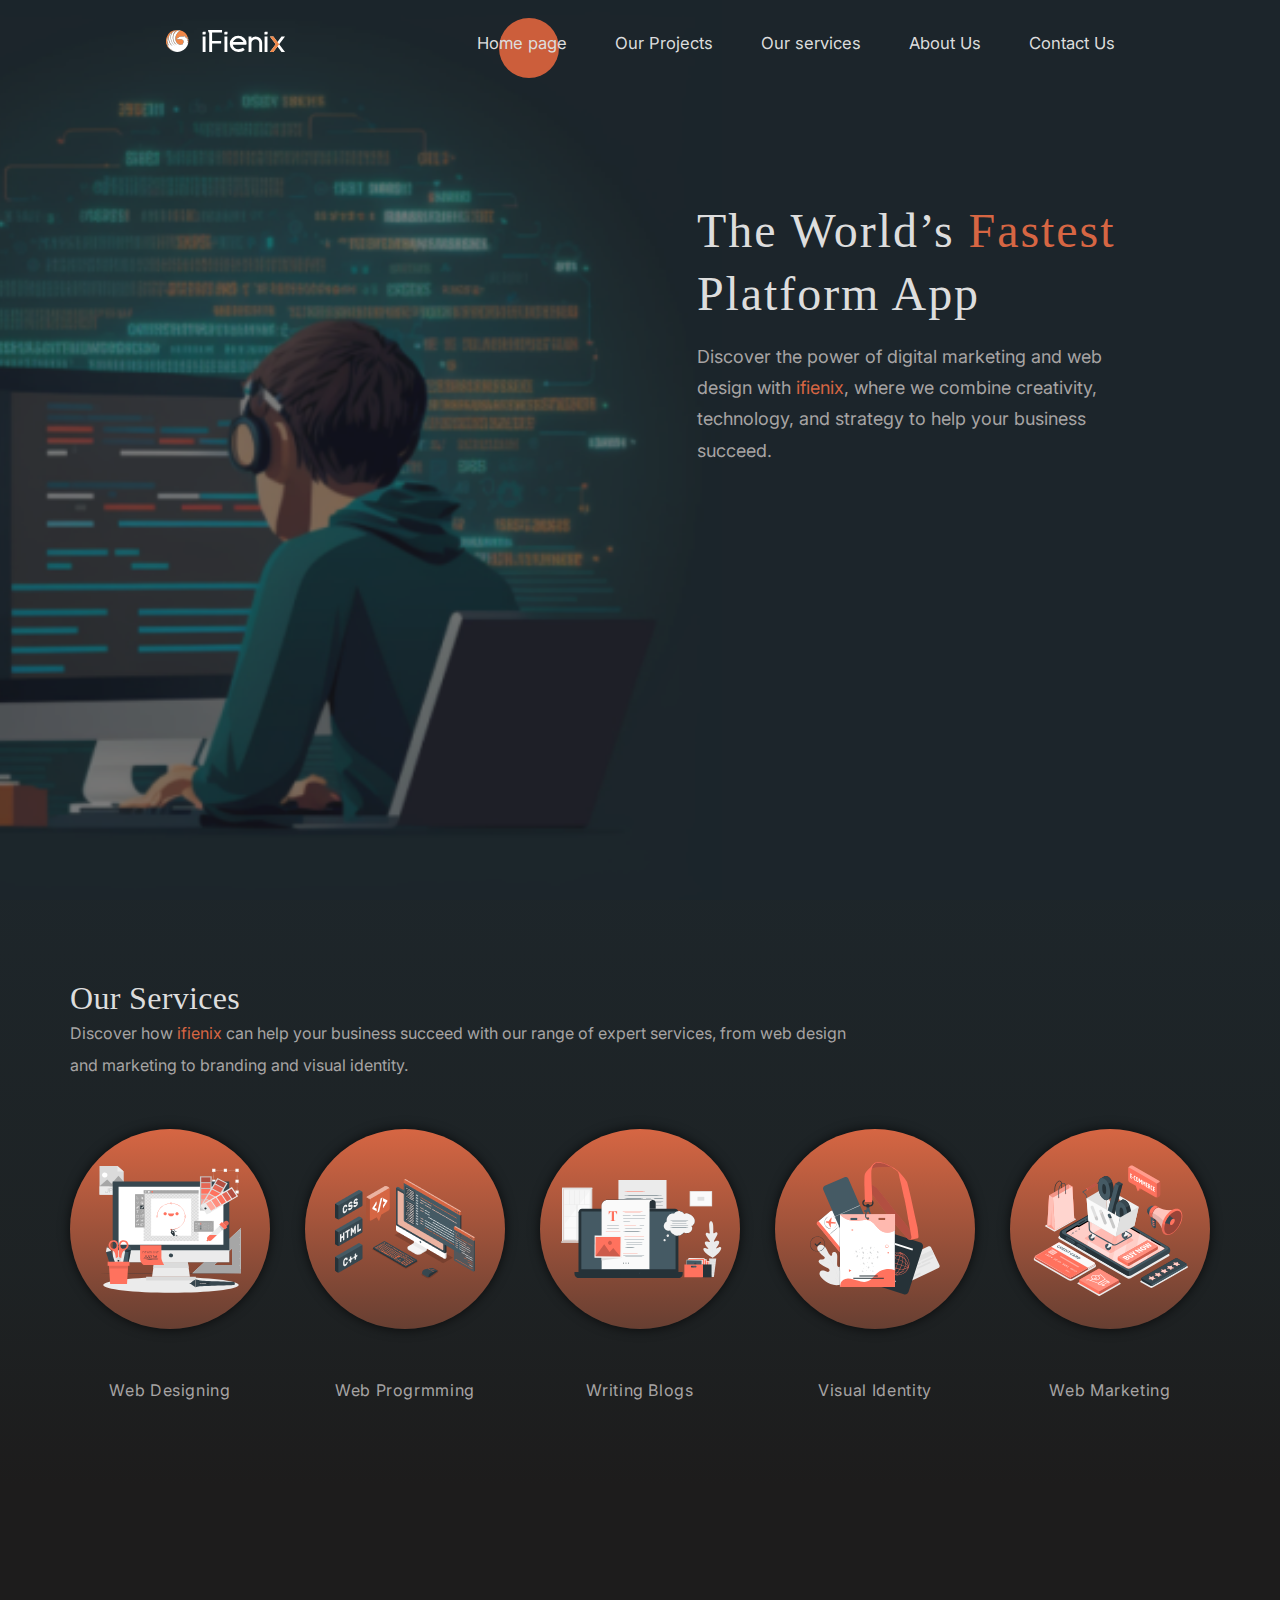
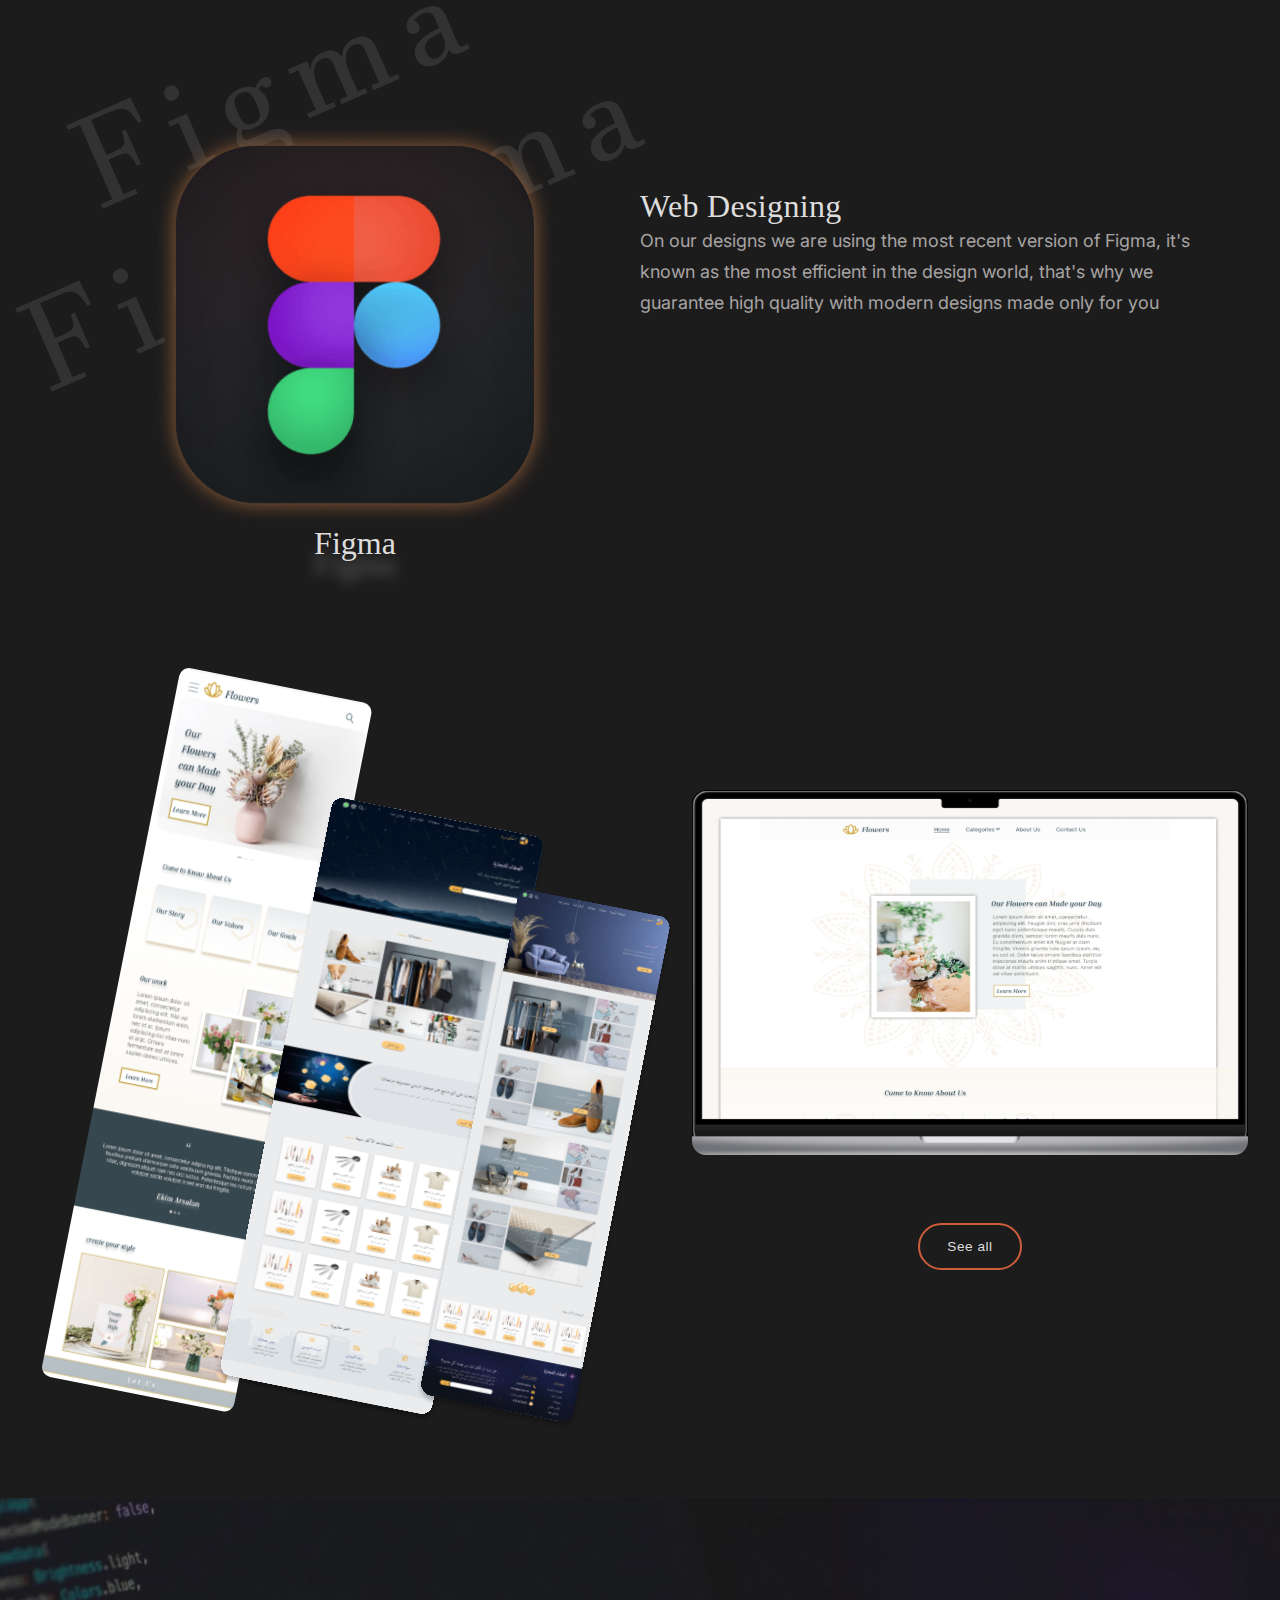
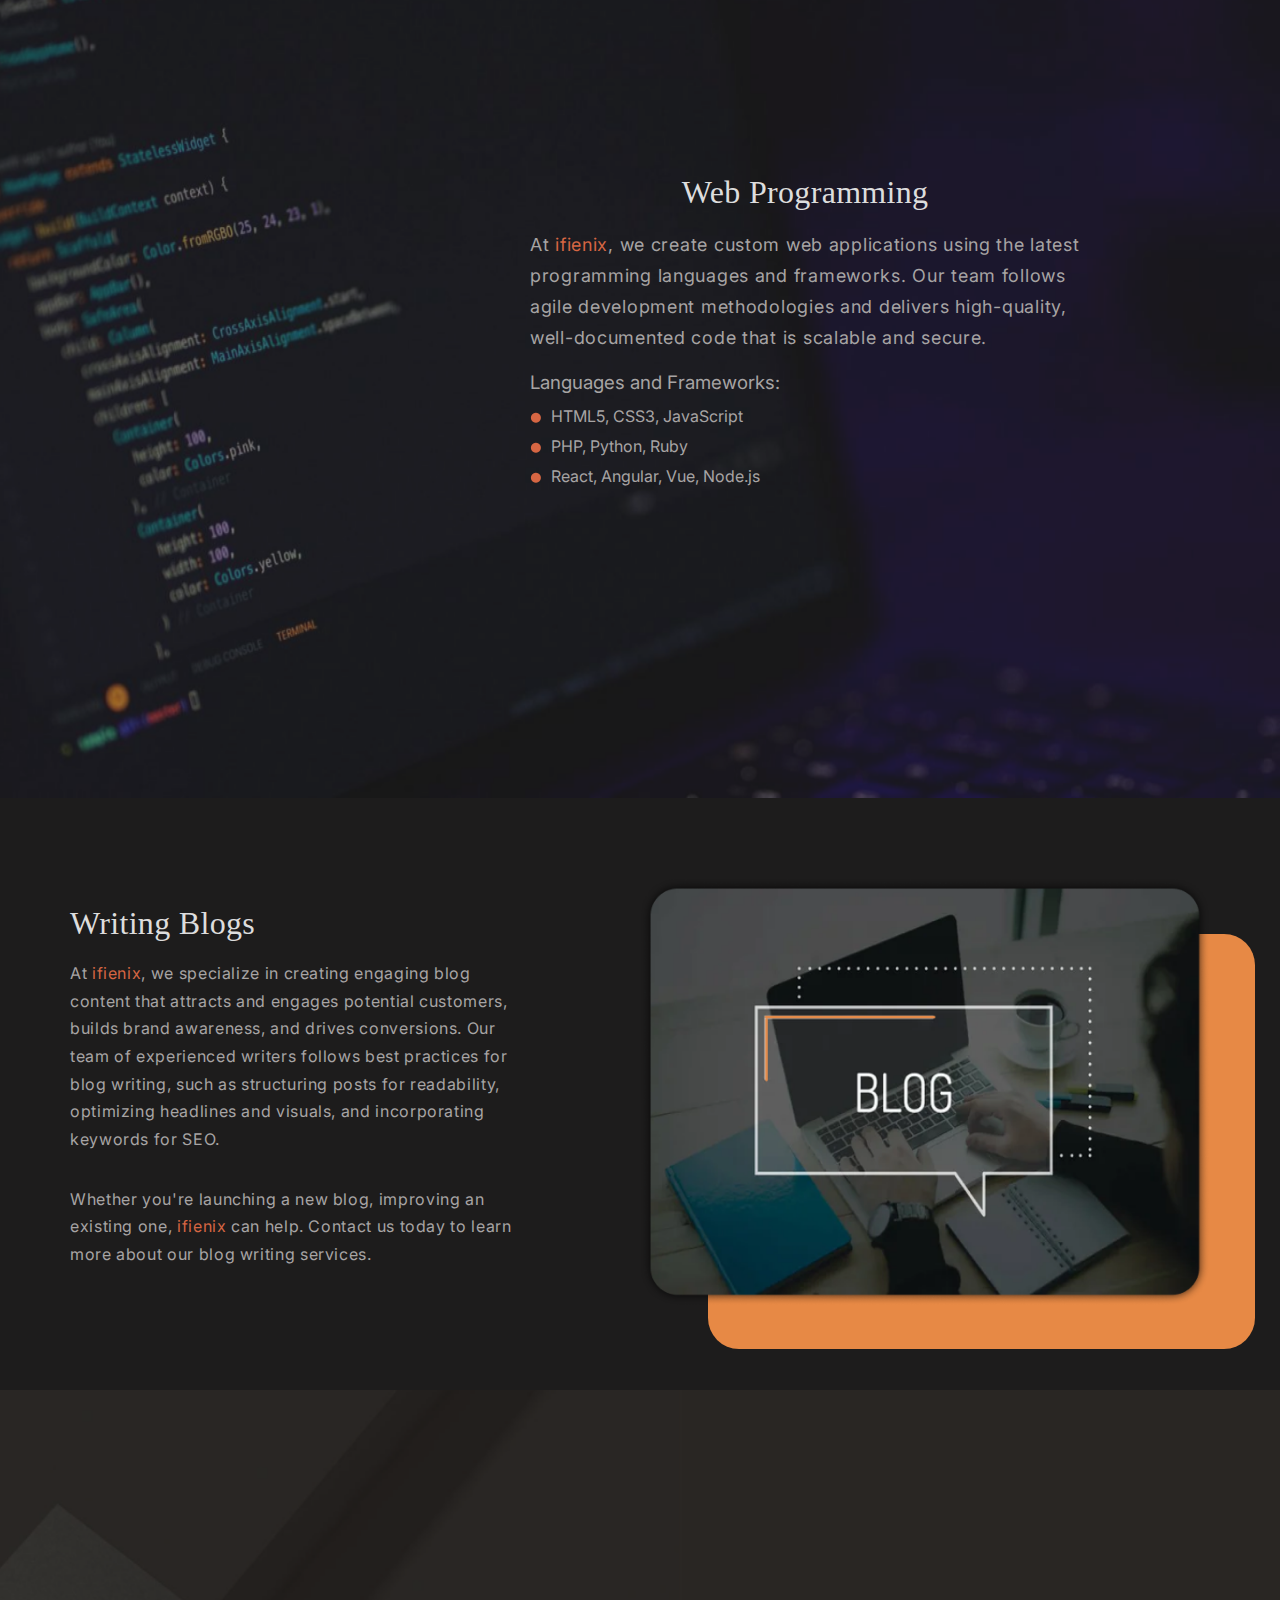
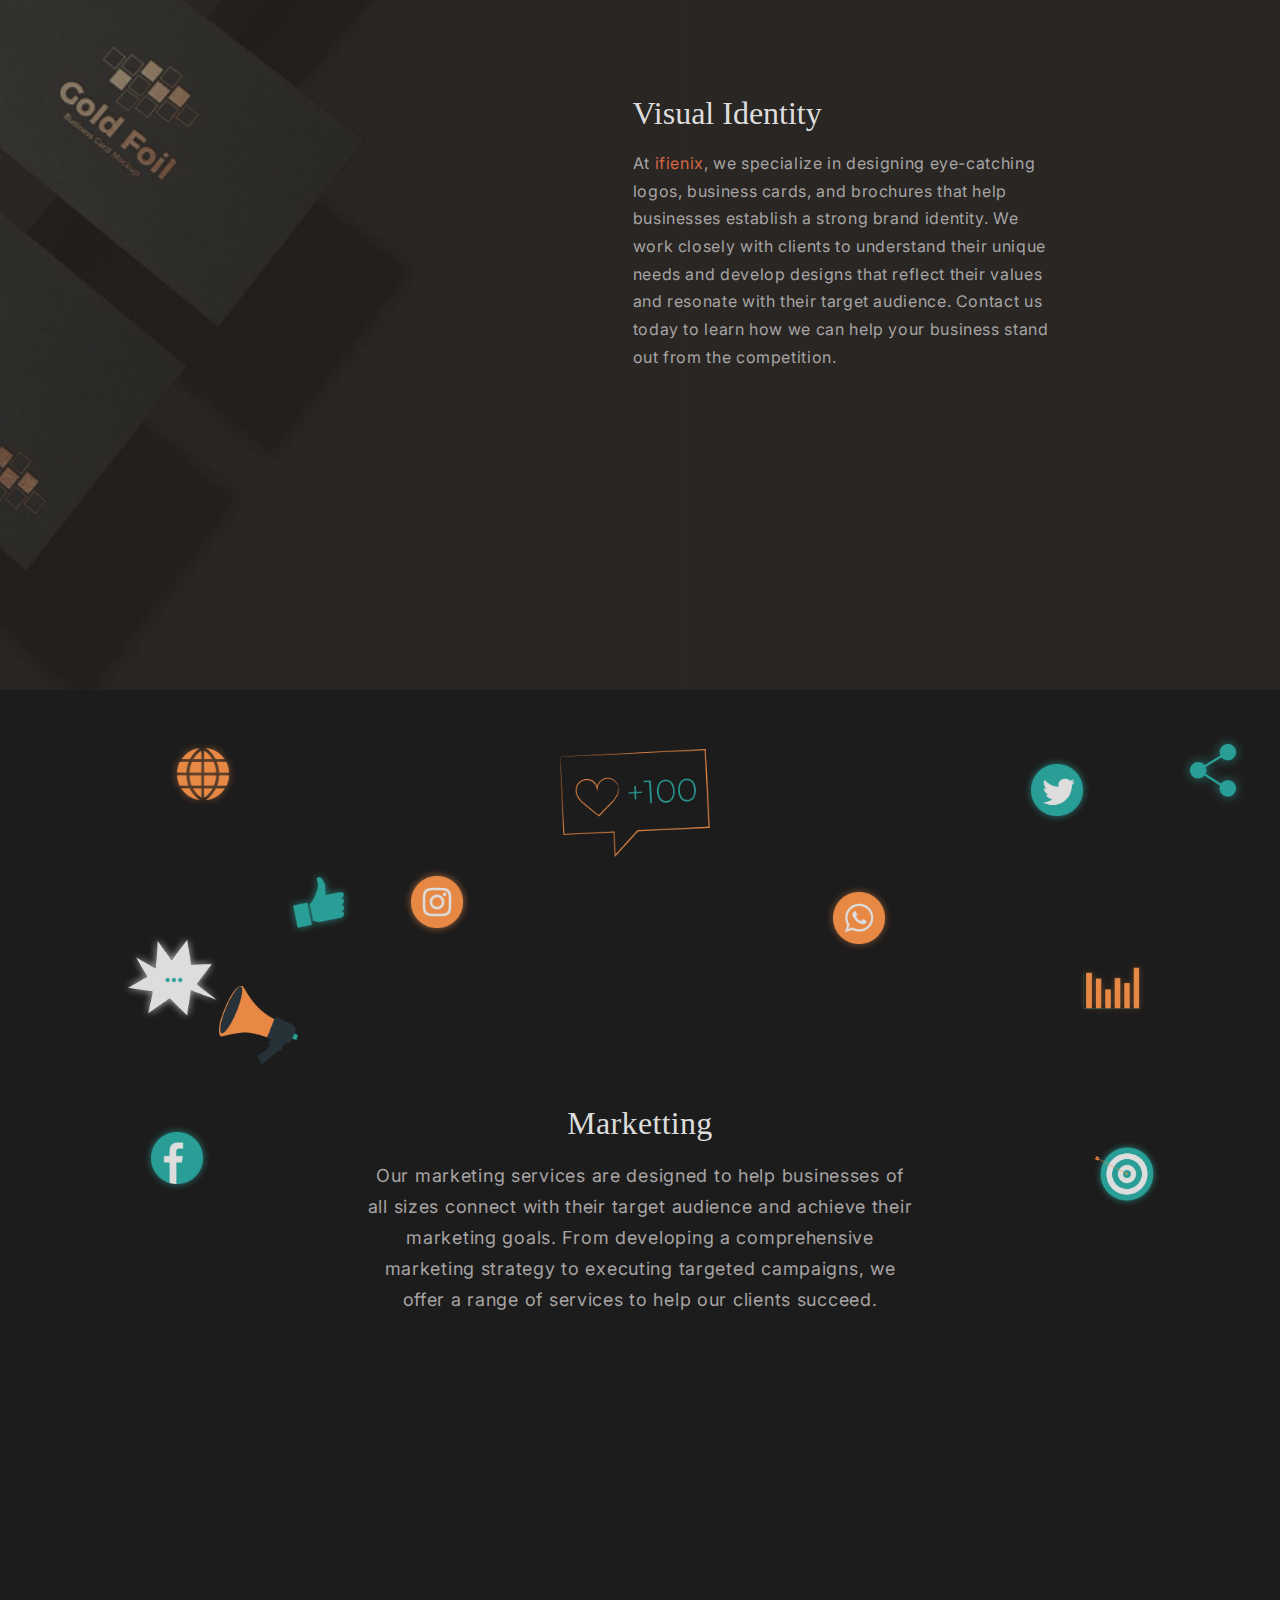
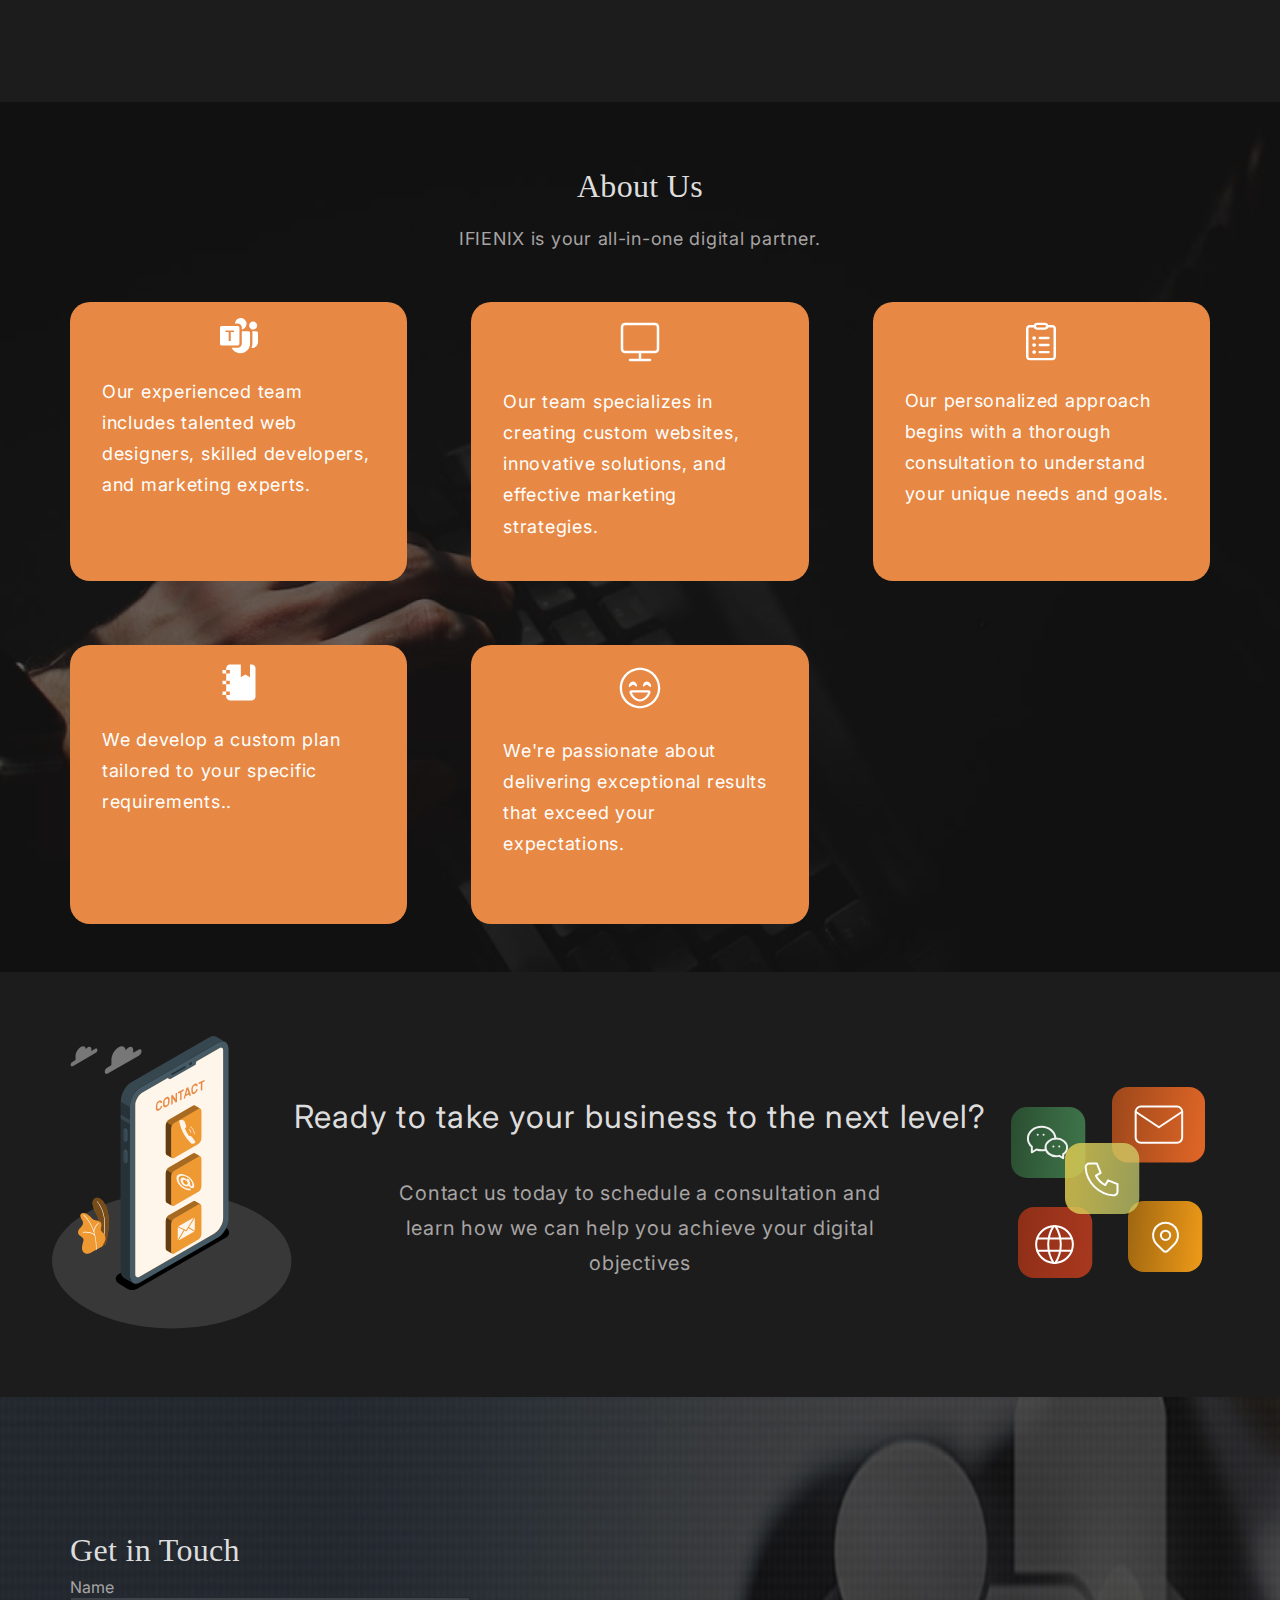
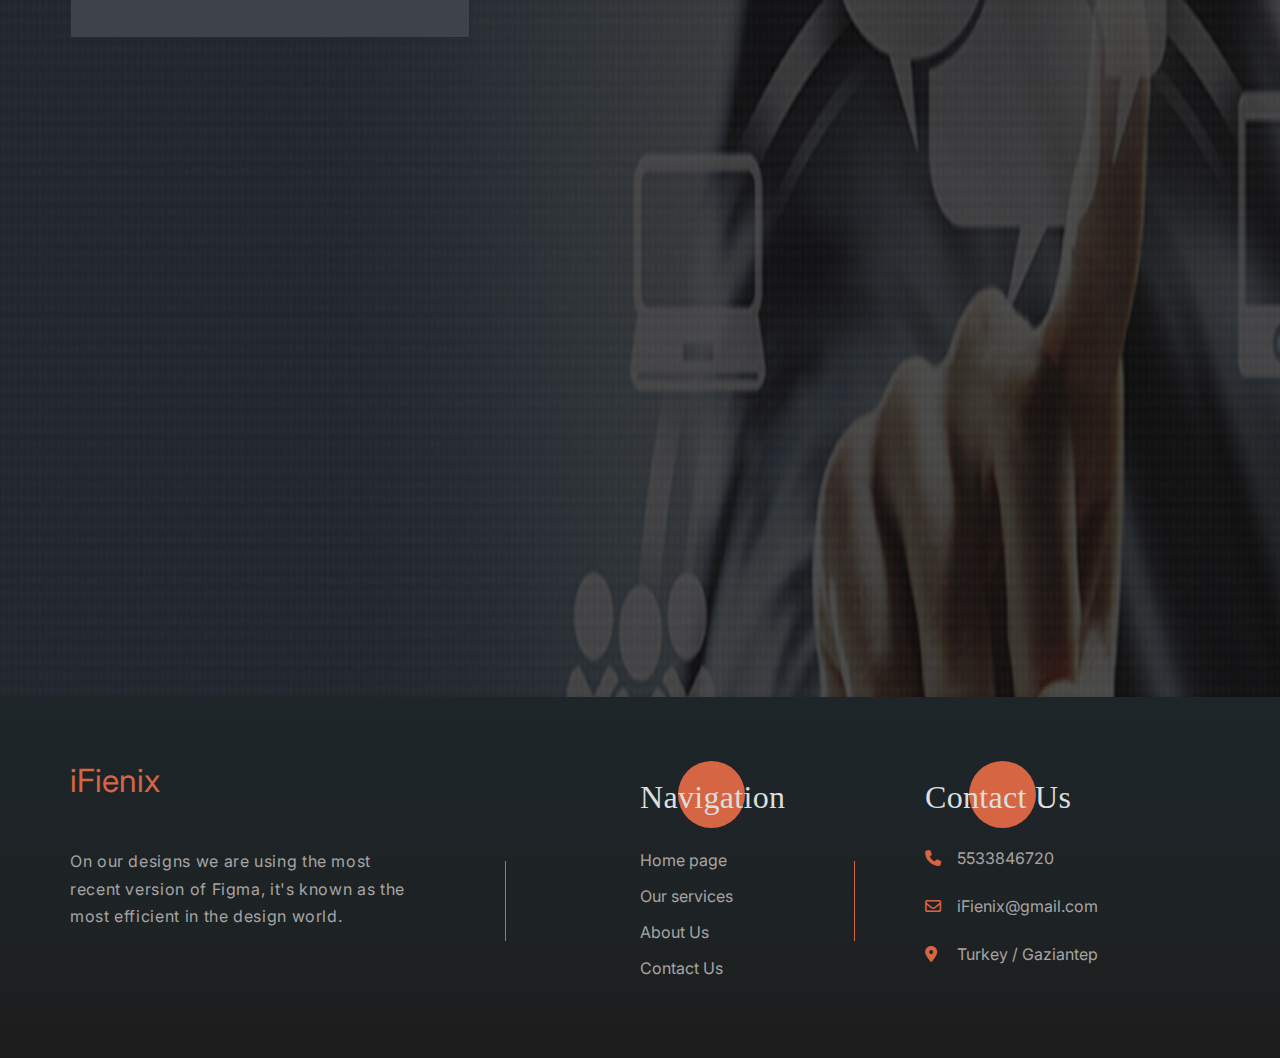
<file: index.html>
<!DOCTYPE html>
<html lang="en">
  <head>
    <!-- Google Tag Manager -->
    <script>(function(w,d,s,l,i){w[l]=w[l]||[];w[l].push({'gtm.start':
    new Date().getTime(),event:'gtm.js'});var f=d.getElementsByTagName(s)[0],
    j=d.createElement(s),dl=l!='dataLayer'?'&l='+l:'';j.async=true;j.src=
    'https://www.googletagmanager.com/gtm.js?id='+i+dl;f.parentNode.insertBefore(j,f);
    })(window,document,'script','dataLayer','GTM-5HJGVXX');</script>
    <!-- End Google Tag Manager -->

    <meta charset="UTF-8" />
    <meta http-equiv="X-UA-Compatible" content="IE=edge" />
    <meta name="description" content="Let us as iFienix group take your business to the next step and help your business succeed with our range of expert services, from web design and marketing to branding and visual identity." />
    <meta name="viewport" content="width=device-width, initial-scale=1.0" />
    <link rel="icon" type="image/x-icon" href="./img/Favicon.svg">
    <link rel="preconnect" href="https://fonts.googleapis.com" />
    <link rel="preconnect" href="https://fonts.gstatic.com" crossorigin />
    <link
      href="https://fonts.googleapis.com/css2?family=Inter:wght@400;500;600&display=swap"
      rel="stylesheet"
    />

    <link rel="stylesheet" href="css/all.min.css" />
    <link rel="stylesheet" href="css/main.css" />
    <title>iFienix Technologies</title>
  </head>
  <body>
    <!-- Google Tag Manager (noscript) -->
    <noscript><iframe src="https://www.googletagmanager.com/ns.html?id=GTM-5HJGVXX"
    height="0" width="0" style="display:none;visibility:hidden"></iframe></noscript>
    <!-- End Google Tag Manager (noscript) -->
    
    <header>
      <div class=" hero-img">
        <img src="img/hero_img.png" alt="Hero Img" />
      </div>
      <div class=" menu-mobil  fa-solid fa-bars"></div>
      
      <div class="container">
        <nav>
          
          <div class="logo">
            <a href="#">
              <img src="img/ifienixAsset.svg" alt="">
            </a>
          </div>
          <ul>
            <span class="close_menu"><i class="fa-solid fa-xmark"></i></span>
            <li>
              <span class="link active-link"></span>
              <a href="index.html">Home page</a>
            </li>
            <li>
              <span class="link"></span>
              <a href="ourProjects.html">Our Projects</a>
            </li>
            <li>
              <span class="link"></span>
              <a href="#our_services">Our services</a></li>
            <li>
              <span class="link"></span>
              <a href="#about-us">About Us</a></li>
            <li>
              <span class="link"></span>
              <a href="#contact_Us">Contact Us</a></li>
            
          </ul>
        </nav>
        <div class="hero-text">
          <h1>
            The World’s <span class="ifienix">Fastest</span> Platform
            App
          </h1>
          <p>
            Discover the power of digital marketing and web design with <span class="ifienix">ifienix</span>, where we combine creativity, technology, and strategy to help your business succeed.
          </p>
          <!-- <button>Learn More</button> -->
        </div>
      </div>
    </header>
    <main>
      <section id="our_services" class="our-works">
        <div class="container">
          <h2 class="head-color font-jav">Our Services</h2>
          <p class="text-color">Discover how <span class="ifienix">ifienix</span> can help your business succeed with our range of expert services, from web design and marketing to branding and visual identity.</p>
          <div class="our-work">
            <div>
              <div class="work">
                <a href="#design">
                  <div class="work-img">                 
                      <img src="img/web-design.svg" alt="" srcset="" />                
                  </div>
                  <small class="text-color">Web Designing </small>
                </a>
              </div>
              <div class="work">
                <a href="#progrmming">
                <div class="work-img">

                    <img src="img/work-3.png" alt="" srcset="" />

                </div>
                <small class="text-color">Web Progrmming</small>
              </a>
              </div>
              
              <div class="work">
                <a href="#blogs">
                <div class="work-img">

                    <img src="img/blogs.svg" alt="" srcset="" />

                </div>
                <small class="text-color">Writing Blogs</small>
              </a>
              </div>
              <div class="work">
                <a href="#visual">
                <div class="work-img">

                    <img src="img/visualidentityicon.svg" alt="" srcset="" />

                </div>
                <small class="text-color">Visual Identity</small>
              </a>
              </div>


              <div class="work">
                <a href="#markting">
                <div class="work-img">

                    <img src="img/web-markting.svg" alt="" srcset="" />

                </div>
                <small class="text-color">Web Marketing</small>
              </a>
              </div>
            </div>
          </div>
        </div>
      </section>
      <section class="figma" id="design">
        <div class="container">
          <div class="figma-img even-col">
            <img src="img/figma.png" alt="" srcset="" />
            <img src="img/Figmaa.png" alt="" srcset="" />
            <img src="img/Figmaa.png" alt="" srcset="" />
            <img src="img/Figmaa.png" alt="" srcset="" />
            <small class="font-jav head-color">Figma</small>
          </div>
          <div class="figma-text even-col" >
            <h3 class="font-jav head-color">Web Designing</h3>
            <p class="text-color">
              On our designs we are using the most recent version of Figma, it's known as the most efficient in the design world, that's why we guarantee high quality with modern designs made only for you 
            </p>
            <!-- <button class="head-color">Learn More</button> -->
          </div>
        </div>
        <div class="our-projects">
          <div class="project-img-left">
            <img class="pro-1" src="img/flower-site.svg" alt="" />
            <img class="pro-2" src="img/istwird.svg" alt="" />
            <img class="pro-3" src="img/istwird2.svg" alt="" />
          </div>
          <div class="project-img-right">
            <img src="img/labtop.svg" alt="" srcset="" />
            <button class="head-color">See all</button>
          </div>
        </div>
      </section>
      <section class="Programming" id="progrmming">
        <img src="img/programming.png" alt="" srcset="" />
        <div class="prog-text">
          <h2 class="head-color font-jav">Web Programming</h2>
          <p class="text-color">
            At <span class="ifienix">ifienix</span>, we create custom web applications using the latest programming languages and frameworks. Our team follows agile development methodologies and delivers high-quality, well-documented code that is scalable and secure.
          </p>
          <div class="programming-list text-color">
            <h3>Languages and Frameworks:</h3>
            <ul>
              <li>HTML5, CSS3, JavaScript</li>
              <li>PHP, Python, Ruby</li>
              <li>React, Angular, Vue, Node.js</li>
            </ul>
          </div>
          <!-- <button class="head-color">Learn More</button> -->
        </div>
      </section>
      <section class="blog" id="blogs">
        <div class="container">
          <div class="blog-left even-col">
            <h2 class="font-jav head-color">Writing Blogs</h2>
            <p class="text-color">
              At <span class="ifienix">ifienix</span>, we specialize in creating engaging blog content that attracts and engages potential customers, builds brand awareness, and drives conversions. Our team of experienced writers follows best practices for blog writing, such as structuring posts for readability, optimizing headlines and visuals, and incorporating keywords for SEO.
              </p>
              <p class="text-color">
              Whether you're launching a new blog, improving an existing one, <span class="ifienix">ifienix</span> can help. Contact us today to learn more about our blog writing services.
            </p>
            <!-- <button class="head-color">Learn More</button> -->
          </div>
          <div class="blog-right even-col">
            <img src="img/blog.png" alt="" srcset="" />
          </div>
        </div>
      </section>
      <section class="business-cards" id="visual">
        <img src="img/cards.png" alt="" srcset="" />
        <div class="card-text">
          <h2 class="head-color font-jav">Visual Identity</h2>
          <p class="text-color">
            At <span class="ifienix">ifienix</span>, we specialize in designing eye-catching logos, business cards, and brochures that help businesses establish a strong brand identity. We work closely with clients to understand their unique needs and develop designs that reflect their values and resonate with their target audience. Contact us today to learn how we can help your business stand out from the competition.
          </p>
          <!-- <button class="head-color">Learn More</button> -->
        </div>
      </section>
      <section class="marketting" id="markting">
        <div class="container">
          <img class="d-in-mob" src="img/call.png" alt="" />
          <img class="d-in-mob" src="img/facebook.png" alt="" />
          <img class="d-in-mob" src="img/global.png" alt="" />
          <img class="d-in-mob" src="img/insta.png" alt="" />
          <img class="d-in-mob" src="img/like.png" alt="" />
          <img class="d-in-mob" src="img/lines.png" alt="" />
          <img class="d-in-mob" src="img/love100.png" alt="" />
          <img class="d-in-mob" src="img/share.png" alt="" />
          <img class="d-in-mob" src="img/target.png" alt="" />
          <img class="d-in-mob" src="img/twitt.png" alt="" />
          <img class="d-in-mob" src="img/whats.png" alt="" />
          <div class="market">
            <h2 class="head-color font-jav">Marketting</h2>
            <p class="text-color">
              Our marketing services are designed to help businesses of all sizes connect with their target audience and achieve their marketing goals. From developing a comprehensive marketing strategy to executing targeted campaigns, we offer a range of services to help our clients succeed.
            </p>
            <!-- <button class="head-color">Learn More</button> -->
          </div>
        </div>
      </section>

  <section class="about-us" id="about-us">
    <img src="img/about-us.png" alt="">
    <div class="container">
      <div class="about-us-content">
        <div class="about-cont-header">
          <h3>About Us</h3>
          <p>IFIENIX is your all-in-one digital partner.</p>
        </div>
        <div class="about-us-card">
          <div class="about-cont-body">
            <div class="card-about-us">
              <div class="card-img">
                <img src="img/team.svg" alt="team">
              </div>
              <div class="card-content">
                <p>Our experienced team includes talented web designers, skilled developers, and marketing experts.</p>
              </div>
            </div>
          </div>
          <div class="about-cont-body">
            <div class="card-about-us">
              <div class="card-img">
                <img src="img/new-computer.svg" alt="team">
              </div>
              <div class="card-content">
                <p>Our team specializes in creating custom websites, innovative solutions, and effective marketing strategies.</p>
              </div>
            </div>
          </div>
          <div class="about-cont-body">
            <div class="card-about-us">
              <div class="card-img">
                <img src="img/clipboard.svg" alt="team">
              </div>
              <div class="card-content">
                <p>Our personalized approach begins with a thorough consultation to understand your unique needs and goals.</p>
              </div>
            </div>
          </div>
          <div class="about-cont-body">
            <div class="card-about-us">
              <div class="card-img">
                <img src="img/planner.svg" alt="team">
              </div>
              <div class="card-content">
                <p>We develop a custom plan tailored to your specific requirements..</p>
              </div>
            </div>
          </div>
          <div class="about-cont-body">
            <div class="card-about-us">
              <div class="card-img">
                <img src="img/happy.svg" alt="team">
              </div>
              <div class="card-content">
                <p>We're passionate about delivering exceptional results that exceed your expectations.</p>
              </div>
            </div>
          </div>

        </div>

      </div>
    </div>
  </section>

  <section class="next-level">
    <div class="next-level-content">
      <div class="img-left">
        <img src="img/next-level-img-left.svg" alt="contect-us">
      </div>
      <div class="text">
        <h3>Ready to take your business to the next level? </h3>
        <p>Contact us today to schedule a consultation and learn how we can help you achieve your digital objectives</p>
      </div>
      <div class="img-right">
        <img src="img/next-level-img-right.svg" alt="social-media">
      </div>
    </div>
  </section>

  <section id="contact_Us" class="contact-us">
    <img src="img/contact.png" alt="" />
    <div class="container">
      <div class="contact">
        <h2 class="head-color font-jav">Get in Touch</h2>
        <form action="#">
          <div class="group-form">
            <label class="text-color" for="">Name</label>
            <input type="text" />
          </div>
        </div>
      </section>
    </main>
    <footer>
      <div class="container">
        <div class="ifienix">
          <h3 class="head-color">iFienix</h3>
          <p class="text-color">
            On our designs we are using the most recent version of Figma, it's
            known as the most efficient in the design world.
          </p>
        </div>
        <div class="navigation">
          <h3 class="head-color font-jav">Navigation</h3>
          <nav>
            <ul>
              <li><a class="text-color" href="#">Home page</a></li>
              <li><a class="text-color" href="#">Our services</a></li>
              <li><a class="text-color" href="#">About Us</a></li>
              <li><a class="text-color" href="#">Contact Us</a></li>
            </ul>
          </nav>
        </div>
        <div class="contact__us">
          <h3 class="head-color font-jav">Contact Us</h3>
          <ul>
            <li class="text-color">
              <i class="fa-solid fa-phone"></i>5533846720
            </li>
            <li class="text-color">
              <i class="fa-regular fa-envelope"></i>iFienix@gmail.com
            </li>
            <li class="text-color">
              <i class="fa-solid fa-location-dot"></i>Turkey / Gaziantep
            </li>
          </ul>
        </div>
      </div>
    </div>
  </section>
</main>
</file>
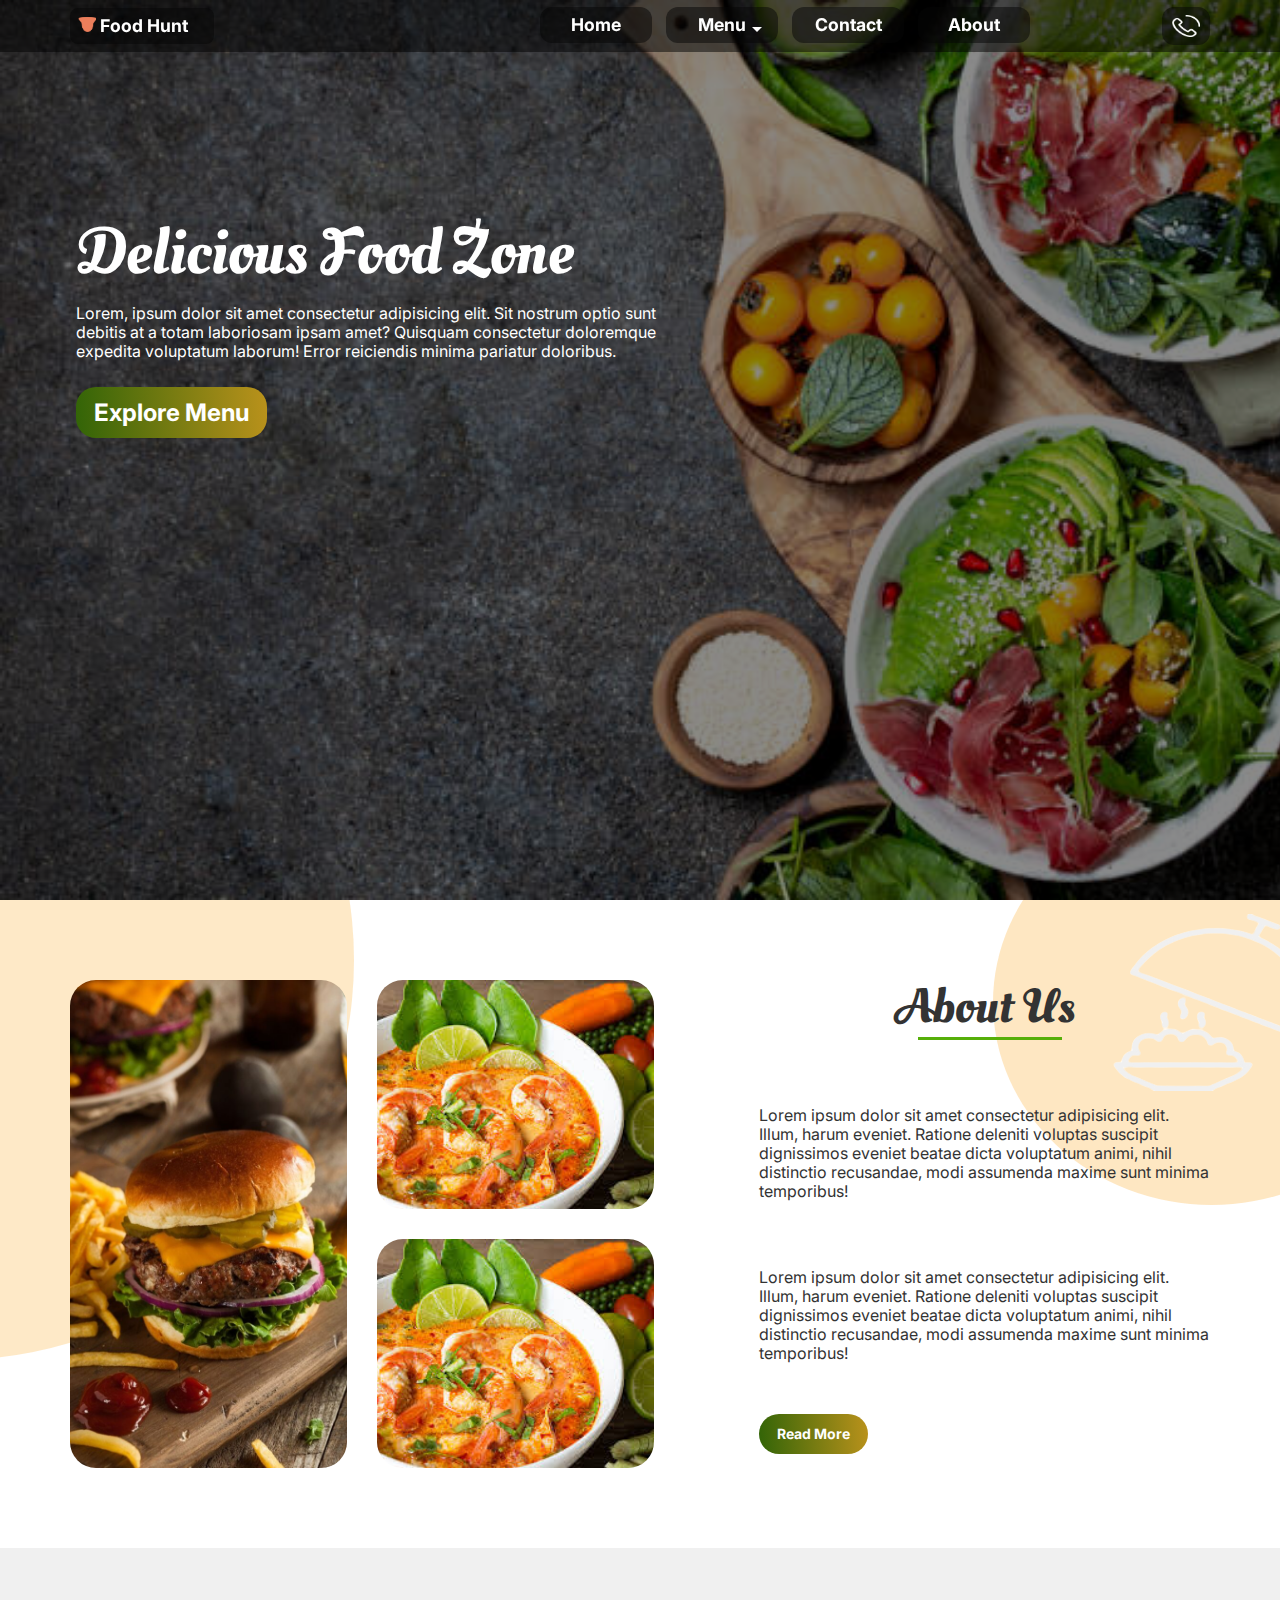
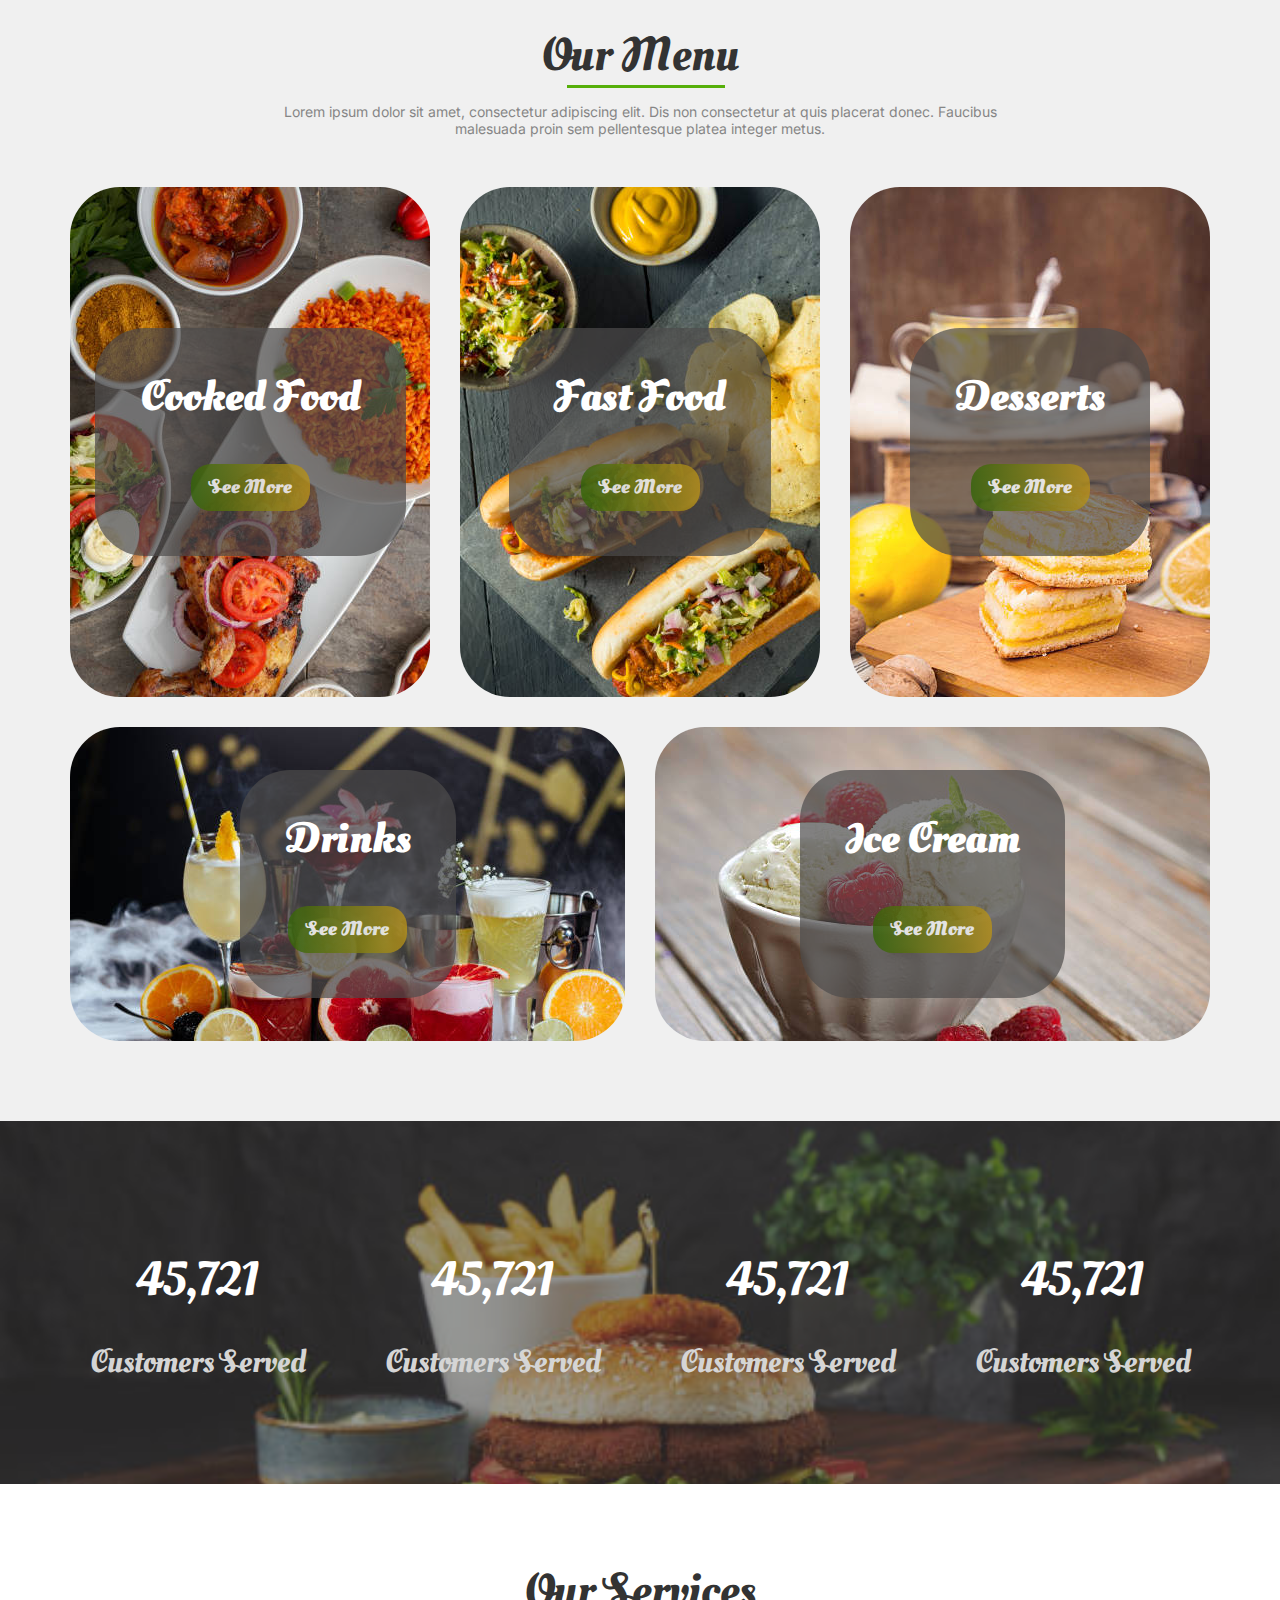
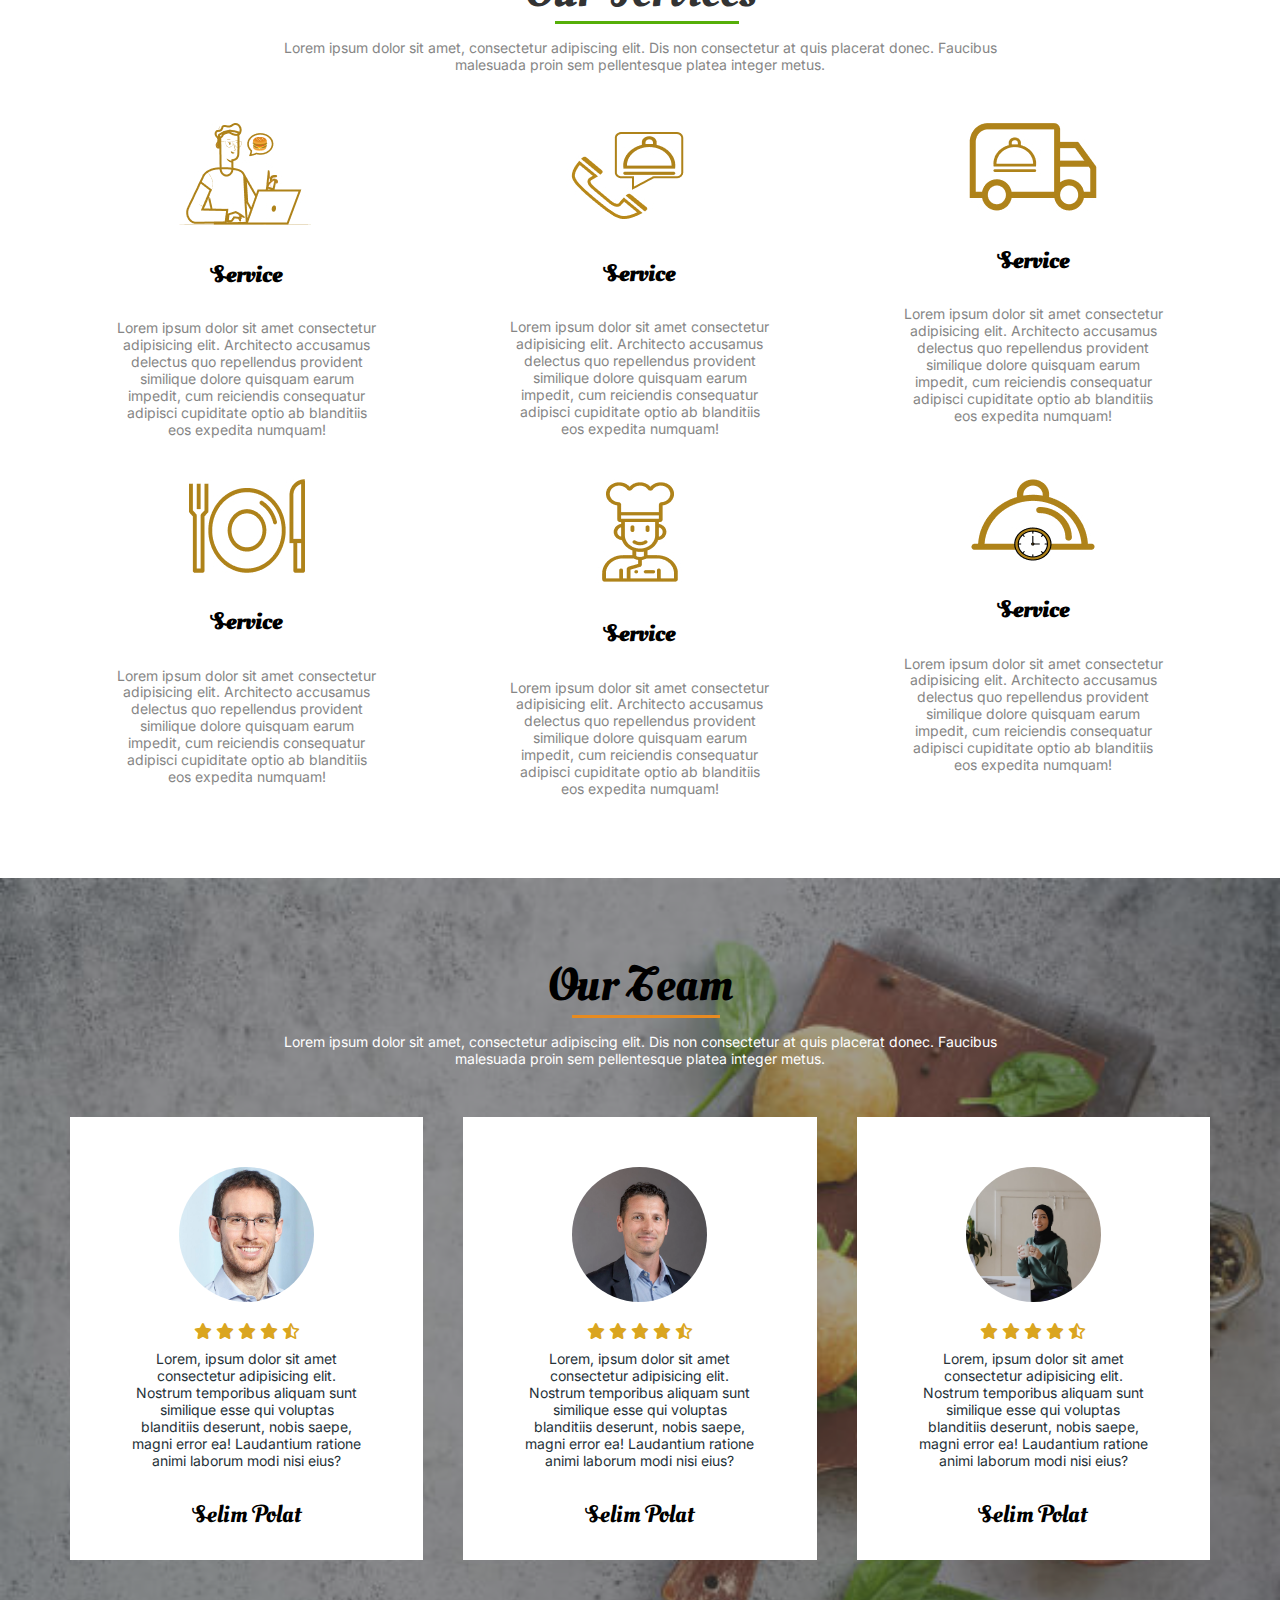
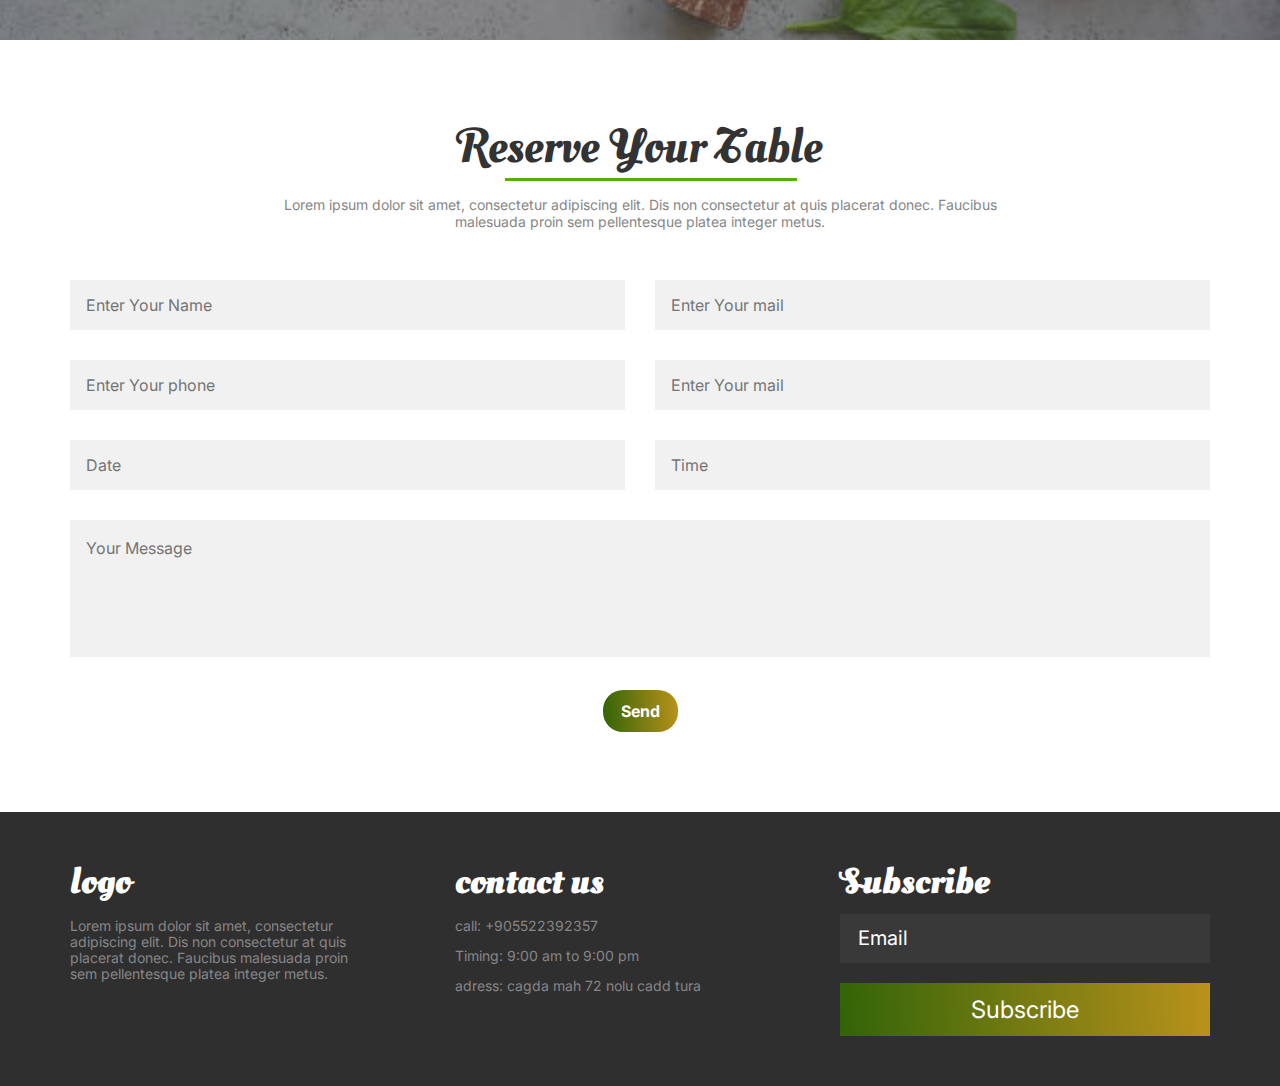
<file: restaurant/index.html>
<!DOCTYPE html>
<html lang="en">
<head>
    <meta charset="UTF-8">
    <meta http-equiv="X-UA-Compatible" content="IE=edge">
    <meta name="viewport" content="width=device-width, initial-scale=1.0">
    <!-- Google Fonts Links -->
    <link rel="preconnect" href="https://fonts.googleapis.com">
    <link rel="preconnect" href="https://fonts.gstatic.com" crossorigin>
    <link href="https://fonts.googleapis.com/css2?family=Oleo+Script+Swash+Caps:wght@400;700&display=swap" rel="stylesheet">
    <link href="https://fonts.googleapis.com/css2?family=Inter:wght@100;200;300;400;500;600;700;800;900&family=Oleo+Script+Swash+Caps:wght@400;700&display=swap" rel="stylesheet">
    <!-- Css Link -->
    <link rel="stylesheet" href="css/main.css">
    <!-- Render All Elements Normally -->
    <link rel="stylesheet" href="./css/normalize.css">
    <!-- Font Awesome Library -->
    <link rel="stylesheet" href="./css/all.min.css">
    <!-- Title -->
    <title>Restorant</title>
</head>
<body>
    <header>
        <div class="head_clr">
          <div class="container d-flex">
            <div class=" logo">
              <a href="#"><img class="logo_img" src="img/logo.png" alt="logo" > Food Hunt </a>
            </div>
            <div class="mob-menu">
              <div></div>
              <div></div>
              <div></div>
            </div>
            <nav class="navbar ">
              <ul class="primary__nav">
                <li class=""><a href="index.html">Home</a></li>
                <li class="nav2_btn" ><a href="#">Menu</a>
                  <ul class="second__nav nav2">
                    <li><a href="all-pages/cooked-food.html">Cooked Food</a></li>
                    <li><a href="all-pages/fast-food.html">Fast Food</a></li>
                    <li><a href="all-pages/Desserts.html">Desserts</a></li>
                    <li><a href="all-pages/drinks.html">Drinks</a></li>
                    <li><a href="all-pages/ice-cream.html">Ice Cream</a></li>
                  </ul>
                </li>
                <li class=""><a href="all-pages/contact-us.html">Contact</a></li>
                <li class=""><a href="all-pages/about-us.html">About</a></li>
                <li class="phone"><a href="#">
                  <img class="icon_phone" src="img/phon.png" alt="icon_phone" >
                  </a>
                </li>
              </ul>
            </nav>
          </div>
        </div>
    </header>
      <!-- end header -->
    <!-- Start Landing Section -->
    <div class="landing-section">
        <div class="container">
            <div class="text">
                <h1>Delicious Food Zone</h1>
                <p>Lorem, ipsum dolor sit amet consectetur adipisicing elit. Sit nostrum optio sunt debitis at a totam laboriosam ipsam amet? Quisquam consectetur doloremque expedita voluptatum laborum! Error reiciendis minima pariatur doloribus.</p>
                <button><a href="#menu">Explore Menu</a></button>
            </div>
        </div>
    </div>
    <!-- End Landing Section -->
    <!-- Start About Us -->
    <div class="about-us">
        <div class="background-img"><img src="img/Chef-platter.png" alt=""></div>
        <div class="container">
                <div class="imgs">
                    <div class="left-img"><img src="img/about-us-1.jpg" alt=""></div>
                    <div class="right-img">
                        <img src="img/about-us-2.jpg" alt="">
                        <img src="img/about-us-2.jpg" alt="">
                    </div>
                </div>
                <div class="info">
                    <h2 class="section-title">About Us</h2>
                    <p>Lorem ipsum dolor sit amet consectetur adipisicing elit. Illum, harum eveniet. Ratione deleniti voluptas suscipit dignissimos eveniet beatae dicta voluptatum animi, nihil distinctio recusandae, modi assumenda maxime sunt minima temporibus!</p>
                    <p>Lorem ipsum dolor sit amet consectetur adipisicing elit. Illum, harum eveniet. Ratione deleniti voluptas suscipit dignissimos eveniet beatae dicta voluptatum animi, nihil distinctio recusandae, modi assumenda maxime sunt minima temporibus!</p>
                    <button><a href="all-pages/about-us.html">Read More</a></button>
                </div>
        </div>
    </div>
    <!-- End About Us -->
    <!-- Start Our Menu -->
    <div class="our-menu" id="menu">
        <h2 class="section-title">Our Menu</h2>
        <p class="section-p">Lorem ipsum dolor sit amet, consectetur adipiscing elit. Dis non consectetur at quis placerat donec.
            Faucibus malesuada proin sem pellentesque platea integer metus.</p>
        <div class="container">
            <div class="top-menu">
                <div class="menu-name">
                    <div>
                        <h3>Cooked Food</h3>
                        <button><a href="all-pages/cooked-food.html">See More</a></button>
                    </div>
                </div>
                <div class="menu-name">
                    <div>
                        <h3>Fast Food</h3>
                        <button><a href="all-pages/fast-food.html">See More</a></button>
                    </div>
                </div>
                <div class="menu-name">
                    <div>
                        <h3>Desserts</h3>
                        <button><a href="all-pages/Desserts.html">See More</a></button>
                    </div>
                </div>
            </div>
            <div class="bottom-menu">
                <div class="menu-name">
                    <div>
                        <h3>Drinks</h3>
                        <button><a href="all-pages/drinks.html">See More</a></button>
                    </div>
                </div>
                <div class="menu-name">
                    <div>
                        <h3>Ice Cream</h3>
                        <button><a href="all-pages/ice-cream.html">See More</a></button>
                    </div>
                </div>
            </div>
        </div>
    </div>
    <!-- End Our Menu -->
    <!-- Start Visit Statics -->
    <div class="visit-statics">
        <div class="container">
            <div class="static">
                <h4>45,721</h4>
                <p>Customers Served</p>
            </div>
            <div class="static">
                <h4>45,721</h4>
                <p>Customers Served</p>
            </div>
            <div class="static">
                <h4>45,721</h4>
                <p>Customers Served</p>
            </div>
            <div class="static">
                <h4>45,721</h4>
                <p>Customers Served</p>
            </div>
        </div>
    </div>
    <!-- End Visit Statics -->
    <!-- Start Our Services -->
    <div class="our-services">
        <h2 class="section-title">Our Services</h2>
        <p class="section-p">Lorem ipsum dolor sit amet, consectetur adipiscing elit. Dis non consectetur at quis placerat donec.
            Faucibus malesuada proin sem pellentesque platea integer metus.</p>
        <div class="container">
            <div class="service">
                    <img src="img/Group-4.jpg" alt="">
                <h4>Service</h4>
                <p>Lorem ipsum dolor sit amet consectetur adipisicing elit. Architecto accusamus delectus quo repellendus provident similique dolore quisquam earum impedit, cum reiciendis consequatur adipisci cupiditate optio ab blanditiis eos expedita numquam!</p>
            </div>
            <div class="service">
                <img src="img/Group-18.jpg" alt="">
                <h4>Service</h4>
                <p>Lorem ipsum dolor sit amet consectetur adipisicing elit. Architecto accusamus delectus quo repellendus provident similique dolore quisquam earum impedit, cum reiciendis consequatur adipisci cupiditate optio ab blanditiis eos expedita numquam!</p>
            </div>
            <div class="service">
                <img src="img/Group-19.jpg" alt="">
                <h4>Service</h4>
                <p>Lorem ipsum dolor sit amet consectetur adipisicing elit. Architecto accusamus delectus quo repellendus provident similique dolore quisquam earum impedit, cum reiciendis consequatur adipisci cupiditate optio ab blanditiis eos expedita numquam!</p>
            </div>
            <div class="service">
                <img src="img/Group.jpg" alt="">
                <h4>Service</h4>
                <p>Lorem ipsum dolor sit amet consectetur adipisicing elit. Architecto accusamus delectus quo repellendus provident similique dolore quisquam earum impedit, cum reiciendis consequatur adipisci cupiditate optio ab blanditiis eos expedita numquam!</p>
            </div>
            <div class="service">
                <img src="img/Chef.jpg" alt="">
                <h4>Service</h4>
                <p>Lorem ipsum dolor sit amet consectetur adipisicing elit. Architecto accusamus delectus quo repellendus provident similique dolore quisquam earum impedit, cum reiciendis consequatur adipisci cupiditate optio ab blanditiis eos expedita numquam!</p>
            </div>
            <div class="service">
                <img src="img/clock-dish.jpg" alt="">
                <h4>Service</h4>
                <p>Lorem ipsum dolor sit amet consectetur adipisicing elit. Architecto accusamus delectus quo repellendus provident similique dolore quisquam earum impedit, cum reiciendis consequatur adipisci cupiditate optio ab blanditiis eos expedita numquam!</p>
            </div>
        </div>
    </div>
    <!-- End Our Services -->
    <!-- Start Our Team -->
    <div class="our-team">
        <h2 class="section-title">Our Team</h2>
        <p class="section-p">Lorem ipsum dolor sit amet, consectetur adipiscing elit. Dis non consectetur at quis placerat donec.
            Faucibus malesuada proin sem pellentesque platea integer metus.</p>
        <div class="container">
            <div class="person">
                <img src="img/avatar.jpg" alt="">
                <div class="stars">
                    <i class="fa-solid fa-star"></i>
                    <i class="fa-solid fa-star"></i>
                    <i class="fa-solid fa-star"></i>
                    <i class="fa-solid fa-star"></i>
                    <i class="fa-regular fa-star-half-stroke"></i>
                </div>
                <p>Lorem, ipsum dolor sit amet consectetur adipisicing elit. Nostrum temporibus aliquam sunt similique esse qui voluptas blanditiis deserunt, nobis saepe, magni error ea! Laudantium ratione animi laborum modi nisi eius?</p>
                <h4>Selim Polat</h4>
            </div>
            <div class="person">
                <img src="img/avatar-1.jpg" alt="">
                <div class="stars">
                    <i class="fa-solid fa-star"></i>
                    <i class="fa-solid fa-star"></i>
                    <i class="fa-solid fa-star"></i>
                    <i class="fa-solid fa-star"></i>
                    <i class="fa-regular fa-star-half-stroke"></i>
                </div>
                <p>Lorem, ipsum dolor sit amet consectetur adipisicing elit. Nostrum temporibus aliquam sunt similique esse qui voluptas blanditiis deserunt, nobis saepe, magni error ea! Laudantium ratione animi laborum modi nisi eius?</p>
                <h4>Selim Polat</h4>
            </div>
            <div class="person">
                <img src="img/avatar-2.jpg" alt="">
                <div class="stars">
                    <i class="fa-solid fa-star"></i>
                    <i class="fa-solid fa-star"></i>
                    <i class="fa-solid fa-star"></i>
                    <i class="fa-solid fa-star"></i>
                    <i class="fa-regular fa-star-half-stroke"></i>
                </div>
                <p>Lorem, ipsum dolor sit amet consectetur adipisicing elit. Nostrum temporibus aliquam sunt similique esse qui voluptas blanditiis deserunt, nobis saepe, magni error ea! Laudantium ratione animi laborum modi nisi eius?</p>
                <h4>Selim Polat</h4>
            </div>
        </div>
    </div>
    <!-- End Our Team -->
    <!-- Start Reservation -->
    <div class="reservation">
        <h2 class="section-title">Reserve Your Table</h2>
        <p class="section-p">Lorem ipsum dolor sit amet, consectetur adipiscing elit. Dis non consectetur at quis placerat donec.
            Faucibus malesuada proin sem pellentesque platea integer metus.</p>
        <div class="container">
            <form action="">
                <input type="text" placeholder="Enter Your Name">
                <input type="text" placeholder="Enter Your mail">
                <input type="text" placeholder="Enter Your phone">
                <input type="text" placeholder="Enter Your mail">
                <input type="text" placeholder="Date">
                <input type="text" placeholder="Time">
            </form>
            <textarea placeholder="Your Message"></textarea>
            <button><a href="#">Send</a></button>
        </div>
    </div>
    <!-- End Reservation -->
            <!-- start footer -->
            <footer class="p-t-b50">
                <div class="container">
                  <div class="logo_footer">
                      <h3 class="fs-36 text_fm_Oleo txt-wt ma-0">logo</h3>
                      <p class="fw-400 text-clr-grey fs-14">Lorem ipsum dolor sit amet, consectetur adipiscing elit. Dis non consectetur at quis placerat donec.
                        Faucibus malesuada proin sem pellentesque platea integer metus.</p>
                  </div>
                  <div class="contact_us">
                    <h3 class="fs-36 text_fm_Oleo txt-wt ma-0">contact us</h3>
                    <p class="text-clr-grey fs-14">call: +905522392357</p>
                    <p class="text-clr-grey fs-14">Timing: 9:00 am to 9:00 pm</p>
                    <p class="text-clr-grey fs-14">adress: cagda mah 72 nolu cadd tura </p>
                  </div>
                  <div class="subscribe">
                    <h3 class="fs-36 text_fm_Oleo txt-wt ma-0">Subscribe</h3>
                    <form action="#">
                      <input type="email" name="#" placeholder="Email">
                      <input type="submit" value="Subscribe">
                    </form>
                  </div>
                </div>
              </footer>
              <!-- end footer -->
    <script src="js/main.js"></script>
    <!-- <script src="../js/Desserts.js"></script> -->
</body>
</html>
</file>
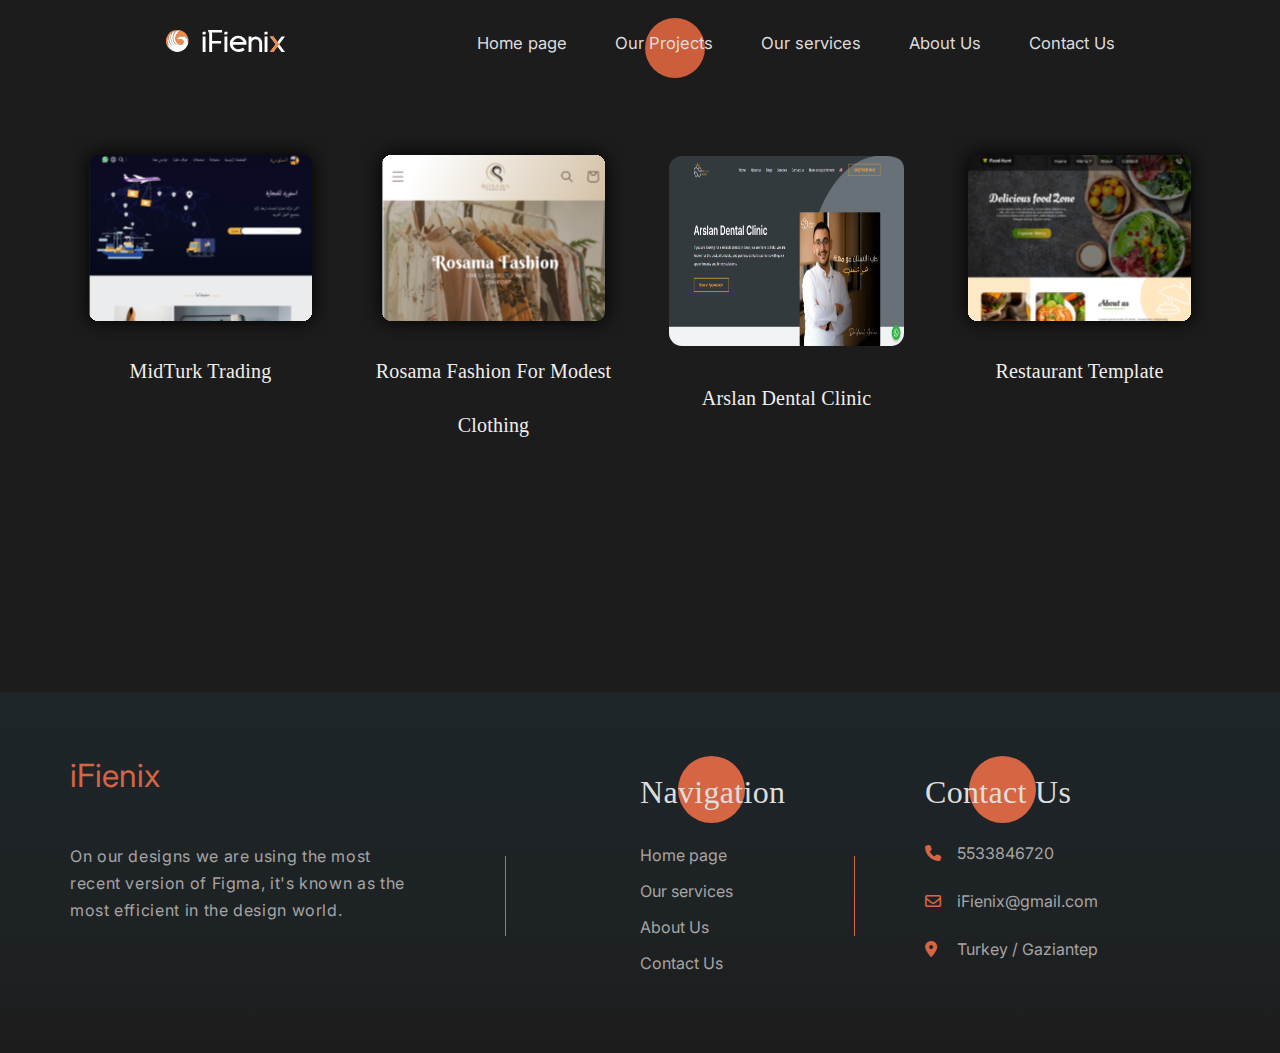
<file: ourProjects.html>
<!DOCTYPE html>
<html lang="en">
  <head>
    <meta charset="UTF-8" />
    <meta http-equiv="X-UA-Compatible" content="IE=edge" />
    <meta name="description" content="Let us as iFienix group take your business to the next step and help your business succeed with our range of expert services, from web design and marketing to branding and visual identity." />
    <meta name="viewport" content="width=device-width, initial-scale=1.0" />
    <link rel="icon" type="image/x-icon" href="./img/Favicon.svg">
    <link rel="preconnect" href="https://fonts.googleapis.com" />
    <link rel="preconnect" href="https://fonts.gstatic.com" crossorigin />
    <link
      href="https://fonts.googleapis.com/css2?family=Inter:wght@400;500;600&display=swap"
      rel="stylesheet"
    />

    <link rel="stylesheet" href="css/all.min.css" />
    <!-- <link rel="stylesheet" href="css/main.css" /> -->
    <link rel="stylesheet" href="css/ourProject.css" />
    <title>iFienix Technologies</title>
  </head>
  <body>
    <header>
      <div class=" menu-mobil  fa-solid fa-bars"></div>
      <div class="container"> 
        <nav>
          
          <div class="logo">
            <a href="index.html">
              <img src="img/ifienixAsset.svg" alt="">
            </a>
          </div>
          <ul>
            <span class="close_menu"><i class="fa-solid fa-xmark"></i></span>
            <li>
              <span class="link"></span>
              <a href="index.html">Home page</a>
            </li>
            <li>
              <span class="link active-link"></span>
              <a href="ourProjects.html">Our Projects</a>
            </li>
            <li>
              <span class="link"></span>
              <a href="#our_services">Our services</a></li>
            <li>
              <span class="link"></span>
              <a href="#">About Us</a></li>
            <li>
              <span class="link"></span>
              <a href="index.html#contact_Us">Contact Us</a></li>            
          </ul>
        </nav> 
      </div>
    </header>
    <main>
        <div class="container">
            <!-- <section >
                <div class="food-website">
                    <div class="img-website">
                      <a href="">
                        <img src="img/food-website.svg" alt="">
                      </a>
                    </div>
                    <div class="text-website">
                        <h3>Food Website</h3>
                        <p>Lorem ipsum dolor sit amet consectetur. Vitae mauris et vitae sed sociis sed. Velit ultricies sit et pharetra id lorem massa fringilla. Donec augue venenatis .</p>
                        <button>Contact Us</button>
                    </div>
                </div>
            </section> -->
            <section class="list-websites">
              <div class="list-website">
                  <div>
                    <a href="https://midturk.com/">
                      <img src="img/istwred.svg" alt="MidTurk Trading | iFienix Projects">
                    </a>
                  </div>
                  <small>MidTurk Trading</small>
              </div>
              <div class="list-website">
                  <div>
                    <a href="https://rosamafashion.com/">         
                      <img src="img/rosoma.svg" alt="Rosama Fashion | iFienix Projects">
                    </a>
                  </div>
                  <small>Rosama Fashion For Modest Clothing</small>
              </div>
              <div class="list-website">
                  <div>
                    <a href="https://arslanklinik.com/">         
                      <img src="img/Arslan Dental Clinic.png" alt="Arslan Dental Clinic | iFienix Projects" style="height: 190px; width: auto; max-width: 90%; border-radius: 13px; margin-top: 20px; margin-bottom: 21px;">
                    </a>
                  </div>
                  <small>Arslan Dental Clinic</small>
              </div>
              <div class="list-website">
                  <div>
                    <a href="https://restaurant.ifienix.com/">
                      <img src="img/food--website.svg" alt="Restaurant Website | iFienix Projects">
                    </a>
                  </div>
                  <small>Restaurant Template</small>
              </div>
            </section>
        </div>
    </main>
    <footer>
      <div class="container">
        <div class="ifienix">
          <h3 class="head-color">iFienix</h3>
          <p class="text-color">
            On our designs we are using the most recent version of Figma, it's
            known as the most efficient in the design world.
          </p>
        </div>
        <div class="navigation">
          <h3 class="head-color font-jav">Navigation</h3>
          <nav>
            <ul>
              <li><a class="text-color" href="#">Home page</a></li>
              <li><a class="text-color" href="#">Our services</a></li>
              <li><a class="text-color" href="#">About Us</a></li>
              <li><a class="text-color" href="#">Contact Us</a></li>
            </ul>
          </nav>
        </div>
        <div class="contact__us">
          <h3 class="head-color font-jav">Contact Us</h3>
          <ul>
            <li class="text-color">
              <i class="fa-solid fa-phone"></i>5533846720
            </li>
            <li class="text-color">
              <i class="fa-regular fa-envelope"></i>iFienix@gmail.com
            </li>
            <li class="text-color">
              <i class="fa-solid fa-location-dot"></i>Turkey / Gaziantep
            </li>
          </ul>
        </div>
      </div>
    </footer>
    <script src="js/main.js"></script>
  </body>
</html>
</file>
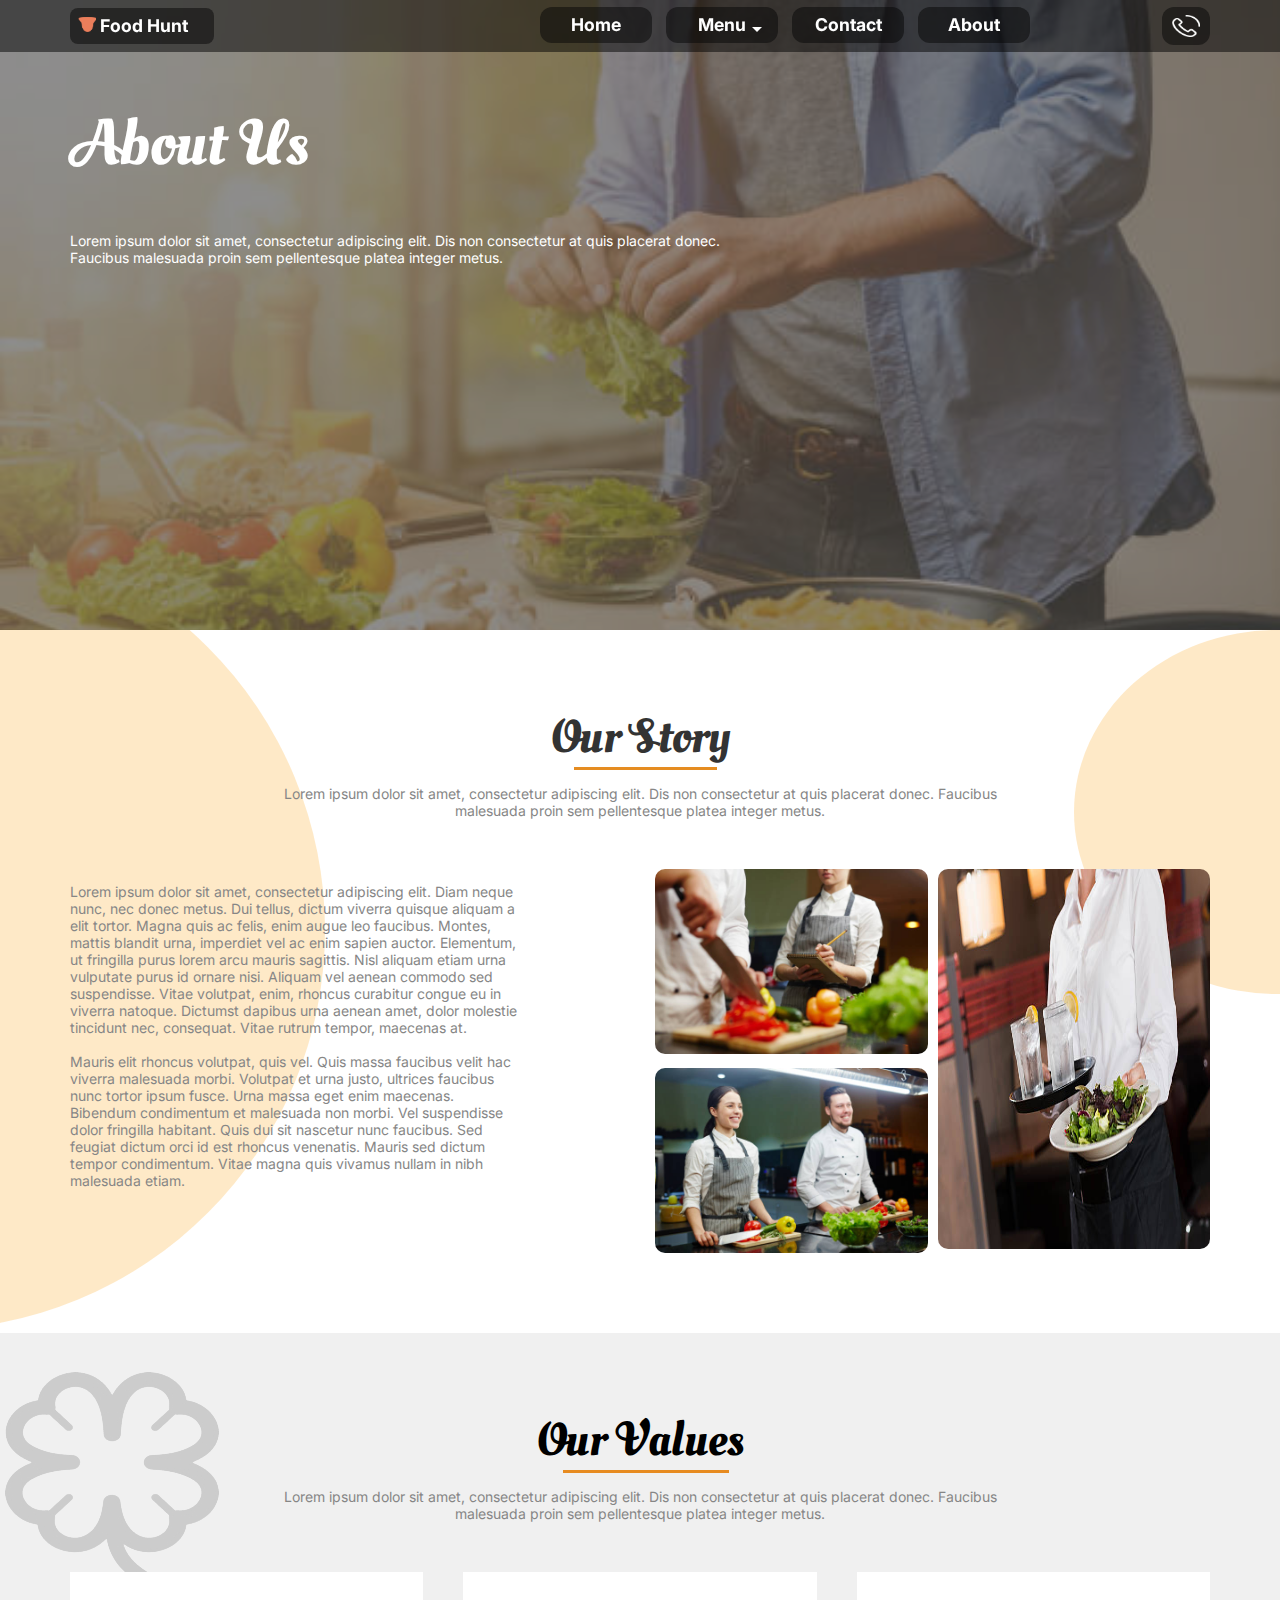
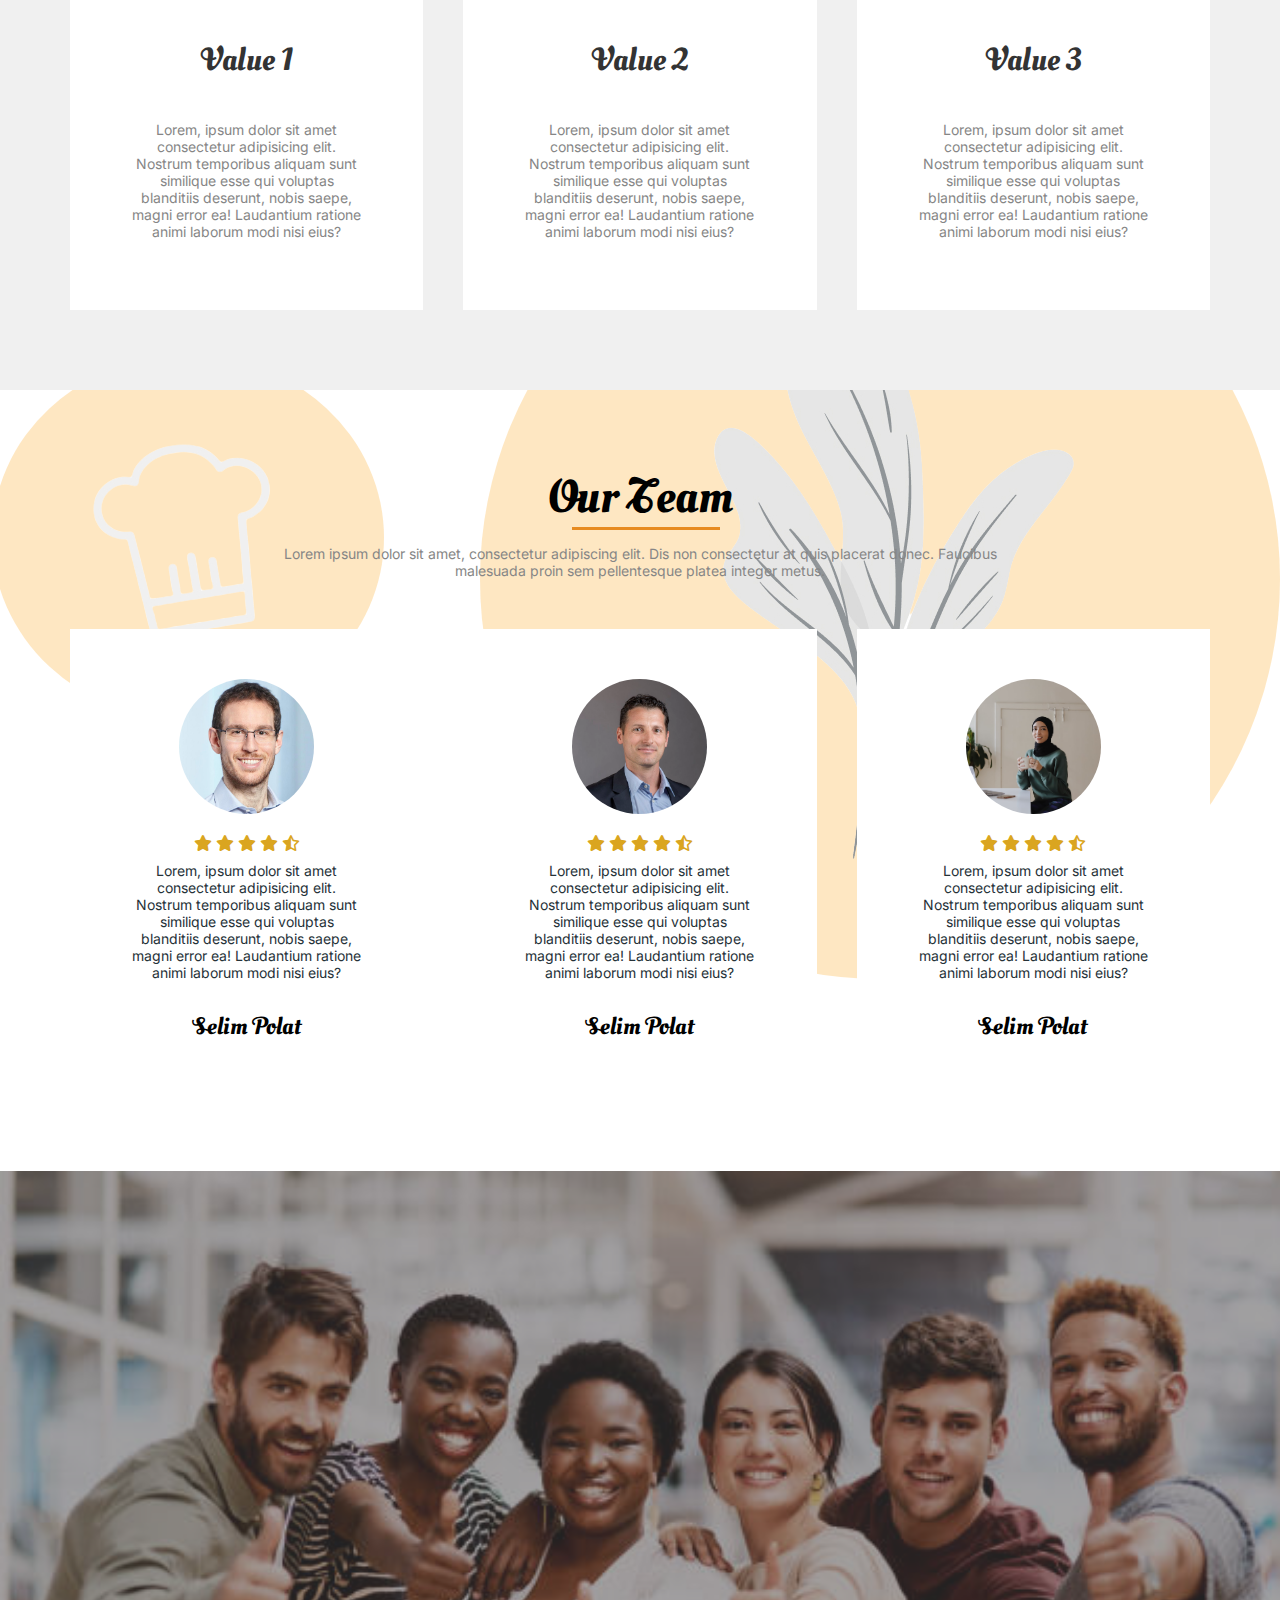
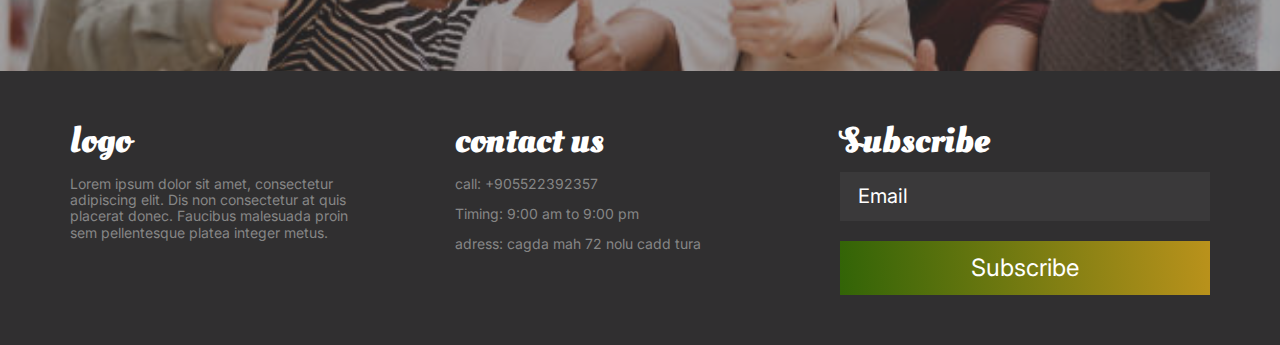
<file: restaurant/all-pages/about-us.html>
<!DOCTYPE html>
<html lang="en">
<head>
    <meta charset="UTF-8">
    <meta http-equiv="X-UA-Compatible" content="IE=edge">
    <meta name="viewport" content="width=device-width, initial-scale=1.0">
        <!-- Google Fonts Links -->
        <link rel="preconnect" href="https://fonts.googleapis.com">
        <link rel="preconnect" href="https://fonts.gstatic.com" crossorigin>
        <link href="https://fonts.googleapis.com/css2?family=Oleo+Script+Swash+Caps:wght@400;700&display=swap" rel="stylesheet">
        <link href="https://fonts.googleapis.com/css2?family=Inter:wght@100;200;300;400;500;600;700;800;900&family=Oleo+Script+Swash+Caps:wght@400;700&display=swap" rel="stylesheet">
        <!-- Css Link -->
        <link rel="stylesheet" href="../css/about-us.css">
        <!-- Render All Elements Normally -->
        <link rel="stylesheet" href="../css/normalize.css">
        <!-- Font Awesome Library -->
        <link rel="stylesheet" href="../css/all.min.css">
        <!-- Title -->
    <title>About Us</title>
</head>
<body>
    <header>
        <div class="head_clr">
          <div class="container d-flex">
            <div class=" logo">
              <a href="../index.html"><img class="logo_img" src="../img/logo.png" alt="logo" > Food Hunt </a>
            </div>
            <div class="mob-menu">
              <div></div>
              <div></div>
              <div></div>
            </div>
            <nav class="navbar ">
              <ul class="primary__nav">
                <li class=""><a href="../index.html">Home</a></li>
                <li class="nav2_btn" ><a href="#">Menu</a>
                  <ul class="second__nav nav2">
                    <li><a href="cooked-food.html">Cooked Food</a></li>
                    <li><a href="fast-food.html">Fast Food</a></li>
                    <li><a href="Desserts.html">Desserts</a></li>
                    <li><a href="drinks.html">Drinks</a></li>
                    <li><a href="ice-cream.html">Ice Cream</a></li>
                  </ul>
                </li>
                <li class=""><a href="contact-us.html">Contact</a></li>
                <li class=""><a href="about-us.html">About</a></li>
                <li class="phone"><a href="#">
                  <img class="icon_phone" src="../img/phon.png" alt="icon_phone" >
                  </a>
                </li>
              </ul>
            </nav>
          </div>
        </div>
  
    </header>
      <!-- end header -->
    <!-- Start Landing Section -->
    <div class="landing-section">
        <div class="container">
            <h1>About Us</h1>
            <p>Lorem ipsum dolor sit amet, consectetur adipiscing elit. Dis non consectetur at quis placerat donec.
                Faucibus malesuada proin sem pellentesque platea integer metus.</p>
        </div>
    </div>
    <!-- End Landing Section -->
    <!-- Start Our Story Section -->
    <div class="our-story">
        <h2 class="section-title">Our Story</h2>
        <p class="section-p">Lorem ipsum dolor sit amet, consectetur adipiscing elit. Dis non consectetur at quis placerat donec.
            Faucibus malesuada proin sem pellentesque platea integer metus.</p>
        <div class="container">
            <div class="left">
                <p>Lorem ipsum dolor sit amet, consectetur adipiscing elit. Diam neque nunc, nec donec metus. Dui tellus, dictum viverra quisque aliquam a elit tortor. Magna quis ac felis, enim augue leo faucibus. Montes, mattis blandit urna, imperdiet vel ac enim sapien auctor. Elementum, ut fringilla purus lorem arcu mauris sagittis. Nisl aliquam etiam urna vulputate purus id ornare nisi. Aliquam vel aenean commodo sed suspendisse. Vitae volutpat, enim, rhoncus curabitur congue eu in viverra natoque. Dictumst dapibus urna aenean amet, dolor molestie tincidunt nec, consequat. Vitae rutrum tempor, maecenas at. <br>
                    <br>
                    Mauris elit rhoncus volutpat, quis vel. Quis massa faucibus velit hac viverra malesuada morbi. Volutpat et urna justo, ultrices faucibus nunc tortor ipsum fusce. Urna massa eget enim maecenas. Bibendum condimentum et malesuada non morbi. Vel suspendisse dolor fringilla habitant. Quis dui sit nascetur nunc faucibus. Sed feugiat dictum orci id est rhoncus venenatis. Mauris sed dictum tempor condimentum. Vitae magna quis vivamus nullam in nibh malesuada etiam.</p>
            </div>
            <div class="right">
                <div class="left-imgs">
                    <img src="../img/our-story-1.jpg" alt="">
                    <img src="../img/our-story-2.jpg" alt="">
                </div>
                <div class="right-imgs">
                    <img src="../img/our-story-3.jpg" alt="">
                </div>
            </div>
        </div>
    </div>
    <!-- End Our Story Section -->
    <!-- Start Our Values -->
    <div class="our-values">
      <h2 class="section-title">Our Values</h2>
      <p class="section-p">Lorem ipsum dolor sit amet, consectetur adipiscing elit. Dis non consectetur at quis placerat donec.
        Faucibus malesuada proin sem pellentesque platea integer metus.</p>
        <div class="container">
          <div class="background-img"><img src="../img/Group-1.png" alt=""></div>
            <div class="value">
                <h4>Value 1</h4>
                <p>Lorem, ipsum dolor sit amet consectetur adipisicing elit. Nostrum temporibus aliquam sunt similique esse qui voluptas blanditiis deserunt, nobis saepe, magni error ea! Laudantium ratione animi laborum modi nisi eius?</p>
            </div>
            <div class="value">
                <h4>Value 2</h4>
                <p>Lorem, ipsum dolor sit amet consectetur adipisicing elit. Nostrum temporibus aliquam sunt similique esse qui voluptas blanditiis deserunt, nobis saepe, magni error ea! Laudantium ratione animi laborum modi nisi eius?</p>
            </div>
            <div class="value">
                <h4>Value 3</h4>
                <p>Lorem, ipsum dolor sit amet consectetur adipisicing elit. Nostrum temporibus aliquam sunt similique esse qui voluptas blanditiis deserunt, nobis saepe, magni error ea! Laudantium ratione animi laborum modi nisi eius?</p>
            </div>
        </div>
    </div>
    <!-- End Our Values -->
    <!-- Start Our Team -->
    <div class="our-team">
      <div class="bckg-1"><img src="../img/Chef-hat.png" alt=""></div>
      <div class="bckg-2"><img src="../img/cuate.png" alt=""></div>
        <h2 class="section-title">Our Team</h2>
        <p class="section-p">Lorem ipsum dolor sit amet, consectetur adipiscing elit. Dis non consectetur at quis placerat donec.
            Faucibus malesuada proin sem pellentesque platea integer metus.</p>
        <div class="container">
            <div class="person">
                <img src="../img/avatar.jpg" alt="">
                <div class="stars">
                    <i class="fa-solid fa-star"></i>
                    <i class="fa-solid fa-star"></i>
                    <i class="fa-solid fa-star"></i>
                    <i class="fa-solid fa-star"></i>
                    <i class="fa-regular fa-star-half-stroke"></i>
                </div>
                <p>Lorem, ipsum dolor sit amet consectetur adipisicing elit. Nostrum temporibus aliquam sunt similique esse qui voluptas blanditiis deserunt, nobis saepe, magni error ea! Laudantium ratione animi laborum modi nisi eius?</p>
                <h4>Selim Polat</h4>
            </div>
            <div class="person">
                <img src="../img/avatar-1.jpg" alt="">
                <div class="stars">
                    <i class="fa-solid fa-star"></i>
                    <i class="fa-solid fa-star"></i>
                    <i class="fa-solid fa-star"></i>
                    <i class="fa-solid fa-star"></i>
                    <i class="fa-regular fa-star-half-stroke"></i>
                </div>
                <p>Lorem, ipsum dolor sit amet consectetur adipisicing elit. Nostrum temporibus aliquam sunt similique esse qui voluptas blanditiis deserunt, nobis saepe, magni error ea! Laudantium ratione animi laborum modi nisi eius?</p>
                <h4>Selim Polat</h4>
            </div>
            <div class="person">
                <img src="../img/avatar-2.jpg" alt="">
                <div class="stars">
                    <i class="fa-solid fa-star"></i>
                    <i class="fa-solid fa-star"></i>
                    <i class="fa-solid fa-star"></i>
                    <i class="fa-solid fa-star"></i>
                    <i class="fa-regular fa-star-half-stroke"></i>
                </div>
                <p>Lorem, ipsum dolor sit amet consectetur adipisicing elit. Nostrum temporibus aliquam sunt similique esse qui voluptas blanditiis deserunt, nobis saepe, magni error ea! Laudantium ratione animi laborum modi nisi eius?</p>
                <h4>Selim Polat</h4>
            </div>
        </div>
        <div class="chef-hat"><i class="fa-light fa-user-chef"></i></div>
    </div>
    <!-- End Our Team -->
    <!-- Start Our Image -->
    <div class="our-image">
    </div>
    <!-- End Our Image -->
        <!-- start footer -->
        <footer class="p-t-b50">
            <div class="container">
              <div class="logo_footer">
                  <h3 class="fs-36 text_fm_Oleo txt-wt ma-0">logo</h3>
                  <p class="fw-400 text-clr-grey fs-14">Lorem ipsum dolor sit amet, consectetur adipiscing elit. Dis non consectetur at quis placerat donec.
                    Faucibus malesuada proin sem pellentesque platea integer metus.</p>
              </div>
              <div class="contact_us">
                <h3 class="fs-36 text_fm_Oleo txt-wt ma-0">contact us</h3>
                <p class="text-clr-grey fs-14">call: +905522392357</p>
                <p class="text-clr-grey fs-14">Timing: 9:00 am to 9:00 pm</p>
                <p class="text-clr-grey fs-14">adress: cagda mah 72 nolu cadd tura </p>
              </div>
              <div class="subscribe">
                <h3 class="fs-36 text_fm_Oleo txt-wt ma-0">Subscribe</h3>
                <form action="#">
                  <input type="email" name="#" placeholder="Email">
                  <input type="submit" value="Subscribe">
                </form>
              </div>
            </div>
          </footer>
          <!-- end footer -->
          <script src="../js/main.js"></script>
</body>
</html>
</file>
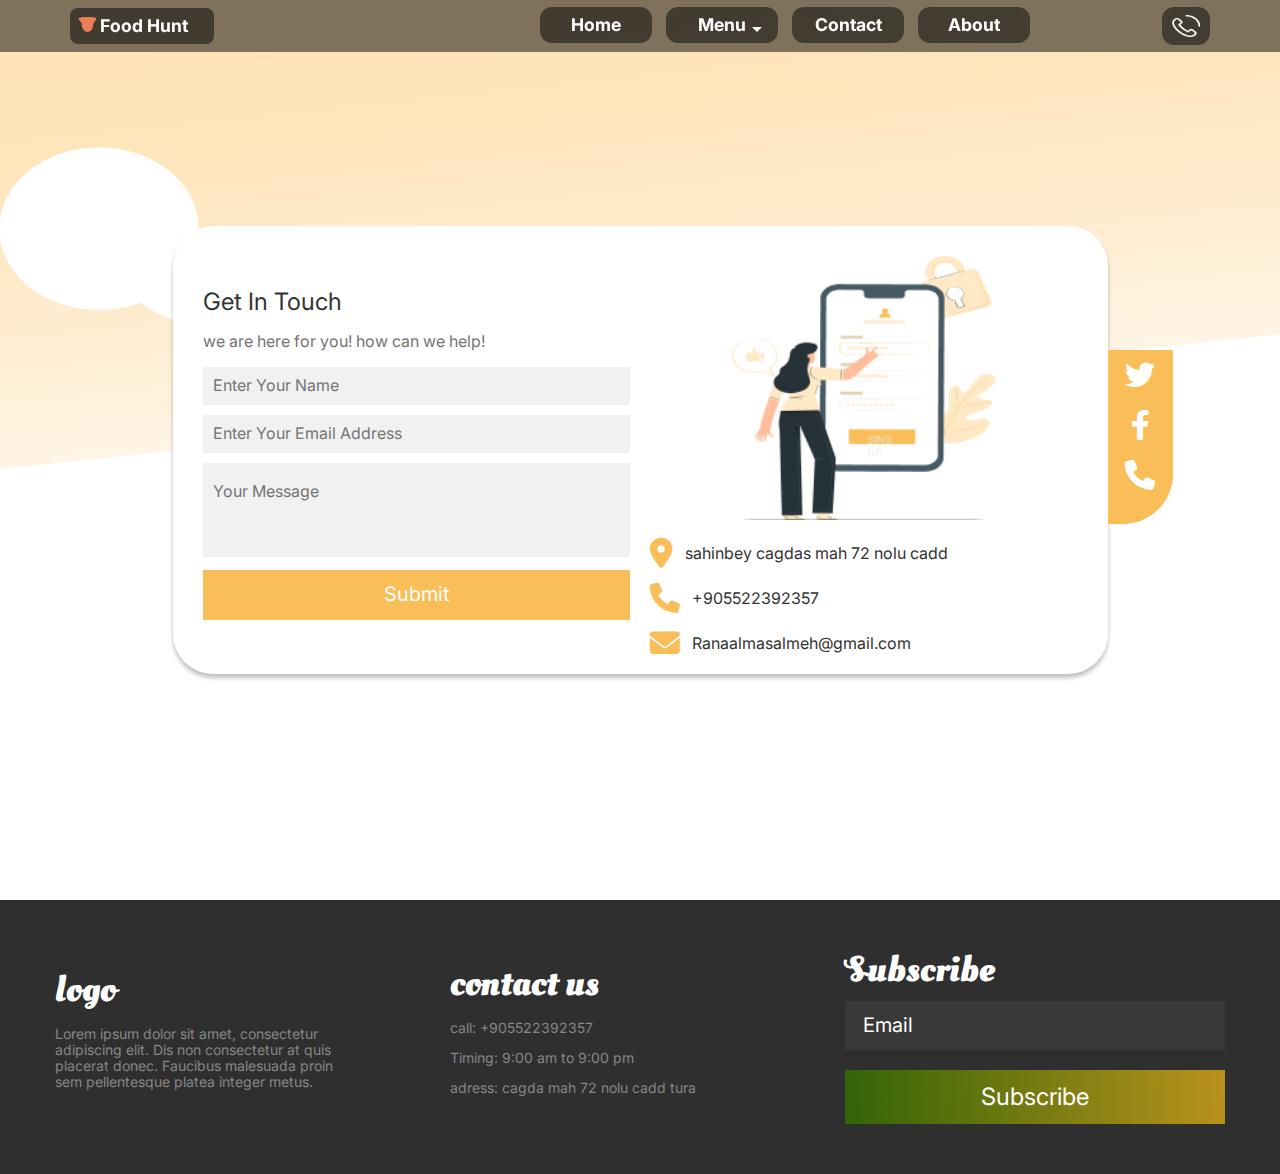
<file: restaurant/all-pages/contact-us.html>
<!DOCTYPE html>
<html lang="en">
<head>
    <meta charset="UTF-8">
    <meta http-equiv="X-UA-Compatible" content="IE=edge">
    <meta name="viewport" content="width=device-width, initial-scale=1.0">
        <!-- Google Fonts Links -->
        <link rel="preconnect" href="https://fonts.googleapis.com">
        <link rel="preconnect" href="https://fonts.gstatic.com" crossorigin>
        <link href="https://fonts.googleapis.com/css2?family=Oleo+Script+Swash+Caps:wght@400;700&display=swap" rel="stylesheet">
        <link href="https://fonts.googleapis.com/css2?family=Inter:wght@100;200;300;400;500;600;700;800;900&family=Oleo+Script+Swash+Caps:wght@400;700&display=swap" rel="stylesheet">
        <!-- Css Link -->
        <link rel="stylesheet" href="../css/contact-us.css">
        <!-- Render All Elements Normally -->
        <link rel="stylesheet" href="../css/normalize.css">
        <!-- Font Awesome Library -->
        <link rel="stylesheet" href="../css/all.min.css">
        <!-- Title -->
    <title>Contact Us</title>
</head>
<body>
    <header>
        <div class="head_clr">
          <div class="head-container d-flex">
            <div class=" logo">
              <a href="../index.html"><img class="logo_img" src="../img/logo.png" alt="logo" > Food Hunt </a>
            </div>
            <div class="mob-menu">
              <div></div>
              <div></div>
              <div></div>
            </div>
            <nav class="navbar ">
              <ul class="primary__nav">
                <li class=""><a href="../index.html">Home</a></li>
                <li class="nav2_btn" ><a href="#">Menu</a>
                  <ul class="second__nav nav2">
                    <li><a href="cooked-food.html">Cooked Food</a></li>
                    <li><a href="fast-food.html">Fast Food</a></li>
                    <li><a href="Desserts.html">Desserts</a></li>
                    <li><a href="drinks.html">Drinks</a></li>
                    <li><a href="ice-cream.html">Ice Cream</a></li>
                  </ul>
                </li>
                <li class=""><a href="contact-us.html">Contact</a></li>
                <li class=""><a href="about-us.html">About</a></li>
                <li class="phone"><a href="#">
                  <img class="icon_phone" src="../img/phon.png" alt="icon_phone" >
                  </a>
                </li>
              </ul>
            </nav>
          </div>
        </div>
  
    </header>
      <!-- end header -->
    <div class="container height-100vh">
        <div class="main-div">
            <div class="left">
                <h4>Get In Touch</h4>
                <p>we are here for you! how can we help!</p>
                <form action="">
                    <input type="text" placeholder="Enter Your Name">
                    <input type="text" placeholder="Enter Your Email Address">
                    <textarea placeholder="Your Message"></textarea>
                    <input type="submit" value="Submit">
                </form>
            </div>
            <div class="right">
                <img src="../img/pana.jpg" alt="">
                <div><i class="fa-solid fa-location-dot"></i>sahinbey cagdas mah 72 nolu cadd</div>
                <div><i class="fa-solid fa-phone"></i>+905522392357</div>
                <div><i class="fa-solid fa-envelope"></i>Ranaalmasalmeh@gmail.com</div>
            </div>
            <div class="social-media">
                <a href="#"><i class="fa-brands fa-twitter"></i></a>
                <a href="#"><i class="fa-brands fa-facebook-f"></i></a>
                <a href="#"><i class="fa-solid fa-phone"></i></a>
            </div>
        </div>
    </div>
    <!-- start footer -->
    <footer class="p-t-b50">
        <div class="container">
          <div class="logo_footer">
              <h3 class="fs-36 text_fm_Oleo txt-wt ma-0">logo</h3>
              <p class="fw-400 text-clr-grey fs-14">Lorem ipsum dolor sit amet, consectetur adipiscing elit. Dis non consectetur at quis placerat donec.
                Faucibus malesuada proin sem pellentesque platea integer metus.</p>
          </div>
          <div class="contact_us">
            <h3 class="fs-36 text_fm_Oleo txt-wt ma-0">contact us</h3>
            <p class="text-clr-grey fs-14">call: +905522392357</p>
            <p class="text-clr-grey fs-14">Timing: 9:00 am to 9:00 pm</p>
            <p class="text-clr-grey fs-14">adress: cagda mah 72 nolu cadd tura </p>
          </div>
          <div class="subscribe">
            <h3 class="fs-36 text_fm_Oleo txt-wt ma-0">Subscribe</h3>
            <form action="#">
              <input type="email" name="#" placeholder="Email">
              <input type="submit" value="Subscribe">
            </form>
          </div>
        </div>
      </footer>
      <!-- end footer -->
    <div class="background"><i class="fa-brands fa-tiktok"></i></div>
    <div class="comment-text"><i class="fa-solid fa-comment"></i></div>
    <script src="../js/main.js"></script>
</body>
</html>
</file>
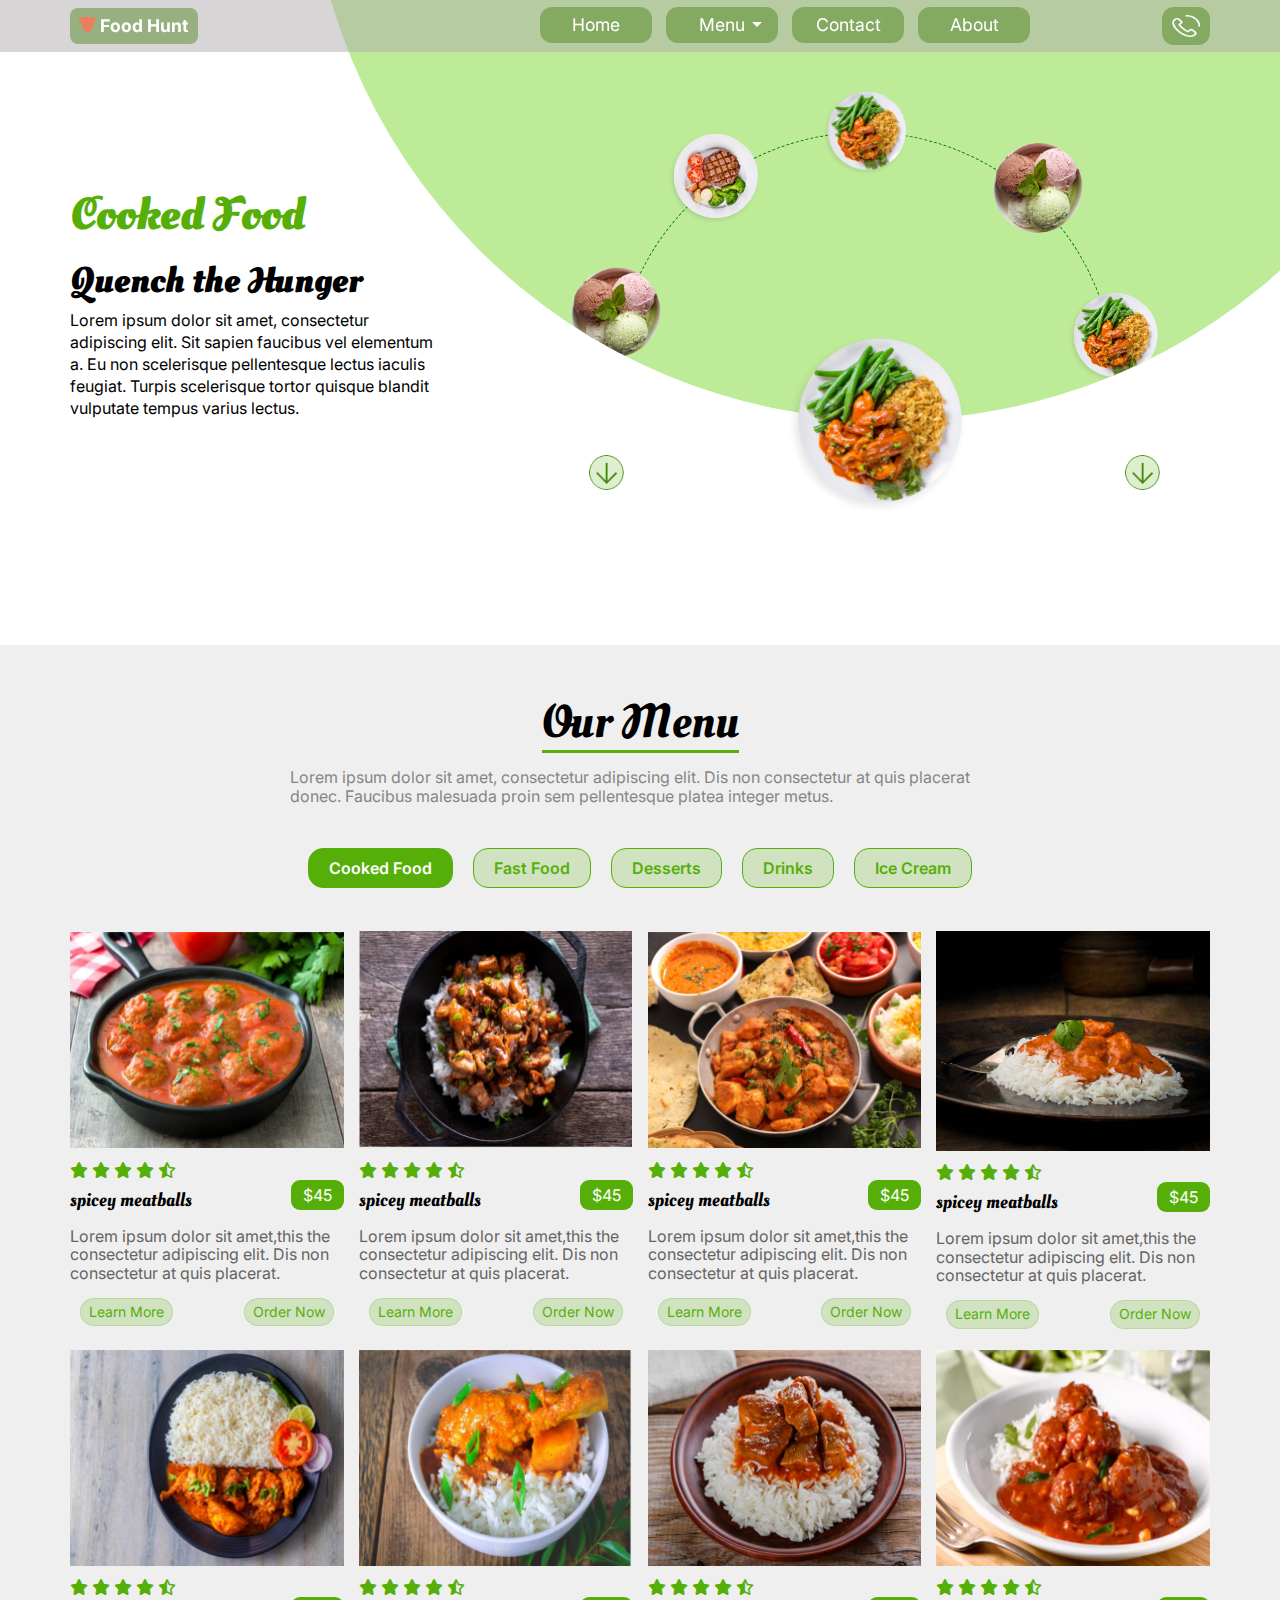
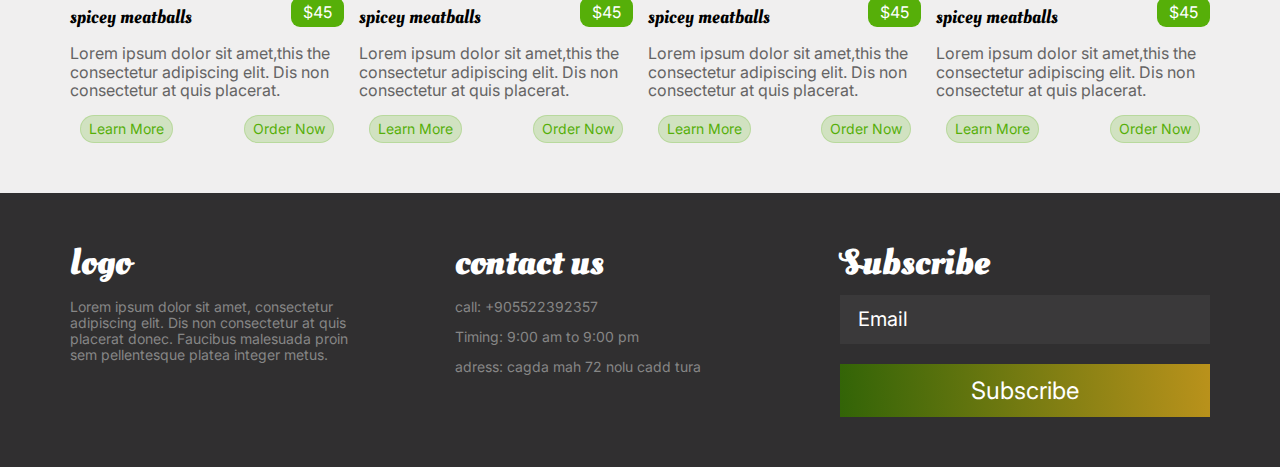
<file: restaurant/all-pages/cooked-food.html>
<!DOCTYPE html>
<html lang="en">
<head>
    <meta charset="UTF-8">
    <meta http-equiv="X-UA-Compatible" content="IE=edge">
    <meta name="viewport" content="width=device-width, initial-scale=1.0">
    <link rel="stylesheet" href="../css/normalize.css">
    <link rel="stylesheet" href="../css/cooked-food.css">
    <title>cooked-food</title>
    <link rel="preconnect" href="https://fonts.googleapis.com">
    <link rel="preconnect" href="https://fonts.gstatic.com" crossorigin>
    <link href="https://fonts.googleapis.com/css2?family=Inter:wght@400;600&family=Oleo+Script+Swash+Caps&display=swap" rel="stylesheet">
    <!-- Font Awesome Library -->
    <link rel="stylesheet" href="../css/all.min.css">
</head>
<body>
    <!------------------ start header--------------------->
    <header>
      <div class="head_clr">
        <div class="container d-flex">
          <div class=" logo">
              <a href="../index.html"><img class="logo_img" src="../img/logo.png" alt="logo" > Food Hunt </a>
          </div>
          <div class="mob-menu">
              <div></div>
              <div></div>
              <div></div>
            </div>
          <nav class="navbar">
            <ul class="primary__nav">
              <li class=""><a href="../index.html">Home</a></li>
              <li class="nav2_btn" ><a href="#">Menu</a>
                <ul class="second__nav nav2">
                  <li><a href="cooked-food.html">Cooked Food</a></li>
                  <li><a href="fast-food.html">Fast Food</a></li>
                  <li><a href="Desserts.html">Desserts</a></li>
                  <li><a href="drinks.html">Drinks</a></li>
                  <li><a href="ice-cream.html">Ice Cream</a></li>
                </ul>
              </li>
              <li class=""><a href="contact-us.html">Contact</a></li>
              <li class=""><a href="about-us.html">About</a></li>
              <li class="phone"><a href="#">
                <img class="icon_phone" src="../img/phon.png" alt="icon_phone" >
                </a>
              </li>
            </ul>
          </nav>
        </div>
      </div>
  </header>
    <!------------------ end header ----------------------->

    <!--------------- start main content ------------------>
    <div class="slider_home">
      <div class="container">
        <div class="main__content">
          <div class="food__desc">
            <h3 class="text_fm_Oleo text-clr-green fs-48 ma-0">Cooked Food</h3>
            <h4 class="text_fm_Oleo fs-36 ma-0">Quench the Hunger</h4>
            <p>Lorem ipsum dolor sit amet, consectetur adipiscing elit. Sit sapien faucibus vel elementum a. Eu non scelerisque pellentesque lectus iaculis feugiat. Turpis scelerisque tortor quisque blandit vulputate tempus varius lectus. </p>
          </div>

          <!-- Start slider -->

          <div class="big_circle">
            <div class="circle"> 
              <div class="circle__item top">   
                <img class="slider_img" src="../img/slider-4.png" alt="food img">   
              </div>
    
              <div class="circle__item top_left">    
                <img class="slider_img" src="../img/slider-3.png" alt="food img">
              </div>
      
              <div class="circle__item top_right">   
                <img class="slider_img" src="../img/slider-0.png" alt="food img">
              </div>
        
              <div class="circle__item bottom_left">
                <img class="slider_img" src="../img/slider-1.png" alt="food img">
              </div>
    
              <div class="circle__item bottom">
                <img class="slider_img" src="../img/slider-2.png" alt="food img">
              </div>
              
              <div class="circle__item left">
                <img class="slider_img" src="../img/slider-0.png" alt="food img">
              </div>
    
              <div class="circle__item right">
                <img class="slider_img" src="../img/slider-4.png" alt="food img">
              </div>
    
              <div class="circle__item bottom_right">
                <img class="slider_img" src="../img/slider-0.png" alt="food img">
              </div>
    
              <div class="circle__item center">   
                <img class="slider_img" src="../img/slider-3.png" alt="food img">
              </div>
            </div>
          </div>
    
              <!-- end slider -->
    


          <div class="food__img">
            <img class="dish active" src="../img/slider-4.png" alt="">
            <div class="buttons_slider">
              <span class="btn_left"><img src="../img/green_arrow.png" alt="" srcset=""></span>
              <span class="btn_right"><img src="../img/green_arrow.png" alt="" srcset=""></span>
            </div>
          </div>
        </div>
      </div>
    </div>
    <!---------------- end main content ------------------->

    <!----------------- start our menu -------------------->
    <section class="menu_section p-t-b50">
      <div class="container">
        <div class="our_menus">
          <div class="our__menu_header txt-c fw-400">
            <h2 class="fs-48 fw-400 text_fm_Oleo ma-0">Our Menu</h2>
            <p class="our__menu_text text-clr-grey">Lorem ipsum dolor sit amet, consectetur adipiscing elit. Dis non consectetur at quis placerat donec.
              Faucibus malesuada proin sem pellentesque platea integer metus.</p>
              <ul class="our__menu_list">
                <li class="active"><a href="cooked-food.html">Cooked Food</a></li>
                <li><a href="fast-food.html">Fast Food</a></li>
                <li><a href="Desserts.html">Desserts</a></li>
                <li><a href="drinks.html">Drinks</a></li>
                <li><a href="ice-cream.html">Ice Cream</a></li>
              </ul>
          </div>
          <div class="card__menus">
            <div class="card_menu">
              <div class="card_img">
                <img src="../img/foot-1.png" alt="food" >
                <div class="stars">
                  <i class="fa-solid fa-star"></i>
                  <i class="fa-solid fa-star"></i>
                  <i class="fa-solid fa-star"></i>
                  <i class="fa-solid fa-star"></i>
                  <i class="fa-regular fa-star-half-stroke"></i>
              </div>
              </div>
              <div class="card_content">
                <h3 class="fs-24 text_fm_Oleo fw-400 ma-0">spicey meatballs</h3>
                <span>$45</span>
                <p class="fs-16 fw-400">Lorem ipsum dolor sit amet,this the consectetur adipiscing elit. Dis non consectetur at quis placerat.</p>
                <div class="btns">
                  <button class="btn_learn"><a href="./single-product.html">Learn More</a></button>
                  <button class="btn_order">Order Now</button>
                </div>
              </div>
            </div>

            <div class="card_menu">
              <div class="card_img">
                <img src="../img/img-0.png" alt="food" >
                <div class="stars">
                  <i class="fa-solid fa-star"></i>
                  <i class="fa-solid fa-star"></i>
                  <i class="fa-solid fa-star"></i>
                  <i class="fa-solid fa-star"></i>
                  <i class="fa-regular fa-star-half-stroke"></i>
              </div>
              </div>
              <div class="card_content">
                <h3 class="fs-24 text_fm_Oleo fw-400 ma-0">spicey meatballs</h3>
                <span>$45</span>
                <p class="fs-16 fw-400">Lorem ipsum dolor sit amet,this the consectetur adipiscing elit. Dis non consectetur at quis placerat.</p>
                <div class="btns">
                  <button class="btn_learn"><a href="./single-product.html">Learn More</a></button>
                  <button class="btn_order">Order Now</button>
                </div>
              </div>
            </div>

            <div class="card_menu">
              <div class="card_img">
                <img src="../img/img-1.png" alt="food" >
                <div class="stars">
                  <i class="fa-solid fa-star"></i>
                  <i class="fa-solid fa-star"></i>
                  <i class="fa-solid fa-star"></i>
                  <i class="fa-solid fa-star"></i>
                  <i class="fa-regular fa-star-half-stroke"></i>
              </div>
              </div>
              <div class="card_content">
                <h3 class="fs-24 text_fm_Oleo fw-400 ma-0">spicey meatballs</h3>
                <span>$45</span>
                <p class="fs-16 fw-400">Lorem ipsum dolor sit amet,this the consectetur adipiscing elit. Dis non consectetur at quis placerat.</p>
                <div class="btns">
                  <button class="btn_learn"><a href="./single-product.html">Learn More</a></button>
                  <button class="btn_order">Order Now</button>
                </div>
              </div>
            </div>

            <div class="card_menu">
              <div class="card_img">
                <img src="../img/img-2.jpg" alt="food" >
                <div class="stars">
                  <i class="fa-solid fa-star"></i>
                  <i class="fa-solid fa-star"></i>
                  <i class="fa-solid fa-star"></i>
                  <i class="fa-solid fa-star"></i>
                  <i class="fa-regular fa-star-half-stroke"></i>
              </div>
              </div>
              <div class="card_content">
                <h3 class="fs-24 text_fm_Oleo fw-400 ma-0">spicey meatballs</h3>
                <span>$45</span>
                <p class="fs-16 fw-400">Lorem ipsum dolor sit amet,this the consectetur adipiscing elit. Dis non consectetur at quis placerat.</p>
                <div class="btns">
                  <button class="btn_learn"><a href="./single-product.html">Learn More</a></button>
                  <button class="btn_order">Order Now</button>
                </div>
              </div>
            </div>

            <div class="card_menu">
              <div class="card_img">
                <img src="../img/img-3.png" alt="food" >
                <div class="stars">
                  <i class="fa-solid fa-star"></i>
                  <i class="fa-solid fa-star"></i>
                  <i class="fa-solid fa-star"></i>
                  <i class="fa-solid fa-star"></i>
                  <i class="fa-regular fa-star-half-stroke"></i>
              </div>
              </div>
              <div class="card_content">
                <h3 class="fs-24 text_fm_Oleo fw-400 ma-0">spicey meatballs</h3>
                <span>$45</span>
                <p class="fs-16 fw-400">Lorem ipsum dolor sit amet,this the consectetur adipiscing elit. Dis non consectetur at quis placerat.</p>
                <div class="btns">
                  <button class="btn_learn"><a href="./single-product.html">Learn More</a></button>
                  <button class="btn_order">Order Now</button>
                </div>
              </div>
            </div>

            <div class="card_menu">
              <div class="card_img">
                <img src="../img/img-4.png" alt="food" >
                <div class="stars">
                  <i class="fa-solid fa-star"></i>
                  <i class="fa-solid fa-star"></i>
                  <i class="fa-solid fa-star"></i>
                  <i class="fa-solid fa-star"></i>
                  <i class="fa-regular fa-star-half-stroke"></i>
              </div>
              </div>
              <div class="card_content">
                <h3 class="fs-24 text_fm_Oleo fw-400 ma-0">spicey meatballs</h3>
                <span>$45</span>
                <p class="fs-16 fw-400">Lorem ipsum dolor sit amet,this the consectetur adipiscing elit. Dis non consectetur at quis placerat.</p>
                <div class="btns">
                  <button class="btn_learn"><a href="./single-product.html">Learn More</a></button>
                  <button class="btn_order">Order Now</button>
                </div>
              </div>
            </div>

            <div class="card_menu">
              <div class="card_img">
                <img src="../img/img-5.png" alt="food" >
                <div class="stars">
                  <i class="fa-solid fa-star"></i>
                  <i class="fa-solid fa-star"></i>
                  <i class="fa-solid fa-star"></i>
                  <i class="fa-solid fa-star"></i>
                  <i class="fa-regular fa-star-half-stroke"></i>
              </div>
              </div>
              <div class="card_content">
                <h3 class="fs-24 text_fm_Oleo fw-400 ma-0">spicey meatballs</h3>
                <span>$45</span>
                <p class="fs-16 fw-400">Lorem ipsum dolor sit amet,this the consectetur adipiscing elit. Dis non consectetur at quis placerat.</p>
                <div class="btns">
                  <button class="btn_learn"><a href="./single-product.html">Learn More</a></button>
                  <button class="btn_order">Order Now</button>
                </div>
              </div>
            </div>

            <div class="card_menu">
              <div class="card_img">
                <img src="../img/img-6.png" alt="food" >
                <div class="stars">
                  <i class="fa-solid fa-star"></i>
                  <i class="fa-solid fa-star"></i>
                  <i class="fa-solid fa-star"></i>
                  <i class="fa-solid fa-star"></i>
                  <i class="fa-regular fa-star-half-stroke"></i>
              </div>
              </div>
              <div class="card_content">
                <h3 class="fs-24 text_fm_Oleo fw-400 ma-0">spicey meatballs</h3>
                <span class="fw-400">$45</span>
                <p class="fs-16 fw-400">Lorem ipsum dolor sit amet,this the consectetur adipiscing elit. Dis non consectetur at quis placerat.</p>
                <div class="btns">
                  <button class="btn_learn"><a href="./single-product.html">Learn More</a></button>
                  <button class="btn_order">Order Now</button>
                </div>
              </div>
            </div>

          </div>
        </div>
      </div>
    </section>
    <!------------------ end our menu --------------------->

    <!------------------ start footer --------------------->
    <footer class="p-t-b50">
      <div class="container">
        <div class="logo_footer">
            <h3 class="fs-36 text_fm_Oleo txt-wt ma-0">logo</h3>
            <p class="fw-400 text-clr-grey fs-14">Lorem ipsum dolor sit amet, consectetur adipiscing elit. Dis non consectetur at quis placerat donec.
            Faucibus malesuada proin sem pellentesque platea integer metus.</p>
        </div>
        <div class="contact_us">
          <h3 class="fs-36 text_fm_Oleo txt-wt ma-0">contact us</h3>
          <p class="text-clr-grey fs-14">call: +905522392357</p>
          <p class="text-clr-grey fs-14">Timing: 9:00 am to 9:00 pm</p>
          <p class="text-clr-grey fs-14">adress: cagda mah 72 nolu cadd tura </p>
        </div>
        <div class="subscribe">
          <h3 class="fs-36 text_fm_Oleo txt-wt ma-0">Subscribe</h3>
          <form action="#">
            <input type="email" name="#" placeholder="Email">
            <input type="submit" value="Subscribe">
          </form>
        </div>
      </div>
    </footer>
    <!------------------ end footer ----------------------->
    <script src="../js/main.js"></script>
    <script src="../js/cooked-food.js"></script>
</body>
</html>
</file>
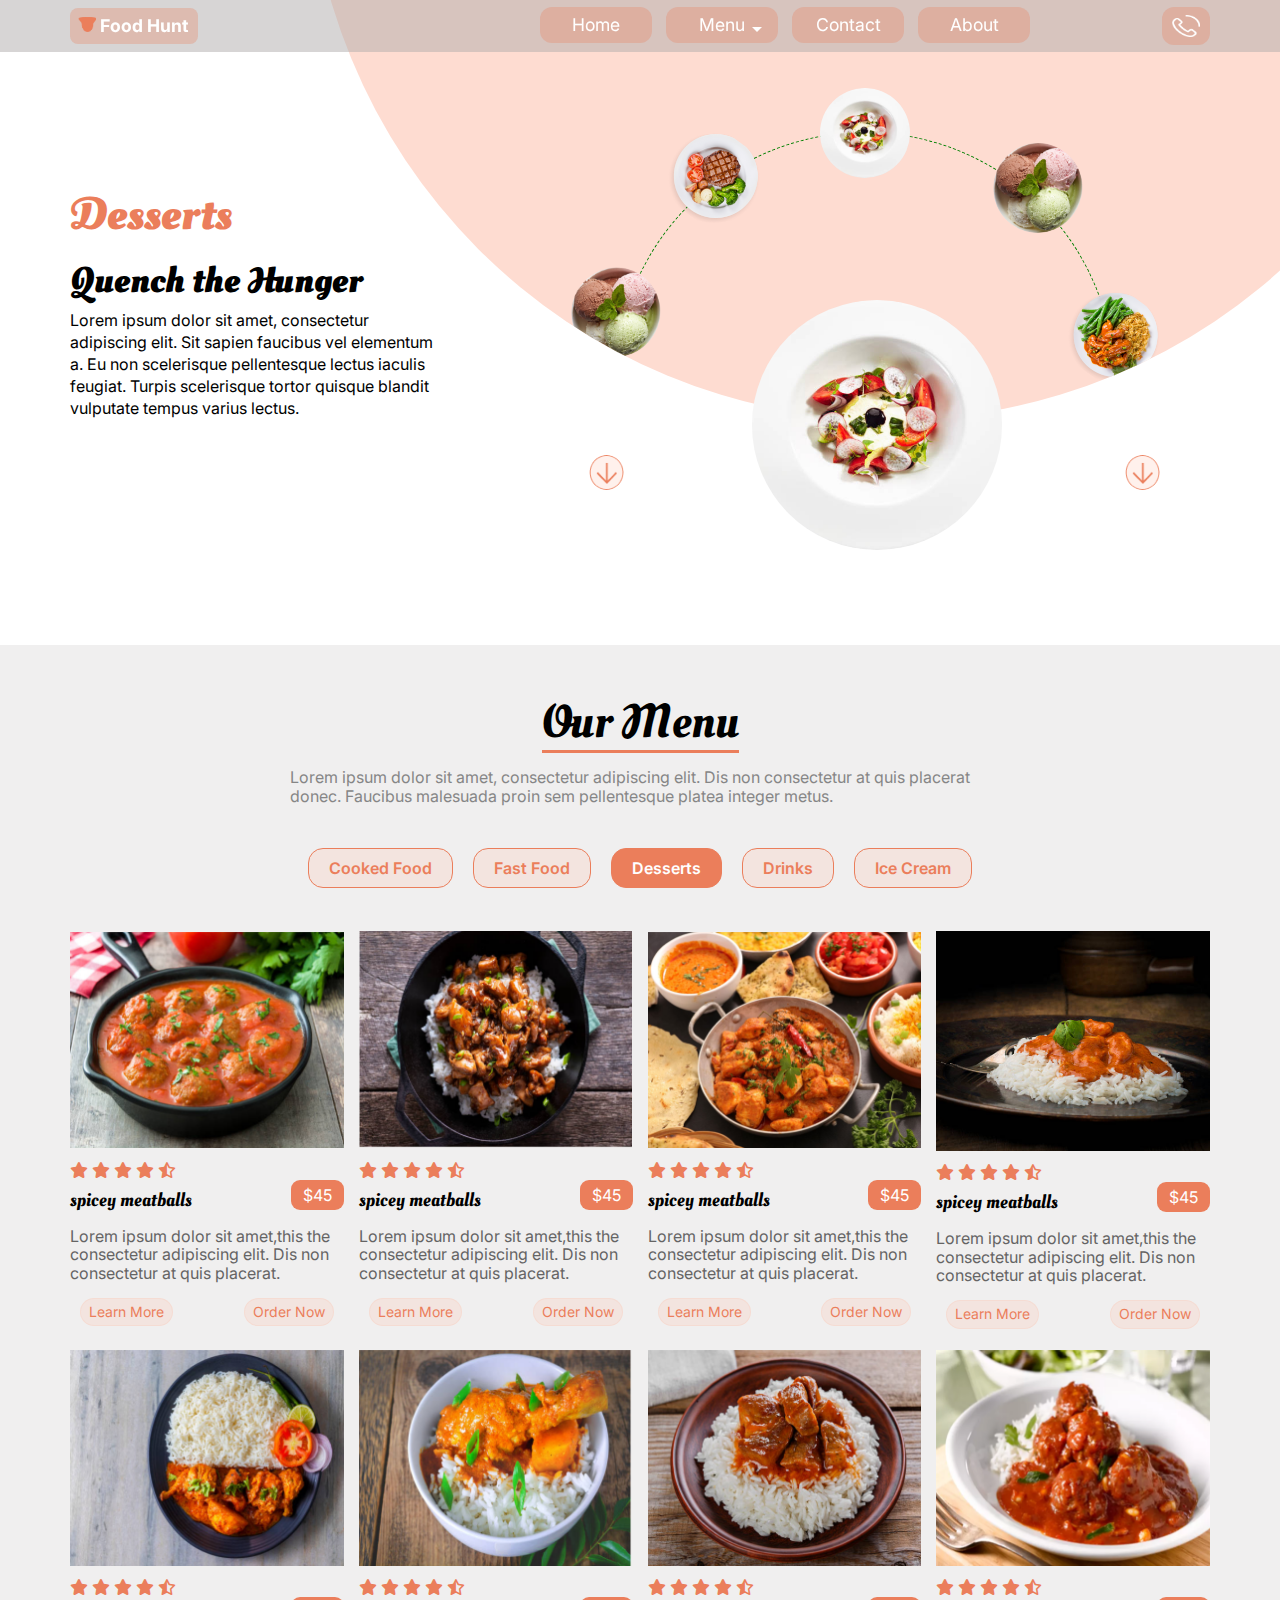
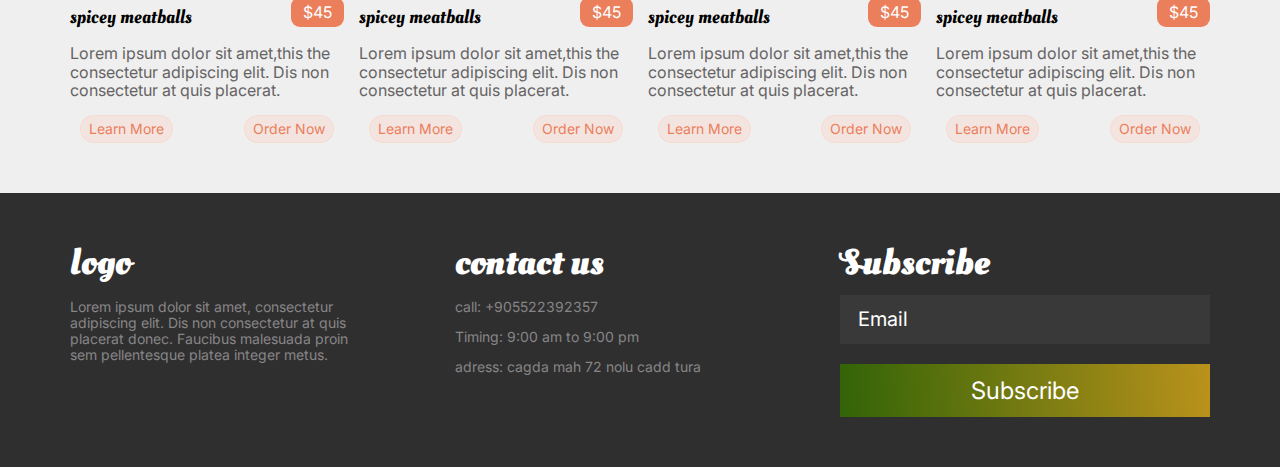
<file: restaurant/all-pages/Desserts.html>
<!DOCTYPE html>
<html lang="en">
<head>
    <meta charset="UTF-8">
    <meta http-equiv="X-UA-Compatible" content="IE=edge">
    <meta name="viewport" content="width=device-width, initial-scale=1.0">
    <link rel="stylesheet" href="../css/normalize.css">
    <link rel="stylesheet" href="../css/Desserts.css">
    <title>Desserts</title>
    <link rel="preconnect" href="https://fonts.googleapis.com">
    <link rel="preconnect" href="https://fonts.gstatic.com" crossorigin>
    <link href="https://fonts.googleapis.com/css2?family=Inter:wght@400;600&family=Oleo+Script+Swash+Caps&display=swap" rel="stylesheet">
    <!-- Font Awesome Library -->
    <link rel="stylesheet" href="../css/all.min.css">
</head>
<body>
    <!------------------ start header--------------------->
    <header>
      <div class="head_clr">
        <div class="container d-flex">
          <div class=" logo">
              <a href="../index.html"><img class="logo_img" src="../img/logo.png" alt="logo" > Food Hunt </a>
          </div>
          <div class="mob-menu">
              <div></div>
              <div></div>
              <div></div>
            </div>
          <nav class="navbar ">
            <ul class="primary__nav">
              <li class=""><a href="../index.html">Home</a></li>
              <li class="nav2_btn" ><a href="#">Menu</a>
                <ul class="second__nav nav2">
                  <li><a href="cooked-food.html">Cooked Food</a></li>
                  <li><a href="fast-food.html">Fast Food</a></li>
                  <li><a href="Desserts.html">Desserts</a></li>
                  <li><a href="drinks.html">Drinks</a></li>
                  <li><a href="ice-cream.html">Ice Cream</a></li>
                </ul>
              </li>
              <li class=""><a href="contact-us.html">Contact</a></li>
              <li class=""><a href="about-us.html">About</a></li>
              <li class="phone"><a href="#">
                <img class="icon_phone" src="../img/phon.png" alt="icon_phone" >
                </a>
              </li>
            </ul>
          </nav>
        </div>
      </div>
  </header>
    <!------------------ end header ----------------------->

    <!--------------- start main content ------------------>
    <div class="slider_home">
      <div class="container">
        <div class="main__content">
          <div class="food__desc">
            <h3 class="text_fm_Oleo text-clr-rose fs-48 ma-0">Desserts</h3>
            <h4 class="text_fm_Oleo fs-36 ma-0">Quench the Hunger</h4>
            <p>Lorem ipsum dolor sit amet, consectetur adipiscing elit. Sit sapien faucibus vel elementum a. Eu non scelerisque pellentesque lectus iaculis feugiat. Turpis scelerisque tortor quisque blandit vulputate tempus varius lectus. </p>
          </div>

          <!-- Start slider -->

          <div class="big_circle">
            <div class="circle"> 
              <div class="circle__item top">   
                <img class="slider_img" src="../img/slider-1.png" alt="food img">   
              </div>
    
              <div class="circle__item top_left">    
                <img class="slider_img" src="../img/slider-3.png" alt="food img">
              </div>
      
              <div class="circle__item top_right">   
                <img class="slider_img" src="../img/slider-0.png" alt="food img">
              </div>
        
              <div class="circle__item bottom_left">
                <img class="slider_img" src="../img/slider-4.png" alt="food img">
              </div>
    
              <div class="circle__item bottom">
                <img class="slider_img" src="../img/slider-2.png" alt="food img">
              </div>
              
              <div class="circle__item left">
                <img class="slider_img" src="../img/slider-0.png" alt="food img">
              </div>
    
              <div class="circle__item right">
                <img class="slider_img" src="../img/slider-4.png" alt="food img">
              </div>
    
              <div class="circle__item bottom_right">
                <img class="slider_img" src="../img/slider-0.png" alt="food img">
              </div>
    
              <div class="circle__item center">   
                <img class="slider_img" src="../img/slider-3.png" alt="food img">
              </div>
            </div>
          </div>
    
              <!-- end slider -->
    


          <div class="food__img">
            <img class="dish active" src="../img/slider-1.png" alt="">
            <div class="buttons_slider">
              <span class="btn_left"><img src="../img/arrow.png" alt="" srcset=""></span>
              <span class="btn_right"><img src="../img/arrow.png" alt="" srcset=""></span>
            </div>
          </div>
        </div>
      </div>
    </div>
    <!---------------- end main content ------------------->

    <!----------------- start our menu -------------------->
    <section class="menu_section p-t-b50">
      <div class="container">
        <div class="our_menus">
          <div class="our__menu_header txt-c fw-400">
            <h2 class="fs-48 fw-400 text_fm_Oleo ma-0">Our Menu</h2>
            <p class="our__menu_text text-clr-grey">Lorem ipsum dolor sit amet, consectetur adipiscing elit. Dis non consectetur at quis placerat donec.
              Faucibus malesuada proin sem pellentesque platea integer metus.</p>
              <ul class="our__menu_list">
                <li><a href="cooked-food.html">Cooked Food</a></li>
                <li><a href="fast-food.html">Fast Food</a></li>
                <li class="active"><a href="Desserts.html">Desserts</a></li>
                <li><a href="drinks.html">Drinks</a></li>
                <li><a href="ice-cream.html">Ice Cream</a></li>
              </ul>
          </div>
          <div class="card__menus">
            <div class="card_menu">
              <div class="card_img">
                <img src="../img/foot-1.png" alt="food" >
                <div class="stars">
                  <i class="fa-solid fa-star"></i>
                  <i class="fa-solid fa-star"></i>
                  <i class="fa-solid fa-star"></i>
                  <i class="fa-solid fa-star"></i>
                  <i class="fa-regular fa-star-half-stroke"></i>
              </div>
              </div>
              <div class="card_content">
                <h3 class="fs-24 text_fm_Oleo fw-400 ma-0">spicey meatballs</h3>
                <span>$45</span>
                <p class="fs-16 fw-400">Lorem ipsum dolor sit amet,this the consectetur adipiscing elit. Dis non consectetur at quis placerat.</p>
                <div class="btns">
                  <button class="btn_learn"><a href="./single-product.html">Learn More</a></button>
                  <button class="btn_order">Order Now</button>
                </div>
              </div>
            </div>

            <div class="card_menu">
              <div class="card_img">
                <img src="../img/img-0.png" alt="food" >
                <div class="stars">
                  <i class="fa-solid fa-star"></i>
                  <i class="fa-solid fa-star"></i>
                  <i class="fa-solid fa-star"></i>
                  <i class="fa-solid fa-star"></i>
                  <i class="fa-regular fa-star-half-stroke"></i>
              </div>
              </div>
              <div class="card_content">
                <h3 class="fs-24 text_fm_Oleo fw-400 ma-0">spicey meatballs</h3>
                <span>$45</span>
                <p class="fs-16 fw-400">Lorem ipsum dolor sit amet,this the consectetur adipiscing elit. Dis non consectetur at quis placerat.</p>
                                <div class="btns">
                  <button class="btn_learn"><a href="./single-product.html">Learn More</a></button>
                  <button class="btn_order">Order Now</button>
                </div>
              </div>
            </div>

            <div class="card_menu">
              <div class="card_img">
                <img src="../img/img-1.png" alt="food" >
                <div class="stars">
                  <i class="fa-solid fa-star"></i>
                  <i class="fa-solid fa-star"></i>
                  <i class="fa-solid fa-star"></i>
                  <i class="fa-solid fa-star"></i>
                  <i class="fa-regular fa-star-half-stroke"></i>
              </div>
              </div>
              <div class="card_content">
                <h3 class="fs-24 text_fm_Oleo fw-400 ma-0">spicey meatballs</h3>
                <span>$45</span>
                <p class="fs-16 fw-400">Lorem ipsum dolor sit amet,this the consectetur adipiscing elit. Dis non consectetur at quis placerat.</p>
                                <div class="btns">
                  <button class="btn_learn"><a href="./single-product.html">Learn More</a></button>
                  <button class="btn_order">Order Now</button>
                </div>
              </div>
            </div>

            <div class="card_menu">
              <div class="card_img">
                <img src="../img/img-2.jpg" alt="food" >
                <div class="stars">
                  <i class="fa-solid fa-star"></i>
                  <i class="fa-solid fa-star"></i>
                  <i class="fa-solid fa-star"></i>
                  <i class="fa-solid fa-star"></i>
                  <i class="fa-regular fa-star-half-stroke"></i>
              </div>
              </div>
              <div class="card_content">
                <h3 class="fs-24 text_fm_Oleo fw-400 ma-0">spicey meatballs</h3>
                <span>$45</span>
                <p class="fs-16 fw-400">Lorem ipsum dolor sit amet,this the consectetur adipiscing elit. Dis non consectetur at quis placerat.</p>
                                <div class="btns">
                  <button class="btn_learn"><a href="./single-product.html">Learn More</a></button>
                  <button class="btn_order">Order Now</button>
                </div>
              </div>
            </div>

            <div class="card_menu">
              <div class="card_img">
                <img src="../img/img-3.png" alt="food" >
                <div class="stars">
                  <i class="fa-solid fa-star"></i>
                  <i class="fa-solid fa-star"></i>
                  <i class="fa-solid fa-star"></i>
                  <i class="fa-solid fa-star"></i>
                  <i class="fa-regular fa-star-half-stroke"></i>
              </div>
              </div>
              <div class="card_content">
                <h3 class="fs-24 text_fm_Oleo fw-400 ma-0">spicey meatballs</h3>
                <span>$45</span>
                <p class="fs-16 fw-400">Lorem ipsum dolor sit amet,this the consectetur adipiscing elit. Dis non consectetur at quis placerat.</p>
                                <div class="btns">
                  <button class="btn_learn"><a href="./single-product.html">Learn More</a></button>
                  <button class="btn_order">Order Now</button>
                </div>
              </div>
            </div>

            <div class="card_menu">
              <div class="card_img">
                <img src="../img/img-4.png" alt="food" >
                <div class="stars">
                  <i class="fa-solid fa-star"></i>
                  <i class="fa-solid fa-star"></i>
                  <i class="fa-solid fa-star"></i>
                  <i class="fa-solid fa-star"></i>
                  <i class="fa-regular fa-star-half-stroke"></i>
              </div>
              </div>
              <div class="card_content">
                <h3 class="fs-24 text_fm_Oleo fw-400 ma-0">spicey meatballs</h3>
                <span>$45</span>
                <p class="fs-16 fw-400">Lorem ipsum dolor sit amet,this the consectetur adipiscing elit. Dis non consectetur at quis placerat.</p>
                                <div class="btns">
                  <button class="btn_learn"><a href="./single-product.html">Learn More</a></button>
                  <button class="btn_order">Order Now</button>
                </div>
              </div>
            </div>

            <div class="card_menu">
              <div class="card_img">
                <img src="../img/img-5.png" alt="food" >
                <div class="stars">
                  <i class="fa-solid fa-star"></i>
                  <i class="fa-solid fa-star"></i>
                  <i class="fa-solid fa-star"></i>
                  <i class="fa-solid fa-star"></i>
                  <i class="fa-regular fa-star-half-stroke"></i>
              </div>
              </div>
              <div class="card_content">
                <h3 class="fs-24 text_fm_Oleo fw-400 ma-0">spicey meatballs</h3>
                <span>$45</span>
                <p class="fs-16 fw-400">Lorem ipsum dolor sit amet,this the consectetur adipiscing elit. Dis non consectetur at quis placerat.</p>
                                <div class="btns">
                  <button class="btn_learn"><a href="./single-product.html">Learn More</a></button>
                  <button class="btn_order">Order Now</button>
                </div>
              </div>
            </div>

            <div class="card_menu">
              <div class="card_img">
                <img src="../img/img-6.png" alt="food" >
                <div class="stars">
                  <i class="fa-solid fa-star"></i>
                  <i class="fa-solid fa-star"></i>
                  <i class="fa-solid fa-star"></i>
                  <i class="fa-solid fa-star"></i>
                  <i class="fa-regular fa-star-half-stroke"></i>
              </div>
              </div>
              <div class="card_content">
                <h3 class="fs-24 text_fm_Oleo fw-400 ma-0">spicey meatballs</h3>
                <span class="fw-400">$45</span>
                <p class="fs-16 fw-400">Lorem ipsum dolor sit amet,this the consectetur adipiscing elit. Dis non consectetur at quis placerat.</p>
                                <div class="btns">
                  <button class="btn_learn"><a href="./single-product.html">Learn More</a></button>
                  <button class="btn_order">Order Now</button>
                </div>
              </div>
            </div>

          </div>
        </div>
      </div>
    </section>
    <!------------------ end our menu --------------------->

    <!------------------ start footer --------------------->
    <footer class="p-t-b50">
      <div class="container">
        <div class="logo_footer">
            <h3 class="fs-36 text_fm_Oleo txt-wt ma-0">logo</h3>
            <p class="fw-400 text-clr-grey fs-14">Lorem ipsum dolor sit amet, consectetur adipiscing elit. Dis non consectetur at quis placerat donec.
            Faucibus malesuada proin sem pellentesque platea integer metus.</p>
        </div>
        <div class="contact_us">
          <h3 class="fs-36 text_fm_Oleo txt-wt ma-0">contact us</h3>
          <p class="text-clr-grey fs-14">call: +905522392357</p>
          <p class="text-clr-grey fs-14">Timing: 9:00 am to 9:00 pm</p>
          <p class="text-clr-grey fs-14">adress: cagda mah 72 nolu cadd tura </p>
        </div>
        <div class="subscribe">
          <h3 class="fs-36 text_fm_Oleo txt-wt ma-0">Subscribe</h3>
          <form action="#">
            <input type="email" name="#" placeholder="Email">
            <input type="submit" value="Subscribe">
          </form>
        </div>
      </div>
    </footer>
    <!------------------ end footer ----------------------->
    <script src="../js/main.js"></script>
    <script src="../js/desserts.js"></script>
</body>
</html>
</file>
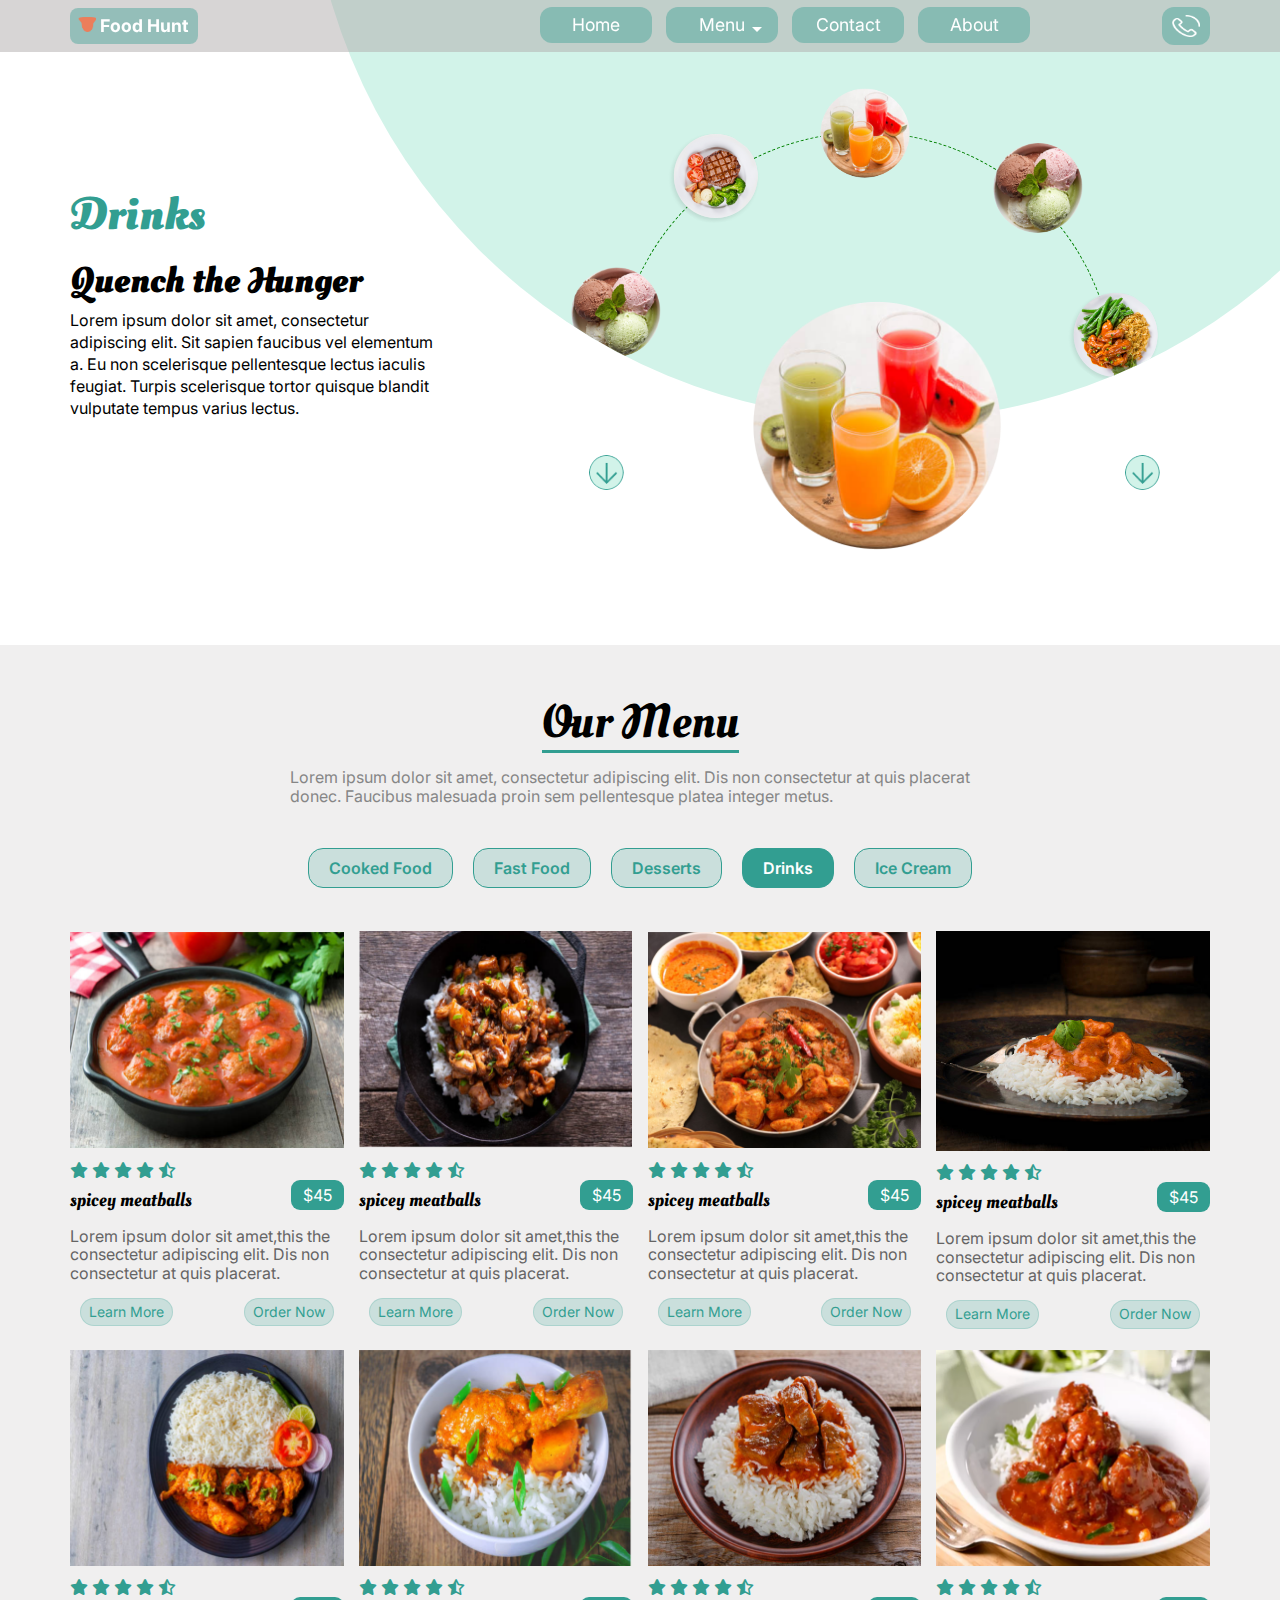
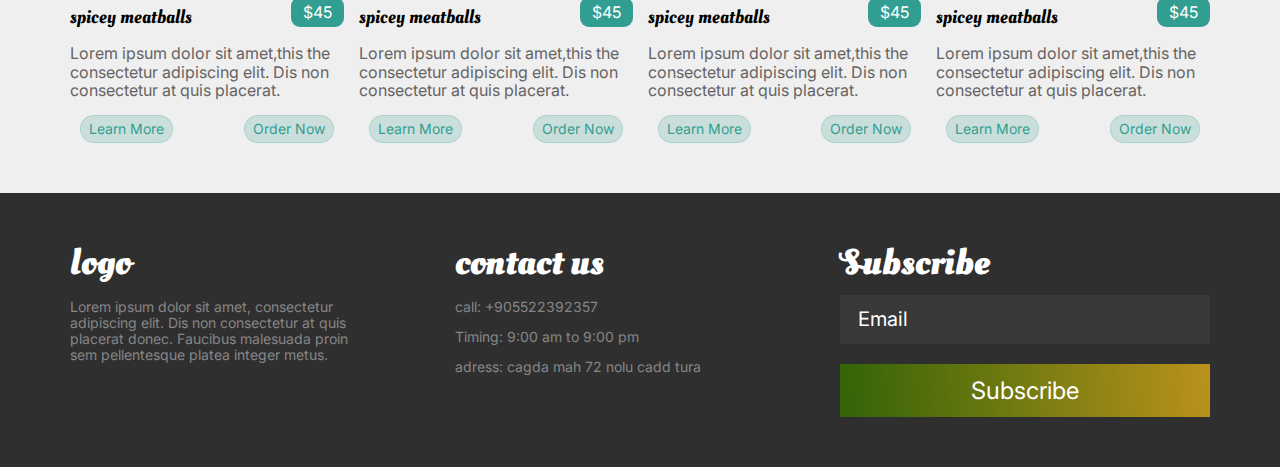
<file: restaurant/all-pages/drinks.html>
<!DOCTYPE html>
<html lang="en">
<head>
    <meta charset="UTF-8">
    <meta http-equiv="X-UA-Compatible" content="IE=edge">
    <meta name="viewport" content="width=device-width, initial-scale=1.0">
    <link rel="stylesheet" href="../css/normalize.css">
    <link rel="stylesheet" href="../css/drinks.css">
    <title>Drinks</title>
    <link rel="preconnect" href="https://fonts.googleapis.com">
    <link rel="preconnect" href="https://fonts.gstatic.com" crossorigin>
    <link href="https://fonts.googleapis.com/css2?family=Inter:wght@400;600&family=Oleo+Script+Swash+Caps&display=swap" rel="stylesheet">
    <!-- Font Awesome Library -->
    <link rel="stylesheet" href="../css/all.min.css">
</head>
<body>
    <!------------------ start header--------------------->
    <header>
      <div class="head_clr">
         <div class="container d-flex">
           <div class=" logo">
              <a href="../index.html"><img class="logo_img" src="../img/logo.png" alt="logo" > Food Hunt </a>
           </div>
           <div class="mob-menu">
              <div></div>
              <div></div>
              <div></div>
            </div>
           <nav class="navbar ">
            <ul class="primary__nav">
              <li class=""><a href="../index.html">Home</a></li>
              <li class="nav2_btn"><a href="#">Menu</a>
                <ul class="second__nav nav2">
                  <li><a href="cooked-food.html">Cooked Food</a></li>
                  <li><a href="fast-food.html">Fast Food</a></li>
                  <li><a href="Desserts.html">Desserts</a></li>
                  <li><a href="drinks.html">Drinks</a></li>
                  <li><a href="ice-cream.html">Ice Cream</a></li>
                </ul>
              </li>
              <li class=""><a href="contact-us.html">Contact</a></li>
              <li class=""><a href="about-us.html">About</a></li>
              <li class="phone"><a href="#">
                <img class="icon_phone" src="../img/phon.png" alt="icon_phone" >
                </a>
              </li>
             </ul>
           </nav>
         </div>
      </div>
  </header>
    <!------------------ end header ----------------------->

    <!--------------- start main content ------------------>
    <div class="slider_home">
      <div class="container">
        <div class="main__content">
          <div class="food__desc">
            <h3 class="text_fm_Oleo text-clr-blue fs-48 ma-0">Drinks</h3>
            <h4 class="text_fm_Oleo fs-36 ma-0">Quench the Hunger</h4>
            <p>Lorem ipsum dolor sit amet, consectetur adipiscing elit. Sit sapien faucibus vel elementum a. Eu non scelerisque pellentesque lectus iaculis feugiat. Turpis scelerisque tortor quisque blandit vulputate tempus varius lectus. </p>
          </div>

          <!-- Start slider -->

          <div class="big_circle">
            <div class="circle"> 
              <div class="circle__item top">   
                <img class="slider_img" src="../img/slider-2.png" alt="food img">   
              </div>
    
              <div class="circle__item top_left">    
                <img class="slider_img" src="../img/slider-3.png" alt="food img">
              </div>
       
              <div class="circle__item top_right">   
                <img class="slider_img" src="../img/slider-0.png" alt="food img">
              </div>
        
              <div class="circle__item bottom_left">
                <img class="slider_img" src="../img/slider-4.png" alt="food img">
              </div>
    
              <div class="circle__item bottom">
                <img class="slider_img" src="../img/slider-1.png" alt="food img">
              </div>
              
              <div class="circle__item left">
                <img class="slider_img" src="../img/slider-0.png" alt="food img">
              </div>
    
              <div class="circle__item right">
                <img class="slider_img" src="../img/slider-4.png" alt="food img">
              </div>
    
              <div class="circle__item bottom_right">
                <img class="slider_img" src="../img/slider-0.png" alt="food img">
              </div>
    
              <div class="circle__item center">   
                <img class="slider_img" src="../img/slider-3.png" alt="food img">
              </div>
            </div>
          </div>
              <!-- end slider -->
    


          <div class="food__img">
            <img class="dish active" src="../img/slider-2.png" alt="">
            <div class="buttons_slider">
              <span class="btn_left"><img src="../img/blue_arrow.png" alt="" srcset=""></span>
              <span class="btn_right"><img src="../img/blue_arrow.png" alt="" srcset=""></span>
            </div>
          </div>
        </div>
      </div>
    </div>
    <!---------------- end main content ------------------->

    <!----------------- start our menu -------------------->
    <section class="menu_section p-t-b50">
      <div class="container">
        <div class="our_menus">
          <div class="our__menu_header txt-c fw-400">
            <h2 class="fs-48 fw-400 text_fm_Oleo ma-0">Our Menu</h2>
            <p class="our__menu_text text-clr-grey">Lorem ipsum dolor sit amet, consectetur adipiscing elit. Dis non consectetur at quis placerat donec.
              Faucibus malesuada proin sem pellentesque platea integer metus.</p>
              <ul class="our__menu_list">
                <li><a href="cooked-food.html">Cooked Food</a></li>
                <li><a href="fast-food.html">Fast Food</a></li>
                <li><a href="Desserts.html">Desserts</a></li>
                <li class="active"><a href="drinks.html">Drinks</a></li>
                <li><a href="ice-cream.html">Ice Cream</a></li>
              </ul>
          </div>
          <div class="card__menus">
            <div class="card_menu">
              <div class="card_img">
                <img src="../img/foot-1.png" alt="food" >
                <div class="stars">
                  <i class="fa-solid fa-star"></i>
                  <i class="fa-solid fa-star"></i>
                  <i class="fa-solid fa-star"></i>
                  <i class="fa-solid fa-star"></i>
                  <i class="fa-regular fa-star-half-stroke"></i>
              </div>
              </div>
              <div class="card_content">
                <h3 class="fs-24 text_fm_Oleo fw-400 ma-0">spicey meatballs</h3>
                <span>$45</span>
                <p class="fs-16 fw-400">Lorem ipsum dolor sit amet,this the consectetur adipiscing elit. Dis non consectetur at quis placerat.</p>
                <div class="btns">
                  <button class="btn_learn"><a href="./single-product.html">Learn More</a></button>
                  <button class="btn_order">Order Now</button>
                </div>
              </div>
            </div>

            <div class="card_menu">
              <div class="card_img">
                <img src="../img/img-0.png" alt="food" >
                <div class="stars">
                  <i class="fa-solid fa-star"></i>
                  <i class="fa-solid fa-star"></i>
                  <i class="fa-solid fa-star"></i>
                  <i class="fa-solid fa-star"></i>
                  <i class="fa-regular fa-star-half-stroke"></i>
              </div>
              </div>
              <div class="card_content">
                <h3 class="fs-24 text_fm_Oleo fw-400 ma-0">spicey meatballs</h3>
                <span>$45</span>
                <p class="fs-16 fw-400">Lorem ipsum dolor sit amet,this the consectetur adipiscing elit. Dis non consectetur at quis placerat.</p>
                <div class="btns">
                  <button class="btn_learn"><a href="./single-product.html">Learn More</a></button>
                  <button class="btn_order">Order Now</button>
                </div>
              </div>
            </div>

            <div class="card_menu">
              <div class="card_img">
                <img src="../img/img-1.png" alt="food" >
                <div class="stars">
                  <i class="fa-solid fa-star"></i>
                  <i class="fa-solid fa-star"></i>
                  <i class="fa-solid fa-star"></i>
                  <i class="fa-solid fa-star"></i>
                  <i class="fa-regular fa-star-half-stroke"></i>
              </div>
              </div>
              <div class="card_content">
                <h3 class="fs-24 text_fm_Oleo fw-400 ma-0">spicey meatballs</h3>
                <span>$45</span>
                <p class="fs-16 fw-400">Lorem ipsum dolor sit amet,this the consectetur adipiscing elit. Dis non consectetur at quis placerat.</p>
                <div class="btns">
                  <button class="btn_learn"><a href="./single-product.html">Learn More</a></button>
                  <button class="btn_order">Order Now</button>
                </div>
              </div>
            </div>

            <div class="card_menu">
              <div class="card_img">
                <img src="../img/img-2.jpg" alt="food" >
                <div class="stars">
                  <i class="fa-solid fa-star"></i>
                  <i class="fa-solid fa-star"></i>
                  <i class="fa-solid fa-star"></i>
                  <i class="fa-solid fa-star"></i>
                  <i class="fa-regular fa-star-half-stroke"></i>
              </div>
              </div>
              <div class="card_content">
                <h3 class="fs-24 text_fm_Oleo fw-400 ma-0">spicey meatballs</h3>
                <span>$45</span>
                <p class="fs-16 fw-400">Lorem ipsum dolor sit amet,this the consectetur adipiscing elit. Dis non consectetur at quis placerat.</p>
                <div class="btns">
                  <button class="btn_learn"><a href="./single-product.html">Learn More</a></button>
                  <button class="btn_order">Order Now</button>
                </div>
              </div>
            </div>

            <div class="card_menu">
              <div class="card_img">
                <img src="../img/img-3.png" alt="food" >
                <div class="stars">
                  <i class="fa-solid fa-star"></i>
                  <i class="fa-solid fa-star"></i>
                  <i class="fa-solid fa-star"></i>
                  <i class="fa-solid fa-star"></i>
                  <i class="fa-regular fa-star-half-stroke"></i>
              </div>
              </div>
              <div class="card_content">
                <h3 class="fs-24 text_fm_Oleo fw-400 ma-0">spicey meatballs</h3>
                <span>$45</span>
                <p class="fs-16 fw-400">Lorem ipsum dolor sit amet,this the consectetur adipiscing elit. Dis non consectetur at quis placerat.</p>
                <div class="btns">
                  <button class="btn_learn"><a href="./single-product.html">Learn More</a></button>
                  <button class="btn_order">Order Now</button>
                </div>
              </div>
            </div>

            <div class="card_menu">
              <div class="card_img">
                <img src="../img/img-4.png" alt="food" >
                <div class="stars">
                  <i class="fa-solid fa-star"></i>
                  <i class="fa-solid fa-star"></i>
                  <i class="fa-solid fa-star"></i>
                  <i class="fa-solid fa-star"></i>
                  <i class="fa-regular fa-star-half-stroke"></i>
              </div>
              </div>
              <div class="card_content">
                <h3 class="fs-24 text_fm_Oleo fw-400 ma-0">spicey meatballs</h3>
                <span>$45</span>
                <p class="fs-16 fw-400">Lorem ipsum dolor sit amet,this the consectetur adipiscing elit. Dis non consectetur at quis placerat.</p>
                <div class="btns">
                  <button class="btn_learn"><a href="./single-product.html">Learn More</a></button>
                  <button class="btn_order">Order Now</button>
                </div>
              </div>
            </div>

            <div class="card_menu">
              <div class="card_img">
                <img src="../img/img-5.png" alt="food" >
                <div class="stars">
                  <i class="fa-solid fa-star"></i>
                  <i class="fa-solid fa-star"></i>
                  <i class="fa-solid fa-star"></i>
                  <i class="fa-solid fa-star"></i>
                  <i class="fa-regular fa-star-half-stroke"></i>
              </div>
              </div>
              <div class="card_content">
                <h3 class="fs-24 text_fm_Oleo fw-400 ma-0">spicey meatballs</h3>
                <span>$45</span>
                <p class="fs-16 fw-400">Lorem ipsum dolor sit amet,this the consectetur adipiscing elit. Dis non consectetur at quis placerat.</p>
                <div class="btns">
                  <button class="btn_learn"><a href="./single-product.html">Learn More</a></button>
                  <button class="btn_order">Order Now</button>
                </div>
              </div>
            </div>

            <div class="card_menu">
              <div class="card_img">
                <img src="../img/img-6.png" alt="food" >
                <div class="stars">
                  <i class="fa-solid fa-star"></i>
                  <i class="fa-solid fa-star"></i>
                  <i class="fa-solid fa-star"></i>
                  <i class="fa-solid fa-star"></i>
                  <i class="fa-regular fa-star-half-stroke"></i>
              </div>
              </div>
              <div class="card_content">
                <h3 class="fs-24 text_fm_Oleo fw-400 ma-0">spicey meatballs</h3>
                <span class="fw-400">$45</span>
                <p class="fs-16 fw-400">Lorem ipsum dolor sit amet,this the consectetur adipiscing elit. Dis non consectetur at quis placerat.</p>
                <div class="btns">
                  <button class="btn_learn"><a href="./single-product.html">Learn More</a></button>
                  <button class="btn_order">Order Now</button>
                </div>
              </div>
            </div>

          </div>
        </div>
      </div>
    </section>
    <!------------------ end our menu --------------------->

    <!------------------ start footer --------------------->
    <footer class="p-t-b50">
      <div class="container">
        <div class="logo_footer">
            <h3 class="fs-36 text_fm_Oleo txt-wt ma-0">logo</h3>
            <p class="fw-400 text-clr-grey fs-14">Lorem ipsum dolor sit amet, consectetur adipiscing elit. Dis non consectetur at quis placerat donec.
            Faucibus malesuada proin sem pellentesque platea integer metus.</p>
        </div>
        <div class="contact_us">
          <h3 class="fs-36 text_fm_Oleo txt-wt ma-0">contact us</h3>
          <p class="text-clr-grey fs-14">call: +905522392357</p>
          <p class="text-clr-grey fs-14">Timing: 9:00 am to 9:00 pm</p>
          <p class="text-clr-grey fs-14">adress: cagda mah 72 nolu cadd tura </p>
        </div>
        <div class="subscribe">
          <h3 class="fs-36 text_fm_Oleo txt-wt ma-0">Subscribe</h3>
          <form action="#">
            <input type="email" name="#" placeholder="Email">
            <input type="submit" value="Subscribe">
          </form>
        </div>
      </div>
    </footer>
    <!------------------ end footer ----------------------->
    <script src="../js/main.js"></script>
    <script src="../js/drinks.js"></script>
</body>
</html>
</file>
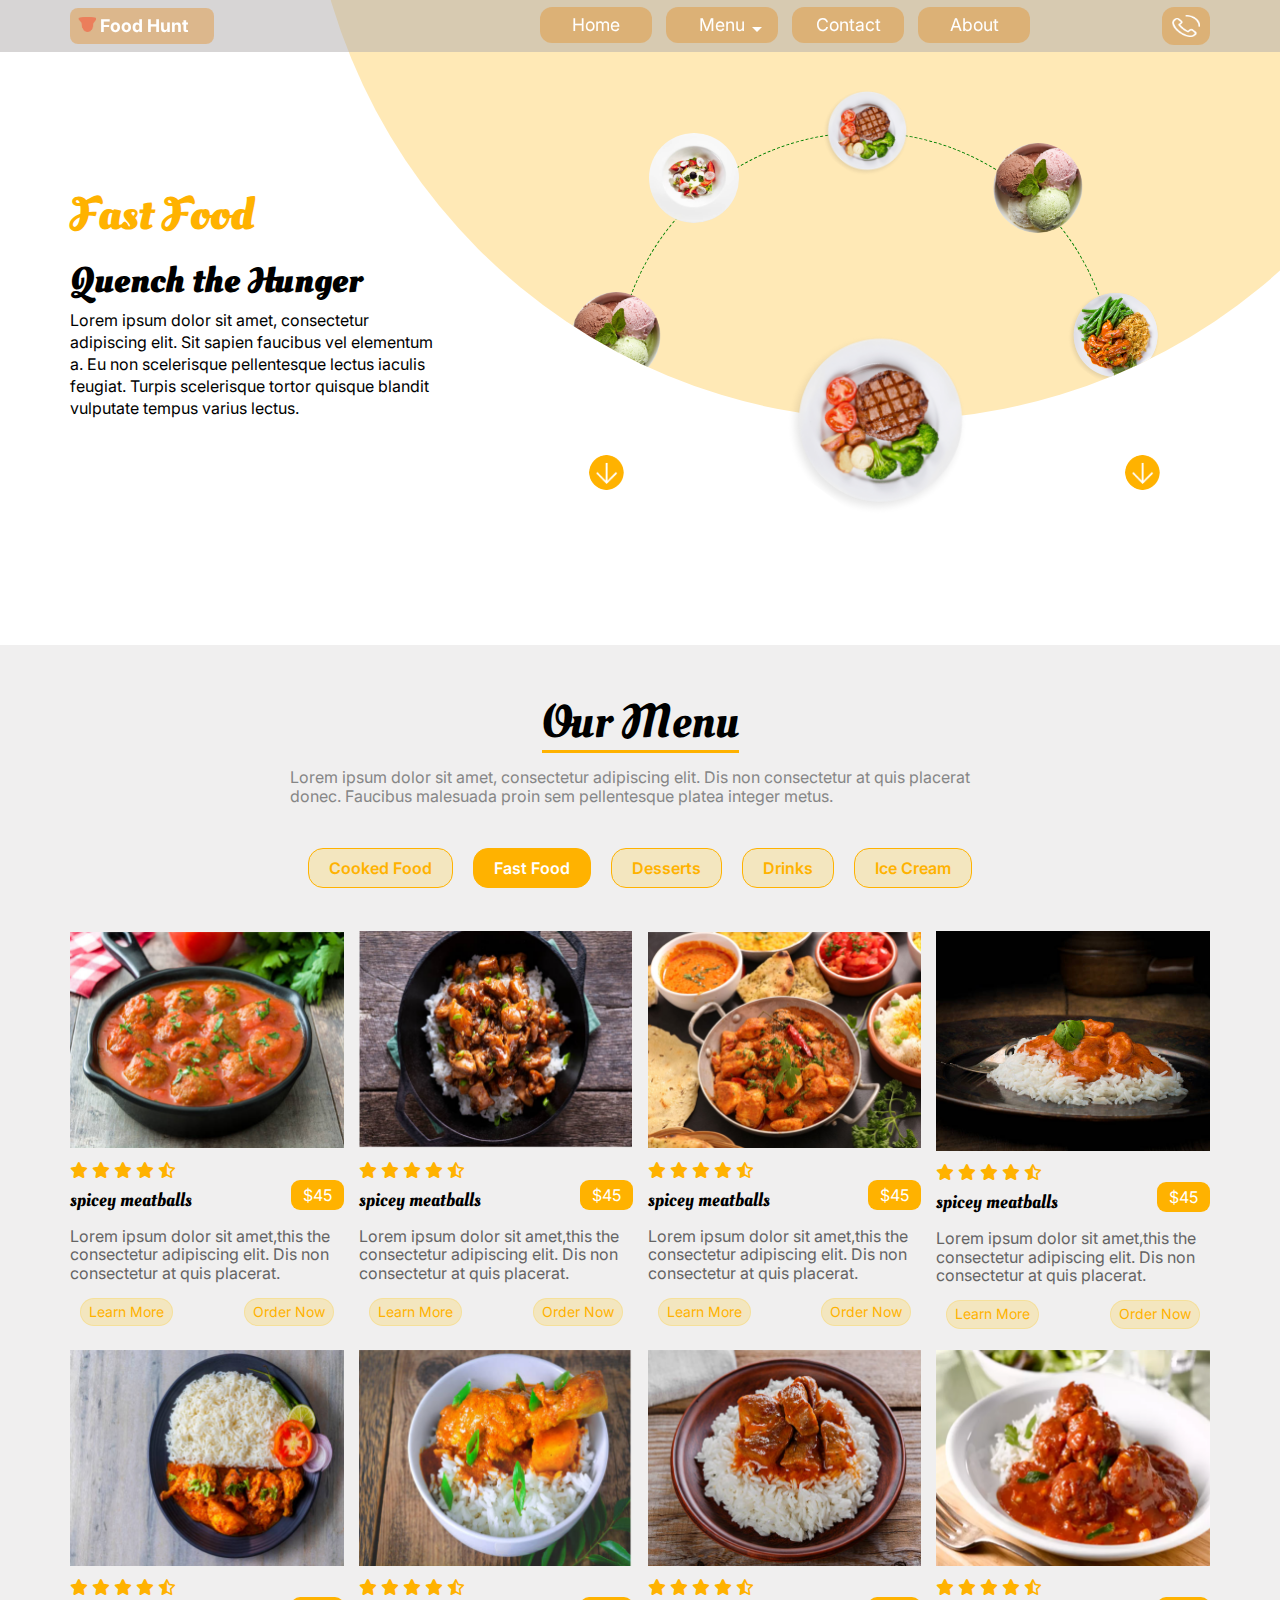
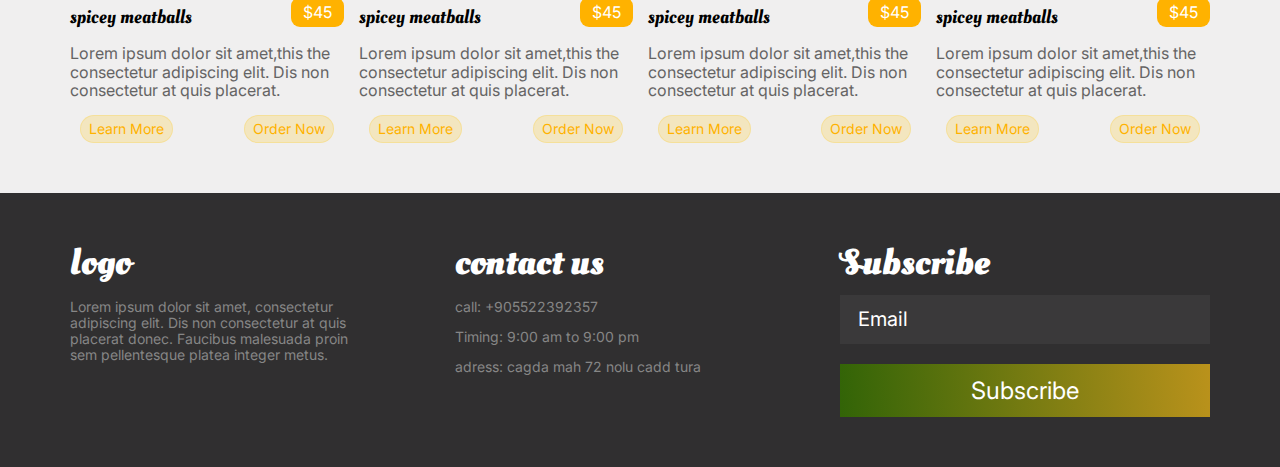
<file: restaurant/all-pages/fast-food.html>
<!DOCTYPE html>
<html lang="en">
<head>
    <meta charset="UTF-8">
    <meta http-equiv="X-UA-Compatible" content="IE=edge">
    <meta name="viewport" content="width=device-width, initial-scale=1.0">
    <link rel="stylesheet" href="../css/normalize.css">
    <link rel="stylesheet" href="../css/fast-food.css">
    <title>Fast Food</title>
    <link rel="preconnect" href="https://fonts.googleapis.com">
    <link rel="preconnect" href="https://fonts.gstatic.com" crossorigin>
    <link href="https://fonts.googleapis.com/css2?family=Inter:wght@400;600&family=Oleo+Script+Swash+Caps&display=swap" rel="stylesheet">
    <!-- Font Awesome Library -->
    <link rel="stylesheet" href="../css/all.min.css">
</head>
<body>
    <!------------------ start header--------------------->
    <header>
      <div class="head_clr">
         <div class="container d-flex">
           <div class=" logo">
              <a href="../index.html"><img class="logo_img" src="../img/logo.png" alt="logo" > Food Hunt </a>
           </div>
           <div class="mob-menu">
              <div></div>
              <div></div>
              <div></div>
            </div>
           <nav class="navbar ">
            <ul class="primary__nav">
              <li class=""><a href="../index.html">Home</a></li>
              <li class="nav2_btn" ><a href="#">Menu</a>
                <ul class="second__nav nav2">
                  <li><a href="cooked-food.html">Cooked Food</a></li>
                  <li><a href="fast-food.html">Fast Food</a></li>
                  <li><a href="Desserts.html">Desserts</a></li>
                  <li><a href="drinks.html">Drinks</a></li>
                  <li><a href="ice-cream.html">Ice Cream</a></li>
                </ul>
              </li>
              <li class=""><a href="contact-us.html">Contact</a></li>
              <li class=""><a href="about-us.html">About</a></li>
              <li class="phone"><a href="#">
                <img class="icon_phone" src="../img/phon.png" alt="icon_phone" >
                </a>
              </li>
             </ul>
           </nav>
         </div>
      </div>
  </header>
    <!------------------ end header ----------------------->

    <!--------------- start main content ------------------>
    <div class="slider_home">
      <div class="container">
        <div class="main__content">
          <div class="food__desc">
            <h3 class="text_fm_Oleo text-clr-orang fs-48 ma-0">Fast Food</h3>
            <h4 class="text_fm_Oleo fs-36 ma-0">Quench the Hunger</h4>
            <p>Lorem ipsum dolor sit amet, consectetur adipiscing elit. Sit sapien faucibus vel elementum a. Eu non scelerisque pellentesque lectus iaculis feugiat. Turpis scelerisque tortor quisque blandit vulputate tempus varius lectus. </p>
          </div>

          <!-- Start slider -->

          <div class="big_circle">
            <div class="circle"> 
              <div class="circle__item top">   
                <img class="slider_img" src="../img/slider-3.png" alt="food img">   
              </div>
    
              <div class="circle__item top_left">    
                <img class="slider_img" src="../img/slider-1.png" alt="food img">
              </div>
       
              <div class="circle__item top_right">   
                <img class="slider_img" src="../img/slider-0.png" alt="food img">
              </div>
        
              <div class="circle__item bottom_left">
                <img class="slider_img" src="../img/slider-4.png" alt="food img">
              </div>
    
              <div class="circle__item bottom">
                <img class="slider_img" src="../img/slider-2.png" alt="food img">
              </div>
              
              <div class="circle__item left">
                <img class="slider_img" src="../img/slider-0.png" alt="food img">
              </div>
    
              <div class="circle__item right">
                <img class="slider_img" src="../img/slider-4.png" alt="food img">
              </div>
    
              <div class="circle__item bottom_right">
                <img class="slider_img" src="../img/slider-0.png" alt="food img">
              </div>
    
              <div class="circle__item center">   
                <img class="slider_img" src="../img/slider-3.png" alt="food img">
              </div>
            </div>
           </div>
    
              <!-- end slider -->
    


          <div class="food__img">
            <img class="dish active" src="../img/slider-3.png" alt="">
            <div class="buttons_slider">
              <span class="btn_left"><img src="../img/orang_arrow.png" alt="" srcset=""></span>
              <span class="btn_right"><img src="../img/orang_arrow.png" alt="" srcset=""></span>
            </div>
          </div>
        </div>
      </div>
    </div>
    <!---------------- end main content ------------------->

    <!----------------- start our menu -------------------->
    <section class="menu_section p-t-b50">
      <div class="container">
        <div class="our_menus">
          <div class="our__menu_header txt-c fw-400">
            <h2 class="fs-48 fw-400 text_fm_Oleo ma-0">Our Menu</h2>
            <p class="our__menu_text text-clr-grey">Lorem ipsum dolor sit amet, consectetur adipiscing elit. Dis non consectetur at quis placerat donec.
              Faucibus malesuada proin sem pellentesque platea integer metus.</p>
              <ul class="our__menu_list">
                <li><a href="cooked-food.html">Cooked Food</a></li>
                <li class="active"><a href="fast-food.html">Fast Food</a></li>
                <li><a href="Desserts.html">Desserts</a></li>
                <li><a href="drinks.html">Drinks</a></li>
                <li><a href="ice-cream.html">Ice Cream</a></li>
              </ul>
          </div>
          <div class="card__menus">
            <div class="card_menu">
              <div class="card_img">
                <img src="../img/foot-1.png" alt="food" >
                <div class="stars">
                  <i class="fa-solid fa-star"></i>
                  <i class="fa-solid fa-star"></i>
                  <i class="fa-solid fa-star"></i>
                  <i class="fa-solid fa-star"></i>
                  <i class="fa-regular fa-star-half-stroke"></i>
              </div>
              </div>
              <div class="card_content">
                <h3 class="fs-24 text_fm_Oleo fw-400 ma-0">spicey meatballs</h3>
                <span>$45</span>
                <p class="fs-16 fw-400">Lorem ipsum dolor sit amet,this the consectetur adipiscing elit. Dis non consectetur at quis placerat.</p>
                <div class="btns">
                  <button class="btn_learn"><a href="./single-product.html">Learn More</a></button>
                  <button class="btn_order">Order Now</button>
                </div>
              </div>
            </div>

            <div class="card_menu">
              <div class="card_img">
                <img src="../img/img-0.png" alt="food" >
                <div class="stars">
                  <i class="fa-solid fa-star"></i>
                  <i class="fa-solid fa-star"></i>
                  <i class="fa-solid fa-star"></i>
                  <i class="fa-solid fa-star"></i>
                  <i class="fa-regular fa-star-half-stroke"></i>
              </div>
              </div>
              <div class="card_content">
                <h3 class="fs-24 text_fm_Oleo fw-400 ma-0">spicey meatballs</h3>
                <span>$45</span>
                <p class="fs-16 fw-400">Lorem ipsum dolor sit amet,this the consectetur adipiscing elit. Dis non consectetur at quis placerat.</p>
                <div class="btns">
                  <button class="btn_learn"><a href="./single-product.html">Learn More</a></button>
                  <button class="btn_order">Order Now</button>
                </div>
              </div>
            </div>

            <div class="card_menu">
              <div class="card_img">
                <img src="../img/img-1.png" alt="food" >
                <div class="stars">
                  <i class="fa-solid fa-star"></i>
                  <i class="fa-solid fa-star"></i>
                  <i class="fa-solid fa-star"></i>
                  <i class="fa-solid fa-star"></i>
                  <i class="fa-regular fa-star-half-stroke"></i>
              </div>
              </div>
              <div class="card_content">
                <h3 class="fs-24 text_fm_Oleo fw-400 ma-0">spicey meatballs</h3>
                <span>$45</span>
                <p class="fs-16 fw-400">Lorem ipsum dolor sit amet,this the consectetur adipiscing elit. Dis non consectetur at quis placerat.</p>
                <div class="btns">
                  <button class="btn_learn"><a href="./single-product.html">Learn More</a></button>
                  <button class="btn_order">Order Now</button>
                </div>
              </div>
            </div>

            <div class="card_menu">
              <div class="card_img">
                <img src="../img/img-2.jpg" alt="food" >
                <div class="stars">
                  <i class="fa-solid fa-star"></i>
                  <i class="fa-solid fa-star"></i>
                  <i class="fa-solid fa-star"></i>
                  <i class="fa-solid fa-star"></i>
                  <i class="fa-regular fa-star-half-stroke"></i>
              </div>
              </div>
              <div class="card_content">
                <h3 class="fs-24 text_fm_Oleo fw-400 ma-0">spicey meatballs</h3>
                <span>$45</span>
                <p class="fs-16 fw-400">Lorem ipsum dolor sit amet,this the consectetur adipiscing elit. Dis non consectetur at quis placerat.</p>
                <div class="btns">
                  <button class="btn_learn"><a href="./single-product.html">Learn More</a></button>
                  <button class="btn_order">Order Now</button>
                </div>
              </div>
            </div>

            <div class="card_menu">
              <div class="card_img">
                <img src="../img/img-3.png" alt="food" >
                <div class="stars">
                  <i class="fa-solid fa-star"></i>
                  <i class="fa-solid fa-star"></i>
                  <i class="fa-solid fa-star"></i>
                  <i class="fa-solid fa-star"></i>
                  <i class="fa-regular fa-star-half-stroke"></i>
              </div>
              </div>
              <div class="card_content">
                <h3 class="fs-24 text_fm_Oleo fw-400 ma-0">spicey meatballs</h3>
                <span>$45</span>
                <p class="fs-16 fw-400">Lorem ipsum dolor sit amet,this the consectetur adipiscing elit. Dis non consectetur at quis placerat.</p>
                <div class="btns">
                  <button class="btn_learn"><a href="./single-product.html">Learn More</a></button>
                  <button class="btn_order">Order Now</button>
                </div>
              </div>
            </div>

            <div class="card_menu">
              <div class="card_img">
                <img src="../img/img-4.png" alt="food" >
                <div class="stars">
                  <i class="fa-solid fa-star"></i>
                  <i class="fa-solid fa-star"></i>
                  <i class="fa-solid fa-star"></i>
                  <i class="fa-solid fa-star"></i>
                  <i class="fa-regular fa-star-half-stroke"></i>
              </div>
              </div>
              <div class="card_content">
                <h3 class="fs-24 text_fm_Oleo fw-400 ma-0">spicey meatballs</h3>
                <span>$45</span>
                <p class="fs-16 fw-400">Lorem ipsum dolor sit amet,this the consectetur adipiscing elit. Dis non consectetur at quis placerat.</p>
                <div class="btns">
                  <button class="btn_learn"><a href="./single-product.html">Learn More</a></button>
                  <button class="btn_order">Order Now</button>
                </div>
              </div>
            </div>

            <div class="card_menu">
              <div class="card_img">
                <img src="../img/img-5.png" alt="food" >
                <div class="stars">
                  <i class="fa-solid fa-star"></i>
                  <i class="fa-solid fa-star"></i>
                  <i class="fa-solid fa-star"></i>
                  <i class="fa-solid fa-star"></i>
                  <i class="fa-regular fa-star-half-stroke"></i>
              </div>
              </div>
              <div class="card_content">
                <h3 class="fs-24 text_fm_Oleo fw-400 ma-0">spicey meatballs</h3>
                <span>$45</span>
                <p class="fs-16 fw-400">Lorem ipsum dolor sit amet,this the consectetur adipiscing elit. Dis non consectetur at quis placerat.</p>
                <div class="btns">
                  <button class="btn_learn"><a href="./single-product.html">Learn More</a></button>
                  <button class="btn_order">Order Now</button>
                </div>
              </div>
            </div>

            <div class="card_menu">
              <div class="card_img">
                <img src="../img/img-6.png" alt="food" >
                <div class="stars">
                  <i class="fa-solid fa-star"></i>
                  <i class="fa-solid fa-star"></i>
                  <i class="fa-solid fa-star"></i>
                  <i class="fa-solid fa-star"></i>
                  <i class="fa-regular fa-star-half-stroke"></i>
              </div>
              </div>
              <div class="card_content">
                <h3 class="fs-24 text_fm_Oleo fw-400 ma-0">spicey meatballs</h3>
                <span class="fw-400">$45</span>
                <p class="fs-16 fw-400">Lorem ipsum dolor sit amet,this the consectetur adipiscing elit. Dis non consectetur at quis placerat.</p>
                <div class="btns">
                  <button class="btn_learn"><a href="./single-product.html">Learn More</a></button>
                  <button class="btn_order">Order Now</button>
                </div>
              </div>
            </div>

          </div>
        </div>
      </div>
    </section>
    <!------------------ end our menu --------------------->

    <!------------------ start footer --------------------->
    <footer class="p-t-b50">
      <div class="container">
        <div class="logo_footer">
           <h3 class="fs-36 text_fm_Oleo txt-wt ma-0">logo</h3>
           <p class="fw-400 text-clr-grey fs-14">Lorem ipsum dolor sit amet, consectetur adipiscing elit. Dis non consectetur at quis placerat donec.
            Faucibus malesuada proin sem pellentesque platea integer metus.</p>
        </div>
        <div class="contact_us">
          <h3 class="fs-36 text_fm_Oleo txt-wt ma-0">contact us</h3>
          <p class="text-clr-grey fs-14">call: +905522392357</p>
          <p class="text-clr-grey fs-14">Timing: 9:00 am to 9:00 pm</p>
          <p class="text-clr-grey fs-14">adress: cagda mah 72 nolu cadd tura </p>
        </div>
        <div class="subscribe">
          <h3 class="fs-36 text_fm_Oleo txt-wt ma-0">Subscribe</h3>
          <form action="#">
            <input type="email" name="#" placeholder="Email">
            <input type="submit" value="Subscribe">
          </form>
        </div>
      </div>
    </footer>
    <!------------------ end footer ----------------------->
    <script src="../js/main.js"></script>
    <script src="../js/fast-food.js"></script>
</body>
</html>
</file>
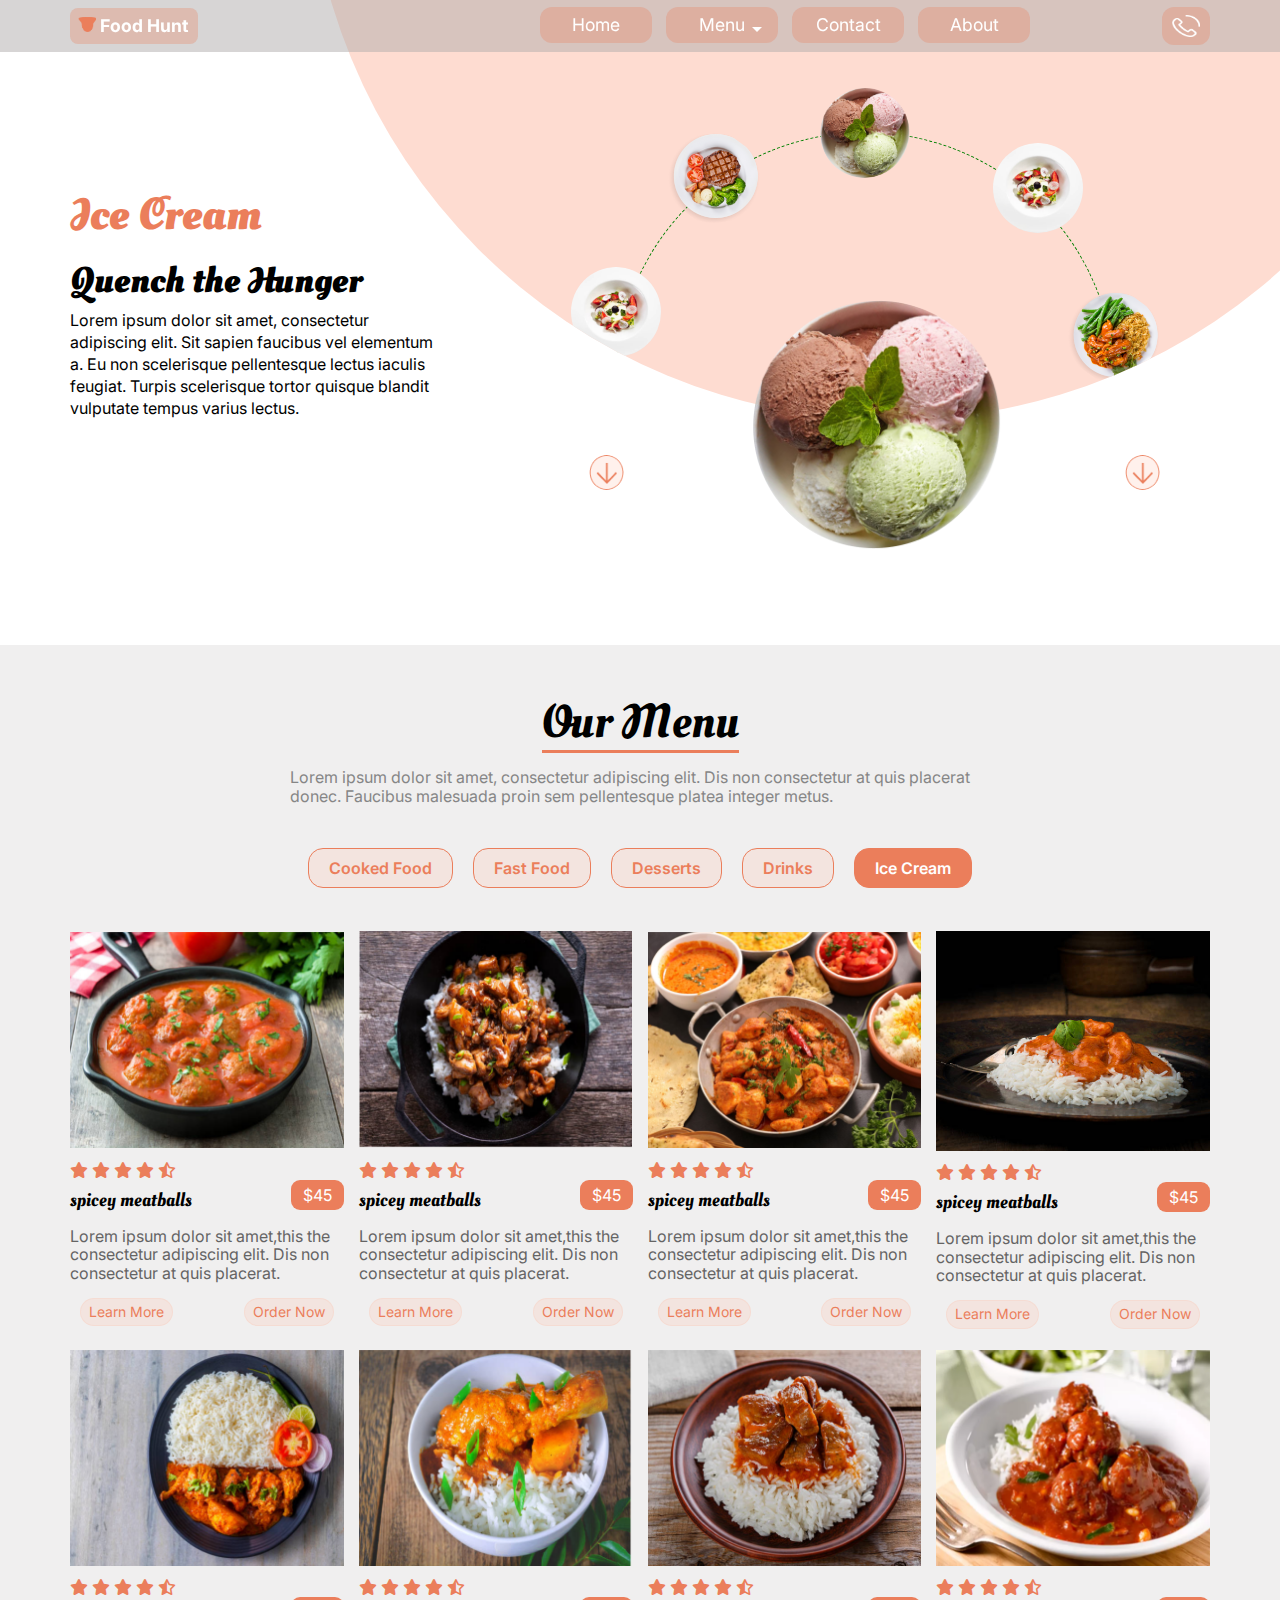
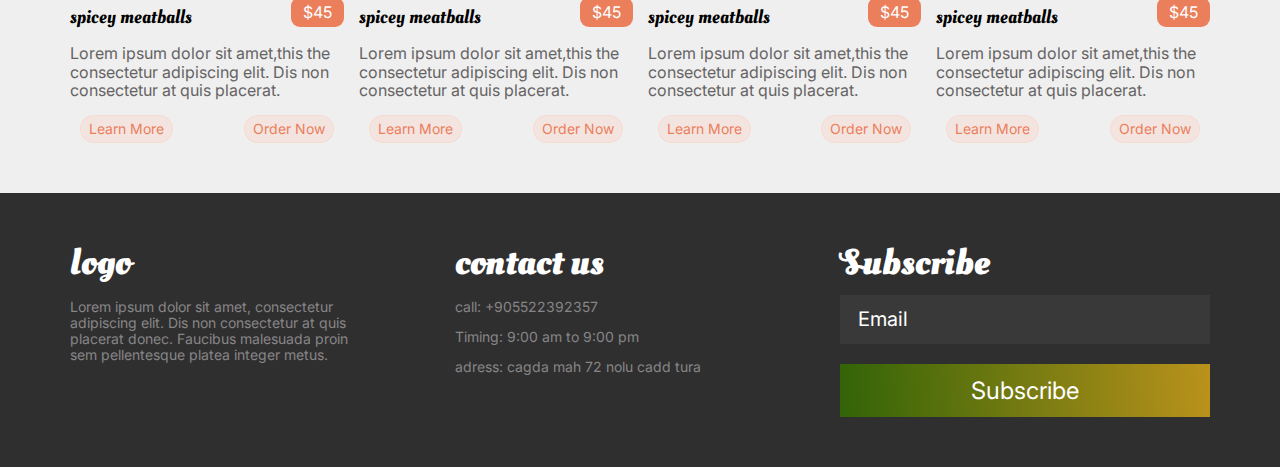
<file: restaurant/all-pages/ice-cream.html>
<!DOCTYPE html>
<html lang="en">
<head>
    <meta charset="UTF-8">
    <meta http-equiv="X-UA-Compatible" content="IE=edge">
    <meta name="viewport" content="width=device-width, initial-scale=1.0">
    <link rel="stylesheet" href="../css/normalize.css">
    <link rel="stylesheet" href="../css/ice-cream.css">
    <title>ice cream</title>
    <link rel="preconnect" href="https://fonts.googleapis.com">
    <link rel="preconnect" href="https://fonts.gstatic.com" crossorigin>
    <link href="https://fonts.googleapis.com/css2?family=Inter:wght@400;600&family=Oleo+Script+Swash+Caps&display=swap" rel="stylesheet">
    <!-- Font Awesome Library -->
    <link rel="stylesheet" href="../css/all.min.css">
</head>
<body>
    <!------------------ start header--------------------->
    <header>
      <div class="head_clr">
        <div class="container d-flex">
          <div class=" logo">
              <a href="../index.html"><img class="logo_img" src="../img/logo.png" alt="logo" > Food Hunt </a>
          </div>
          <div class="mob-menu">
              <div></div>
              <div></div>
              <div></div>
            </div>
          <nav class="navbar ">
            <ul class="primary__nav">
              <li class=""><a href="../index.html">Home</a></li>
              <li class="nav2_btn" ><a href="#">Menu</a>
                <ul class="second__nav nav2">
                  <li><a href="cooked-food.html">Cooked Food</a></li>
                  <li><a href="fast-food.html">Fast Food</a></li>
                  <li><a href="Desserts.html">Desserts</a></li>
                  <li><a href="drinks.html">Drinks</a></li>
                  <li><a href="ice-cream.html">Ice Cream</a></li>
                </ul>
              </li>
              <li class=""><a href="contact-us.html">Contact</a></li>
              <li class=""><a href="about-us.html">About</a></li>
              <li class="phone"><a href="#">
                <img class="icon_phone" src="../img/phon.png" alt="icon_phone" >
                </a>
              </li>
            </ul>
          </nav>
        </div>
    </div>
  </header>
    <!------------------ end header ----------------------->

    <!--------------- start main content ------------------>
    <div class="slider_home">
      <div class="container">
        <div class="main__content">
          <div class="food__desc">
            <h3 class="text_fm_Oleo text-clr-rose fs-48 ma-0">Ice Cream</h3>
            <h4 class="text_fm_Oleo fs-36 ma-0">Quench the Hunger</h4>
            <p>Lorem ipsum dolor sit amet, consectetur adipiscing elit. Sit sapien faucibus vel elementum a. Eu non scelerisque pellentesque lectus iaculis feugiat. Turpis scelerisque tortor quisque blandit vulputate tempus varius lectus. </p>
          </div>

          <!-- Start slider -->

          <div class="big_circle">
            <div class="circle"> 
              <div class="circle__item top">   
                <img class="slider_img" src="../img/slider-0.png" alt="food img">   
              </div>
    
              <div class="circle__item top_left">    
                <img class="slider_img" src="../img/slider-3.png" alt="food img">
              </div>
      
              <div class="circle__item top_right">   
                <img class="slider_img" src="../img/slider-1.png" alt="food img">
              </div>
        
              <div class="circle__item bottom_left">
                <img class="slider_img" src="../img/slider-4.png" alt="food img">
              </div>
    
              <div class="circle__item bottom">
                <img class="slider_img" src="../img/slider-2.png" alt="food img">
              </div>
              
              <div class="circle__item left">
                <img class="slider_img" src="../img/slider-1.png" alt="food img">
              </div>
    
              <div class="circle__item right">
                <img class="slider_img" src="../img/slider-4.png" alt="food img">
              </div>
    
              <div class="circle__item bottom_right">
                <img class="slider_img" src="../img/slider-0.png" alt="food img">
              </div>
    
              <div class="circle__item center">   
                <img class="slider_img" src="../img/slider-3.png" alt="food img">
              </div>
            </div>
          </div>
    
              <!-- end slider -->
    


          <div class="food__img">
            <img class="dish active" src="../img/slider-0.png" alt="">
            <div class="buttons_slider">
              <span class="btn_left"><img src="../img/arrow.png" alt="" srcset=""></span>
              <span class="btn_right"><img src="../img/arrow.png" alt="" srcset=""></span>
            </div>
          </div>
        </div>
      </div>
    </div>
    <!---------------- end main content ------------------->

    <!----------------- start our menu -------------------->
    <section class="menu_section p-t-b50">
      <div class="container">
        <div class="our_menus">
          <div class="our__menu_header txt-c fw-400">
            <h2 class="fs-48 fw-400 text_fm_Oleo ma-0">Our Menu</h2>
            <p class="our__menu_text text-clr-grey">Lorem ipsum dolor sit amet, consectetur adipiscing elit. Dis non consectetur at quis placerat donec.
              Faucibus malesuada proin sem pellentesque platea integer metus.</p>
              <ul class="our__menu_list">
                <li><a href="cooked-food.html">Cooked Food</a></li>
                <li><a href="fast-food.html">Fast Food</a></li>
                <li><a href="Desserts.html">Desserts</a></li>
                <li><a href="drinks.html">Drinks</a></li>
                <li class="active"><a href="ice-cream.html">Ice Cream</a></li>
              </ul>
          </div>
          <div class="card__menus">
            <div class="card_menu">
              <div class="card_img">
                <img src="../img/foot-1.png" alt="food" >
                <div class="stars">
                  <i class="fa-solid fa-star"></i>
                  <i class="fa-solid fa-star"></i>
                  <i class="fa-solid fa-star"></i>
                  <i class="fa-solid fa-star"></i>
                  <i class="fa-regular fa-star-half-stroke"></i>
              </div>
              </div>
              <div class="card_content">
                <h3 class="fs-24 text_fm_Oleo fw-400 ma-0">spicey meatballs</h3>
                <span>$45</span>
                <p class="fs-16 fw-400">Lorem ipsum dolor sit amet,this the consectetur adipiscing elit. Dis non consectetur at quis placerat.</p>
                <div class="btns">
                  <button class="btn_learn"><a href="./single-product.html">Learn More</a></button>
                  <button class="btn_order">Order Now</button>
                </div>
              </div>
            </div>

            <div class="card_menu">
              <div class="card_img">
                <img src="../img/img-0.png" alt="food" >
                <div class="stars">
                  <i class="fa-solid fa-star"></i>
                  <i class="fa-solid fa-star"></i>
                  <i class="fa-solid fa-star"></i>
                  <i class="fa-solid fa-star"></i>
                  <i class="fa-regular fa-star-half-stroke"></i>
              </div>
              </div>
              <div class="card_content">
                <h3 class="fs-24 text_fm_Oleo fw-400 ma-0">spicey meatballs</h3>
                <span>$45</span>
                <p class="fs-16 fw-400">Lorem ipsum dolor sit amet,this the consectetur adipiscing elit. Dis non consectetur at quis placerat.</p>
                <div class="btns">
                  <button class="btn_learn"><a href="./single-product.html">Learn More</a></button>
                  <button class="btn_order">Order Now</button>
                </div>
              </div>
            </div>

            <div class="card_menu">
              <div class="card_img">
                <img src="../img/img-1.png" alt="food" >
                <div class="stars">
                  <i class="fa-solid fa-star"></i>
                  <i class="fa-solid fa-star"></i>
                  <i class="fa-solid fa-star"></i>
                  <i class="fa-solid fa-star"></i>
                  <i class="fa-regular fa-star-half-stroke"></i>
              </div>
              </div>
              <div class="card_content">
                <h3 class="fs-24 text_fm_Oleo fw-400 ma-0">spicey meatballs</h3>
                <span>$45</span>
                <p class="fs-16 fw-400">Lorem ipsum dolor sit amet,this the consectetur adipiscing elit. Dis non consectetur at quis placerat.</p>
                <div class="btns">
                  <button class="btn_learn"><a href="./single-product.html">Learn More</a></button>
                  <button class="btn_order">Order Now</button>
                </div>
              </div>
            </div>

            <div class="card_menu">
              <div class="card_img">
                <img src="../img/img-2.jpg" alt="food" >
                <div class="stars">
                  <i class="fa-solid fa-star"></i>
                  <i class="fa-solid fa-star"></i>
                  <i class="fa-solid fa-star"></i>
                  <i class="fa-solid fa-star"></i>
                  <i class="fa-regular fa-star-half-stroke"></i>
              </div>
              </div>
              <div class="card_content">
                <h3 class="fs-24 text_fm_Oleo fw-400 ma-0">spicey meatballs</h3>
                <span>$45</span>
                <p class="fs-16 fw-400">Lorem ipsum dolor sit amet,this the consectetur adipiscing elit. Dis non consectetur at quis placerat.</p>
                <div class="btns">
                  <button class="btn_learn"><a href="./single-product.html">Learn More</a></button>
                  <button class="btn_order">Order Now</button>
                </div>
              </div>
            </div>

            <div class="card_menu">
              <div class="card_img">
                <img src="../img/img-3.png" alt="food" >
                <div class="stars">
                  <i class="fa-solid fa-star"></i>
                  <i class="fa-solid fa-star"></i>
                  <i class="fa-solid fa-star"></i>
                  <i class="fa-solid fa-star"></i>
                  <i class="fa-regular fa-star-half-stroke"></i>
              </div>
              </div>
              <div class="card_content">
                <h3 class="fs-24 text_fm_Oleo fw-400 ma-0">spicey meatballs</h3>
                <span>$45</span>
                <p class="fs-16 fw-400">Lorem ipsum dolor sit amet,this the consectetur adipiscing elit. Dis non consectetur at quis placerat.</p>
                <div class="btns">
                  <button class="btn_learn"><a href="./single-product.html">Learn More</a></button>
                  <button class="btn_order">Order Now</button>
                </div>
              </div>
            </div>

            <div class="card_menu">
              <div class="card_img">
                <img src="../img/img-4.png" alt="food" >
                <div class="stars">
                  <i class="fa-solid fa-star"></i>
                  <i class="fa-solid fa-star"></i>
                  <i class="fa-solid fa-star"></i>
                  <i class="fa-solid fa-star"></i>
                  <i class="fa-regular fa-star-half-stroke"></i>
              </div>
              </div>
              <div class="card_content">
                <h3 class="fs-24 text_fm_Oleo fw-400 ma-0">spicey meatballs</h3>
                <span>$45</span>
                <p class="fs-16 fw-400">Lorem ipsum dolor sit amet,this the consectetur adipiscing elit. Dis non consectetur at quis placerat.</p>
                <div class="btns">
                  <button class="btn_learn"><a href="./single-product.html">Learn More</a></button>
                  <button class="btn_order">Order Now</button>
                </div>
              </div>
            </div>

            <div class="card_menu">
              <div class="card_img">
                <img src="../img/img-5.png" alt="food" >
                <div class="stars">
                  <i class="fa-solid fa-star"></i>
                  <i class="fa-solid fa-star"></i>
                  <i class="fa-solid fa-star"></i>
                  <i class="fa-solid fa-star"></i>
                  <i class="fa-regular fa-star-half-stroke"></i>
              </div>
              </div>
              <div class="card_content">
                <h3 class="fs-24 text_fm_Oleo fw-400 ma-0">spicey meatballs</h3>
                <span>$45</span>
                <p class="fs-16 fw-400">Lorem ipsum dolor sit amet,this the consectetur adipiscing elit. Dis non consectetur at quis placerat.</p>
                <div class="btns">
                  <button class="btn_learn"><a href="./single-product.html">Learn More</a></button>
                  <button class="btn_order">Order Now</button>
                </div>
              </div>
            </div>

            <div class="card_menu">
              <div class="card_img">
                <img src="../img/img-6.png" alt="food" >
                <div class="stars">
                  <i class="fa-solid fa-star"></i>
                  <i class="fa-solid fa-star"></i>
                  <i class="fa-solid fa-star"></i>
                  <i class="fa-solid fa-star"></i>
                  <i class="fa-regular fa-star-half-stroke"></i>
              </div>
              </div>
              <div class="card_content">
                <h3 class="fs-24 text_fm_Oleo fw-400 ma-0">spicey meatballs</h3>
                <span class="fw-400">$45</span>
                <p class="fs-16 fw-400">Lorem ipsum dolor sit amet,this the consectetur adipiscing elit. Dis non consectetur at quis placerat.</p>
                <div class="btns">
                  <button class="btn_learn"><a href="./single-product.html">Learn More</a></button>
                  <button class="btn_order">Order Now</button>
                </div>
              </div>
            </div>

          </div>
        </div>
      </div>
    </section>
    <!------------------ end our menu --------------------->

    <!------------------ start footer --------------------->
    <footer class="p-t-b50">
      <div class="container">
        <div class="logo_footer">
            <h3 class="fs-36 text_fm_Oleo txt-wt ma-0">logo</h3>
            <p class="fw-400 text-clr-grey fs-14">Lorem ipsum dolor sit amet, consectetur adipiscing elit. Dis non consectetur at quis placerat donec.
            Faucibus malesuada proin sem pellentesque platea integer metus.</p>
        </div>
        <div class="contact_us">
          <h3 class="fs-36 text_fm_Oleo txt-wt ma-0">contact us</h3>
          <p class="text-clr-grey fs-14">call: +905522392357</p>
          <p class="text-clr-grey fs-14">Timing: 9:00 am to 9:00 pm</p>
          <p class="text-clr-grey fs-14">adress: cagda mah 72 nolu cadd tura </p>
        </div>
        <div class="subscribe">
          <h3 class="fs-36 text_fm_Oleo txt-wt ma-0">Subscribe</h3>
          <form action="#">
            <input type="email" name="#" placeholder="Email">
            <input type="submit" value="Subscribe">
          </form>
        </div>
      </div>
    </footer>
    <!------------------ end footer ----------------------->
    <script src="../js/main.js"></script>
    <script src="../js/ice-cream.js"></script>
</body>
</html>
</file>
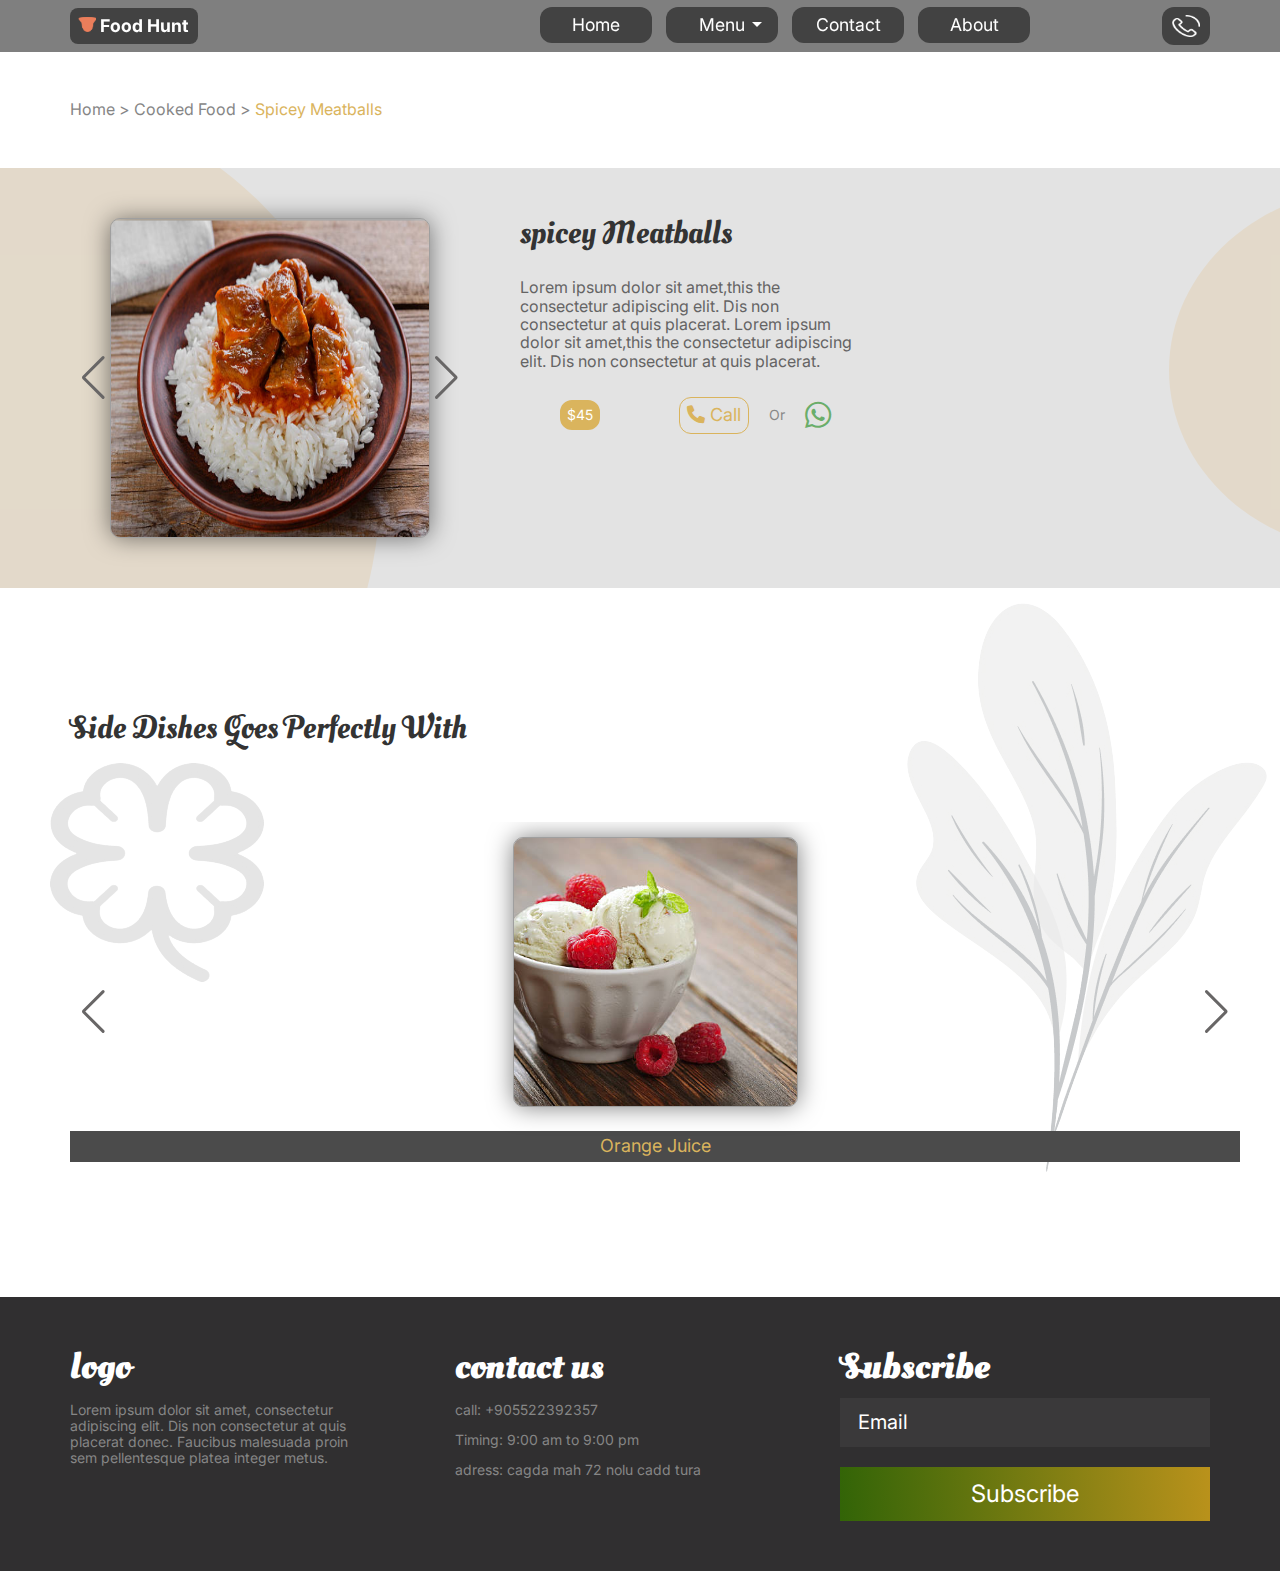
<file: restaurant/all-pages/single-product.html>
<!DOCTYPE html>
<html lang="en">
<head>
    <meta charset="UTF-8">
    <meta http-equiv="X-UA-Compatible" content="IE=edge">
    <meta name="viewport" content="width=device-width, initial-scale=1.0">
    <link rel="stylesheet" href="../css/normalize.css">
    <link rel="stylesheet" href="../css/single-product.css">
    <link rel="preconnect" href="https://fonts.googleapis.com">
    <link rel="preconnect" href="https://fonts.gstatic.com" crossorigin>
    <link href="https://fonts.googleapis.com/css2?family=Inter:wght@400;600&family=Oleo+Script+Swash+Caps&display=swap" rel="stylesheet">
    <!-- Font Awesome Library -->
    <link rel="stylesheet" href="../css/all.min.css">
    <title>Product</title>
    <!-- For Slider -->
    <link rel="stylesheet" href="https://cdn.jsdelivr.net/npm/swiper@8/swiper-bundle.min.css"/>
</head>
<body>
    <!------------------ start header--------------------->
    <header>
        <div class="head_clr">
        <div class="container d-flex">
            <div class=" logo">
                <a href="../index.html"><img class="logo_img" src="../img/logo.png" alt="logo" > Food Hunt </a>
            </div>
            <div class="mob-menu">
                <div></div>
                <div></div>
                <div></div>
            </div>
                <nav class="navbar ">
                    <ul class="primary__nav">
                        <li class=""><a href="../index.html">Home</a></li>
                        <li class="nav2_btn"><a href="#">Menu</a>
                        <ul class="second__nav nav2">
                            <li><a href="cooked-food.html">Cooked Food</a></li>
                            <li><a href="fast-food.html">Fast Food</a></li>
                            <li><a href="Desserts.html">Desserts</a></li>
                            <li><a href="drinks.html">Drinks</a></li>
                            <li><a href="ice-cream.html">Ice Cream</a></li>
                        </ul>
                        </li>
                        <li class=""><a href="contact-us.html">Contact</a></li>
                        <li class=""><a href="about-us.html">About</a></li>
                        <li class="phone">
                            <a href="#">
                                <img class="icon_phone" src="../img/phon.png" alt="icon_phone" >
                            </a>
                        </li>
                    </ul>
                </nav>
            </div>
        </div>
    </header>
    <!------------------ end header ----------------------->
    <!------------------ Start Main ----------------------->
    <div class="pre-links">
        <div class="container">
            <a href="../index.html">Home</a> > <a href="./cooked-food.html"> Cooked Food</a> > <a href="#">Spicey Meatballs</a>
        </div>
    </div>
    <div class="product-info">
        <div class="container">
            <div class="product-img">
        <!-- Slider main container -->
            <div class="swiper">
                <!-- Additional required wrapper -->
                <div class="swiper-wrapper">
                <!-- Slides -->
                <div class="swiper-slide"><img src="../img/img-5.png" alt=""></div>
                <div class="swiper-slide"><img src="../img/img-5.png" alt=""></div>
                <div class="swiper-slide"><img src="../img/img-5.png" alt=""></div>
                <div class="swiper-slide"><img src="../img/img-5.png" alt=""></div>
                <div class="swiper-slide"><img src="../img/img-5.png" alt=""></div>
                </div>
                <!-- If we need navigation buttons -->
                <div class="swiper-button-prev"></div>
                <div class="swiper-button-next"></div>
            </div>
            </div>
            <div class="product-detail">
                <h2>spicey Meatballs</h2>
                <p>Lorem ipsum dolor sit amet,this the consectetur adipiscing elit. Dis non consectetur at quis placerat. Lorem ipsum dolor sit amet,this the consectetur adipiscing elit. Dis non consectetur at quis placerat.</p>
                <div class="order">
                    <p>$45</p>
                    <div class="order-btns">
                        <button><i class="fa-solid fa-phone"></i> Call</button>
                        Or
                        <a href="#"><i class="fa-brands fa-whatsapp"></i></a>
                    </div>
                </div>
            </div>
            <div class="bkgd-1"></div>
            <div class="bkgd-2"></div>
        </div>
    </div>
    <div class="dishes-with">
        <div class="container">
            <h2>Side Dishes Goes Perfectly With</h2>
            <div class="swiper mySwiper1">
                <div class="swiper-wrapper">
                  <div class="swiper-slide">
                    <img src="../img/img-1.png" alt="">
                    <h4>Orange Juice</h4>
                  </div>
                  <div class="swiper-slide">
                    <img src="../img/img-2.jpg" alt="">
                    <h4>Orange Juice</h4>
                  </div>
                  <div class="swiper-slide">
                    <img src="../img/img-3.png" alt="">
                    <h4>Orange Juice</h4>
                  </div>
                  <div class="swiper-slide">
                    <img src="../img/img-4.png" alt="">
                    <h4>Orange Juice</h4>
                  </div>
                  <div class="swiper-slide">
                    <img src="../img/img-5.png" alt="">
                    <h4>Orange Juice</h4>
                  </div>
                  <div class="swiper-slide">
                    <img src="../img/img-6.png" alt="">
                    <h4>Orange Juice</h4>
                  </div>
                  <div class="swiper-slide">
                    <img src="../img/menu-1.jpg" alt="">
                    <h4>Orange Juice</h4>
                  </div>
                  <div class="swiper-slide">
                    <img src="../img/menu-2.jpg" alt="">
                    <h4>Orange Juice</h4>
                  </div>
                  <div class="swiper-slide">
                    <img src="../img/menu-3.jpg" alt="">
                    <h4>Orange Juice</h4>
                  </div>
                  <div class="swiper-slide">
                    <img src="../img/menu-4.jpg" alt="">
                    <h4>Orange Juice</h4>
                  </div>
                  <div class="swiper-slide">
                    <img src="../img/menu-5.jpg" alt="">
                    <h4>Orange Juice</h4>
                  </div>
                  <div class="swiper-slide">
                    <img src="../img/statics.jpg" alt="">
                    <h4>Orange Juice</h4>
                  </div>
                </div>
                <div class="swiper-button-next"></div>
                <div class="swiper-button-prev"></div>
              </div>
        </div>
        <div class="bckg-1"><img src="../img/Group-1.png" alt=""></div>
        <div class="bckg-2"><img src="../img/cuate.png" alt=""></div>
    </div>
    <!------------------ end Main ----------------------->
    <!------------------ start footer --------------------->
    <footer class="p-t-b50">
        <div class="container">
        <div class="logo_footer">
            <h3 class="fs-36 text_fm_Oleo txt-wt ma-0">logo</h3>
            <p class="fw-400 text-clr-grey fs-14">Lorem ipsum dolor sit amet, consectetur adipiscing elit. Dis non consectetur at quis placerat donec.
            Faucibus malesuada proin sem pellentesque platea integer metus.</p>
        </div>
        <div class="contact_us">
            <h3 class="fs-36 text_fm_Oleo txt-wt ma-0">contact us</h3>
            <p class="text-clr-grey fs-14">call: +905522392357</p>
            <p class="text-clr-grey fs-14">Timing: 9:00 am to 9:00 pm</p>
            <p class="text-clr-grey fs-14">adress: cagda mah 72 nolu cadd tura </p>
        </div>
        <div class="subscribe">
            <h3 class="fs-36 text_fm_Oleo txt-wt ma-0">Subscribe</h3>
            <form action="#">
                <input type="email" name="#" placeholder="Email">
                <input type="submit" value="Subscribe">
            </form>
        </div>
        </div>
    </footer>
    <!------------------ end footer ----------------------->
    <script src="https://cdn.jsdelivr.net/npm/swiper@8/swiper-bundle.min.js"></script>
    <script src="../js/main.js"></script>
</body>
</html>
</file>
<file: css/main.css>
/* Start general rule */
*{
    margin: 0;
    padding: 0;
    box-sizing: border-box;
}
html {
    scroll-behavior: smooth;
  }
  
body{
    font-family: 'Inter', sans-serif;
    background: #1D1C1C;
}

a{
    text-decoration: none;
}
ul{
    list-style: none;
}
.container{
    margin: auto;
    padding-left: 15px;
    padding-right: 15px;
}
button{
    padding: 1em 2em;
    background-color: transparent;
    border-radius: 2rem;
    border: 2px solid #CC5E3B;
    font-size: .85rem;
    color: #DDDDDD;
    font-weight: 400;
    /* line-height: 1.5; */
    letter-spacing: 0.04em;
    cursor: pointer;
    transition: .2s ease-in-out;
}
button:hover{
    background-color:#CC5E3B;
    color: #FFF;
    border: 2px solid #FFF;
}
.head-color{
 color: #DDDDDD;
}
.text-color{
    color: #A7A4A4;
}
.font-jav{
    font-family: 'Javanese Text';
}
.even-col{
    width: 100%;
}
.ifienix{
    color: #d66643
}
/* End general rule */



/* Start Grid Rules */

/* // Extra small devices (portrait phones, less than 576px) */
@media (min-width: 576px) { 
    .container {
        width: 568px;
        }
}
/* 
// Small devices (landscape phones, less than 768px) */
@media (min-width: 768px) { 
    .container {
        width: 750px;
    }
}

/* // Medium devices (tablets, less than 992px) */
@media (min-width: 992px) { 
    .container {
        width: 970px;
    }
}

/* // Large devices (desktops, less than 1200px) */
@media (min-width: 1200px) { 
    .container {
        width: 1170px;
    }
}
@media (min-width: 1400px) {
    .container {
        width: 1295px;
    }
}

/* End Grid Rules */



/* start header */
header{
    background: #1A313E;
    /* padding-block: 2em; */
    position: relative;
    height: 100vh;
}
header .hero-img{
    height: 100vh;
    height: 100dvh;
}
header .hero-img img{
    width: 100%;
    height: 100%;
    object-fit: cover;
}

header .container{
    position: absolute;
    top: 0;
    left: 0;
    right: 0;
}
header .container nav{
    display: flex;
    align-items: center;
    justify-content: space-around;
    margin-top: 1.85em;
}
.logo{
    width: 120px;
}
header .container nav ul{
    display: flex;
    gap: 3rem;
}
header .container nav ul li{
    position: relative;
    z-index: 1;
    cursor: pointer;
}
.link{
    width: 60px;
    height: 60px;
    display: block;
    border-radius: 50%;
    position: absolute;
    top: -15px;
    right: 8px;
    z-index: -1;
    background-color: #CC5E3B;
    opacity: 0;
    transition: .5s all ease-in-out;
}
header .container nav ul li:hover .link{
    opacity: 1;
}
.link.active-link{
    width: 60px;
    height: 60px;
    display: block;
    border-radius: 50%;
    position: absolute;
    top: -15px;
    right: 8px;
    z-index: -1;
    background-color: #CC5E3B;
    opacity: 1;
    transition: .3s;
}
/* header .container nav ul li:hover .active-link{
    opacity: 1;
    cursor: pointer;
} */

header .container nav a{
    color: #DDDDDD;
    font-style: normal;
    font-weight: 400;
    font-size: clamp(1rem, 1.3vw, 1.2rem);
    transition: .2s all ease-in-out;
    display: block;

}


header .hero-section .even-col{
    flex-basis: 100%;
}

header .hero-text {
    color: #DDDDDD;
    font-size: 1.5rem;
    line-height: 1.3;
    padding-bottom: 4em;
    width: 45%;
    margin-left: auto;
    margin-top: 6em;
}
header .hero-text h1{
    font-family: 'Javanese Text';
    margin-bottom: 1rem;

    font-weight: 400;
    font-size: 48px;
    letter-spacing: 0.04em;
}
header .hero-text p{
    color: #A7A4A4;
    margin-bottom: 2.5rem;
    width: 90%;

    font-weight: 400;
    font-size: 18px;
    line-height: 173.5%;
}

/* end header */

/* start our work */
.our-works {
    padding-block: 5em;
    background: linear-gradient(180deg, rgba(30, 50, 60, 0.43) 0%, rgba(30, 42, 46, 0.43) 64.37%, rgba(28, 37, 43, 0) 100%);
}
.our-works p{
    width: 69%;
    line-height: 2;
}
.our-works .our-work > *{
    display: flex;
    justify-content: space-between;
    margin-top: 3em;
    flex-wrap: wrap;
}
.our-works h2{
    font-size: 2rem;
    font-style: normal;
    font-weight: 400; 
    letter-spacing: 0.01em;
}
.our-works .work .work-img{

    background: linear-gradient(180deg, #D66643 0%, #673F32 100%);
    box-shadow: 0px 0px 12px rgb(0 0 0 / 70%);
    border-radius: 50%;
    width: 200px;
    height: 200px;
    display: grid;
    place-content: center;
}
.our-works .work small{
    display: block;
    text-align: center;
    margin-top: 3em;
    font-size: 1rem;
    font-weight: 400;
    line-height: 1.7;
    letter-spacing: 0.04em;
}
/* end our work */

/* start figma */
.figma{
    background: rgb(29 28 28);
    padding-top: 15em;
}
.figma .container{
    display: flex;
    align-items: center;
    /* gap: 3rem; */

}
.figma img{
    display: block;
    margin: auto;
    border-radius: 14px;
    /* width: 350px; */
}
.figma-img {
    position: relative;
    text-align: center;
    z-index: 1;
}
.figma-img img:nth-child(2){
    position: absolute;
    left: -4px;
    top: -160px;
    z-index: -1;
}
.figma-img img:nth-child(3){
    position: absolute;
    top: -65px;
    right: -20px;
    z-index: -1;
}
.figma-img img:nth-child(4){
    position: absolute;
    bottom: 138px;
    left: -55px;
    z-index: -1;
}
.figma small{
    font-size: 2rem;
    text-shadow: 0px 21px 13px rgba(191, 191, 191, 0.45);
}
.figma-text{
    align-self: flex-start;
    padding-top: 4em;
}
.figma-text h3{
    font-weight: 400;
    font-size: 2rem;
    letter-spacing: 0.01em;
}
.figma-text p{
    font-style: normal;
    font-weight: 400;
    font-size: 18px;
    line-height: 173.5%;
    padding-bottom: 2em;
}

.our-projects{
    display: flex;
    padding-block: 6em;
    padding-inline: 2em;
    width: 1340px;
    max-width: 100%;
    margin: auto;
}
.our-projects .project-img-left{
    display: flex;
    width: 60%;
}
.pro-1{
    transform: translate(10px, 10px);
}
.pro-2{
    transform: translate(-145px, 80px);
}
.pro-3{
    transform: translate(-275px, 130px);
}
.our-projects .project-img-left img{
    width: 50%;
}
.our-projects .project-img-right{
    align-self: center;
    border-radius: 13px;
    text-align: center;
}
/* .our-projects .project-img-right img{
    width: 100%;
} */
.our-projects .project-img-right .head-color{
    margin-top: 5em;
}
/* end figma */

/* start programming */
.Programming{
    position: relative;
    height: 100vh;
}
.Programming img{
    width: 100%;
    height: 100%;
}
.Programming .prog-text{
    position: absolute;
    width: 43%;
    top: 50%;
    left: 50%;
    transform: translate(-20%, -50%);
    text-align: center;
    max-width: 580px;

}
.Programming .prog-text h2{ 
    align-self: center;
    font-style: normal;
    font-weight: 400;
    font-size: 2rem;
    line-height: 73px;
    letter-spacing: 0.01em;
}
.Programming .prog-text p{
    font-style: normal;
    font-weight: 400;
    font-size: 18px;
    line-height: 173.5%;
    margin-bottom: 1em;

    text-align: left;
    letter-spacing: 0.04em;
}
.programming-list{
    text-align: left;

}
.programming-list h3{
    margin-bottom: .5rem;
    font-weight: normal;
}
.programming-list ul {
    margin-left: 1rem;
    line-height: 1.87rem;
    margin-bottom: 3rem;
}
.programming-list ul li::before{
    content: "\2022";
    color: #d66643;
    display: inline-block; 
    width: 1em;
    margin-left: -.7rem;
    scale: 2;
}
/* end programming */

/* start blog */
.blog{
    padding-top: 5em;
    padding-bottom: 5em;
    /* height: 100vh; */
}
.blog .container{
    display: flex;
}
.blog .blog-left{
    align-self: center;
}
.blog .blog-left h2{
    align-self: center;
    font-style: normal;
    font-weight: 400;
    font-size: 2rem;
    line-height: 73px;
    letter-spacing: 0.01em;
}
.blog .blog-left p{
    align-self: center;
    font-style: normal;
    font-weight: 400;
    font-size: 1rem;
    line-height: 173.5%;
    letter-spacing: 0.04em;
    margin-bottom: 2em;
    width: 78%;

}
.blog .blog-right{
    position: relative;
    align-self: start;
}
.blog .blog-right::before{
    content: '';
    width: 96%;
    height: 96%;
    display: block;
    position: absolute;
    top: 56px;
    right: -45px;
    border-radius: 31px;
    background: #E78945;
    z-index: -1;
}
.blog .blog-right img{
    width: 100%;
    height: 100%;
}
/* end blog */

/* start business-cards */
.business-cards{
    position: relative;
    height: 100vh;
}
.business-cards img{
    width: 100%;
    height: 100%;
    object-fit: cover;
}

.business-cards .card-text{
    position: absolute;
    top: 50%;
    right: 1px;
    transform: translate(-1%, -50%);
    width: 50%;

}
.business-cards .card-text h2{
    font-style: normal;
    font-weight: 400;
    font-size: 32px;
    line-height: 73px;
    
}
.business-cards .card-text p{
    font-style: normal;
    font-weight: 400;
    font-size: 1rem;
    line-height: 173.5%;
    letter-spacing: 0.04em;
    margin-bottom: 2em;
    width: 65%;
    max-width: 437px;
}
/* end business-cards */

/* start marketting */
.marketting{
    position: relative;
    padding-block: 5em;
    margin-bottom: 7rem;
    background: rgb(29 28 28);
    height: 100vh;

}
.marketting .market{

    position: absolute;
    width: 43%;
    max-width: 578px;
    top: 50%;
    left: 50%;
    transform: translate(-50%, -20%);
    text-align: center;
}
.marketting .market h2{
    font-style: normal;
    font-weight: 400;
    font-size: 2rem;
    line-height: 73px;
    text-align: center;
    letter-spacing: 0.01em;
}
.marketting .market p{
    font-style: normal;
    font-weight: 400;
    font-size: 18px;
    line-height: 173.5%;
    margin-bottom: 2em;

    text-align: center;
    letter-spacing: 0.04em;
}

.marketting img:nth-child(1){
    transform: translate(3rem, 10rem);
    width: 180px;
    
}
.marketting img:nth-child(2){
    transform: translate(-7rem, 18rem);
    width: 70px
}
.marketting img:nth-child(3){
    transform: translate(-10rem, -6rem);
    width: 70px
}
.marketting img:nth-child(4){
    transform: translate(0rem, 2rem);
    width: 70px
}
.marketting img:nth-child(5){
    transform: translate(-12rem, 2rem);
    width: 70px
}
.marketting img:nth-child(6){
    transform: translate(33rem, 7rem);
    width: 70px
}
.marketting img:nth-child(7){
    transform: translate(-4rem, -3rem);
    width: 150px
}
.marketting img:nth-child(8){
    transform: translate(25rem, -6rem);
    width: 70px
}
.marketting img:nth-child(9){
    transform: translate(15rem, 19rem);
    width: 70px

}
.marketting img:nth-child(10){
    transform: translate(6rem, -5rem);
    width: 70px
}
.marketting img:nth-child(11){
    transform:  translate(-11rem, 3rem);
    width: 70px
}
/* end marketting */

/* start about-us */
.about-us{
    display: grid;
    text-align: center;
}
.about-us > *{
    grid-row: 1 / -1;
    grid-column: 1 / -1;
}
.about-us > img{
    height: 100%;
    width: 100%;
    object-fit: cover;
}
.about-us-content{
    padding-block: 3em;
}
.about-us .about-cont-header{
    margin-bottom: 3rem;
}
.about-us .about-cont-header h3{
    font-family: 'Javanese Text';
    font-style: normal;
    font-weight: 400;
    font-size: 32px;
    line-height: 73px;
    letter-spacing: 0.01em;
    color: #DDDDDD;
}
.about-us .about-cont-header p{
    font-style: normal;
    font-weight: 400;
    font-size: 18px;
    line-height: 173.5%;
    letter-spacing: 0.04em;
    color: #A7A4A4;
}
.about-us-card{
    display: grid;
    grid-template-columns: repeat(auto-fit, minmax(18rem, 1fr));
    gap: 4rem;
}
.about-us .about-cont-body{
    /* width: 302px; */
    height: 279px;
    background: #E78945;
    border-radius: 20px;
}
.about-us .card-about-us{
    padding: 1rem;
}
.about-us .card-about-us .card-img{
    margin-bottom: 1rem;
}
.about-us .card-content p{
    font-style: normal;
    font-weight: 400;
    font-size: 18px;
    line-height: 173.5%;
    text-align: left;
    letter-spacing: 0.04em;
    padding-inline: 1rem;
    color: #fff;
}

/* end about-us */

/* start next-levet */
.next-level-content{
    max-width: 1240px;
    width: 100%;
    display: grid;
    /* grid-template-columns: repeat(3, 1fr); */
    grid-template-columns: 15rem 1fr 15rem;
    align-items: center;
    margin: auto;
    padding-block: 4rem;
    padding-inline: 2rem;
}

.next-level-content .text h3{
    font-style: normal;
    font-weight: 400;
    font-size: 32px;
    line-height: 173.5%;
    text-align: center;
    letter-spacing: 0.04em;   
    color: #DDDDDD;
    margin-bottom: 2rem;
    
}

.next-level-content .text p{
    font-style: normal;
    font-weight: 400;
    font-size: 20px;
    line-height: 173.5%;
    text-align: center;
    letter-spacing: 0.04em;
    max-width: 31rem;
    color: #A7A4A4;
    margin: auto;
}
.next-level-content .img-right{
    margin: auto;
}
.next-level-content .img-left img{
    width: 100%;
    height: 100%;
    object-fit: cover;
}
.next-level-content .img-right img{
    width: 100%;
    height: 100%;
    object-fit: cover;
}
/* end next-levet */

/* start contact-us */
.contact-us{
    height: 100vh;
    position: relative;
}
.contact-us h2{
    font-style: normal;
    font-weight: 400;
    font-size: 2rem;
    letter-spacing: 0.01em;
    text-align: left;
}

.contact-us img{
    width: 100%;
    height: 100%;
    object-fit: cover;
}
.contact-us .contact{
    position: absolute;
    top: 15%;
    width: 400px;
    text-align: center;
    /* z-index:1; */
}
form .group-form{
    text-align: left;
    margin: .5em 0;
}
form label{
    display: block;
}
.contact-us input,
.contact-us textarea{   
background: #3D4349;
border: 1px solid #252A30;
width: 100%;
padding: .75rem .5rem;
color: #DDDDDD;

}
.contact-us input:focus,
.contact-us textarea:focus{   
    border: none;
    outline: none;
}
.contact-us textarea{
    height: 100px;
    resize: none;
    margin-bottom: 2em;
}
.contact-us .social{
    margin-top: 2.5em;
}
.contact-us .social a {
    color: #C7C7C7;
    font-size: 1.5rem;
    padding-right: .8em;
}
/* end contact-us */

/* start footer */
footer{
    padding-block: 4em;
    background: linear-gradient(180deg, rgba(30, 50, 60, 0.43) 0%, rgba(30, 42, 46, 0.43) 64.37%, rgba(28, 37, 43, 0) 100%);
}
footer .container{
    display: flex;
    justify-content: space-between;
}
footer .ifienix{
    width: 50%;
    position: relative;
    height: 100%;

}
footer .ifienix h3 {
    font-weight: 400;
    font-size: 2rem;
    color: #D66643;
    margin-bottom: 1.5em;
}
footer .ifienix p{
    width: 60%;
    font-weight: 400;
    font-size: 1rem;
    line-height: 1.7;
    /* border-right: 1px solid #D66643; */
    letter-spacing: 0.04em;

}
footer .ifienix::after{
    content: "";
    width: 2px;
    height: 80px;
    display: block;
    position: absolute;
    right: 134px;
    top: 100px;
    z-index: 1;
    border-right: 1px solid #D66643;
}

footer .navigation{
    position: relative;
    width: 25%;
    z-index: 1;
    height: 100%;
}
footer .navigation::before{
    content: "";
    width: 67px;
    height: 67px;
    left: 38px;
    top: 0px;
    background: #D66643;
    position: absolute;
    display: block;
    border-radius: 50%;
    z-index: -1;
}
footer .navigation::after{
    content: "";
    width: 2px;
    height: 80px;
    display: block;
    position: absolute;
    right: 70px;
    top: 100px;
    z-index: 1;
    border-right: 1px solid #D66643;
    
}
footer .navigation h3{
    font-weight: 400;
    font-size: 2rem;
    line-height: 73px;
    letter-spacing: 0.01em;

    /* width: 100%; */
}
footer .navigation li a{
    margin: 1em 0;
    display: block;
    transition: .2s ease-in-out;
}
footer .navigation li a:hover{
    color: #D66643;
}


footer .contact__us{
    position: relative;
    width: 25%;
    z-index: 1;
    height: 100%;
}
footer .contact__us::before{
    content: "";
    width: 67px;
    height: 67px;
    left: 44px;
    top: 0px;
    background: #D66643;
    position: absolute;
    display: block;
    border-radius: 50%;
    z-index: -1;

}
footer .contact__us h3{
    font-weight: 400;
    font-size: 2rem;
    line-height: 73px;
    letter-spacing: 0.01em;
    width: 100%;
}
footer .contact__us li i{
    color:#D66643;
    margin-right: .5em;
    width: 2rem;
    margin: 1em 0;
}
/* end  footer */
.menu-mobil{
    position: absolute;
    top: 27px;
    font-size: 2rem;
    text-align: right;
    display: block;
    cursor: pointer;
    display: none;
    transition: all .5s ease;
}

.close_menu{
    font-size: 1.5rem;
    position: absolute;
    z-index: 10;
    top: 20px;
    right: 30px;
    font-size: 2.5rem;
    cursor: pointer;
    display: none;
}
.open_menu{
    left: 0;
}
/*
320px — 480px: Mobile devices
481px — 768px: iPads, Tablets
769px — 1024px: Small screens, laptops
1025px — 1200px: Desktops, large screens
1201px and more —  Extra large screens, TV
*/





/* // Large devices (desktops, less than 1200px) */
@media (max-width: 1199.98px) { 
    header .hero-text h1{
        font-size: calc(.5rem + 2.7vw);
    }
    .project-img-right img {
        width: 100%;
    }
    .our-projects .project-img-left{
        width: 800px;
        position: relative;
        top: -60px;
    }
    .next-level-content .img-right img{
        /* display: none; */
    }
 }

 @media (max-width: 1023.98px){
    .next-level-content .img-right img{
        display: none;
    }
    .next-level-content{
        grid-template-columns: 35% 1fr;
    }
 }
 /* // Medium devices (tablets, less than 992px) */
@media (min-width: 768px) and (max-width: 992px) { 
    header .container nav ul{
        gap: 1rem;
    }
    .logo{
        width: 100px;
    }
    header .hero-text h1{
        font-size: calc(.5rem + 2.7vw);
    }
    .our-works .work .work-img {
        width: calc(7rem + 5vw);
        height: calc(7rem + 5vw);

    }
    .our-works .work small{
        margin-top: 1em;
        margin-bottom: 3em;
        
    }
    .figma {
        padding-top: 6em;
        margin-bottom: 5em;
    }
    .our-projects .project-img-right{
        align-self: center;
    }
    /* .our-projects .project-img-right img{
        width: 100%;
    } */
    .figma-img img:nth-child(2) {
        top: -200px;
    }
    .figma-img img:nth-child(3) {
        top: -73px;
        right: -135px;

    }
    .our-projects .project-img-right .head-color {
        margin-top: 2em;
    }
    .project-img-right img {
        width: 100%;
    }
    .our-projects .project-img-left{
        width: 800px;
        position: relative;
        top: -80px;
    }
    .blog .blog-left p{
        width: 100%;
        padding-inline:1rem;
    }
    .Programming .prog-text {
        max-width: 75%;
        transform: translate(-50%, -50%);
        width: 546px;
    }
    .business-cards .card-text p{
        width: 88%;
    }
    .marketting .market{
        width: 100%;
    }
    .next-level-content .img-right img{
        display: none;
    } 
    .contact-us .contact{
        top: 5%;
    }
    footer .navigation h3,
    footer .contact__us h3{
        font-size: 1.7rem;
    }
    footer .ifienix::after,
    footer .navigation::after{
        display: none;
    }
    footer .ifienix p{
        width: 80%;
    }
}

 /*Small devices (landscape phones, less than 768px) */
@media (max-width: 767.98px) { 
    .menu-mobil{
        display: block;
        color: #d66643;
        right: 30px;
        z-index: 1;
    }

    .close_menu{
        right: 36px;
        display: block;
        color: #d66643;
    }
    .d-in-mob{
        display: none;
    }
    header .hero-img{
        display: none;
    }
    header .hero-text{
        width: 100%;
        /* margin-top: 8em; */
    }
    header .hero-text h1 {
        font-size: calc(.5rem + 5.7vw);
    }
    header .hero-text p{
        width: 100%;
        font-size: 1rem;
    }
    nav .logo{
        position: absolute;
        top: 0;
        left: -25px;
        width: 180px;

    }
 
    header .container nav ul{
        flex-direction: column;
        background: darkslategrey;
        position: fixed;
        top: 0;
        left: -100%;
        width: 100%;
        height: 100%;
        z-index: 9999;
        transition: .2s all ease-in-out;
    }
    header .container nav ul{
        gap: 1rem;
        justify-content: center
    }
    header .container nav ul.open_menu{
        left: 0;
    }
    header .container nav a{
        padding: 2rem;
    }
     /* hover on mobile */
    header .container nav a:hover{
        color: #d66643;
        background-color: #1A313E;
    }
    header .container nav ul li .link{
        display: none;
    }
    .our-works h2{
        text-align: center;
    }
    .our-works p{
        width: 100%;
        text-align: center;
    }
    .our-works .work {
        margin-bottom: 3em;
    }
    .our-works .our-work > * {
        justify-content: space-around;
    }
    .our-works .work .work-img {
        width: calc(10rem + 5vw);
        height: calc(10rem + 5vw);
    }
    .our-works .work small{
        margin-top: 1em;
        
    }
    .figma {
        padding-top: 10em;
        margin-bottom: 5em;
    }
    .figma .container{
        gap: 4rem;
    }
    .figma-img,
    .figma-text{
        width: 50%;
        padding-top: 0;
    }
    .figma-img img{
        width: 100%;
    }

    .figma-text p {
        font-size: .95rem;
        /* font-size: calc(.5rem + 1vw); */
    }
    .our-projects{
        flex-direction: column;
        gap: 5em;
    }
    .our-projects .project-img-right {
        align-self: end;
        width: 100%;
    }
    .our-projects .project-img-right img{
        width: 80%;
    }
    .our-projects .project-img-right .head-color {
        margin-top: 2em;
    }
    .our-projects .project-img-left{
        width: 90%;
        margin: auto;
    }

    /* .our-projects .project-img-left img:nth-child(1):hover{
        scale: 2;
        z-index: 1;
    }
    .our-projects .project-img-left img:nth-child(2):hover{
        scale: 2;
        z-index: 1;
        transform: translate(0px, 16px);
    }
    .our-projects .project-img-left img:nth-child(3):hover{
        scale: 2;
        z-index: 1;
        transform: translate(0px, 40px);
    } */
    .Programming .prog-text{
        transform: translate(-50%, -50%);
        width: 90%;
    }
/* 
    .Programming .prog-text h2 {
        font-size: calc(.5rem + 4vw);
    }
    .Programming .prog-text p{
        font-size: 0.86rem;
    } */
    .blog{
        height: unset;
    }
    .blog .container {
        flex-direction: column;
        gap: 2rem;
        text-align: center;
    }
    .blog .blog-left p{
        width: unset;
    }
    .blog .blog-right{
        width: 80%;
        margin: auto;
    }
    .business-cards{
        height: 100vh;
        text-align: center;
    }
    .business-cards img{
        height: 100%;
        object-fit: cover;
    }
    .business-cards .card-text{
        width: 100%;
    }
    .business-cards .card-text p{
        width: 80%;
        max-width: 100%;
        margin: auto;
        margin-bottom: 3rem;
    }
    .marketting .market{
        width: 100%;
    }
    .about-us .about-cont-body{
        width: 261px;
    }
    .about-us .card-about-us{
        padding: .5rem 0 0 0;
    }
    
    .about-us-card{
        grid-template-columns: repeat(auto-fit, minmax(16rem, 1fr));
        gap: 1rem;
    }
    .contact-us .contact{
        top: 5%;
    }
    .next-level-content{
        grid-template-rows: repeat(2, 1fr);
    }
    .next-level-content .text{
        grid-column: 1/-1;
        grid-row: 1/2;
    }
    .next-level-content .img-left{
        grid-column: 1/-1;
        margin: 1rem auto;
    }
    .next-level-content .img-right{
        grid-column: 3/-1;
    }
    footer .container {
        flex-wrap: wrap;
        justify-content: space-evenly;
        gap: 2rem;
    }
    footer .ifienix {
        width: 100%;
    }
    footer .ifienix::after{
        display: none;
    }
    footer .ifienix p{
        width: 100%;
    }
    footer .navigation,
    footer .contact__us{
        width: 46%;
    }
    footer .navigation::after{
        right: 50px;
    }
    footer .navigation h3{
        margin: 0;
    }
 }
 /* // Extra small devices (portrait phones, less than 576px) */
@media(max-width: 575.98px) { 
    header .container{
        position: unset;
    }
    header .container nav{
        margin-top: 0;
        position: relative;
    }
    header .container nav ul{
        gap: 1rem;
        justify-content: center
    }
    header .hero-text h1{
        font-size: clamp( 1rem, 9vw, 3rem) 
    }
   
    header .hero-img{
        display: none;
    }
    header button{
        display: block;
        margin: auto;
    }
    .our-works h2{
        font-size: 1.5rem;
        text-align: center;
    }
    .our-work .work{
        width: 100%;
    }
    .our-works .work .work-img{
        margin: auto;

    }
    .our-works .our-work > *{
        justify-content: center;
    }
    .our-works .work small{
        margin-top: 1em;
        margin-bottom: 1em;
    }
    .figma{
        padding-top: 7em;
        margin-bottom: 12em;
    }
    .figma .container{
        flex-wrap: wrap;
    }
    .figma-img, .figma-text{
        width: unset;
        margin: auto;
    }
    .figma img:first-child {

        width: 100%;
    }
    .figma-img img:nth-child(2) {
        top: -150px;
        z-index: -1;
    }
    .figma-text {
        text-align: center;
    }
    .figma-text button{
        display: block;
        margin: auto;
    }
    .figma-img img:nth-child(3){
        display: none;
    }
    
    .figma-img img:nth-child(4) {
        bottom: 8px;
        left: -33px;
        z-index: -1;
    }
    .our-projects{
        flex-wrap: wrap;
        flex-direction: unset;
        gap: 0;
    }
    .our-projects .project-img-left{
        flex-direction: column;
        width: 600px;
        margin-top: 5em;
    }
    .our-projects .project-img-left img{
        width: 100%;
        max-width: 350px;
        transform: unset;
    }
    .Programming {
        display: flex;
        flex-direction: column-reverse;
        gap: 2rem;
    }
    .Programming .prog-text{
        width: 100%;
        position: unset;
        transform: none;
        padding-inline: 1rem;
    }
    .blog{
        height: unset;
        margin-bottom: 7em;
    }
    .blog .container{
        display: flex;
        flex-direction: column;
        gap: 2rem;
    }
    .blog .blog-left{
        text-align: center;
    }
    .blog .blog-left p{
        width: 100%;
    }
    .blog .container button{
        display: block;
        margin: auto;
    }
    .blog .blog-right::before{
        top: 10px;
        right: -3px;
    }
    .business-cards {
        display: flex;
        flex-direction: column-reverse;
        gap: 2rem;
        height:100vh;
    }
    .business-cards img {
        width: 100%;
        height: 100%;
        object-fit: cover;
    }
    .business-cards .card-text{
        width: 100%;
        position: unset;
        transform: none;  
        padding-inline: 1rem; 
        text-align: center;
    }
    .business-cards .card-text p{
        width: 100%;
        max-width: unset;
    }
    .business-cards .card-text button{
        display: block;
        margin: auto;
    }
    .marketting{
        height: unset;
    }
    .marketting .market{
        position: unset;
        transform: none;
        width: 100%;
    }
    .next-level-content{
        padding-inline: 1rem;
    }
    .about-us .about-cont-body{
        margin: auto;
    }
   
    .contact-us{
        display: grid;
    }
    .contact-us > *{
        grid-row: 1 / -1;
        grid-column: 1 / -1;
    }
    .contact-us .container{
        width: 100%;
    }
    .contact-us .contact{
        position: unset;
        width: 100%;
    }
    footer .container{
        flex-direction: column;
    }
    footer .ifienix,
    footer .navigation,
    footer .contact__us{
        width: 100%;
        margin-bottom: 2em;
    }
    footer .ifienix h3{
        margin-bottom: 1rem;
    }
    footer .ifienix p{
        width: 100%;
    }
    footer .ifienix::after,
    footer .navigation::after{
        transform: rotate(90deg);
        top: unset;
        display: none;
    }
    footer .navigation::before,
    footer .contact__us::before{
        display: none;
    }
    footer .navigation{
        /* margin-top: 2em; */
    }
    /* footer .navigation::after{
        right: 133px;

    } */
    footer .contact__us{
        /* margin-top: 2em; */
    }
    .contact-us .social a{
        font-size: 2rem;
    }
    /* footer .contact__us::before{
        right: 107px;
        left: unset;
    } */
 }
</file>
<file: restaurant/css/main.css>
/* Start Global Rules */
* {
    box-sizing: border-box;
}

html {
  scroll-behavior: smooth;
}

:root{
    /* font-size */
    --fs-14: 0.875rem;
    --fs-16: 1rem;
    --fs-24: 1.5rem;
    --fs-36: 2.25rem;
    --fs-48: 3rem;

    /* font-weight */
    --fw-400: 400;
    --fw-700: 700;

    /* font-color */
    --clr-primery:#333333;
    --clr-rose: #EB7E5B;
    --clr-grey: #868686;
    --clr-green:#56AF09;
    --clr-orang:#FFB200;
    --clr-blue: #329E91;




    /* background-color */
    --bg-clr-rose :#EB7E5B;;
    --bg-clr-grey: #E2E1E180;
    --bg-clr-footr: #302F30;
    --bg-clr-gradiend: linear-gradient(86.08deg, #326407 0%, #CC981E 113.36%, #FFB200 113.37%);

    --bg-clr-roseBtnNav: rgba(235, 126, 91, 0.3);
    --bg-clr-roseBtn: rgba(254, 184, 162, 0.2);

    --bg-clr-greenBtn: rgba(86, 175, 9, 0.2);
    --bg-clr-greenBtnNav: rgba(58, 122, 3, 0.4);

    --bg-clr-orangnBtn:  rgba(255, 193, 0, 0.2);
    --bg-clr-orangBtnNav: rgba(231, 139, 32, 0.4);

    --bg-clr-blueBtn:  rgba(50, 158, 145, 0.2);
    --bg-clr-blueBtnNav: rgba(50, 158, 145, 0.4);

}

.roseBtnNav{
    background-color: var(--bg-clr-roseBtnNav);
    padding: 10px 20px;
    border-radius: 8px;
  }
  .roseBtn{
    background-color: var(--bg-clr-roseBtn);
  }
  
  /* classes font size */
  .fs-14{
    font-size: var(--fs-14);
  }
  .fs-16{
    font-size: var(--fs-16);
  }
  .fs-36{
    font-size: var(--fs-36);
  }
  .fs-48{
    font-size: var(--fs-48);
  }
  
  .text-clr-rose{
    color: var(--clr-rose)
  }
  .txt-wt{
    color: #fff;
  }
  .fw-400{
    font-weight: 400;
  }
  
  /* classes color */
  .text-clr-primery{
    color: var(--clr-primery);
  }
  .text-clr-grey{
    color: var(--clr-grey)
  }
  
  .ma-0{
    margin: 0;
  }
  
  .pd-0{
    padding: 0;
  }
  
  .p-10{
    padding: 10px;
  }
  .p-20{
    padding: 20px;
  }
  .p-rd8{
    border-radius: 8px;
  }
  .p-t-b50{
    padding: 50px 0;
  }
  
  
  
  /* end genaral */
  
  .d-grid{
      display: grid;
  }
  .flex{
    display: flex;
  }
  .d-flex{
      display: flex;
      justify-content: space-between;
      align-items: center;
  }
  .txt-c{
    text-align: center;
  }

  .d-block {
    display: block !important;
  }

body {
    margin: 0;
    padding: 0;
    font-family: 'Oleo Script Swash Caps', cursive;
    font-family: 'Inter', sans-serif;
    overflow-x: hidden;
    min-height: 100vh;
}

img {
    object-fit: cover;
    max-width: 100%;
}
a {
    text-decoration: none;
    font-weight: bold;
    position: relative;
    color: #fff;
}

ul {
    padding:0;
    margin: 0;
    list-style: none;
}


button {
    border: none;
    position: relative;
    padding: 12px 18px;
    border-radius: 20px;
    background: linear-gradient(86.08deg, #326407 0%, #CC981E 113.36%, #FFB200 113.37%);
    color: #FFFFFF;
    transition: .3s;
    -webkit-transition: .3s;
    -moz-transition: .3s;
    -ms-transition: .3s;
    -o-transition: .3s;
}

button:hover::before {
    content: "";
    cursor: pointer;
    width: 100%;
    height: 100%;
    position: absolute;
    left: 0;
    top: 0;
    background-color: rgba(255, 255, 255, 0.5);
    border-radius: 20px;
    -webkit-border-radius: 20px;
    -moz-border-radius: 20px;
    -ms-border-radius: 20px;
    -o-border-radius: 20px;
    transition: .3s;
    -webkit-transition: .3s;
    -moz-transition: .3s;
    -ms-transition: .3s;
    -o-transition: .3s;
}

button:hover > a {
    color: #333333;
    transition: .3s;
    -webkit-transition: .3s;
    -moz-transition: .3s;
    -ms-transition: .3s;
    -o-transition: .3s;
}



p {
    font-family: 'Inter', sans-serif;
}

.container {
    width: 1140px;
    padding-left: 15px;
    padding-right: 15px;
    margin-right: auto;
    margin-left: auto;
}

.section-title {
    font-family: 'Oleo Script Swash Caps', 'cursive';
    width: fit-content;
    color: #333333;
    position: relative;
    margin: auto;
    margin-bottom: 20px;
    font-weight: 400;
    font-size: 48px;
}

.section-title::after {
    content: "";
    width: 80%;
    height: 3px;
    background: #56AF09;
    position: absolute;
    left: 13%;
    bottom: -5px;
    z-index: 1;
}

.section-p {
    width: 760px;
    height: 34px;
    position: relative;
    font-family: 'Inter';
    font-style: normal;
    font-weight: 400;
    font-size: 14px;
    line-height: 17px;
    text-align: center;
    margin: auto;
    color: #868686;
    margin-bottom: 50px;
} 
/* Start Global Rules */
/* Start Grid Rules */

/* X-Small Screen */

@media (min-width: 576px) {
    .container {
    width: 568px;
    }
}

/* Small Screen */

@media (min-width: 768px) {
    .container {
        width: 750px;
    }
}

/* Medium Screen */

@media (min-width: 992px) {
    .container {
        width: 970px;
    }
}

/* Large Screen */

@media (min-width: 1200px) {
    .container {
        width: 1170px;
    }
}

/* X-Large Screen */

@media (min-width: 1400px) {
    .container {
        width: 1295px;
    }
}

/* End Grid Rules */
/* start header */
header {
    position: fixed;
    top: 0;
    z-index: 10000;
    right: 0;
    width: 100%;
}

.head_clr{
    background-color: rgba(0, 0, 0, 0.5);
    padding: 7px 0;
}


nav{
  position: relative;

}

.primary__nav li a,
.logo a{
  color: #fff;
  display: block;
  padding: .5rem 0;
  background: #06060680;
  border-radius: 8px;
  -webkit-border-radius: 8px;
  -moz-border-radius: 8px;
  -ms-border-radius: 8px;
  -o-border-radius: 8px;
}

.mob-menu div{
  width: 25px;
  height: 3px;
  background: var(--clr-rose);
  top: 10px;
  margin: 4px 0;
}
.mob-menu{
  display: none;
}

.primary__nav {
  width: 670px;
  display: flex;
  justify-content: space-evenly;
}
.primary__nav li {
  margin-right: 30px;
  transition: ease-in-out 0.5s;
}
.primary__nav li:last-child {
  margin-left: auto;
  margin-right: 0;
}
header .navbar.open,
header .navbar ul li ul.open{
display: block;
}

.nav2_btn {
  position: relative;
}
.second__nav{
  position: absolute;
  left: 0;
  top: 65px;
  display: none;
  z-index: 999;
}


.nav2_btn::after{
  content: "";
  position: absolute;
  top: 20px;
  right: 0;
  border: 5px solid transparent;
  border-top: 5px solid white;
}

@media (min-width: 768px ){
  .primary__nav li{
    width: 6rem;
  }
  .logo .logo_img{
    width: 18px;
  }
  .logo a{
    width: 9rem;
    padding-left: 8px;
    font-weight: 700;
    font-size: 1.1rem;
  }
  .primary__nav li a{
    font-size: 1.1rem;
    border-radius: 12px;
    text-align: center;
    width: 7rem
  }

  li.phone a{
    width: 3rem;
    margin-left: auto;
  }
  .icon_phone{
    display: block;
    width: 1.7rem;
    margin: 0 auto;
  }
  .navbar .primary__nav li:hover a{
    background: var(--bg-clr-gradiend);
  }
  .navbar .primary__nav li:hover ul li a{
    background: #06060680;
  }
  .navbar .primary__nav li:hover ul li:hover a{
    background: var(--bg-clr-gradiend);
  }
  .second__nav li{
    margin-bottom: 10px;
    text-align: center;
    margin-right: 0;
  }
  .second__nav li a{
    font-size: var(--fs-14);
    color: #f7f6f6;
    padding: .8rem 0;
    border-radius: 12px;
    -webkit-border-radius: 12px;
    -moz-border-radius: 12px;
    -ms-border-radius: 12px;
    -o-border-radius: 12px;
}
}
@media (max-width: 767px ) {
  .contanier{
      width: 720px;
      padding-left: 15px;
      padding-right: 15px;
      margin-right: auto;
      margin-left: auto;

  }
  .mob-menu {
    display: block;
    position: absolute;
    right: 21px;
    top: 25%;
    cursor: pointer;
  }
  a{
    color: white;
  }

  .logo .logo_img{
    width: 18px;
  }
  header .logo a{
    width: 8rem;
    font-weight: 700;
    font-size: 1rem;
    padding-left: 8px;
  }
  nav{
    position: relative;

  }
  .primary__nav{
    width: 100%;
  }
  header .navbar{
  position: absolute;
  top: 100%;
  left: 100%;
  right: 0;
  z-index: 9999;
  background: #1b1b1b;;
  overflow: hidden;
  transition: all ease-in-out .3s;
  height: 100vh;
  }

  header .navbar.open,
  header .navbar ul li ul.open{
  left: 0;
  display: block;
  }

  nav ul li{
      width: 100%;
      line-height: 50px;
      border-bottom: 1px solid rgba(225, 225, 225, 0.1);

  }
    nav ul li a{
    color: #fff;
    text-decoration: none;
    padding-left: 40px;
    display: block;
    width: 100%;
    font-size: 18px;
    border-left: 3px solid transparent;
  }
  .primary__nav li a{
    color: #fff;
    display: block;
    padding: .7rem 10px;
    background-color: var(--bg-clr-roseBtnNav);
    border-radius: 8px;
  }
  
  .nav2_btn::after{
    top: 35px;
    left: 71px;
    right: 100%;
  }
  .primary__nav li a {
    background-color: initial;
  }
  header .navbar ul li a .icon_phone{
    width: 35px;
    height: 60px;
    object-fit: contain;
    }
    header .navbar ul li:hover a{
    color: cyan;
    background: #1e1e1e;
    border-left-color: cyan;
  }

  header .navbar ul li:hover ul li a{
    color: #e6e6e6;
    background: #1b1b1b;
    border-left-color: transparent;
  }
  header .navbar ul ul li a:hover{
    color: cyan !important;
    background: #1e1e1e !important;
  }

  header .navbar ul li ul{
    position: static;
    width: 100%;
    display: none;
  }

  nav ul ul li{
    line-height: 42px;
    border-bottom: none
  }
  header .navbar ul li ul li a{
  padding-left: 60px;
  font-size: 14px;
  }

  nav .primary__nav{
    display: block;
  }
  .primary__nav .menu::after{
    content: "";
    position: absolute;
    top: 15px;
    right: 5px;
    border: 5px solid transparent;
    border-top: 5px solid white;
  }
}

@media (min-width: 765px)and (max-width: 960px) {
  .primary__nav {
    width: 400px;
  }
  header .logo a{
    width: 8rem;
    font-weight: 700;
  }
  .primary__nav li a, .logo a {
    font-size: 1rem;

    width: 5rem;
  }
  .logo .logo_img{
    width: 18px;
  }
  header .logo a{
    width: 8rem;
    font-weight: 700;
    font-size: 1rem;
  }
  li.phone a{
    width: 3rem;
  }
  .icon_phone{
    display: block;
    width: 1.5rem;
    margin: 0 auto;
  }
  
  .nav2_btn::after {

    content: "";
    position: absolute;
    top: 18px;
    right: 4px;
    border: 5px solid transparent;
        border-top-color: transparent;
        border-top-style: solid;
        border-top-width: 5px;
    border-top: 5px solid white;

}
  .second__nav li a{
    font-size: 0.855rem;
    width: 6rem;
    padding: .6rem 0;
  }
}
@media (min-width: 961px) and (max-width: 1061px){
  .primary__nav{
    width: 580px;
  }
  
}
/* end header */
/* Start landing section */
.landing-section {
    height: 100vh;
    background-image: url("../img/Landing-img.jpg");
    background-repeat: no-repeat;
    background-size: cover;
    position: relative;
    
}

.landing-section::before {
    content: "";
    position: absolute;
    width: 100%;
    height: 100%;
    background-color: #00000075;
}

.landing-section .container {
    position: relative;
}

.landing-section .container .text {
    text-align: left;
    display: flex;
    flex-direction: column;
    align-items: flex-start;
    padding: 0px;
    gap: 10px;
    position: absolute;
    width: 683px;
    height: 287px;
    left: 21px;
    top: 217px;

}

.landing-section .container .text h1 {
    font-family: 'Oleo Script Swash Caps', 'cursive';
    color: #FFFFFF;
    font-weight: 400;
    font-size: 64px;
    margin: 0;
}

.landing-section .container .text p {
    color: #FFFFFF;
    font-size: 16px;
    line-height: 19px;
    margin-top: 3px;
    width: 600px;
}

.landing-section .container .text button a {
    font-size: 24px;
}
/* End landing section */
/* Start About Us */
.about-us {
    padding-top: 80px;
    padding-bottom: 80px;
    position: relative;
    overflow: hidden;
}

.background-img {
  background-image: url("../img/Chef-platter-in-white.jpg");
  position: absolute;
  display: flex;
  justify-content: center;
  align-items: center;
  width: 437px;
  height: 405px;
  right: -150px;
  top: -100px;
  background: rgba(254, 215, 151, 0.59);
  z-index: -1;
  border-radius: 50%;
  -webkit-border-radius: 50%;
  -moz-border-radius: 50%;
  -ms-border-radius: 50%;
  -o-border-radius: 50%;
}

.about-us::before {
    content: "";
    position: absolute;
    width: 800px;
    height: 800px;
    left: -446px;
    top: -340px;
    background: rgba(254, 215, 151, 0.54);
    z-index: -1;
    border-radius: 50%;
    -webkit-border-radius: 50%;
    -moz-border-radius: 50%;
    -ms-border-radius: 50%;
    -o-border-radius: 50%;
}

.about-us .container {
    display: flex;
    justify-content: space-between;
}

.imgs {
    display: flex;
    justify-content: space-between;
    gap: 10px;
    width: 584px;
    height: 488px;
}

.imgs .left-img img {
    width: 277px;
    height: 100%;
    border-radius: 26px;
    -webkit-border-radius: 26px;
    -moz-border-radius: 26px;
    -ms-border-radius: 26px;
    -o-border-radius: 26px;
}

.imgs .right-img {
    display: flex;
    justify-content: space-between;
    flex-direction: column;
}

.imgs .right-img img {
    width: 277px;
    height: 229px;
    border-radius: 26px;
    -webkit-border-radius: 26px;
    -moz-border-radius: 26px;
    -ms-border-radius: 26px;
    -o-border-radius: 26px;
}

.info {
    display: flex;
    flex-direction: column;
    align-items: flex-start;
    padding: 0px;
    gap: 35px;
    width: 451px;
    height: 432px;
}

.info p {
    font-size: 16px;
    color: #333333;
    line-height: 19px;
}

.info button {
    font-size: 14px;
}
/* End About Us */
/* Start Our Menu */
.our-menu {
    background-color: #E2E1E180;
    padding-top: 80px;
    padding-bottom: 80px;
}

.bottom-menu,
.top-menu {
    position: relative;
    display: grid;
    grid-template-columns: repeat(3, minmax(250px, 1fr));
    justify-content: space-between;
    gap: 30px;
}

.bottom-menu {
    grid-template-columns: repeat(2, minmax(250px, 1fr));
    margin-top: 30px;
}

.bottom-menu .menu-name,
.top-menu .menu-name {
    display: flex;
    justify-content: center;
    align-items: center;
    position: relative;
    overflow: hidden;
    height: 510px;
    border-radius: 50px;
    -webkit-border-radius: 50px;
    -moz-border-radius: 50px;
    -ms-border-radius: 50px;
    -o-border-radius: 50px;
}

.bottom-menu .menu-name {
    height: 314px;
}

.bottom-menu .menu-name:first-child {
    background-image: url("../img/menu-4.jpg");
}

.bottom-menu .menu-name:last-child {
    background-image: url("../img/menu-5.jpg");
}

.bottom-menu .menu-name::before,
.top-menu .menu-name::before {
    content: "";
    width: 100%;
    height: 100%;
    position: absolute;
    border-radius: 50px;
}

.top-menu .menu-name:nth-child(1) {
    background-image: url("../img/menu-1.jpg");
}

.top-menu .menu-name:nth-child(2) {
    background-image: url("../img/menu-2.jpg");
}

.top-menu .menu-name:nth-child(3) {
    background-image: url("../img/menu-3.jpg");
}


.bottom-menu .menu-name div,
.top-menu .menu-name div {
    font-family: 'Oleo Script Swash Caps', 'cursive';
    font-size: 36px;
    font-weight: 400;
    color: #FFFFFF;
    display: flex;
    justify-content: center;
    align-items: center;
    flex-direction: column;
    padding: 45px;
    background-color: rgba(77, 75, 75, 0.7);
    border-radius: 50px;
    z-index: 1;
    transition: .3s;
    -webkit-transition: .3s;
    -moz-transition: .3s;
    -ms-transition: .3s;
    -o-transition: .3s;
}

.bottom-menu .menu-name:hover div,
.top-menu .menu-name:hover div {
    background-color: #0000008c; 
}

.bottom-menu .menu-name div > h3,
.top-menu .menu-name div > h3 {
    margin-top: 0;
}

.bottom-menu .menu-name div > button,
.top-menu .menu-name div > button {
    font-size: 20px;
    opacity: 0.8;
}
/* End Our Menu */
/* Start Visit Statics */
.visit-statics {
    height: 363px;
    position: relative;
    background-image: url("../img/statics.jpg");
    background-position: center;
    background-size: cover;
    display: flex;
    justify-content: center;
    align-items: center;
    background-repeat: no-repeat;
    background-size: 100%;
}

.visit-statics::before {
    content: "";
    position: absolute;
    width: 100%;
    height: 100%;
    background-color: rgba(67, 65, 65, 0.5);;
}

.visit-statics .container {
    position: relative;
    font-family: 'Oleo Script Swash Caps', 'cursive';
    display: grid;
    grid-template-columns: repeat(4, minmax(250px, 1fr));
    justify-content: space-between;
    gap: 40px;
}

.visit-statics .container .static {
    text-align: center;
}

.visit-statics .container .static h4 {
    font-size: 48px;
    font-weight: 400;
    color: #FFFFFF;
    margin-bottom: 0;
}

.visit-statics .container .static p {
    font-family: 'Oleo Script Swash Caps';
    font-style: normal;
    font-weight: 400;
    font-size: 32px;
    line-height: 44px;
    text-align: center;
    color: #D5D5D5;
}
/* End Visit Statics */
/* Start Our Services */
.our-services {
    padding-top: 80px;
    padding-bottom: 80px;
}

.our-services .container {
    position: relative;
    display: grid;
    grid-template-columns: repeat(3, minmax(250px, 1fr));
    justify-content: space-between;
    gap: 40px;
}

.our-services .container .service {
    text-align: center;
}

.our-services .container .service h4 {
    font-size: 24px;
    font-family: 'Oleo Script Swash Caps';
}

.our-services .container .service p {
    margin: auto;
    padding: 0;
    width: 266px;
    font-size: 14px;
    line-height: 16.94px;
    color: #868686;
}
/* End Our Services */
/* Start Our Team */
.our-team {
    padding-top: 80px;
    padding-bottom: 80px;
    background-image: url("../img/our-team.jpg");
    background-repeat: no-repeat;
    background-size: cover;
    position: relative;
}

.our-team::before {
    content: "";
    position: absolute;
    width: 100%;
    height: 100%;
    left: 0;
    top: 0;
    background-color: rgba(67, 65, 65, 0.5);
}

.our-team .container {
    position: relative;
    display: grid;
    grid-template-columns: repeat(3, minmax(250px, 1fr));
    justify-content: space-between;
    gap: 40px;
}

.our-team .container .person {
    text-align: center;
    background-color: #FFFFFF;
    padding-top: 50px;
}

.our-team .container .person img {
    width: 135px;
    height: 135px;
    margin-bottom: 16px;
    object-fit: cover;
    border-radius: 50%;
    -webkit-border-radius: 50%;
    -moz-border-radius: 50%;
    -ms-border-radius: 50%;
    -o-border-radius: 50%;
}

.our-team .container .person .stars {
    margin-bottom: 10px;
}

.our-team .container .person .stars > i {
    color: goldenrod;
}

.our-team .container .person p {
    width: 231px;
    font-weight: 400;
    font-size: 14px;
    line-height: 17px;
    color: #263238;
    margin: auto;
}

.our-team .container .person h4 {
    font-family: 'Oleo Script Swash Caps';
    font-weight: 400;
    font-size: 24px;
}

.our-team .section-p {
    color: white;
}

.our-team .section-title {
    color: black;
}

.our-team .section-title::after {
    background-color: #E78B20;
}
/* End Our Team */
/* Start reservation */
.reservation {
    padding-top: 80px;
    padding-bottom: 80px;
    text-align: center;
}

.reservation .container form {
    position: relative;
    display: grid;
    grid-template-columns: repeat(2, minmax(250px, 1fr));
    justify-content: space-between;
    gap: 30px;
}

.reservation .container form input[type=text] {
    border: none;
    padding: 19px 0px 19px 16px;
    height: 50px;
    background-color: rgba(184, 183, 183, 0.2);
    outline: none;
}

.reservation .container textarea {
    font-family: 'Inter', sans-serif;
    resize: none;
    margin-top: 30px;
    margin-bottom: 30px;
    border: none;
    padding: 19px 0px 19px 16px;
    width: 100%;
    height: 137px;
    background: rgba(184, 183, 183, 0.2);
    outline: none;
}
/* End reservation */
/* start footer */

footer{
    background-color: #302F30;
    font-family: 'Oleo Script Swash Caps';
  }
  footer .container{
    display: grid;
    grid-template-columns: repeat(auto-fit, minmax(260px, 1fr));
    gap: 15px;
  }
  .logo_footer p{
    width: 31ch;
  }
  
  .subscribe h3{
    margin-bottom: 10px ;
  }
  .subscribe form{
    display: flex;
    flex-direction: column;
  }
  .subscribe form input[type="email"] {
    font-family: 'Inter', sans-serif;
    color: white;
    background-color: #3a393a;
    padding: 13px 0;
    border: 0;
    margin-bottom: 20px;
    padding-left: 18px;
    font-size: 20px;
    color: #fff;
    outline: none;
  }
  .subscribe form input[type="email"]::placeholder {
    color: white;
  }

  .subscribe form input[type="submit"]{
    padding: 13px 0;
    background: var(--bg-clr-gradiend);
    border: 0;
    color: #fff;
    font-size: var(--fs-24);
    cursor: pointer;
    font-family: "inter";
  }
  /* end footer */
/* Start Grid */
/* Large Screen */

@media (max-width: 1199px) {
    .about-us .imgs {
        display: flex;
    } 

    .about-us .container {
        gap: 20px;
    }

    .about-us .container .info button {
        font-size: 20px;
    }
    
    .menu-name div > h3 {
        font-size: 30px;
    }

    .top-menu .menu-name div > button {
        font-size: 15px;
    }
    
    .visit-statics .container {
        grid-template-columns: repeat(4, minmax(210px, 1fr));
    }
} 

/* Medium Screen */

@media (max-width: 991px) {
    .about-us .imgs {
        display: flex;
    } 

    .section-p {
        width: 610px;
    }

    .info {
        gap: 5px;
    }

    .top-menu {
        grid-template-columns: repeat(3, minmax(200px, 1fr));
        gap: 20px;
    }

    .top-menu .menu-name {
        height: 400px;
    }

    .top-menu .menu-name div > h3 {
        font-size: 24px;
    }

    .bottom-menu .menu-name {
        height: 280px;
    }

    .visit-statics .container {
        grid-template-columns: repeat(4, minmax(140px, 1fr));
        gap: 20px;
    }

    .our-services .container {
        grid-template-columns: repeat(2, minmax(250px, 1fr));
        gap: 25px;
    }

    .our-team .container {
        grid-template-columns: repeat(3, minmax(230px, 1fr));
        gap: 20px;
    }

    .reservation .container form {
        gap: 20px;
    }

    .reservation .container textarea {
        margin-top: 20px;
    }
}

/* Small Screen */

@media (max-width: 767px) {
    .landing-section .container .text {
        width: 420px;
        text-align: center;
    }
    
    .landing-section .container .text h1 {
        font-size: 50px;
        margin: 0 auto;
    }
    
    .landing-section .container .text p {
        font-size: 15px;
        width: 420px;
        margin: 0 auto;
    }

    .landing-section .container .text button {
        margin: 0 auto;
    }

    .landing-section .container .text button a {
        font-size: 19px;
        margin: 0 auto;
    }

    .section-title {
        font-size: 35px;
    }

    .info p {
        font-size: 14px;
    }

    .about-us .container .info button {
        font-size: 15px;
    }

    .imgs {
        display: flex;
        justify-content: space-between;
        gap: 10px;
        width: 515px;
        height: 395px;
    }

    .imgs .right-img {
        justify-content: center;
        gap: 10px;
    }

    .imgs .right-img img {
        width: 277px;
        height: 190px;
    }

    .section-p {
        width: 419px;
    }
    
    .top-menu {
        grid-template-columns: repeat(3, minmax(150px, 1fr));
        gap: 10px;
    }

    .top-menu .menu-name {
        height: 330px;
        border-radius: 40px;
        -webkit-border-radius: 40px;
        -moz-border-radius: 40px;
        -ms-border-radius: 40px;
        -o-border-radius: 40px;
    }

    .top-menu .menu-name div {
        padding: 20px;
        border-radius: 38px;
    }

    .top-menu .menu-name div > h3 {
        font-size: 20px;
    }

    .bottom-menu .menu-name div {
        padding: 28px;
    }

    .bottom-menu .menu-name div > h3 {
        font-size: 25px;
    }
    
    .bottom-menu .menu-name div > button {
        font-size: 16px;
    }

    .bottom-menu .menu-name {
        height: 260px;
    }

    .bottom-menu {
        gap: 20px;
        margin-top: 10px;
    }

    .visit-statics .container {
        grid-template-columns: repeat(2, minmax(140px, 1fr));
    }

    .visit-statics .container .static h4 {
        font-size: 40px;
        margin-top: 0;
    }

    .visit-statics .container .static p {
        margin-bottom: 0;
        font-size: 28px;
    }

    .our-services .container {
        gap: 20px;
    }

    .our-team .container {
        grid-template-columns: repeat(3, minmax(160px, 1fr));
        gap: 10px;
    }

    .our-team .container .person p {
        width: 155px;
    }

    .about-us .imgs {
        display: flex;
    } 
}

/* X-Small Screen */

@media (max-width: 575px) {
    .container {
        width: auto;
    }

    .landing-section .container {
        height: 100%;
    }

    .landing-section .container .text {
        width: 320px;
        text-align: center;
        left: 50%;
        top: 50%;
        transform: translate(-50%, -50%);
        -webkit-transform: translate(-50%, -50%);
        -moz-transform: translate(-50%, -50%);
        -ms-transform: translate(-50%, -50%);
        -o-transform: translate(-50%, -50%);
}

    .landing-section .container .text h1 {
        font-size: 40px;
    }

    .landing-section .container .text p {
        font-size: 12px;
        width: 310px;
    }

    .landing-section .container .text button a {
        font-size: 17px;
    }

    .about-us::before {
      top: 342px;
    }

    .about-us .imgs {
        display: none;
    }

    .about-us .container .info p {
        text-align: center;
    }

    .about-us .container .info button {
        margin: auto;
    }

    .bottom-menu, .top-menu {
        display: block;
    }

    .bottom-menu .menu-name, .top-menu .menu-name {
        height: 215px;
    }

    .bottom-menu .menu-name, .top-menu .menu-name {
        margin: 15px;
    }

    .bottom-menu .menu-name div > h3,
    .top-menu .menu-name div > h3 {
        font-size: 35px;
    }

    .bottom-menu .menu-name div > button,
    .top-menu .menu-name div > button {
        font-size: 20px;
    }

    .visit-statics {
        display: none;
    }

    .our-services .container {
        display: block;
    }

    .our-services .container .service {
        margin-top: 20px;
    }

    .our-team .container {
        display: block;
    }

    .our-team .container .person {
        margin: 15px;
        padding-bottom: 5px;
    }

    .our-team .container .person p {
        width: 224px;
        font-size: 16px;
    }

    .reservation .container form {
        display: block;
    }

    .reservation .container form input {
        width: 300px;
        margin: 10px;
    }

    .reservation .container textarea {
        width: 300px;
        margin: 10px;
    }

    .section-title {
        font-size: 30px;
    }

    .section-p {
        width: 300px;
        font-size: 12px;
    }
}
/* End Grid */
</file>
<file: css/ourProject.css>
/* Start general rule */
*{
    margin: 0;
    padding: 0;
    box-sizing: border-box;
}
html {
    scroll-behavior: smooth;
  }
  
body{
    font-family: 'Inter', sans-serif;
    background: #1D1C1C;
}

a{
    text-decoration: none;
}
ul{
    list-style: none;
}
.container{
    margin: auto;
    padding-left: 15px;
    padding-right: 15px;
}
button{
    padding: 1em 2em;
    background-color: transparent;
    border-radius: 2rem;
    border: 2px solid #CC5E3B;
    font-size: .85rem;
    color: #DDDDDD;
    font-weight: 400;
    /* line-height: 1.5; */
    letter-spacing: 0.04em;
    cursor: pointer;
    transition: .2s ease-in-out;
}
button:hover{
    background-color:#CC5E3B;
    color: #FFF;
    border: 2px solid #FFF;
}
.head-color{
 color: #DDDDDD;
}
.text-color{
    color: #A7A4A4;
}
.font-jav{
    font-family: 'Javanese Text';
}
.even-col{
    width: 100%;
}
/* End general rule */



/* Start Grid Rules */

/* // Extra small devices (portrait phones, less than 576px) */
@media (min-width: 576px) { 
    .container {
        width: 568px;
        }
}
/* 
// Small devices (landscape phones, less than 768px) */
@media (min-width: 768px) { 
    .container {
        width: 750px;
    }
}

/* // Medium devices (tablets, less than 992px) */
@media (min-width: 992px) { 
    .container {
        width: 970px;
    }
}

/* // Large devices (desktops, less than 1200px) */
@media (min-width: 1200px) { 
    .container {
        width: 1170px;
    }
}
@media (min-width: 1400px) {
    .container {
        width: 1295px;
    }
}

/* End Grid Rules */

.menu-mobil{
    position: absolute;
    top: 27px;
    font-size: 2rem;
    text-align: right;
    display: block;
    cursor: pointer;
    display: none;
}
.close_menu{
    font-size: 1.5rem;
    position: absolute;
    top: 20px;
    right: 30px;
    cursor: pointer;
    display: none;
    font-size: 2.5rem;
}
.open_menu{
    left: 0;
}

/* start header */
header{
    position: relative;
    /* height: 100vh; */
    margin-bottom: 5rem;
}
.logo{
    width: 120px;
}

header .hero-img{
    height: 100vh;
    height: 100dvh;
}
header .hero-img img{
    width: 100%;
    height: 100%;
    object-fit: cover;
}
header .container nav{
    display: flex;
    align-items: center;
    justify-content: space-around;
    margin-top: 1.85em;
}
header .container nav ul{
    display: flex;
    gap: 3rem;
}
header .container nav ul li{
    position: relative;
    z-index: 1;
}


.link{
    width: 60px;
    height: 60px;
    display: block;
    border-radius: 50%;
    position: absolute;
    top: -15px;
    right: 8px;
    z-index: -1;
    background-color: #CC5E3B;
    opacity: 0;
    transition: .5s all ease-in-out;
}
header .container nav ul li:hover .link{
    opacity: 1;
}
.link.active-link{
    width: 60px;
    height: 60px;
    display: block;
    border-radius: 50%;
    position: absolute;
    top: -15px;
    right: 8px;
    z-index: -1;
    background-color: #CC5E3B;
    opacity: 1;
    transition: .3s;
}
header .container nav a{
    color: #DDDDDD;
    font-style: normal;
    font-weight: 400;
    font-size: clamp(1rem, 1.3vw, 1.2rem);
    transition: .2s all ease-in-out;
    display: block;

}
header .form-group {
    position: relative;
}
header .form-group input{
    width: 100%;
    background: rgba(126, 126, 126, 0.57);
    border: 1px solid #000000;
    border-radius: 28px;
    padding-left: 2.5rem;
    padding-right: 1rem;
    padding-block: .75rem;
    color: #C8C8C8;
    font-size: 1rem;
    
}
header .form-group input:focus{
    outline: none;
}
header .form-group input::placeholder{
    color: #C8C8C8;
    font-size: .75rem;
    letter-spacing: 1px;
}
header .form-group .search-icon{
    position: absolute;
    left: 1rem;
    top: 1rem;
    color: #DDDDDD;
}


header .hero-section .even-col{
    flex-basis: 100%;
}

header .hero-text {
    color: #DDDDDD;
    font-size: 1.5rem;
    line-height: 1.3;
    padding-bottom: 4em;
    width: 45%;
    margin-left: auto;
    margin-top: 6em;
}
header .hero-text h1{
    font-family: 'Javanese Text';
    margin-bottom: 1rem;

    font-weight: 400;
    font-size: 48px;
    letter-spacing: 0.04em;
}
header .hero-text p{
    color: #A7A4A4;
    margin-bottom: 2.5rem;
    width: 90%;

    font-weight: 400;
    font-size: 18px;
    line-height: 173.5%;
}

/* end header */

/* start food-website */
.food-website{
    display: grid;
    grid-template-columns: repeat(auto-fit, minmax(17rem, 1fr));
    grid-template-rows: 29rem;
    align-items: center;
    background-color: rgba(68, 68, 68, 1);
    background: #444444;
    border-radius: 25px;
    margin: auto;
    max-width: 850px;
    width: 100%;
}
.food-website .img-website{
    height: 100%;
}
.food-website .img-website img{
    width: 100%;
    height: 100%;
    object-fit: cover;
}
.food-website .text-website{
    /* width: 50%; */

    padding: 4rem;
}
.food-website .text-website h3{
    font-family: 'Javanese Text';
    font-style: normal;
    font-weight: 400;
    font-size: 32px;
    line-height: 73px;
    letter-spacing: 0.01em;

    color: #EFEFEF;
}
.food-website .text-website p{
    font-style: normal;
    font-weight: 400;
    font-size: 18px;
    line-height: 173.5%;
    letter-spacing: 0.04em;
    color: #D3D3D3;
    margin-bottom: 2rem;
}

/* end food-website */

/* start list-websites */
.list-websites{
    display: grid;
    grid-template-columns: repeat(auto-fit, minmax(16rem, 1fr));
    gap: 2rem;
    margin-top: 4rem;
    padding-bottom: 15rem;
    
}
.list-website{
    text-align: center;
}
.list-website img{
    width: 100%;
}
.list-website small{
    font-family: 'Javanese Text';
    font-style: normal;
    font-weight: 400;
    font-size: 1.25rem;
    line-height: 54px;
    text-align: center;
    letter-spacing: 0.01em;
    
    color: #EFEFEF;
}
/* end list-websites */

/* start footer */
footer{
    padding-block: 4em;
    background: linear-gradient(180deg, rgba(30, 50, 60, 0.43) 0%, rgba(30, 42, 46, 0.43) 64.37%, rgba(28, 37, 43, 0) 100%);
}
footer .container{
    display: flex;
    justify-content: space-between;
}
footer .ifienix{
    width: 50%;
    position: relative;
    height: 100%;

}
footer .ifienix h3 {
    font-weight: 400;
    font-size: 2rem;
    color: #D66643;
    margin-bottom: 1.5em;
}
footer .ifienix p{
    width: 60%;
    font-weight: 400;
    font-size: 1rem;
    line-height: 1.7;
    /* border-right: 1px solid #D66643; */
    letter-spacing: 0.04em;

}
footer .ifienix::after{
    content: "";
    width: 2px;
    height: 80px;
    display: block;
    position: absolute;
    right: 134px;
    top: 100px;
    z-index: 1;
    border-right: 1px solid #D66643;
}

footer .navigation{
    position: relative;
    width: 25%;
    z-index: 1;
    height: 100%;
}
footer .navigation::before{
    content: "";
    width: 67px;
    height: 67px;
    left: 38px;
    top: 0px;
    background: #D66643;
    position: absolute;
    display: block;
    border-radius: 50%;
    z-index: -1;
}
footer .navigation::after{
    content: "";
    width: 2px;
    height: 80px;
    display: block;
    position: absolute;
    right: 70px;
    top: 100px;
    z-index: 1;
    border-right: 1px solid #D66643;
    
}
footer .navigation h3{
    font-weight: 400;
    font-size: 2rem;
    line-height: 73px;
    letter-spacing: 0.01em;

    /* width: 100%; */
}
footer .navigation li a{
    margin: 1em 0;
    display: block;
    transition: .2s ease-in-out;
}
footer .navigation li a:hover{
    color: #D66643;
}


footer .contact__us{
    position: relative;
    width: 25%;
    z-index: 1;
    height: 100%;
}
footer .contact__us::before{
    content: "";
    width: 67px;
    height: 67px;
    left: 44px;
    top: 0px;
    background: #D66643;
    position: absolute;
    display: block;
    border-radius: 50%;
    z-index: -1;

}
footer .contact__us h3{
    font-weight: 400;
    font-size: 2rem;
    line-height: 73px;
    letter-spacing: 0.01em;
    width: 100%;
}
footer .contact__us li i{
    color:#D66643;
    margin-right: .5em;
    width: 2rem;
    margin: 1em 0;
}
/* end  footer */

 /* // Medium devices (tablets, less than 992px) */
 @media (min-width: 768px) and (max-width: 992px) { 
    header .container nav ul{
        gap: 1rem;
    }
 }

 /*Small devices (landscape phones, less than 768px) */
 @media (max-width: 767.98px) { 
    .menu-mobil{
        display: block;
        color: #d66643;
        right: 30px;
        z-index: 1;
    }
    
    .close_menu{
        right: 36px;
        display: block;
        color: #d66643;
    }
    .d-in-mob{
        display: none;
    }
    header .hero-img{
        display: none;
    }
    header .hero-text{
        width: 100%;
        margin-top: 8em;
    }
    header .hero-text h1 {
        font-size: calc(.5rem + 5.7vw);
    }
    header .hero-text p{
        width: 100%;
        font-size: 1rem;
    }
    nav .logo{
        position: absolute;
        top: 0;
        left: 0;
        width: 180px;
    }
    nav .logo:hover a{
        background-color:transparent;
    }

    header .container nav ul{
        flex-direction: column;
        background: darkslategrey;
        position: fixed;
        top: 0;
        left: -100%;
        width: 100%;
        height: 100%;
        z-index: 9999;
        transition: .2s all ease-in-out;
    }
    header .container nav ul{
        gap: 1rem;
        justify-content: center
    }
    header .container nav ul.open_menu{
        left: 0;
    }
    header .container nav a{
        padding: 2rem;
    }
    header .container nav a:hover{
        color: #d66643;
        background-color: #1A313E;
    }
    header .container nav .logo a:hover{
        background-color: transparent;
    }
    header .container nav ul li .link{
        display: none;
    }
    footer .container {
        flex-wrap: wrap;
        justify-content: space-evenly;
        gap: 2rem;
    }
    footer .ifienix {
        width: 100%;
    }
    footer .ifienix::after{
        display: none;
    }
    footer .ifienix p{
        width: 100%;
    }
    footer .navigation,
    footer .contact__us{
        width: 46%;
    }
    footer .navigation::after{
        right: 50px;
    }
    footer .navigation h3{
        margin: 0;
    }
 }

 /* // Extra small devices (portrait phones, less than 576px) */
 @media(max-width: 575.98px) { 
    header .container{
        position: unset;
    }
    nav .logo{
        position: absolute;
        top: -60px;
        left: -30px;
    }
    header .container nav{
        margin-top: 0;
        position: relative;
        top: 55px;
    }
    header .container nav ul{
        gap: 1rem;
        justify-content: center
    }
    header .hero-text h1{
        font-size: clamp( 1rem, 9vw, 3rem) 
    }
   
    header .hero-img{
        display: none;
    }
    header button{
        display: block;
        margin: auto;
    }
    .food-website .text-website{
        padding: 1.5rem;
    }
    footer .container{
        flex-direction: column;
    }
    footer .ifienix,
    footer .navigation,
    footer .contact__us{
        width: 100%;
        margin-bottom: 2em;
    }
    footer .ifienix p{
        width: 100%;
    }
    footer .ifienix::after,
    footer .navigation::after{
        transform: rotate(90deg);
        top: unset;
        display: none;
    }
    footer .navigation::before,
    footer .contact__us::before{
        display: none;
    }
    footer .navigation{
        margin-top: 2em;
    }
    /* footer .navigation::after{
        right: 133px;

    } */
    footer .contact__us{
        margin-top: 2em;
    }
    .contact-us .social a{
        font-size: 2rem;
    }
    /* footer .contact__us::before{
        right: 107px;
        left: unset;
    } */
 }
</file>
<file: restaurant/css/about-us.css>
/* Start Global Rules */
* {
    box-sizing: border-box;
}

:root{
    /* font-size */
    --fs-14: 0.875rem;
    --fs-16: 1rem;
    --fs-24: 1.5rem;
    --fs-36: 2.25rem;
    --fs-48: 3rem;

    /* font-weight */
    --fw-400: 400;
    --fw-700: 700;

    /* font-color */
    --clr-primery:#333333;
    --clr-rose: #EB7E5B;
    --clr-grey: #868686;
    --clr-green:#56AF09;
    --clr-orang:#FFB200;
    --clr-blue: #329E91;




    /* background-color */
    --bg-clr-rose :#EB7E5B;;
    --bg-clr-grey: #E2E1E180;
    --bg-clr-footr: #302F30;
    --bg-clr-gradiend: linear-gradient(86.08deg, #326407 0%, #CC981E 113.36%, #FFB200 113.37%);

    --bg-clr-roseBtnNav: rgba(235, 126, 91, 0.3);
    --bg-clr-roseBtn: rgba(254, 184, 162, 0.2);

    --bg-clr-greenBtn: rgba(86, 175, 9, 0.2);
    --bg-clr-greenBtnNav: rgba(58, 122, 3, 0.4);

    --bg-clr-orangnBtn:  rgba(255, 193, 0, 0.2);
    --bg-clr-orangBtnNav: rgba(231, 139, 32, 0.4);

    --bg-clr-blueBtn:  rgba(50, 158, 145, 0.2);
    --bg-clr-blueBtnNav: rgba(50, 158, 145, 0.4);

}

.roseBtnNav{
    background-color: var(--bg-clr-roseBtnNav);
    padding: 10px 20px;
    border-radius: 8px;
  }
  .roseBtn{
    background-color: var(--bg-clr-roseBtn);
  }
  
  /* classes font size */
  .fs-14{
    font-size: var(--fs-14);
  }
  .fs-16{
    font-size: var(--fs-16);
  }
  .fs-36{
    font-size: var(--fs-36);
  }
  .fs-48{
    font-size: var(--fs-48);
  }
  
  .text-clr-rose{
    color: var(--clr-rose)
  }
  .txt-wt{
    color: #fff;
  }
  .fw-400{
    font-weight: 400;
  }
  
  /* classes color */
  .text-clr-primery{
    color: var(--clr-primery);
  }
  .text-clr-grey{
    color: var(--clr-grey)
  }
  
  .ma-0{
    margin: 0;
  }
  
  .pd-0{
    padding: 0;
  }
  
  .p-10{
    padding: 10px;
  }
  .p-20{
    padding: 20px;
  }
  .p-rd8{
    border-radius: 8px;
  }
  .p-t-b50{
    padding: 50px 0;
  }
  
  
  
  /* end genaral */
  
  .d-grid{
      display: grid;
  }
  .flex{
      display: flex;
  }
  .d-flex{
      display: flex;
      justify-content: space-between;
      align-items: center;
  }

  .d-block {
    display: block !important;
  }

  .txt-c{
    text-align: center;
  }
  
  body{
      font-family: 'Oleo Script Swash Caps', cursive;
      font-family: 'Inter', sans-serif;
      overflow-x: hidden;
      min-height: 100vh;
  }
  .text_fm_Oleo{
    font-family: 'Oleo Script Swash Caps', cursive;
  }

body {
    margin: 0;
    padding: 0;
}

a {
    text-decoration: none;
    font-weight: bold;
    position: relative;
    color: #fff;
}

ul {
    padding:0;
    margin: 0;
    list-style: none;
}

button {
    border: none;
    position: relative;
    padding: 12px 18px;
    border-radius: 20px;
    background: linear-gradient(86.08deg, #326407 0%, #CC981E 113.36%, #FFB200 113.37%);
    color: #FFFFFF;
    transition: .3s;
    -webkit-transition: .3s;
    -moz-transition: .3s;
    -ms-transition: .3s;
    -o-transition: .3s;
}

button:hover::before {
    content: "";
    cursor: pointer;
    width: 100%;
    height: 100%;
    position: absolute;
    left: 0;
    top: 0;
    background-color: rgba(255, 255, 255, 0.5);
    border-radius: 20px;
    -webkit-border-radius: 20px;
    -moz-border-radius: 20px;
    -ms-border-radius: 20px;
    -o-border-radius: 20px;
    transition: .3s;
    -webkit-transition: .3s;
    -moz-transition: .3s;
    -ms-transition: .3s;
    -o-transition: .3s;
}

button:hover > a {
    color: #333333;
    transition: .3s;
    -webkit-transition: .3s;
    -moz-transition: .3s;
    -ms-transition: .3s;
    -o-transition: .3s;
}

img {
    max-width: 100%;
}

p {
    font-family: 'Inter', sans-serif;
}

.container {
    padding-left: 15px;
    padding-right: 15px;
    margin-left: auto;
    margin-right: auto;
}

.section-title {
    font-family: 'Oleo Script Swash Caps', 'cursive';
    width: fit-content;
    color: #333333;
    position: relative;
    margin: auto;
    margin-bottom: 20px;
    font-weight: 400;
    font-size: 48px;
}

.section-title::after {
    content: "";
    width: 80%;
    height: 3px;
    background: #E58C21;
    position: absolute;
    left: 13%;
    bottom: -5px;
    z-index: 1;
}

.section-p {
    width: 760px;
    height: 34px;
    position: relative;
    font-family: 'Inter';
    font-style: normal;
    font-weight: 400;
    font-size: 14px;
    line-height: 17px;
    text-align: center;
    margin: auto;
    color: #868686;
    margin-bottom: 50px;
} 
/* Start Global Rules */
/* Start Grid Rules */

/* X-Small Screen */

@media (min-width: 576px) {
    .container {
    width: 568px;
    }
}

/* Small Screen */

@media (min-width: 768px) {
    .container {
        width: 750px;
    }
}

/* Medium Screen */

@media (min-width: 992px) {
    .container {
        width: 970px;
    }
}

/* Large Screen */

@media (min-width: 1200px) {
    .container {
        width: 1170px;
    }
}

/* X-Large Screen */

@media (min-width: 1400px) {
    .container {
        width: 1295px;
    }
}

/* End Grid Rules */
/* start header */
header {
  position: fixed;
  top: 0;
  z-index: 10000;
  right: 0;
  width: 100%;
}

.head_clr{
  background-color: rgba(0, 0, 0, 0.5);
  padding: 7px 0;
}


nav{
position: relative;

}

.primary__nav li a,
.logo a{
color: #fff;
display: block;
padding: .5rem 0;
background: #06060680;
border-radius: 8px;
-webkit-border-radius: 8px;
-moz-border-radius: 8px;
-ms-border-radius: 8px;
-o-border-radius: 8px;
}

.mob-menu div{
width: 25px;
height: 3px;
background: var(--clr-rose);
top: 10px;
margin: 4px 0;
}
.mob-menu{
display: none;
}

.primary__nav {
width: 670px;
display: flex;
justify-content: space-evenly;
}
.primary__nav li {
margin-right: 30px;
transition: ease-in-out 0.5s;
}
.primary__nav li:last-child {
margin-left: auto;
margin-right: 0;
}
header .navbar.open,
header .navbar ul li ul.open{
display: block;
}

.nav2_btn {
position: relative;
}
.second__nav{
position: absolute;
left: 0;
top: 65px;
display: none;
z-index: 999;
}


.nav2_btn::after{
content: "";
position: absolute;
top: 20px;
right: 0;
border: 5px solid transparent;
border-top: 5px solid white;
}

@media (min-width: 768px ){
.primary__nav li{
  width: 6rem;
}
.logo .logo_img{
  width: 18px;
}
.logo a{
  width: 9rem;
  padding-left: 8px;
  font-weight: 700;
  font-size: 1.1rem;
}
.primary__nav li a{
  font-size: 1.1rem;
  border-radius: 12px;
  text-align: center;
  width: 7rem
}

li.phone a{
  width: 3rem;
  margin-left: auto;
}
.icon_phone{
  display: block;
  width: 1.7rem;
  margin: 0 auto;
}
.navbar .primary__nav li:hover a{
  background: var(--bg-clr-gradiend);
}
.navbar .primary__nav li:hover ul li a{
  background: #06060680;
}
.navbar .primary__nav li:hover ul li:hover a{
  background: var(--bg-clr-gradiend);
}
.second__nav li{
  margin-bottom: 10px;
  text-align: center;
  margin-right: 0;
}
.second__nav li a{
  font-size: var(--fs-14);
  color: #f7f6f6;
  padding: .8rem 0;
  border-radius: 12px;
  -webkit-border-radius: 12px;
  -moz-border-radius: 12px;
  -ms-border-radius: 12px;
  -o-border-radius: 12px;
}
}
@media (max-width: 767px ) {
.contanier{
    width: 720px;
    padding-left: 15px;
    padding-right: 15px;
    margin-right: auto;
    margin-left: auto;

}
.mob-menu {
  display: block;
  position: absolute;
  right: 21px;
  top: 25%;
  cursor: pointer;
}
a{
  color: white;
}

.logo .logo_img{
  width: 18px;
}
header .logo a{
  width: 8rem;
  font-weight: 700;
  font-size: 1rem;
  padding-left: 8px;
}
nav{
  position: relative;

}
.primary__nav{
  width: 100%;
}
header .navbar{
position: absolute;
top: 100%;
left: 100%;
right: 0;
z-index: 9999;
background: #1b1b1b;;
overflow: hidden;
transition: all ease-in-out .3s;
height: 100vh;
}

header .navbar.open,
header .navbar ul li ul.open{
left: 0;
display: block;
}

nav ul li{
    width: 100%;
    line-height: 50px;
    border-bottom: 1px solid rgba(225, 225, 225, 0.1);

}
  nav ul li a{
  color: #fff;
  text-decoration: none;
  padding-left: 40px;
  display: block;
  width: 100%;
  font-size: 18px;
  border-left: 3px solid transparent;
}
.primary__nav li a{
  color: #fff;
  display: block;
  padding: .7rem 10px;
  background-color: var(--bg-clr-roseBtnNav);
  border-radius: 8px;
}

.nav2_btn::after{
  top: 35px;
  left: 71px;
  right: 100%;
}
.primary__nav li a {
  background-color: initial;
}
header .navbar ul li a .icon_phone{
  width: 35px;
  height: 60px;
  object-fit: contain;
  }
  header .navbar ul li:hover a{
  color: cyan;
  background: #1e1e1e;
  border-left-color: cyan;
}

header .navbar ul li:hover ul li a{
  color: #e6e6e6;
  background: #1b1b1b;
  border-left-color: transparent;
}
header .navbar ul ul li a:hover{
  color: cyan !important;
  background: #1e1e1e !important;
}

header .navbar ul li ul{
  position: static;
  width: 100%;
  display: none;
}

nav ul ul li{
  line-height: 42px;
  border-bottom: none
}
header .navbar ul li ul li a{
padding-left: 60px;
font-size: 14px;
}

nav .primary__nav{
  display: block;
}
.primary__nav .menu::after{
  content: "";
  position: absolute;
  top: 15px;
  right: 5px;
  border: 5px solid transparent;
  border-top: 5px solid white;
}
}

@media (min-width: 765px)and (max-width: 960px) {
.primary__nav {
  width: 400px;
}
header .logo a{
  width: 8rem;
  font-weight: 700;
}
.primary__nav li a, .logo a {
  font-size: 1rem;

  width: 5rem;
}
.logo .logo_img{
  width: 18px;
}
header .logo a{
  width: 8rem;
  font-weight: 700;
  font-size: 1rem;
}
li.phone a{
  width: 3rem;
}
.icon_phone{
  display: block;
  width: 1.5rem;
  margin: 0 auto;
}

.nav2_btn::after {

  content: "";
  position: absolute;
  top: 18px;
  right: 4px;
  border: 5px solid transparent;
      border-top-color: transparent;
      border-top-style: solid;
      border-top-width: 5px;
  border-top: 5px solid white;

}
.second__nav li a{
  font-size: 0.855rem;
  width: 6rem;
  padding: .6rem 0;
}
}
@media (min-width: 961px) and (max-width: 1061px){
.primary__nav{
  width: 580px;
}

}
/* end header */
/* Start Landing Section */
.landing-section {
    padding-top: 100px;
    background-image: url(../img/about-us-landing.jpg);
    background-size: cover;
    position: relative;
    width: 100%;
    height: 70vh;
}

.landing-section::before {
    content: "";
    position: absolute;
    background-color: rgba(69, 68, 68, 0.61);
    left: 0;
    top: 0;
    width: 100%;
    height: 100%;
}

.landing-section .container {
    position: relative;
}

.landing-section .container h1 {
    color: #FFFFFF;
    margin-top: 0;
    font-family: 'Oleo Script Swash Caps', 'cursive';
    font-size: 64px;
    font-weight: 400;
    line-height: 89px;
    letter-spacing: 0em;
    text-align: left;
}

.landing-section .container p {
    width: 662px;
    height: 34px;
    font-weight: 400;
    font-size: 14px;
    line-height: 17px;
    color: #FFFFFF;
    text-align: left;
}
/* End Landing Section */
/* Start Our Story Section */
.our-story {
    padding-top: 80px;
    padding-bottom: 80px;
    position: relative;
    overflow: hidden;
}

.our-story::before {
    content: "";
    position: absolute;
    width: 800px;
    height: 800px;
    left: -475px;
    top: -100px;
    background: rgba(254, 215, 151, 0.54);
    border-radius: 50%;
    -webkit-border-radius: 50%;
    -moz-border-radius: 50%;
    -ms-border-radius: 50%;
    -o-border-radius: 50%;
}

.our-story::after {
    content: "";
    position: absolute;
    z-index: -1;
    width: 406px;
    height: 364px;
    right: -200px;
    top: 0px;
    background: rgba(254, 215, 151, 0.54);
    border-radius: 50%;
    -webkit-border-radius: 50%;
    -moz-border-radius: 50%;
    -ms-border-radius: 50%;
    -o-border-radius: 50%;
}

.our-story .container {
    position: relative;
    display: grid;
    grid-template-columns: repeat(2, minmax(250px, 1fr));
    justify-content: space-between;
    gap: 30px;
}

.our-story .container .left p {
    width: 450px;
    height: 346px;
    font-family: 'Inter';
    font-weight: 400;
    font-size: 14px;
    line-height: 17px;
    color: #868686;
}

.our-story .container .right {
    display: grid;
    grid-template-columns: repeat(2, minmax(250px, 1fr));
    justify-content: space-between;
    gap: 10px;
}

.our-story .container .right .left-imgs {
    display: flex;
    flex-direction: column;
    justify-content: space-between;
    gap: 10px;
}

.our-story .container .right .left-imgs img {
    height: 185px;
    border-radius: 10px;
}

.our-story .container .right .right-imgs img {
    height: 380px;
    border-radius: 10px;
}
/* End Our Story Section */
/* Start Our values */
.our-values {
    padding-top: 80px;
    padding-bottom: 80px;
    background-color: #F0F0F0;
    position: relative;
}

.our-values .container {
    position: relative;
    display: grid;
    grid-template-columns: repeat(3, minmax(250px, 1fr));
    justify-content: space-between;
    gap: 40px;
}

.our-values .container .background-img {
  position: absolute;
  top: -200px;
  left: -50px;
  z-index: 0;
}

.our-values .container .value {
    position: relative;
    text-align: center;
    background-color: #FFFFFF;
    padding-top: 70px;
    padding-bottom: 70px;
}

.our-values .container .value h4 {
    font-family: 'Oleo Script Swash Caps';
    font-weight: 400;
    font-size: 32px;
    text-align: center;
    color: #333333;
    margin-top: 0;
}

.our-values .container .value p {
    width: 231px;
    font-weight: 400;
    font-size: 14px;
    line-height: 17px;
    color: #868686;
    margin: auto;
}

.our-values .section-title {
    color: black;
}

.our-values .section-title::after {
    background-color: #E78B20;
}
/* End Our values */
/* Start Our Team */
.our-team {
    padding-top: 80px;
    padding-bottom: 80px;
    position: relative;
    overflow: hidden;
}

.bckg-1 {
  position: absolute;
  display: flex;
  justify-content: center;
  align-items: center;
  width: 392px;
  height: 365px;
  left: -8px;
  top: -35px;
  background: rgba(254, 215, 151, 0.59);
  border-radius: 50%;
  -webkit-border-radius: 50%;
  -moz-border-radius: 50%;
  -ms-border-radius: 50%;
  -o-border-radius: 50%;
  z-index: -1;
}

.bckg-2 {
    position: absolute;
    display: flex;
    justify-content: center;
    align-items: center;
    width: 800px;
    height: 800px;
    right: 0%;
    top: -27%;
    background: rgba(254, 215, 151, 0.59);
    border-radius: 50%;
    -webkit-border-radius: 50%;
    -moz-border-radius: 50%;
    -ms-border-radius: 50%;
    -o-border-radius: 50%;
}

.our-team .container {
    position: relative;
    display: grid;
    grid-template-columns: repeat(3, minmax(250px, 1fr));
    justify-content: space-between;
    gap: 40px;
}

.our-team .container .person {
    text-align: center;
    background-color: #FFFFFF;
    padding-top: 50px;
}

.our-team .container .person img {
    object-fit: cover;
    width: 135px;
    height: 135px;
    margin-bottom: 16px;
    border-radius: 50%;
    -webkit-border-radius: 50%;
    -moz-border-radius: 50%;
    -ms-border-radius: 50%;
    -o-border-radius: 50%;
}

.our-team .container .person .stars {
    margin-bottom: 10px;
}

.our-team .container .person .stars > i {
    color: goldenrod;
}

.our-team .container .person p {
    width: 231px;
    font-weight: 400;
    font-size: 14px;
    line-height: 17px;
    color: #263238;
    margin: auto;
}

.our-team .container .person h4 {
    font-family: 'Oleo Script Swash Caps';
    font-weight: 400;
    font-size: 24px;
}

.our-team .section-title {
    color: black;
}

.our-team .section-title::after {
    background-color: #E78B20;
}
/* End Our Team */
/* Start Our Image */
.our-image {
    background-image: url(../img/our-image.jpg);
    background-size: cover;
    width: 100%;
    height: 500px;
    position: relative;
}

.our-image::before {
    content: "";
    position: absolute;
    width: 100%;
    height: 100%;
    left: 0;
    top: 0;
    background-color: rgba(67, 65, 65, 0.5);;
}
/* End Our Image */
/* start footer */

footer{
    background-color: #302F30;
  }
  footer .container{
    display: grid;
    grid-template-columns: repeat(auto-fit, minmax(260px, 1fr));
    gap: 15px;
  }
  .logo_footer p{
    width: 31ch;
  }
  
  .subscribe h3{
    margin-bottom: 10px ;
  }
  .subscribe form{
    display: flex;
    flex-direction: column;
  }
  .subscribe form input[type="email"]{
    background-color: #3a393a;
    padding: 13px 0;
    border: 0;
    margin-bottom: 20px;
    padding-left: 18px;
    font-size: 20px;
    color: #fff;
    outline: none;
  }
  .subscribe form input[type="email"]::placeholder {
    color: white;
  }
  .subscribe form input[type="submit"]{
    padding: 13px 0;
    background: var(--bg-clr-gradiend);
    border: 0;
    color: #fff;
    font-size: var(--fs-24);
    cursor: pointer;
  }
  /* end footer */
/* Start Grid */

/* Large Screen */

@media (max-width: 1199px) {
  .our-team .bckg-1 {
    bottom: 0;
    left: -100px;
    top: auto;
  }
} 

/* Medium Screen */

@media (max-width: 991px) {
    .our-story .container .left p {
        width: 350px;
    }

    .our-story .container .right {
        display: grid;
        grid-template-columns: repeat(2, minmax(165px, 1fr));
        justify-content: space-between;
        gap: 10px;
    }

    .our-story .container img {
        object-fit: cover;
    }

    .our-values .container {
        position: relative;
        display: grid;
        grid-template-columns: repeat(3, minmax(200px, 1fr));
        justify-content: space-between;
        gap: 25px;
    }

    .our-team .container {
        grid-template-columns: repeat(3, minmax(230px, 1fr));
        gap: 20px;
    }

    .our-team .bckg-1 {
      display: none;
    }
}

/* Small Screen */

@media (max-width: 767px) {
    .landing-section .container p {
        width: 430px;
    }

    .section-p {
        width: 560px;
    }

    .our-story .container .left p {
        width: 280px;
    }

    .our-values .container {
        position: relative;
        display: grid;
        grid-template-columns: repeat(3, minmax(160px, 1fr));
        justify-content: space-between;
        gap: 10px;
    }

    .our-values .container .background-img {
      display: none;
    }

    .our-values .container .value p {
        width: 165px;
    }

    .our-story .container .right {
        grid-template-columns: repeat(2, minmax(120px, 1fr));
        gap: 5px;
    }

    .our-story .container .right .left-imgs {
        gap: 5px;
    }

    .our-story .container .right .right-imgs img,
    .our-story .container .right .left-imgs img {
        height: 100%;
    }

    .our-story .container .left p {
        width: auto;
        height: auto;
    }
    
    .our-team .container {
        grid-template-columns: repeat(3, minmax(160px, 1fr));
        gap: 10px;
    }

    .our-team .container .person p {
        width: 155px;
    }

    .our-team .bckg-1 {
      display: flex;
      bottom: 378px;
      right: -113px;
      left: auto;
  }

    .our-team .bckg-2 {
      top: 0%;
    }
}

/* X-Small Screen */

@media (max-width: 575px) {
    .container {
        width: auto;
    }

    .landing-section .container h1 {
        margin: auto;
        text-align: center;
    }

    .landing-section .container p {
        width: fit-content;
        margin: auto;
        text-align: center;
    }

    .our-story::before {
        left: -600px;
        top: -250px;
    }

    .our-story::after {
        right: -233px;
        top: 314px;
    }

    .our-story .container {
        display: block;
        text-align: center;
    }

    .our-story .container .right {
        display: none;
    }

    .our-values .container,
    .our-team .container {
        display: block;
    }

    .our-values .container .value,
    .our-team .container .person {
        margin: 15px;
        padding-bottom: 10px;
    }

    .our-team .container .person p {
        width: 224px;
        font-size: 16px;
    }

    .our-team::before {
        right: 5%;
        top: 7%;
    }

    .our-team::after {
        left: -8px;
        top: 1076px;
    }

    .section-title {
        font-size: 30px;
    }

    .section-p {
        width: 300px;
        font-size: 12px;
    }
}
/* End Grid */
</file>
<file: restaurant/css/contact-us.css>
/* Start Global Rules */
* {
  box-sizing: border-box;
}

body {
    font-family: 'Oleo Script Swash Caps', cursive;
      font-family: 'Inter', sans-serif;
      overflow-x: hidden;
      min-height: 100vh;
}

:root{
    /* font-size */
    --fs-14: 0.875rem;
    --fs-16: 1rem;
    --fs-24: 1.5rem;
    --fs-36: 2.25rem;
    --fs-48: 3rem;

    /* font-weight */
    --fw-400: 400;
    --fw-700: 700;

    /* font-color */
    --clr-primery:#333333;
    --clr-rose: #EB7E5B;
    --clr-grey: #868686;
    --clr-green:#56AF09;
    --clr-orang:#FFB200;
    --clr-blue: #329E91;




    /* background-color */
    --bg-clr-rose :#EB7E5B;;
    --bg-clr-grey: #E2E1E180;
    --bg-clr-footr: #302F30;
    --bg-clr-gradiend: linear-gradient(86.08deg, #326407 0%, #CC981E 113.36%, #FFB200 113.37%);

    --bg-clr-roseBtnNav: rgba(235, 126, 91, 0.3);
    --bg-clr-roseBtn: rgba(254, 184, 162, 0.2);

    --bg-clr-greenBtn: rgba(86, 175, 9, 0.2);
    --bg-clr-greenBtnNav: rgba(58, 122, 3, 0.4);

    --bg-clr-orangnBtn:  rgba(255, 193, 0, 0.2);
    --bg-clr-orangBtnNav: rgba(231, 139, 32, 0.4);

    --bg-clr-blueBtn:  rgba(50, 158, 145, 0.2);
    --bg-clr-blueBtnNav: rgba(50, 158, 145, 0.4);

}

.roseBtnNav{
    background-color: var(--bg-clr-roseBtnNav);
    padding: 10px 20px;
    border-radius: 8px;
  }
  .roseBtn{
    background-color: var(--bg-clr-roseBtn);
  }
  
  /* classes font size */
  .fs-14{
    font-size: var(--fs-14);
  }
  .fs-16{
    font-size: var(--fs-16);
  }
  .fs-36{
    font-size: var(--fs-36);
  }
  .fs-48{
    font-size: var(--fs-48);
  }
  
  .text-clr-rose{
    color: var(--clr-rose)
  }
  .txt-wt{
    color: #fff;
  }
  .fw-400{
    font-weight: 400;
  }
  
  /* classes color */
  .text-clr-primery{
    color: var(--clr-primery);
  }
  .text-clr-grey{
    color: var(--clr-grey)
  }
  
  .ma-0{
    margin: 0;
  }
  
  .pd-0{
    padding: 0;
  }
  
  .p-10{
    padding: 10px;
  }
  .p-20{
    padding: 20px;
  }
  .p-rd8{
    border-radius: 8px;
  }
  .p-t-b50{
    padding: 50px 0;
  }
  
  
  
  /* end genaral */
  
  .d-grid{
      display: grid;
  }
  .flex{
    display: flex;
  }
  .d-flex{
      display: flex;
      justify-content: space-between;
      align-items: center;
  }

  .d-block {
    display: block !important;
  }

  .txt-c{
    text-align: center;
  }
  
  body{
      font-family: 'Oleo Script Swash Caps', cursive;
      font-family: 'Inter', sans-serif;
      overflow-x: hidden;
      min-height: 100vh;
  }
  .text_fm_Oleo{
    font-family: 'Oleo Script Swash Caps', cursive;
  }

body {
    margin: 0;
    padding: 0;
}

a {
    text-decoration: none;
    font-weight: bold;
    position: relative;
    color: #fff;
}

ul {
    padding:0;
    margin: 0;
    list-style: none;
}

.container {
    width: 1140px;
    display: flex;
    justify-content: center;
    align-items: center;
    margin: auto;
}

.head-container {
  width: 1140px;
  padding-left: 15px;
  padding-right: 15px;
  margin-left: auto;
  margin-right: auto;
}

.height-100vh {
    min-height: 100vh;
}

.container::before {
    content: "";
    background: linear-gradient(180deg, #FFE2B4 0%, rgba(253, 228, 188, 0.163698) 104.51%, rgba(254, 233, 199, 0.101042) 104.52%, rgba(255, 233, 197, 0) 104.53%);
    position: absolute;
    width: 100%;
    height: 509px;
    z-index: -1;
    transform: skewY(-6deg);
    transform-origin: top left;
    left: 0;
    top: -40px;
}

/* End Global Rules */
/* Start Grid Rules */
/* X-Small Screen */

@media (min-width: 576px) {
    .head-container,
    .container {
    width: 525px;
    }
}

/* Small Screen */

@media (min-width: 768px) {
    .head-container,
    .container {
        width: 630px;
    }
}

/* Medium Screen */

@media (min-width: 992px) {
    .container {
        width: 850px;
    }

    .head-container {
      width: 970px;
    }
}

/* Large Screen */

@media (min-width: 1200px) {
    .head-container,
    .container {
        width: 1170px;
    }
}

/* X-Large Screen */

@media (min-width: 1400px) {
    .head-container,
    .container {
        width: 1295px;
    }
}

/* End Grid Rules */
/* start header */
header {
    position: fixed;
    top: 0;
    z-index: 10000;
    right: 0;
    width: 100%;
}

.head_clr{
    background-color: rgba(0, 0, 0, 0.5);
    padding: 7px 0;
}


nav{
  position: relative;

}

.primary__nav li a,
.logo a{
  color: #fff;
  display: block;
  padding: .5rem 0;
  background: #06060680;
  border-radius: 8px;
}

.mob-menu div{
  width: 25px;
  height: 3px;
  background: var(--clr-rose);
  top: 10px;
  margin: 4px 0;
}
.mob-menu{
  display: none;
}

.primary__nav {
  width: 670px;
  display: flex;
  justify-content: space-evenly;
}
.primary__nav li {
  margin-right: 30px;
  transition: ease-in-out 0.5s;
}
.primary__nav li:last-child {
  margin-left: auto;
  margin-right: 0;
}
header .navbar.open,
header .navbar ul li ul.open{
display: block;
}

.nav2_btn {
  position: relative;
}
.second__nav{
  position: absolute;
  left: 0;
  top: 65px;
  display: none;
  z-index: 999;
}


.nav2_btn::after{
  content: "";
  position: absolute;
  top: 20px;
  right: 0;
  border: 5px solid transparent;
  border-top: 5px solid white;
}

@media (min-width: 768px ){
  .primary__nav li{
    width: 6rem;
  }
  .logo .logo_img{
    width: 18px;
  }
  .logo a{
    width: 9rem;
    padding-left: 8px;
    font-weight: 700;
    font-size: 1.1rem;
  }
  .primary__nav li a{
    font-size: 1.1rem;
    border-radius: 12px;
    text-align: center;
    width: 7rem
  }

  li.phone a{
    width: 3rem;
    margin-left: auto;
  }
  .icon_phone{
    display: block;
    width: 1.7rem;
    margin: 0 auto;
  }
  .navbar .primary__nav li:hover a{
    background: var(--bg-clr-gradiend);
  }
  .navbar .primary__nav li:hover ul li a{
    background: #06060680;
  }
  .navbar .primary__nav li:hover ul li:hover a{
    background: var(--bg-clr-gradiend);
  }
  .second__nav li{
    margin-bottom: 10px;
    text-align: center;
    margin-right: 0;
  }
  .second__nav li a{
    font-size: var(--fs-14);
    color: #f7f6f6;
    padding: .8rem 0;
    border-radius: 12px;
    -webkit-border-radius: 12px;
    -moz-border-radius: 12px;
    -ms-border-radius: 12px;
    -o-border-radius: 12px;
}
}
@media (max-width: 767px ) {
  .head-container{
    width: 720px;
    padding-left: 15px;
      padding-right: 15px;
      margin-right: auto;
      margin-left: auto;

  }
  .mob-menu {
    display: block;
    position: absolute;
    right: 21px;
    top: 25%;
    cursor: pointer;
  }
  a{
    color: white;
  }
  header{
    position: relative;
  }
  .logo .logo_img{
    width: 18px;
  }
  header .logo a{
    width: 8rem;
    font-weight: 700;
    font-size: 1rem;
    padding-left: 8px;
  }
  nav{
    position: relative;
    
  }
  .primary__nav{
    width: 100%;
  }
  header .navbar{
    position: absolute;
    top: 100%;
    left: 100%;
    right: 0;
    z-index: 9999;
    background: #1b1b1b;;
    overflow: hidden;
    transition: all ease-in-out .3s;
    height: 100vh;
  }
  
  header .navbar.open,
  header .navbar ul li ul.open{
  left: 0;
  display: block;
}

nav ul li{
  width: 100%;
  line-height: 50px;
  border-bottom: 1px solid rgba(225, 225, 225, 0.1);
  
}
nav ul li a{
  color: #fff;
  text-decoration: none;
  padding-left: 40px;
  display: block;
  width: 100%;
  font-size: 18px;
  border-left: 3px solid transparent;
}
.primary__nav li a{
  color: #fff;
  display: block;
  padding: .7rem 10px;
  background-color: var(--bg-clr-roseBtnNav);
  border-radius: 8px;
}

.nav2_btn::after{
  top: 35px;
  left: 71px;
  right: 100%;
}
.primary__nav li a {
  background-color: initial;
}
header .navbar ul li a .icon_phone{
  width: 35px;
  height: 60px;
  object-fit: contain;
}
header .navbar ul li:hover a{
  color: cyan;
    background: #1e1e1e;
    border-left-color: cyan;
  }
  
  header .navbar ul li:hover ul li a{
    color: #e6e6e6;
    background: #1b1b1b;
    border-left-color: transparent;
  }
  header .navbar ul ul li a:hover{
    color: cyan !important;
    background: #1e1e1e !important;
  }

  header .navbar ul li ul{
    position: static;
    width: 100%;
    display: none;
  }
  
  nav ul ul li{
    line-height: 42px;
    border-bottom: none
  }
  header .navbar ul li ul li a{
  padding-left: 60px;
  font-size: 14px;
}

  nav .primary__nav{
    display: block;
  }
  .primary__nav .menu::after{
    content: "";
    position: absolute;
    top: 15px;
    right: 5px;
    border: 5px solid transparent;
    border-top: 5px solid white;
  }
}

@media (min-width: 765px)and (max-width: 960px) {
  .primary__nav {
    width: 400px;
  }
  header .logo a{
    width: 8rem;
    font-weight: 700;
  }
  .primary__nav li a, .logo a {
    font-size: 1rem;
    
    width: 5rem;
  }
  .logo .logo_img{
    width: 18px;
  }
  header .logo a{
    width: 8rem;
    font-weight: 700;
    font-size: 1rem;
  }
  li.phone a{
    width: 3rem;
  }
  .icon_phone{
    display: block;
    width: 1.5rem;
    margin: 0 auto;
  }
  
  .nav2_btn::after {
    
    content: "";
    position: absolute;
    top: 18px;
    right: 4px;
    border: 5px solid transparent;
    border-top-color: transparent;
    border-top-style: solid;
    border-top-width: 5px;
    border-top: 5px solid white;
    
  }
  .second__nav li a{
    font-size: 0.855rem;
    width: 5rem;
    padding: .6rem 0;
  }
}
@media (min-width: 961px) and (max-width: 1061px){
  .primary__nav{
    width: 580px;
  }
  
}
@media (max-width: 575px) {
  .head-container {
    width: auto;
  }
}
/* end header */

.main-div {
  width: 935px;
  height: 448px;
    background: #FFFFFF;
    box-shadow: 0px 4px 4px rgba(0, 0, 0, 0.25);
    border-radius: 40px;
    display: grid;
    grid-template-columns: repeat(2, minmax(250px, 1fr));
    justify-content: space-between;
    gap: 20px;
    padding: 30px;
    position: relative;
  }
  
  .main-div .left {
    overflow: hidden;
  }
  
.main-div h4 {
    font-weight: 400;
    font-size: 24px;
    color: #333333;
    margin-bottom: 0;
}

.main-div p {
    font-family: 'Inter';
    font-weight: 400;
    font-size: 16px;
    line-height: 19px;
    color: #747474;
}

.main-div .left form {
    max-width: 100%;
}

.main-div .left form textarea,
.main-div .left form input[type= text] {
    border: none;
    padding: 19px 0 19px;
    width: 100%;
    background: rgba(184, 183, 183, 0.2);
    margin-bottom: 10px;
    padding-left: 10px;
    outline: none;
}

.main-div .left form input[type= text] {
  height: 15px;
}

.main-div .left form input[type= submit] {
    width: 100%;
    height: 50px;
    background: #FABE58;
    border: 1px solid #FABE58;
    font-family: 'Inter';
    font-style: normal;
    font-weight: 400;
    font-size: 20px;
    color: #FFFFFF;
    cursor: pointer;
}

.main-div .left form textarea {
    height: 94px;
    resize: none;
    font-family: 'Inter', sans-serif;
}

.main-div .right {
  text-align: center;
}

.main-div .right img {
  width: calc(100% - 160px);
}

.main-div .right div {
    font-weight: 400;
    font-size: 16px;
    color: #333333;
    margin-top: 15px;
    display: flex;
    align-items: center;
}

.main-div .right div i {
    color: #FABE58;
    font-size: 30px;
    margin-right: 12px;
}

.social-media {
    position: absolute;
    display: flex;
    flex-direction: column;
    right: -65px;
    bottom: 150px;
    width: 65px;
    height: 174px;
    background-color: #FABE58;
    border-radius: 0 0 50px 0;
}

.social-media a {
  text-align: center;
}

.social-media i {
    color: #FFFFFF;
    font-size: 30px;
    text-align: center;
    padding: 10px;
}

.background {
    display: flex;
    justify-content: center;
    align-items: center;
    position: absolute;
    z-index: -1;
    width: 200px;
    height: 200px;
    right: 0%;
    top: 100%;
    background: rgba(254, 215, 151, 0.54);
    border-radius: 50%;
    -webkit-border-radius: 50%;
    -moz-border-radius: 50%;
    -ms-border-radius: 50%;
    -o-border-radius: 50%;
}

.background i {
    color: rgb(255 228 185);
    z-index: -1;
    font-size: 80px;
    background-color: rgba(254, 215, 151, 1);
    padding: 30px;
    border-radius: 50%;
    -webkit-border-radius: 50%;
    -moz-border-radius: 50%;
    -ms-border-radius: 50%;
    -o-border-radius: 50%;
}

.comment-text {
    position: absolute;
    z-index: -1;
    width: 135px;
    height: 131px;
    left: 5%;
    top: 15%;
    transform: matrix(-1, 0, 0, 1, 0, 0);
    -webkit-transform: matrix(-1, 0, 0, 1, 0, 0);
    -moz-transform: matrix(-1, 0, 0, 1, 0, 0);
    -ms-transform: matrix(-1, 0, 0, 1, 0, 0);
    -o-transform: matrix(-1, 0, 0, 1, 0, 0);
}

.comment-text i {
    font-size: 200px;
    color: #FFFFFF;
    z-index: -1;
}

/* start footer */

footer{
    background-color: #302F30;
  }

  footer .container{
    display: grid;
    grid-template-columns: repeat(auto-fit, minmax(260px, 1fr));
    gap: 15px;
  }
  .logo_footer p{
    width: 31ch;
  }
  
  .subscribe h3{
    margin-bottom: 10px ;
  }
  .subscribe form{
    display: flex;
    flex-direction: column;
  }
  .subscribe form input[type="email"]{
    background-color: #3a393a;
    padding: 13px 0;
    border: 0;
    margin-bottom: 20px;
    padding-left: 18px;
    font-size: 20px;
    color: #fff;
    outline: none;
  }
  .subscribe form input[type="email"]::placeholder {
    color: white;
  }

  .subscribe form input[type="submit"]{
    padding: 13px 0;
    background: var(--bg-clr-gradiend);
    border: 0;
    color: #fff;
    font-size: var(--fs-24);
    cursor: pointer;
  }
  /* end footer */
/* Start Grid */
/* Large Screen */

@media (max-width: 1199px) {
} 

/* Medium Screen */

@media (max-width: 991px) {
    .main-div p {
        font-size: 14px;
    }

    .main-div .right div {
        font-size: 14px;
    }
}

/* Small Screen */

@media (max-width: 767px) {
    .main-div {
        display: block;
        text-align: center;
        height: auto;
        margin: 30px 0;
    }

    .main-div h4 {
        margin: 0;
    }

    .main-div .right div {
        font-size: 12px;
    }


    .main-div .left form {
        margin-bottom: 40px;
    }

    .social-media {
        position: absolute;
        display: flex;
        flex-direction: column;
        right: 0px;
        bottom: 0;
        width: 65px;
        height: 174px;
        background-color: #FABE58;
        border-radius: 0 0 36px 0;
    }
}

/* X-Small Screen */

@media (max-width: 575px) {
    .container {
        width: 320px;
    }

    .main-div {
        display: block;
        text-align: center;
        height: auto;
        padding-bottom: 75px;
    }

    .main-div .left form {
        margin-bottom: 0px;
    }

    .social-media {
        flex-direction: row;
        left: 0;
        bottom: 0;
        width: 321px;
        height: 65px;
        border-radius: 0 0 36px 36px;
        justify-content: space-around;
        align-items: center;
    }
}
/* End Grid */
</file>
<file: restaurant/css/cooked-food.css>
*{
    box-sizing: border-box;
}
:root{
    /* font-size */
    --fs-14: 0.875rem;
    --fs-16: 1rem;
    --fs-24: 1.5rem;
    --fs-36: 2.25rem;
    --fs-48: 3rem;

    /* font-weight */
    --fw-400: 400;
    --fw-700: 700;

    /* font-color */
    --clr-primery:#333333;
    --clr-rose: #EB7E5B;
    --clr-grey: #868686;
    --clr-green:#56AF09;
    --clr-orang:#FFB200;
    --clr-blue: #329E91;




    /* background-color */
    --bg-clr-rose :#EB7E5B;;
    --bg-clr-grey: #E2E1E180;
    --bg-clr-footr: #302F30;
    --bg-clr-gradiend: linear-gradient(86.08deg, #326407 0%, #CC981E 113.36%, #FFB200 113.37%);

    --bg-clr-roseBtnNav: rgba(235, 126, 91, 0.3);
    --bg-clr-roseBtn: rgba(254, 184, 162, 0.2);

    --bg-clr-greenBtn: rgba(86, 175, 9, 0.2);
    --bg-clr-greenBtnNav: rgba(58, 122, 3, 0.4);

    --bg-clr-orangnBtn:  rgba(255, 193, 0, 0.2);
    --bg-clr-orangBtnNav: rgba(231, 139, 32, 0.4);

    --bg-clr-blueBtn:  rgba(50, 158, 145, 0.2);
    --bg-clr-blueBtnNav: rgba(50, 158, 145, 0.4);

}
a{
  text-decoration: none;
  color: #fff;
}
ul{
  padding:0;
  margin: 0;
  list-style: none;
}


/* classes font size */
.fs-14{
  font-size: var(--fs-14);
}
.fs-16{
  font-size: var(--fs-16);
}
.fs-36{
  font-size: var(--fs-36);
}
.fs-48{
  font-size: var(--fs-48);
}

.text-clr-rose{
  color: var(--clr-rose)
}
.text-clr-green{
  color: var(--clr-green)
}
.text-clr-orang{
  color: var(--clr-orang)
}
.text-clr-blue{
  color: var(--clr-blue)
}
.txt-wt{
  color: #fff;
}
.fw-400{
  font-weight: 400;
}

/* classes color */
.text-clr-primery{
  color: var(--clr-primery);
}
.text-clr-grey{
  color: var(--clr-grey)
}

.ma-0{
  margin: 0;
}

.pd-0{
  padding: 0;
}

.p-10{
  padding: 10px;
}
.p-20{
  padding: 20px;
}
.p-t-b50{
  padding: 50px 0;
}


/* X-Small Screen */

@media (min-width: 576px) {
  .container {
  width: 568px;
  }
}

/* Small Screen */

@media (min-width: 768px) {
  .container {
      width: 750px;
  }
}

/* Medium Screen */

@media (min-width: 992px) {
  .container {
      width: 970px;
  }
}

/* Large Screen */

@media (min-width: 1200px) {
  .container {
      width: 1170px;
  }
}

/* X-Large Screen */

@media (min-width: 1400px) {
  .container {
      width: 1295px;
  }
}



/* end genaral */

.d-flex{
    display: flex;
    justify-content: space-between;
    align-items: center;
}

.d-block {
  display: block !important;
}

body{
    font-family: 'Oleo Script Swash Caps', cursive;
    font-family: 'Inter', sans-serif;
    overflow-x: hidden;
    /* min-height: 100vh; */
}
.text_fm_Oleo{
  font-family: 'Oleo Script Swash Caps', cursive;
}
/****************** start header ******************/
header {
  position: fixed;
  top: 0;
  z-index: 10000;
  right: 0;
  width: 100%;
}
.head_clr{
    background-color: rgba(175, 172, 172, 0.5);
    padding: 7px 0;
    
}
.primary__nav li a,
.logo a{
  color: #fff;
  display: block;
  padding: .5rem 0;
  background-color: var(--bg-clr-greenBtnNav);
  border-radius: 8px;
}

.mob-menu div{
  width: 25px;
  height: 3px;
  background: var(--clr-rose);
  top: 10px;
  margin: 4px 0;
}
.mob-menu{
  display: none;
}

.primary__nav {
  width: 670px;
  display: flex;
  justify-content: space-evenly;
}
.primary__nav li {
  margin-right: 30px;
  transition: ease-in-out 0.5s;
}
.primary__nav li:last-child {
  margin-left: auto;
  margin-right: 0;
}
header .navbar.open,
header .navbar ul li ul.open{
display: block;
}

.nav2_btn {
  position: relative;
}
.second__nav{
  position: absolute;
  left: 0;
  top: 65px;
  display: none;
  z-index: 999;
}
.nav2_btn::after{
  content: "";
  position: absolute;
  top: 15px;
  right: 0;
  border: 5px solid transparent;
  border-top: 5px solid white;
}


@media (min-width: 768px ){

  .container{
    padding-left: 15px;
    padding-right: 15px;
    margin-right: auto;
    margin-left: auto;
  }
  .primary__nav li{
    width: 6rem;
  }
  .logo .logo_img{
    width: 18px;
  }
  .logo a{
    width: 8rem;
    padding-left: 8px;
    font-weight: 700;
    font-size: 1.1rem;
  }
  .primary__nav li a{
    font-size: 1.1rem;
    border-radius: 12px;
    text-align: center;
    width: 7rem
  }

  li.phone a{
    width: 3rem;
    margin-left: auto;
  }
  .icon_phone{
    display: block;
    width: 1.7rem;
    margin: 0 auto;
  }

  .navbar .primary__nav li:hover a{
    background: var(--bg-clr-gradiend);
  }
  .navbar .primary__nav li:hover ul li a{
    background: var(--bg-clr-greenBtnNav);
  }
  .navbar .primary__nav li:hover ul li:hover a{
    background: var(--bg-clr-gradiend);
  }
  .second__nav li{
    margin-bottom: 10px;
    text-align: center;
    margin-right: 0;
  }
  .second__nav li a{
    font-size: var(--fs-14);
    color: #f7f6f6;
    background: var(--bg-clr-greenBtnNav);
    padding: .8rem 0;
    border-radius: 12px;
    -webkit-border-radius: 12px;
    -moz-border-radius: 12px;
    -ms-border-radius: 12px;
    -o-border-radius: 12px;
}
}


@media (max-width: 767px ) {
  .container{
      padding-left: 15px;
      padding-right: 15px;
      margin-right: auto;
      margin-left: auto;
  }
  .mob-menu {
    display: block;
    position: absolute;
    right: 21px;
    top: 25%;
    cursor: pointer;
  }
  header{
    position: relative;
  }
  .logo .logo_img{
    width: 18px;
  }
  header .logo a{
    width: 8rem;
    font-weight: 700;
    font-size: 1rem;
    padding-left: 8px;
  }
  nav{
    position: relative;
  }
  .primary__nav{
    width: 100%;
  }
  header .navbar{
  position: absolute;
  top: 100%;
  left: 100%;
  right: 0;
  z-index: 9999;
  background: #1b1b1b;;
  overflow: hidden;
  transition: all ease-in-out .3s;
  height: 100vh;
  }

  header .navbar.open,
  header .navbar ul li ul.open{
  left: 0;
  display: block;
  }

  nav ul li{
      width: 100%;
      line-height: 50px;
      border-bottom: 1px solid rgba(225, 225, 225, 0.1);

  }
    nav ul li a{
    color: #fff;
    text-decoration: none;
    padding-left: 40px;
    display: block;
    width: 100%;
    font-size: 18px;
    border-left: 3px solid transparent;
  }
  .primary__nav li a{
    color: #fff;
    display: block;
    padding: .7rem 10px;
    background-color: var(--bg-clr-roseBtnNav);
    border-radius: 8px;
  }
  
  .nav2_btn::after{
    top: 35px;
    left: 71px;
    right: 100%;
  }
  .primary__nav li a {
    background-color: initial;
  }
  header .navbar ul li a .icon_phone{
    width: 35px;
    height: 45px;
    object-fit: contain;
    display: block;
    }
    header .navbar ul li:hover a{
    color: cyan;
    background: #1e1e1e;
    border-left-color: cyan;
  }

  header .navbar ul li:hover ul li a{
    color: #e6e6e6;
    background: #1b1b1b;
    border-left-color: transparent;
  }
  header .navbar ul ul li a:hover{
    color: cyan !important;
    background: #1e1e1e !important;
  }

  header .navbar ul li ul{
    position: static;
    width: 100%;
    display: none;
  }

  nav ul ul li{
    line-height: 42px;
    border-bottom: none
  }
  header .navbar ul li ul li a{
  padding-left: 60px;
  font-size: 14px;
  }

  nav .primary__nav{
    display: block;
  }
  .primary__nav .menu::after{
    content: "";
    position: absolute;
    top: 15px;
    right: 5px;
    border: 5px solid transparent;
    border-top: 5px solid white;
  }
}

@media (min-width: 961px ){
  .our__menu_list li a{
    font-size: 1rem !important;
  }
}

@media (min-width: 765px)and (max-width: 960px) {
  .container{
    padding-left: 15px;
    padding-right: 15px;
    margin-right: auto;
    margin-left: auto;
  }
  .primary__nav {
    width: 538px;
  }
  header .logo a{
    width: 8rem;
    font-weight: 700;
  }
  .primary__nav li a, .logo a {
    font-size: 1rem;
    width: 5rem;
  }
  .logo .logo_img{
    width: 18px;
  }
  header .logo a{
    width: 8rem;
    font-weight: 700;
    font-size: 1rem;
  }
  li.phone a{
    width: 3rem;
  }
  .icon_phone{
    display: block;
    width: 1.5rem;
    margin: 0 auto;
  }
  
  .nav2_btn::after {
    content: "";
    position: absolute;
    top: 18px;
    right: 4px;
    border: 5px solid transparent;
    border-top: 5px solid white;

}
  .second__nav li a{
    font-size: 0.855rem;
    width: 5rem;
    padding: .6rem 0;
  }
}
@media (min-width: 961px) and (max-width: 1061px){
  .primary__nav{
    width: 580px;
  }
  
}
/****************** end header *******************/
/******************* start main****************** */

@media (min-width: 767px) {
  .slider_home{
    padding-top: 50px;
    padding-bottom: 95px;
  }

  .main__content{
    display: grid;
    grid-template-columns: 300px 1fr;
    grid-template-rows: repeat(2, 250px);
    position: relative;
  
  }
}

.food__desc{
  grid-row: 1/3;
  align-self: center;
  margin-top: 25px;
}
.food__desc h3{
  margin-bottom: 20px;
  font-size: 2.8rem;
}
.food__desc p{
  margin-top: 7px;
  line-height: 22px;
  width: 37ch;

}
.food__img{
  grid-row: span 2;
  align-self: end;
  display: flex;
  flex-direction: column;

}
.food__img .dish{
  opacity: 0;
}
.food__img .active{
  opacity: 1;
}
.big_circle{
  position: absolute;
  right: 8px;
  background-color: #beeb98;
  z-index: -1;
  border-radius: 50%;
  height: 1170px;
  width: 1167px;
  margin-right: -17rem;
  top: -800px;
  overflow: hidden;
}
.food__img img,
.food__img .circle__item img{
  width: 250px;
  height: 250px;
  display: block;
  border-radius: 50%;
  object-fit: cover;
  align-self: end;
  margin-right: 13rem;
}


/*========================== start slider ==========================*/

.circle{
  width: 500px;
  height: 500px;
  min-width: 500px;
  min-height: 500px;
  border: 1px dashed green;
  border-radius: 500%;
  position: relative;
  margin: 180px;
  bottom: -60%;
    left: 11%;
    transition: 500ms ease-in-out;
}

.circle__item{
  position: absolute;
  display: flex;
  flex-direction: column;
  justify-content: flex-start;
  align-items: center;
  align-content: center;
}
.circle__item img{
  width: 90px;
  height: 90px;
  border-radius: 50%;
  object-fit: cover;
}
.circle__item img.active{
  opacity: 1;
}
.top{
  top:0;
  left: 50%;
  transform: translateX(-50%) translateY(-50%);
}
.top img{
  width: 120px;
  height: 120px;
}
.top_right{
  top: 0;
  left: 80%;
  transform: translate(-22px, 10px);
}

.top_left{
  top: 0;
  left: 33px;
}
.top_left img{
  width: 130px;
}
.left{
  top: 45%;
  left: 0;
  transform: translateX(-50%) translateY(-100%);
}

.right{
  top: 50%;
  right: 0;
  transform: translateX(50%) translateY(-100%);
}
.right img,
.center img,
.bottom_left img{
  width: 130px;
}
.bottom_left img {
  width: 90px;
  height: 90px;
}
.bottom_left{
  top: 50%;
  left: 0;
  transform: translate(-20px, 67px);

}
.bottom{
  left: 25%;
  bottom: 0;
  transform: translateX(-20%) translateY(20%) rotate(220deg);;
}

.bottom_right{
  top: 55%;
  right: 0;
  transform: translate(30%, 50%);
}
.center{
  bottom: 0;
  left: 50%;
  transform: translate(20px, 30px);
}
/*========================== end slider ==========================*/


.buttons_slider {
  display: flex;
  justify-content: space-between;
  position: absolute;
  /* top: 0; */
  /* left: 98px; */
  width: 571px;
  margin: 0 auto;
  right: 50px;
  bottom: 60px;
}
.buttons_slider .btn_left{
  width: 35px;
  height: 35px;
  border-radius: 50%;
  cursor: pointer;
}
.buttons_slider .btn_right{
  width: 35px;
  height: 35px;
  border-radius: 50%;
  cursor: pointer;
}
.food__img .buttons_slider .btn_left img{
  width: 35px;
  height: 35px;
  object-fit: contain;
  
}
.food__img .buttons_slider .btn_right img{
  width: 100%;
  height: 100%;
  object-fit: contain;
}

@media (min-width: 993px) and (max-width: 1200px){
  .food__img {
    position: absolute;

    right: -99px;
    /* bottom: 99px; */
}
  .food__desc {
    align-self: start;
}
  .food__desc h3 {
    margin-top: 2rem;
    font-size: 3rem;
    margin-bottom: 0;
  }
  .food__desc p{
    width: 28vw;
  }
  .buttons_slider {
    right: 85px;
    width: 516px;
    /* bottom: -15px; */
}
  .circle{
    left: 20%;
  }
}

@media (min-width: 768px) and (max-width: 992px) {
  .food__desc {
    grid-row: 1/3;
    align-self: center;
    margin-bottom: 12rem;
}
  .food__desc h3 {
    margin-top: 2rem;
    font-size: 3rem;
    margin-bottom: 0;
  }
  .food__desc p{
    width: 30vw;
    width: 15rem;
    /* opacity: .6; */
    font-size: 14px;
  }
  .big_circle {
    top: -720px;
  }
  .circle {
    width: 500px;
    height: 500px;
    min-width: 500px;
    min-height: 500px;
    border: 1px dashed green;
    border-radius: 500%;
    position: relative;
    margin: 180px;
    bottom: -61%;
    left: 17%;
    transition: 500ms ease-in-out;
}
  .food__img {
    position: absolute;
    bottom: -3rem;
    right: 164px;
    /* margin: 0 auto; */
  }
  .food__img .dish{
    width: 220px;
    height: 220px;
    margin: 0 auto;
  }
  .buttons_slider{
    left: -145px;
    width: 516px;
  }


}

@media (max-width: 767px) {
  .slider_home{
    height: 100vh;
  }
  .food__desc{
    text-align: center;
  }
  .food__desc h3 {
    font-size: 5rem;
    margin-bottom: 0;
  }
  .food__desc h4{
    margin-bottom: .5rem;
  } 
  .food__desc p{
    margin: 0 auto;
    width: 46ch;
    opacity: .6;
  }
  .big_circle{
    top: -640px;
  }
  .circle{
    bottom: -70%;
    left: 14%;
  }
  .circle__item img {
    width: 80px;
    height: 80px;
  }
  .top_left img,
  .bottom_left img,
  .center img{
    width: 120px;
    height: 120px;
  }
  .bottom_left img{
    width: 80px;
    height: 80px;
  }
  .bottom_left {
    transform: translate(-31px, 60px);
}
  .top_right {
    transform: translate(-22px, 30px);
}
  .center{
      transform: translate(21px, 50px);
  }
  .top img {
    width: 120px;
    height: 120px;
  }
  .food__img {
    /* grid-row: span 2;
    align-self: end;
    margin-bottom: 30px;
    display: flex;
    flex-direction: column;
    outline: 1px solid;
    width: 80%;
    margin: 0 auto; */

  position: absolute;
  right: 13px;
  /* bottom: -52px; */
  }
  .food__img img{
    width: 170px;
    height: 170px;
    margin-top: 8rem;
  }
  
  .buttons_slider {
    top: 75px;
    /* left: 15px; */
    width: 488px;
  }
}

@media (max-width: 576px) {

  .slider_home{
    height: unset;
  }
  .container {
    padding-left: 15px;
    padding-right: 15px;
    margin-right: auto;
    margin-left: auto;
  }
  .food__desc h3 {
    margin-top: 2rem;
    font-size: 3.5rem;
    margin-bottom: 0;
  }
  .food__desc h4{
    margin-block: .5rem;
  }
  .food__desc p{
    margin: 0 auto;
    max-width: 74vw;
    min-width: 32ch;
    opacity: .6;
    font-size: 14px;
  }
  .food__desc{
    text-align: center;
  }
  .big_circle {
    position: fixed;
    text-align: center;
  }
  .big_circle .circle{
    display: none;
  }

  .food__img{
    max-width: 18rem;
    margin: 1.5rem auto;
    position: unset;
  }
  .food__img .dish{
    width: 100%;
    height: 100%;
    margin: initial;
    box-shadow: 15px 13px 24px rosybrown;
  }
  .buttons_slider{
    display: none
  }
}







/******************* end main *******************/

/******************* start our menu  *******************/
.our__menu_header h2{
  border-bottom: 3px solid var(--clr-green);
  width: fit-content;
  margin: 0 auto;
}

.menu_section {
  background-color: #f0efef;
}
.our__menu_text{
  max-width: 70ch;
  margin: 15px auto;
}
.our__menu_list{
  display: flex;
  justify-content: center;
  margin: 35px 0;
}
@media (max-width: 481px){
  .our__menu_list li {
    width: 70%;
    text-align: center;
  }
  .our__menu_list li a{
    font-size: 2rem;
    
  }
} 
@media (max-width: 540px) {
  .our__menu_list {
    display: flex;
    justify-content: space-between;
    align-items: center;
    flex-wrap: nowrap;
    overflow-x: scroll;
  }
  .our__menu_list li{
    margin: 8px 10px;
  }
}

.our__menu_list li{
  margin: 8px 10px;
  border-radius: 15px;
  padding: 10px 20px;
  cursor: pointer;
  background-color:rgba(86, 175, 9, 0.2);
  border: 1px solid var(--clr-green);

}
@media (min-width: 481px) and (max-width: 576px){
  .our__menu_list li{
    margin-bottom: 10px;
    text-align: center;
    display: flex;
  }
  .our__menu_list li a{
    font-size: 2rem;
  }
}
@media (min-width: 577px) and (max-width:920px){
  .our__menu_list li{
    padding: 10px;
    margin-bottom: 10px;
  }
}


.our__menu_list li:hover a{
  opacity: .6;
}
.our__menu_list li a{
  color: var(--clr-green);
  display: block;
  font-weight: 600;
  font-size: .8rem;
  transition: ease-in-out 0.3s;
  width: max-content;
}
.our__menu_list li.active{
  background-color: var(--clr-green);
}
.our__menu_list li.active a{
  color: #fff;
}

.card__menus{
  display: grid;
  grid-template-columns: repeat(auto-fill, minmax(245px, 1fr));
  gap: 20px 15px;
}
.card_menu{
  max-width: 350px;
  margin: 0 auto;
}
.card_img img{
  max-width: 100%;
  display: block;
}
.card_img .stars{
  margin-top: .8rem;
  color: var(--clr-green);
}
.card_content h3{
  display: inline-block;
  margin-top: 10px;
}
.card_content span{
  float: right;
  background-color: var(--clr-green);
  padding: 6px 12px;
  border-radius: 9px;
  color: #fff;

}
.card_content p{
  color: #656464;
}
.btns {
  display: flex;
  justify-content: space-between;
  align-items: center;
  padding-left: 10px;
  padding-right: 10px;
}
.btn_learn,
.btn_order{
  border: 1px solid var(--bg-clr-greenBtn);
  padding: 5px 8px;
  border-radius: 16px;
  background-color: var(--bg-clr-greenBtn);
  color: var(--clr-green);
  font-size: var(--fs-14);
  transition: ease-in-out .3s;
  cursor: pointer;
}
.btn_learn:hover,
.btn_order:hover{
  color: #fff;
  background-color: var(--clr-green);
}
.btn_learn > a {
  color: inherit;
}

@media (max-width: 767px ) {
  .container{
      padding-left: 15px;
      padding-right: 15px;
      margin-right: auto;
      margin-left: auto;

  }
  .card__menus{
    display: grid;
    grid-template-columns: repeat(auto-fill, minmax(200px, 1fr));
  }
  .card_menu{
    margin: 0 auto;
  }
  .card_img img{
    max-width: 100%;
    display: block;
  }
}
/******************* end our menu  *******************/


/******************* start footer *******************/

footer{
  background-color: #302F30;
}
footer .container{
  display: grid;
  grid-template-columns: repeat(auto-fit, minmax(260px, 1fr));
  gap: 15px;
}
.logo_footer p{
  width: 31ch;
}

.subscribe h3{
  margin-bottom: 10px ;
}
.subscribe form{
  display: flex;
  flex-direction: column;
}
.subscribe form input[type="email"]{
  background-color: #3a393a;
  padding: 13px 0;
  border: 0;
  margin-bottom: 20px;
  padding-left: 18px;
  font-size: 20px;
  color: #fff;
  outline: none;
}
::placeholder{
  color: #fff;
}
.subscribe form input[type="submit"]{
  padding: 13px 0;
  background: var(--bg-clr-gradiend);
  border: 0;
  color: #fff;
  font-size: var(--fs-24);
  cursor: pointer;
}
/******************* end footer *******************/
</file>
<file: restaurant/css/Desserts.css>
*{
    box-sizing: border-box;
}
:root{
    /* font-size */
    --fs-14: 0.875rem;
    --fs-16: 1rem;
    --fs-24: 1.5rem;
    --fs-36: 2.25rem;
    --fs-48: 3rem;

    /* font-weight */
    --fw-400: 400;
    --fw-700: 700;

    /* font-color */
    --clr-primery:#333333;
    --clr-rose: #EB7E5B;
    --clr-grey: #868686;
    --clr-green:#56AF09;
    --clr-orang:#FFB200;
    --clr-blue: #329E91;




    /* background-color */
    --bg-clr-rose :#EB7E5B;;
    --bg-clr-grey: #E2E1E180;
    --bg-clr-footr: #302F30;
    --bg-clr-gradiend: linear-gradient(86.08deg, #326407 0%, #CC981E 113.36%, #FFB200 113.37%);

    --bg-clr-roseBtnNav: rgba(235, 126, 91, 0.3);
    --bg-clr-roseBtn: rgba(254, 184, 162, 0.2);

    --bg-clr-greenBtn: rgba(86, 175, 9, 0.2);
    --bg-clr-greenBtnNav: rgba(58, 122, 3, 0.4);

    --bg-clr-orangnBtn:  rgba(255, 193, 0, 0.2);
    --bg-clr-orangBtnNav: rgba(231, 139, 32, 0.4);

    --bg-clr-blueBtn:  rgba(50, 158, 145, 0.2);
    --bg-clr-blueBtnNav: rgba(50, 158, 145, 0.4);

}
a{
  text-decoration: none;
  color: #fff;
}
ul{
  padding:0;
  margin: 0;
  list-style: none;
}


/* classes font size */
.fs-14{
  font-size: var(--fs-14);
}
.fs-16{
  font-size: var(--fs-16);
}
.fs-36{
  font-size: var(--fs-36);
}
.fs-48{
  font-size: var(--fs-48);
}

.text-clr-rose{
  color: var(--clr-rose)
}
.txt-wt{
  color: #fff;
}
.fw-400{
  font-weight: 400;
}

/* classes color */
.text-clr-primery{
  color: var(--clr-primery);
}
.text-clr-grey{
  color: var(--clr-grey)
}

.ma-0{
  margin: 0;
}

.pd-0{
  padding: 0;
}

.p-10{
  padding: 10px;
}
.p-20{
  padding: 20px;
}
.p-t-b50{
  padding: 50px 0;
}


/* X-Small Screen */

@media (min-width: 576px) {
  .container {
  width: 568px;
  }
}

/* Small Screen */

@media (min-width: 768px) {
  .container {
      width: 750px;
  }
}

/* Medium Screen */

@media (min-width: 992px) {
  .container {
      width: 970px;
  }
}

/* Large Screen */

@media (min-width: 1200px) {
  .container {
      width: 1170px;
  }
}

/* X-Large Screen */

@media (min-width: 1400px) {
  .container {
      width: 1295px;
  }
}


/* end genaral */

.d-flex{
    display: flex;
    justify-content: space-between;
    align-items: center;
}

body{
    font-family: 'Oleo Script Swash Caps', cursive;
    font-family: 'Inter', sans-serif;
    overflow-x: hidden;
    /* min-height: 100vh; */
}
.text_fm_Oleo{
  font-family: 'Oleo Script Swash Caps', cursive;
}
.d-block {
  display: block !important;
}



/****************** start header ******************/
header {
  position: fixed;
  top: 0;
  z-index: 10000;
  right: 0;
  width: 100%;
}
.head_clr{
    background-color: rgba(175, 172, 172, 0.5);
    padding: 7px 0;
}
.primary__nav li a,
.logo a{
  color: #fff;
  display: block;
  padding: .5rem 0;
  background-color: var(--bg-clr-roseBtnNav);
  border-radius: 8px;
}

.mob-menu div{
  width: 25px;
  height: 3px;
  background: var(--clr-rose);
  top: 10px;
  margin: 4px 0;
}
.mob-menu{
  display: none;
}

.primary__nav {
  width: 670px;
  display: flex;
  justify-content: space-evenly;
}
.primary__nav li {
  margin-right: 30px;
  transition: ease-in-out 0.5s;
}
.primary__nav li:last-child {
  margin-left: auto;
  margin-right: 0;
}
header .navbar.open,
header .navbar ul li ul.open{
display: block;
}

.nav2_btn {
  position: relative;
}
.second__nav{
  position: absolute;
  left: 0;
  top: 65px;
  display: none;
  z-index: 999;
}
.nav2_btn::after{
  content: "";
  position: absolute;
  top: 20px;
  right: 0;
  border: 5px solid transparent;
  border-top: 5px solid white;
}

/* @media (min-width: 961px ){
  .contanier{
    width: 1140px
  }
} */

@media (min-width: 768px ){

  .container{
    /* width: 1140px; */
    /* width: 80%; */
    padding-left: 15px;
    padding-right: 15px;
    margin-right: auto;
    margin-left: auto;
  }
  .primary__nav li{
    width: 6rem;
  }
  .logo .logo_img{
    width: 18px;
  }
  .logo a{
    width: 8rem;
    padding-left: 8px;
    font-weight: 700;
    font-size: 1.1rem;
  }
  .primary__nav li a{
    font-size: 1.1rem;
    border-radius: 12px;
    text-align: center;
    width: 7rem
  }

  li.phone a{
    width: 3rem;
    margin-left: auto;
  }
  .icon_phone{
    display: block;
    width: 1.7rem;
    margin: 0 auto;
  }

  .navbar .primary__nav li:hover a{
    background: var(--bg-clr-gradiend);
  }
  .navbar .primary__nav li:hover ul li a{
    background: var(--bg-clr-roseBtnNav);
  }
  .navbar .primary__nav li:hover ul li:hover a{
    background: var(--bg-clr-gradiend);
  }
  .second__nav li{
    margin-bottom: 10px;
    text-align: center;
    margin-right: 0;
  }
  .second__nav li a{
    font-size: var(--fs-14);
    color: #f7f6f6;
    background: var(--bg-clr-roseBtnNav);
    padding: .8rem 0;
    border-radius: 12px;
    -webkit-border-radius: 12px;
    -moz-border-radius: 12px;
    -ms-border-radius: 12px;
    -o-border-radius: 12px;
}
}


@media (max-width: 767px ) {
  .container{
      /* width: 720px; */
      padding-left: 15px;
      padding-right: 15px;
      margin-right: auto;
      margin-left: auto;
  }
  .mob-menu {
    display: block;
    position: absolute;
    right: 21px;
    top: 25%;
    cursor: pointer;
  }
  header{
    position: relative;
  }
  .logo .logo_img{
    width: 18px;
  }
  header .logo a{
    width: 8rem;
    font-weight: 700;
    font-size: 1rem;
    padding-left: 8px;
  }
  nav{
    position: relative;
  }
  .primary__nav{
    width: 100%;
  }
  header .navbar{
  position: absolute;
  top: 100%;
  left: 100%;
  right: 0;
  z-index: 9999;
  background: #1b1b1b;;
  overflow: hidden;
  transition: all ease-in-out .3s;
  height: 100vh;
  }

  header .navbar.open,
  header .navbar ul li ul.open{
  left: 0;
  display: block;
  }

  nav ul li{
      width: 100%;
      line-height: 50px;
      border-bottom: 1px solid rgba(225, 225, 225, 0.1);

  }
    nav ul li a{
    color: #fff;
    text-decoration: none;
    padding-left: 40px;
    display: block;
    width: 100%;
    font-size: 18px;
    border-left: 3px solid transparent;
  }
  .primary__nav li a{
    color: #fff;
    display: block;
    padding: .7rem 10px;
    background-color: var(--bg-clr-roseBtnNav);
    border-radius: 8px;
  }
  
  .nav2_btn::after{
    top: 35px;
    left: 71px;
    right: 100%;
  }
  .primary__nav li a {
    background-color: initial;
  }
  header .navbar ul li a .icon_phone{
    width: 35px;
    height: 45px;
    object-fit: contain;
    display: block;
    }
    header .navbar ul li:hover a{
    color: cyan;
    background: #1e1e1e;
    border-left-color: cyan;
  }

  header .navbar ul li:hover ul li a{
    color: #e6e6e6;
    background: #1b1b1b;
    border-left-color: transparent;
  }
  header .navbar ul ul li a:hover{
    color: cyan !important;
    background: #1e1e1e !important;
  }

  header .navbar ul li ul{
    position: static;
    width: 100%;
    display: none;
  }

  nav ul ul li{
    line-height: 42px;
    border-bottom: none
  }
  header .navbar ul li ul li a{
  padding-left: 60px;
  font-size: 14px;
  }

  nav .primary__nav{
    display: block;
  }
  .primary__nav .menu::after{
    content: "";
    position: absolute;
    top: 15px;
    right: 5px;
    border: 5px solid transparent;
    border-top: 5px solid white;
  }
}

@media (min-width: 961px ){

  .our__menu_list li a{
    font-size: 1rem !important;
  }
}

@media (min-width: 765px)and (max-width: 960px) {
  .container{
    /* width: 1140px; */
    /* width: 80%; */
    padding-left: 15px;
    padding-right: 15px;
    margin-right: auto;
    margin-left: auto;
  }
  .primary__nav {
    width: 538px;
  }
  header .logo a{
    width: 8rem;
    font-weight: 700;
  }
  .primary__nav li a, .logo a {
    font-size: 1rem;
    width: 5rem;
  }
  .logo .logo_img{
    width: 18px;
  }
  header .logo a{
    width: 8rem;
    font-weight: 700;
    font-size: 1rem;
  }
  li.phone a{
    width: 3rem;
  }
  .icon_phone{
    display: block;
    width: 1.5rem;
    margin: 0 auto;
  }
  
  .nav2_btn::after {
    content: "";
    position: absolute;
    top: 18px;
    right: 4px;
    border: 5px solid transparent;
    border-top: 5px solid white;

}
  .second__nav li a{
    font-size: 0.855rem;
    width: 5rem;
    padding: .6rem 0;
  }
}
@media (min-width: 961px) and (max-width: 1061px){
  .primary__nav{
    width: 580px;
  }
  
}
/****************** end header *******************/



/******************* start main****************** */

@media (min-width: 767px) {
  .slider_home{
    padding-top: 50px;
    padding-bottom: 95px;
  }
  .main__content{
    /* min-height: 100vh; */
    display: grid;
    grid-template-columns: 300px 1fr;
    grid-template-rows: repeat(2, 250px);
    position: relative;
  
  }
}

.food__desc{
  grid-row: 1/3;
  align-self: center;
  margin-top: 25px;
}
.food__desc h3{
  margin-bottom: 20px;
  font-size: 2.8rem;
}
.food__desc p{
  margin-top: 7px;
  line-height: 22px;
  width: 37ch;

}
.food__img{
  grid-row: span 2;
  align-self: end;
  display: flex;
  flex-direction: column;

}
.food__img .dish{
  opacity: 0;
}
.food__img .active{
  opacity: 1;
}
.big_circle{
  position: absolute;
  right: 8px;
  background-color: #fedcd1;
  z-index: -1;
  border-radius: 50%;
  height: 1170px;
  width: 1167px;
  margin-right: -17rem;
  top: -800px;
  overflow: hidden;
}

.food__img img,
.food__img .circle__item img{
  width: 250px;
  height: 250px;
  display: block;
  border-radius: 50%;
  object-fit: cover;
  align-self: end;
  margin-right: 13rem;
}


/*========================== start slider ==========================*/

.circle{
  width: 500px;
  height: 500px;
  min-width: 500px;
  min-height: 500px;
  border: 1px dashed green;
  border-radius: 500%;
  position: relative;
  margin: 180px;
  bottom: -60%;
    left: 11%;
    transition: 500ms ease-in-out;
}

.circle__item{
  position: absolute;
  display: flex;
  flex-direction: column;
  justify-content: flex-start;
  align-items: center;
  align-content: center;
}
.circle__item img{
  width: 90px;
  height: 90px;
  border-radius: 50%;
  object-fit: cover;
}
.circle__item img.active{
  opacity: 1;
}
.top{
  top:0;
  left: 50%;
  transform: translateX(-50%) translateY(-50%);
}

.top_right{
  top: 0;
  left: 80%;
  transform: translate(-22px, 10px);
}

.top_left{
  top: 0;
  left: 33px;
}
.top_left img{
  width: 130px;
}
.left{
  top: 45%;
  left: 0;
  transform: translateX(-50%) translateY(-100%);
}

.right{
  top: 50%;
  right: 0;
  transform: translateX(50%) translateY(-100%);
}
.right img,
.center img,
.bottom_left img{
  width: 130px;
}
.bottom{
  left: 25%;
  bottom: 0;
  transform: translateX(-20%) translateY(35%) rotate(220deg);;
}
.bottom_left{
  top: 50%;
  left: 0;
  transform: translate(-45px, 70px);

}
.bottom_right{
  top: 55%;
  right: 0;
  transform: translate(30%, 50%);
}
.center{
  bottom: 0;
  left: 50%;
  transform: translate(20px, 30px);
}
/*========================== end slider ==========================*/

.buttons_slider{
  display: flex;
  justify-content: space-between;
  /* height: 0; */
  position: absolute;
  width: 571px;
  margin: 0 auto;
  right: 50px;
  bottom: 60px;
}
.buttons_slider .btn_left{
  width: 35px;
  height: 35px;
  border-radius: 50%;
  cursor: pointer;
}
.buttons_slider .btn_right{
  width: 35px;
  height: 35px;
  border-radius: 50%;
  cursor: pointer;
}
.food__img .buttons_slider .btn_left img{
  width: 35px;
  height: 35px;
  object-fit: contain;
  
}
.food__img .buttons_slider .btn_right img{
  width: 100%;
  height: 100%;
  object-fit: contain;
}

@media (min-width: 993px) and (max-width: 1200px){
  .food__img {
    position: absolute;
    right: -99px;
    /* bottom: 99px; */
}
  .food__desc {
    align-self: start;
}
  .food__desc h3 {
    margin-top: 2rem;
    font-size: 3rem;
    margin-bottom: 0;
  }
  .food__desc p{
    width: 28vw;
  }
  .buttons_slider {
    right: 85px;
    width: 516px;
}
  .circle{
    left: 20%;
  }
}

@media (min-width: 768px) and (max-width: 992px) {

  .food__desc {
    grid-row: 1/3;
    align-self: center;
    margin-bottom: 12rem;
}
  .food__desc h3 {
    margin-top: 2rem;
    font-size: 3rem;
    margin-bottom: 0;
  }
  .food__desc p{
    width: 36vw;
    /* opacity: .6; */
    font-size: 14px;
  }
  .big_circle {
    top: -720px;
  }
  .circle {
    width: 500px;
    height: 500px;
    min-width: 500px;
    min-height: 500px;
    border: 1px dashed green;
    border-radius: 500%;
    position: relative;
    margin: 180px;
    bottom: -61%;
    left: 17%;
    transition: 500ms ease-in-out;
}
  .food__img {
    position: absolute;
    bottom: -3rem;
    right: 164px;
  }
  .food__img .dish{
    width: 220px;
    height: 220px;
    margin: 0 auto;
  }
  .buttons_slider{
    left: -145px;
    width: 516px;
  }


}



@media (max-width: 767px) {
  .slider_home{
    height: 100vh;
  }
  .food__desc{
    text-align: center;
  }
  .food__desc h3 {
    font-size: 5rem;
    margin-bottom: 0;
  }
  .food__desc h4{
    margin-bottom: .3rem;
  } 
  .food__desc p{
    margin: 0 auto;
    width: 46ch;
    opacity: .6;
  }
  .big_circle{
    /* margin-right: -20rem; */
    top: -640px;
  }
  .circle{
    bottom: -70%;
    left: 14%;
  }
  .circle__item img {
    width: 80px;
    height: 80px;
  }
  .top_left img,
  .bottom_left img,
  .center img{
    width: 120px;
    height: 120px;
  }
  .bottom_left {
    transform: translate(-31px, 60px);
}
  .top_right {
    transform: translate(-22px, 30px);
}
  .center{
      transform: translate(21px, 50px);
  }
  .food__img {
    /* grid-row: span 2;
    align-self: end;
    margin-bottom: 30px;
    display: flex;
    flex-direction: column;
    outline: 1px solid;
    width: 80%;
    margin: 0 auto; */
    position: absolute;
    right: 13px;
  }
  .food__img img{
    width: 170px;
    height: 170px;
    margin-top: 8rem;
  }
  
  .buttons_slider {
    top: 75px;
    /* left: 15px; */
    width: 488px;
  }
}

@media (max-width: 576px) {
  .slider_home{
    height: unset;
  }
  .container {
    padding-left: 15px;
    padding-right: 15px;
    margin-right: auto;
    margin-left: auto;
  }
  .food__desc h3 {
    margin-top: 2rem;
    font-size: 3.5rem;
    margin-bottom: 0;
  }
  .food__desc h4{
    margin-block: .5rem;
  }
  .food__desc p{
    margin: 0 auto;
    max-width: 74vw;
    min-width: 32ch;
    opacity: .6;
    font-size: 14px;
  }
  .food__desc{
    text-align: center;
  }
  .big_circle {
    position: fixed;
    text-align: center;
  }
  .big_circle .circle{
    display: none;
  }

  .food__img{
    max-width: 18rem;
    position: unset;
    margin: 1.5rem auto;
  }
  .food__img .dish{
    width: 100%;
    height: 100%;
    margin: initial;
    box-shadow: 15px 13px 24px rosybrown;
  }
  .buttons_slider{
    display: none
  }
}
/******************* end main *******************/

/******************* start our menu  *******************/
.our__menu_header h2{
  border-bottom: 3px solid var(--clr-rose);
  width: fit-content;
  margin: 0 auto;
}

.menu_section {
  background-color: #f0efef;
}
.our__menu_text{
  max-width: 70ch;
  margin: 15px auto;
}
.our__menu_list{
  display: flex;
  justify-content: center;
  flex-wrap: wrap;
  margin: 35px 0;
}
@media (max-width: 481px){
  .our__menu_list li {
    width: 70%;
    text-align: center;
  }
  .our__menu_list li a{
    font-size: 2rem;
  }
} 
@media (max-width: 540px) {
  .our__menu_list {
    display: flex;
    justify-content: space-between;
    align-items: center;
    flex-wrap: nowrap;
    overflow-x: scroll;
  }
  .our__menu_list li{
    margin: 8px 10px;
  }
  .our__menu_list li a {
    color: var(--clr-green);
    display: block;
    font-weight: 600;
    font-size: .8rem;
    transition: ease-in-out 0.3s;
    width: max-content;
  }
}

.our__menu_list li{
  margin: 8px 10px;
  border-radius: 15px;
  padding: 10px 20px;
  cursor: pointer;
  background-color:rgba(254, 184, 162, 0.2);
  border: 1px solid var(--clr-rose);

}
@media (min-width: 481px) and (max-width: 576px){
  .our__menu_list li{
    flex-basis: 40%;
    margin-bottom: 10px;
    text-align: center;
  }
  .our__menu_list li a{
    font-size: 2rem;
  }
}
@media (min-width: 577px) and (max-width:920px){
  .our__menu_list li{
    padding: 10px;
    margin-bottom: 10px;
  }
}


.our__menu_list li:hover a{
  opacity: .6;
}
.our__menu_list li a{
  color: #eb7e5b;
  display: block;
  font-weight: 600;
  font-size: .8rem;
  transition: ease-in-out 0.3s;
}
.our__menu_list li.active{
  background-color: var(--clr-rose);
}
.our__menu_list li.active a{
  color: #fff;
}

.card__menus{
  display: grid;
  grid-template-columns: repeat(auto-fill, minmax(245px, 1fr));
  gap: 20px 15px;
}
.card_menu{
  max-width: 350px;
  margin: 0 auto;
}
.card_img img{
  max-width: 100%;
  display: block;
}
.card_img .stars {
  margin-top: .8rem;
  color: var(--bg-clr-rose);
}
.card_content h3{
  display: inline-block;
  margin-top: 10px;
}
.card_content span{
  float: right;
  background-color: var(--bg-clr-rose);
  padding: 6px 12px;
  border-radius: 9px;
  color: #fff;

}
.card_content p{
  color: #656464;
}
.btns {
  display: flex;
  justify-content: space-between;
  align-items: center;
  padding-left: 10px;
  padding-right: 10px;
}
.btn_learn,
.btn_order{
  border: 1px solid var(--bg-clr-roseBtn);
  padding: 5px 8px;
  border-radius: 16px;
  background-color: var(--bg-clr-roseBtn);
  color: var(--clr-rose);
  font-size: var(--fs-14);
  transition: ease-in-out .3s;
  cursor: pointer;
}
.btn_learn:hover,
.btn_order:hover{
  color: #fff;
  background-color: var(--bg-clr-rose);
}
.btn_learn > a {
  color: inherit;
}

@media (max-width: 767px ) {
  .container{
      padding-left: 15px;
      padding-right: 15px;
      margin-right: auto;
      margin-left: auto;
  }
  .card__menus{
    display: grid;
    grid-template-columns: repeat(auto-fill, minmax(200px, 1fr));
  }
  .card_menu{
    margin: 0 auto;
  }
  .card_img img{
    max-width: 100%;
    display: block;
  }
}
/******************* end our menu  *******************/


/******************* start footer *******************/

footer{
  background-color: #302F30;
}
footer .container{
  display: grid;
  grid-template-columns: repeat(auto-fit, minmax(260px, 1fr));
  gap: 15px;
}
.logo_footer p{
  width: 31ch;
}

.subscribe h3{
  margin-bottom: 10px ;
}
.subscribe form{
  display: flex;
  flex-direction: column;
}
.subscribe form input[type="email"]{
  background-color: #3a393a;
  padding: 13px 0;
  border: 0;
  margin-bottom: 20px;
  padding-left: 18px;
  font-size: 20px;
  color: #fff;
  outline: none;
}
::placeholder{
  color: #fff;
}
.subscribe form input[type="submit"]{
  padding: 13px 0;
  background: var(--bg-clr-gradiend);
  border: 0;
  color: #fff;
  font-size: var(--fs-24);
  cursor: pointer;
}
/******************* end footer *******************/
</file>
<file: restaurant/css/drinks.css>
*{
    box-sizing: border-box;
}
:root{
    /* font-size */
    --fs-14: 0.875rem;
    --fs-16: 1rem;
    --fs-24: 1.5rem;
    --fs-36: 2.25rem;
    --fs-48: 3rem;

    /* font-weight */
    --fw-400: 400;
    --fw-700: 700;

    /* font-color */
    --clr-primery:#333333;
    --clr-rose: #EB7E5B;
    --clr-grey: #868686;
    --clr-green:#56AF09;
    --clr-orang:#FFB200;
    --clr-blue: #329E91;




    /* background-color */
    --bg-clr-rose :#EB7E5B;;
    --bg-clr-grey: #E2E1E180;
    --bg-clr-footr: #302F30;
    --bg-clr-gradiend: linear-gradient(86.08deg, #326407 0%, #CC981E 113.36%, #FFB200 113.37%);

    --bg-clr-roseBtnNav: rgba(235, 126, 91, 0.3);
    --bg-clr-roseBtn: rgba(254, 184, 162, 0.2);

    --bg-clr-greenBtn: rgba(86, 175, 9, 0.2);
    --bg-clr-greenBtnNav: rgba(58, 122, 3, 0.4);

    --bg-clr-orangnBtn:  rgba(255, 193, 0, 0.2);
    --bg-clr-orangBtnNav: rgba(231, 139, 32, 0.4);

    --bg-clr-blueBtn:  rgba(50, 158, 145, 0.2);
    --bg-clr-blueBtnNav: rgba(50, 158, 145, 0.4);

}
a{
  text-decoration: none;
  color: #fff;
}
ul{
  padding:0;
  margin: 0;
  list-style: none;
}


/* classes font size */
.fs-14{
  font-size: var(--fs-14);
}
.fs-16{
  font-size: var(--fs-16);
}
.fs-36{
  font-size: var(--fs-36);
}
.fs-48{
  font-size: var(--fs-48);
}

.text-clr-rose{
  color: var(--clr-rose)
}
.text-clr-green{
  color: var(--clr-green)
}
.text-clr-orang{
  color: var(--clr-orang)
}
.text-clr-blue{
  color: var(--clr-blue)
}
.txt-wt{
  color: #fff;
}
.fw-400{
  font-weight: 400;
}

/* classes color */
.text-clr-primery{
  color: var(--clr-primery);
}
.text-clr-grey{
  color: var(--clr-grey)
}

.ma-0{
  margin: 0;
}

.pd-0{
  padding: 0;
}

.p-10{
  padding: 10px;
}
.p-20{
  padding: 20px;
}
.p-t-b50{
  padding: 50px 0;
}


/* X-Small Screen */

@media (min-width: 576px) {
  .container {
  width: 568px;
  }
}

/* Small Screen */

@media (min-width: 768px) {
  .container {
      width: 750px;
  }
}

/* Medium Screen */

@media (min-width: 992px) {
  .container {
      width: 970px;
  }
}

/* Large Screen */

@media (min-width: 1200px) {
  .container {
      width: 1170px;
  }
}

/* X-Large Screen */

@media (min-width: 1400px) {
  .container {
      width: 1295px;
  }
}


/* end genaral */

.d-flex{
    display: flex;
    justify-content: space-between;
    align-items: center;
}

.d-block {
  display: block !important;
}

body{
    font-family: 'Oleo Script Swash Caps', cursive;
    font-family: 'Inter', sans-serif;
    overflow-x: hidden;
}
.text_fm_Oleo{
  font-family: 'Oleo Script Swash Caps', cursive;
}



/****************** start header ******************/
header {
  position: fixed;
  top: 0;
  z-index: 10000;
  right: 0;
  width: 100%;
}
.head_clr{
    background-color: rgba(175, 172, 172, 0.5);
    padding: 7px 0;
    
}
.primary__nav li a,
.logo a{
  color: #fff;
  display: block;
  padding: .5rem 0;
  background-color: var(--bg-clr-blueBtnNav);
  border-radius: 8px;
}

.mob-menu div{
  width: 25px;
  height: 3px;
  background: var(--clr-rose);
  top: 10px;
  margin: 4px 0;
}
.mob-menu{
  display: none;
}

.primary__nav {
  width: 670px;
  display: flex;
  justify-content: space-evenly;
}
.primary__nav li {
  margin-right: 30px;
  transition: ease-in-out 0.5s;
}
.primary__nav li:last-child {
  margin-left: auto;
  margin-right: 0;
}
header .navbar.open,
header .navbar ul li ul.open{
display: block;
}

.nav2_btn {
  position: relative;
}
.second__nav{
  position: absolute;
  left: 0;
  top: 65px;
  display: none;
  z-index: 999;
}
.nav2_btn::after{
  content: "";
  position: absolute;
  top: 20px;
  right: 0;
  border: 5px solid transparent;
  border-top: 5px solid white;
}



@media (min-width: 768px ){

  .container{
    /* width: 1140px; */
    /* width: 80%; */
    padding-left: 15px;
    padding-right: 15px;
    margin-right: auto;
    margin-left: auto;
  }
  .primary__nav li{
    width: 6rem;
  }
  .logo .logo_img{
    width: 18px;
  }
  .logo a{
    width: 8rem;
    padding-left: 8px;
    font-weight: 700;
    font-size: 1.1rem;
  }
  .primary__nav li a{
    font-size: 1.1rem;
    border-radius: 12px;
    text-align: center;
    width: 7rem
  }

  li.phone a{
    width: 3rem;
    margin-left: auto;
  }
  .icon_phone{
    display: block;
    width: 1.7rem;
    margin: 0 auto;
  }

  .navbar .primary__nav li:hover a{
    background: var(--bg-clr-gradiend);
  }
  .navbar .primary__nav li:hover ul li a{
    background: var(--bg-clr-blueBtnNav);
  }
  .navbar .primary__nav li:hover ul li:hover a{
    background: var(--bg-clr-gradiend);
  }
  .second__nav li{
    margin-bottom: 10px;
    text-align: center;
    margin-right: 0;
  }
  .second__nav li a{
    font-size: var(--fs-14);
    color: #f7f6f6;
    background: var(--bg-clr-blueBtnNav);
    padding: .8rem 0;
    border-radius: 12px;
    -webkit-border-radius: 12px;
    -moz-border-radius: 12px;
    -ms-border-radius: 12px;
    -o-border-radius: 12px;
}
}


@media (max-width: 767px ) {
  .container{
      /* width: 720px; */
      padding-left: 15px;
      padding-right: 15px;
      margin-right: auto;
      margin-left: auto;
  }
  .mob-menu {
    display: block;
    position: absolute;
    right: 21px;
    top: 25%;
    cursor: pointer;
  }
  header{
    position: relative;
  }
  .logo .logo_img{
    width: 18px;
  }
  header .logo a{
    width: 8rem;
    font-weight: 700;
    font-size: 1rem;
    padding-left: 8px;
  }
  nav{
    position: relative;
  }
  .primary__nav{
    width: 100%;
  }
  header .navbar{
  position: absolute;
  top: 100%;
  left: 100%;
  right: 0;
  z-index: 9999;
  background: #1b1b1b;;
  overflow: hidden;
  transition: all ease-in-out .3s;
  height: 100vh;
  }

  header .navbar.open,
  header .navbar ul li ul.open{
  left: 0;
  display: block;
  }

  nav ul li{
      width: 100%;
      line-height: 50px;
      border-bottom: 1px solid rgba(225, 225, 225, 0.1);

  }
    nav ul li a{
    color: #fff;
    text-decoration: none;
    padding-left: 40px;
    display: block;
    width: 100%;
    font-size: 18px;
    border-left: 3px solid transparent;
  }
  .primary__nav li a{
    color: #fff;
    display: block;
    padding: .7rem 10px;
    background-color: var(--bg-clr-roseBtnNav);
    border-radius: 8px;
  }
  
  .nav2_btn::after{
    top: 35px;
    left: 71px;
    right: 100%;
  }
  .primary__nav li a {
    background-color: initial;
  }
  header .navbar ul li a .icon_phone{
    width: 35px;
    height: 45px;
    object-fit: contain;
    display: block;
    }
    header .navbar ul li:hover a{
    color: cyan;
    background: #1e1e1e;
    border-left-color: cyan;
  }

  header .navbar ul li:hover ul li a{
    color: #e6e6e6;
    background: #1b1b1b;
    border-left-color: transparent;
  }
  header .navbar ul ul li a:hover{
    color: cyan !important;
    background: #1e1e1e !important;
  }

  header .navbar ul li ul{
    position: static;
    width: 100%;
    display: none;
  }

  nav ul ul li{
    line-height: 42px;
    border-bottom: none
  }
  header .navbar ul li ul li a{
  padding-left: 60px;
  font-size: 14px;
  }

  nav .primary__nav{
    display: block;
  }
  .primary__nav .menu::after{
    content: "";
    position: absolute;
    top: 15px;
    right: 5px;
    border: 5px solid transparent;
    border-top: 5px solid white;
  }
}

@media (min-width: 961px ) {
  .our__menu_list li a{
    font-size: 1rem !important;
  }
}

@media (min-width: 765px)and (max-width: 960px) {
  .container{
    /* width: 1140px; */
    /* width: 80%; */
    padding-left: 15px;
    padding-right: 15px;
    margin-right: auto;
    margin-left: auto;
  }
  .primary__nav {
    width: 538px;
  }
  header .logo a{
    width: 8rem;
    font-weight: 700;
  }
  .primary__nav li a, .logo a {
    font-size: 1rem;
    width: 5rem;
  }
  .logo .logo_img{
    width: 18px;
  }
  header .logo a{
    width: 8rem;
    font-weight: 700;
    font-size: 1rem;
  }
  li.phone a{
    width: 3rem;
  }
  .icon_phone{
    display: block;
    width: 1.5rem;
    margin: 0 auto;
  }
  
  .nav2_btn::after {
    content: "";
    position: absolute;
    top: 18px;
    right: 4px;
    border: 5px solid transparent;
    border-top: 5px solid white;

}
  .second__nav li a{
    font-size: 0.855rem;
    width: 5rem;
    padding: .6rem 0;
  }
}
@media (min-width: 961px) and (max-width: 1061px){
  .primary__nav{
    width: 580px;
  }
  
}
/****************** end header *******************/



/******************* start main****************** */

@media (min-width: 767px) {
  .slider_home{
    padding-top: 50px;
    padding-bottom: 95px;
  }
  .main__content{
    display: grid;
    grid-template-columns: 300px 1fr;
    grid-template-rows: repeat(2, 250px);
    position: relative;
  
  }
}

.food__desc{
  grid-row: 1/3;
  align-self: center;
  margin-top: 25px;
}
.food__desc h3{
  margin-bottom: 20px;
  font-size: 2.8rem;
}
.food__desc p{
  margin-top: 7px;
  line-height: 22px;
  width: 37ch;

}
.food__img{
  grid-row: span 2;
  align-self: end;
  display: flex;
  flex-direction: column;

}
.food__img .dish{
  opacity: 0;
}
.food__img .active{
  opacity: 1;
}
.big_circle{
  position: absolute;
  right: 8px;
  background-color: #d2f3e9;
  z-index: -1;
  border-radius: 50%;
  height: 1170px;
  width: 1167px;
  margin-right: -17rem;
  top: -800px;
  overflow: hidden;
}
.food__img img,
.food__img .circle__item img{
  width: 250px;
  height: 250px;
  display: block;
  border-radius: 50%;
  object-fit: cover;
  align-self: end;
  margin-right: 13rem;
}


/*========================== start slider ==========================*/

.circle{
  width: 500px;
  height: 500px;
  min-width: 500px;
  min-height: 500px;
  border: 1px dashed green;
  border-radius: 500%;
  position: relative;
  margin: 180px;
  bottom: -60%;
    left: 11%;
    transition: 500ms ease-in-out;
}

.circle__item{
  position: absolute;
  display: flex;
  flex-direction: column;
  justify-content: flex-start;
  align-items: center;
  align-content: center;
}
.circle__item img{
  width: 90px;
  height: 90px;
  border-radius: 50%;
  object-fit: cover;
}
.circle__item img.active{
  opacity: 1;
}
.top{
  top:0;
  left: 50%;
  transform: translateX(-50%) translateY(-50%);
}

.top_right{
  top: 0;
  left: 80%;
  transform: translate(-22px, 10px);
}

.top_left{
  top: 0;
  left: 33px;
}
.top_left img{
  width: 130px;
}
.left{
  top: 45%;
  left: 0;
  transform: translateX(-50%) translateY(-100%);
}

.right{
  top: 50%;
  right: 0;
  transform: translateX(50%) translateY(-100%);
}
.right img,
.center img,
.bottom_left img{
  width: 130px;
}
.bottom{
  left: 25%;
  bottom: 0;
  transform: translateX(-20%) translateY(20%) rotate(220deg);;
}
.bottom_left{
  top: 50%;
  left: 0;
  transform: translate(-45px, 70px);

}
.bottom_right{
  top: 55%;
  right: 0;
  transform: translate(30%, 50%);
}
.center{
  bottom: 0;
  left: 50%;
  transform: translate(20px, 30px);
}
/*========================== end slider ==========================*/

.buttons_slider{
  display: flex;
  justify-content: space-between;
  /* height: 0; */
  position: absolute;
  width: 571px;
  margin: 0 auto;
  right: 50px;
  bottom: 60px;
}
.buttons_slider .btn_left{
  width: 35px;
  height: 35px;
  border-radius: 50%;
  cursor: pointer;
}
.buttons_slider .btn_right{
  width: 35px;
  height: 35px;
  border-radius: 50%;
  cursor: pointer;
}
.food__img .buttons_slider .btn_left img{
  width: 35px;
  height: 35px;
  object-fit: contain;
  
}
.food__img .buttons_slider .btn_right img{
  width: 100%;
  height: 100%;
  object-fit: contain;
}

@media (min-width: 993px) and (max-width: 1200px){
  .food__img {
    position: absolute;

    right: -99px;
    /* bottom: 99px; */
}
  .food__desc {
    align-self: start;
}
  .food__desc h3 {
    margin-top: 2rem;
    font-size: 3rem;
    margin-bottom: 0;
  }
  .food__desc p{
    width: 28vw;
  }
  .buttons_slider {
    right: 85px;
    width: 516px;
}
  .circle{
    left: 20%;
  }
}

@media (min-width: 768px) and (max-width: 992px) {
  .food__desc {
    grid-row: 1/3;
    align-self: center;
    margin-bottom: 12rem;
}
  .food__desc h3 {
    margin-top: 2rem;
    font-size: 3rem;
    margin-bottom: 0;
  }
  .food__desc p{
    width: 26vw;
    /* opacity: .6; */
    font-size: 14px;
  }
  .big_circle {
    top: -720px;
  }
  .circle {
    width: 500px;
    height: 500px;
    min-width: 500px;
    min-height: 500px;
    border: 1px dashed green;
    border-radius: 500%;
    position: relative;
    margin: 180px;
    bottom: -61%;
    left: 17%;
    transition: 500ms ease-in-out;
}
  .food__img {
    position: absolute;
    bottom: -3rem;
    right: 164px;
  }
  .food__img .dish{
    width: 220px;
    height: 220px;
    margin: 0 auto;
  }
  .buttons_slider{
    left: -145px;
    width: 516px;
  }


}

@media (max-width: 767px) {
  .slider_home{
    height: 100vh;
  }
  .food__desc{
    text-align: center;
  }
  .food__desc h3 {
    font-size: 5rem;
    margin-bottom: 0;
  }
  .food__desc h4{
    margin-bottom: .5rem;
  } 
  .food__desc p{
    margin: 0 auto;
    width: 46ch;
    opacity: .6;
  }
  .big_circle{
    /* margin-right: -20rem; */
    top: -640px;
  }
  .circle{
    bottom: -70%;
    left: 14%;
  }
  .circle__item img {
    width: 80px;
    height: 80px;
  }
  .top_left img,
  .bottom_left img,
  .center img{
    width: 120px;
    height: 120px;
  }
  .bottom_left {
    transform: translate(-31px, 60px);
}
  .top_right {
    transform: translate(-22px, 30px);
}
  .center{
      transform: translate(21px, 50px);
  }
  .food__img {
    /* grid-row: span 2;
    align-self: end;
    margin-bottom: 30px;
    display: flex;
    flex-direction: column;
    margin: 0 auto; */
    position: absolute;
    right: 13px;
  }
  .food__img img{
    width: 170px;
    height: 170px;
    margin-top: 8rem;
  }
  
  .buttons_slider {
    top: 75px;
    /* left: 15px; */
    width: 488px;
  }
}

@media (max-width: 576px) {
  .slider_home{
    height: unset;
  }
  .container {
    padding-left: 15px;
    padding-right: 15px;
    margin-right: auto;
    margin-left: auto;
  }
  .food__desc h3 {
    margin-top: 2rem;
    font-size: 3.5rem;
    margin-bottom: 0;
  }
  .food__desc h4{
    margin-block: .5rem;
  }
  .food__desc p{
    margin: 0 auto;
    max-width: 74vw;
    min-width: 32ch;
    opacity: .6;
    font-size: 14px;
  }
  .food__desc{
    text-align: center;
  }
  .big_circle {
    position: fixed;
    text-align: center;
  }
  .big_circle .circle{
    display: none;
  }

  .food__img{
    max-width: 18rem;
    position: unset;
    margin: 1.5rem auto;
  }
  .food__img .dish{
    width: 100%;
    height: 100%;
    margin: initial;
    box-shadow: 15px 13px 24px rosybrown;
  }
  .buttons_slider{
    display: none
  }
}


/******************* end main *******************/

/******************* start our menu  *******************/
.our__menu_header h2{
  border-bottom: 3px solid var(--clr-blue);
  width: fit-content;
  margin: 0 auto;
}

.menu_section {
  background-color: #f0efef;
}
.our__menu_text{
  max-width: 70ch;
  margin: 15px auto;
}
.our__menu_list{
  display: flex;
  justify-content: center;
  flex-wrap: wrap;
  margin: 35px 0;
}
@media (max-width: 481px){
  .our__menu_list li {
    width: 70%;
    text-align: center;
  }
  .our__menu_list li a{
    font-size: 2rem;
  }
} 
@media (max-width: 540px) {
  .our__menu_list{
    display: flex;
    justify-content: space-between;
    align-items: center;
    flex-wrap: nowrap;
    overflow-x: scroll;
  }
  .our__menu_list li{
    margin: 8px 10px;
  }
}

.our__menu_list li{
  margin: 8px 10px;
  border-radius: 15px;
  padding: 10px 20px;
  cursor: pointer;
  background-color:rgba(50, 158, 145, 0.2);
  border: 1px solid var(--clr-blue);

}
@media (min-width: 481px) and (max-width: 576px){
  .our__menu_list li{
    flex-basis: 40%;
    margin-bottom: 10px;
    text-align: center;
  }
  .our__menu_list li a{
    font-size: 2rem;
  }
}
@media (min-width: 577px) and (max-width:920px){
  .our__menu_list li{
    padding: 10px;
    margin-bottom: 10px;
  }
}


.our__menu_list li:hover a{
  opacity: .6;
}
.our__menu_list li a{
  color: var(--clr-blue);
  display: block;
  font-weight: 600;
  font-size: .8rem;
  transition: ease-in-out 0.3s;
  width: max-content;
}
.our__menu_list li.active{
  background-color: var(--clr-blue);
}
.our__menu_list li.active a{
  color: #fff;
}

.card__menus{
  display: grid;
  grid-template-columns: repeat(auto-fill, minmax(245px, 1fr));
  gap: 20px 15px;
}
.card_menu{
  max-width: 350px;
  margin: 0 auto;
}
.card_img img{
  max-width: 100%;
  display: block;
}
.card_menu .stars{
  margin-top: .8rem;
  color: var(--clr-blue);
}
.card_content h3{
  display: inline-block;
  margin-top: 10px;
}
.card_content span{
 float: right;
  background-color: var(--clr-blue);
  padding: 6px 12px;
  border-radius: 9px;
  color: #fff;

}
.card_content p{
  color: #656464;
}
.btns {
  display: flex;
  justify-content: space-between;
  align-items: center;
  padding-left: 10px;
  padding-right: 10px;
}
.btn_learn,
.btn_order{
  border: 1px solid var(--bg-clr-blueBtn);
  padding: 5px 8px;
  border-radius: 16px;
  background-color: var(--bg-clr-blueBtn);
  color: var(--clr-blue);
  font-size: var(--fs-14);
  transition: ease-in-out .3s;
  cursor: pointer;
}
.btn_learn:hover,
.btn_order:hover{
  color: #fff;
  background-color: var(--clr-blue);
}
.btn_learn > a {
  color: inherit;
}

@media (max-width: 767px ) {
  .container{
      /* width: 85%; */
      padding-left: 15px;
      padding-right: 15px;
      margin-right: auto;
      margin-left: auto;

  }
  .card__menus{
    display: grid;
    grid-template-columns: repeat(auto-fill, minmax(200px, 1fr));
  }
  .card_menu{
    margin: 0 auto;
  }
  .card_img img{
    max-width: 100%;
    display: block;
  }
}
/******************* end our menu  *******************/


/******************* start footer *******************/

footer{
  background-color: #302F30;
}
footer .container{
  display: grid;
  grid-template-columns: repeat(auto-fit, minmax(260px, 1fr));
  gap: 15px;
}
.logo_footer p{
  width: 31ch;
}

.subscribe h3{
  margin-bottom: 10px ;
}
.subscribe form{
  display: flex;
  flex-direction: column;
}
.subscribe form input[type="email"]{
  background-color: #3a393a;
  padding: 13px 0;
  border: 0;
  margin-bottom: 20px;
  padding-left: 18px;
  font-size: 20px;
  color: #fff;
  outline: none;
}
::placeholder{
  color: #fff;
}
.subscribe form input[type="submit"]{
  padding: 13px 0;
  background: var(--bg-clr-gradiend);
  border: 0;
  color: #fff;
  font-size: var(--fs-24);
  cursor: pointer;
}
/******************* end footer *******************/
</file>
<file: restaurant/css/fast-food.css>
*{
    box-sizing: border-box;
}
:root{
    /* font-size */
    --fs-14: 0.875rem;
    --fs-16: 1rem;
    --fs-24: 1.5rem;
    --fs-36: 2.25rem;
    --fs-48: 3rem;

    /* font-weight */
    --fw-400: 400;
    --fw-700: 700;

    /* font-color */
    --clr-primery:#333333;
    --clr-rose: #EB7E5B;
    --clr-grey: #868686;
    --clr-green:#56AF09;
    --clr-orang:#FFB200;
    --clr-blue: #329E91;




    /* background-color */
    --bg-clr-rose :#EB7E5B;;
    --bg-clr-grey: #E2E1E180;
    --bg-clr-footr: #302F30;
    --bg-clr-gradiend: linear-gradient(86.08deg, #326407 0%, #CC981E 113.36%, #FFB200 113.37%);

    --bg-clr-roseBtnNav: rgba(235, 126, 91, 0.3);
    --bg-clr-roseBtn: rgba(254, 184, 162, 0.2);

    --bg-clr-greenBtn: rgba(86, 175, 9, 0.2);
    --bg-clr-greenBtnNav: rgba(58, 122, 3, 0.4);

    --bg-clr-orangnBtn:  rgba(255, 193, 0, 0.2);
    --bg-clr-orangBtnNav: rgba(231, 139, 32, 0.4);

    --bg-clr-blueBtn:  rgba(50, 158, 145, 0.2);
    --bg-clr-blueBtnNav: rgba(50, 158, 145, 0.4);

}
a{
  text-decoration: none;
  color: #fff;
}
ul{
  padding:0;
  margin: 0;
  list-style: none;
}


/* classes font size */
.fs-14{
  font-size: var(--fs-14);
}
.fs-16{
  font-size: var(--fs-16);
}
.fs-36{
  font-size: var(--fs-36);
}
.fs-48{
  font-size: var(--fs-48);
}

.text-clr-rose{
  color: var(--clr-rose)
}
.text-clr-green{
  color: var(--clr-green)
}
.text-clr-orang{
  color: var(--clr-orang)
}
.text-clr-blue{
  color: var(--clr-blue)
}
.txt-wt{
  color: #fff;
}
.fw-400{
  font-weight: 400;
}

/* classes color */
.text-clr-primery{
  color: var(--clr-primery);
}
.text-clr-grey{
  color: var(--clr-grey)
}

.ma-0{
  margin: 0;
}

.pd-0{
  padding: 0;
}

.p-10{
  padding: 10px;
}
.p-20{
  padding: 20px;
}
.p-t-b50{
  padding: 50px 0;
}

/* X-Small Screen */

@media (min-width: 576px) {
  .container {
  width: 568px;
  }
}

/* Small Screen */

@media (min-width: 768px) {
  .container {
      width: 750px;
  }
}

/* Medium Screen */

@media (min-width: 992px) {
  .container {
      width: 970px;
  }
}

/* Large Screen */

@media (min-width: 1200px) {
  .container {
      width: 1170px;
  }
}

/* X-Large Screen */

@media (min-width: 1400px) {
  .container {
      width: 1295px;
  }
}

/* end genaral */

.d-flex{
    display: flex;
    justify-content: space-between;
    align-items: center;
}

.d-block {
  display: block !important;
}

body{
    font-family: 'Oleo Script Swash Caps', cursive;
    font-family: 'Inter', sans-serif;
    overflow-x: hidden;
    /* min-height: 100vh; */
}
.text_fm_Oleo{
  font-family: 'Oleo Script Swash Caps', cursive;
}



/****************** start header ******************/
header {
  position: fixed;
  top: 0;
  z-index: 10000;
  right: 0;
  width: 100%;
}
.head_clr{
    background-color: rgba(175, 172, 172, 0.5);
    padding: 7px 0;
    
}
.primary__nav li a,
.logo a{
  color: #fff;
  display: block;
  padding: .5rem 0;
  background-color: var(--bg-clr-orangBtnNav);
  border-radius: 8px;
}

.mob-menu div{
  width: 25px;
  height: 3px;
  background: var(--clr-orang);
  top: 10px;
  margin: 4px 0;
}
.mob-menu{
  display: none;
}

.primary__nav {
  width: 670px;
  display: flex;
  justify-content: space-evenly;
}
.primary__nav li {
  margin-right: 30px;
  transition: ease-in-out 0.5s;
}
.primary__nav li:last-child {
  margin-left: auto;
  margin-right: 0;
}
header .navbar.open,
header .navbar ul li ul.open{
display: block;
}

.nav2_btn {
  position: relative;
}
.second__nav{
  position: absolute;
  left: 0;
  top: 65px;
  display: none;
  z-index: 999;
}
.nav2_btn::after{
  content: "";
  position: absolute;
  top: 20px;
  right: 0;
  border: 5px solid transparent;
  border-top: 5px solid white;
}

/* @media (min-width: 961px ){
  .container{
    width: 1140px
  }
} */

@media (min-width: 768px ){

  .container{
    /* width: 1140px; */
    /* width: 80%; */
    padding-left: 15px;
    padding-right: 15px;
    margin-right: auto;
    margin-left: auto;
  }
  .primary__nav li{
    width: 6rem;
  }
  .logo .logo_img{
    width: 18px;
  }
  .logo a{
    width: 9rem;
    padding-left: 8px;
    font-weight: 700;
    font-size: 1.1rem;
  }
  .primary__nav li a{
    font-size: 1.1rem;
    border-radius: 12px;
    text-align: center;
    width: 7rem
  }

  li.phone a{
    width: 3rem;
    margin-left: auto;
  }
  .icon_phone{
    display: block;
    width: 1.7rem;
    margin: 0 auto;
  }

  .navbar .primary__nav li:hover a{
    background: var(--bg-clr-gradiend);
  }
  .navbar .primary__nav li:hover ul li a{
    background: var(--bg-clr-orangBtnNav);
  }
  .navbar .primary__nav li:hover ul li:hover a{
    background: var(--bg-clr-gradiend);
  }
  .second__nav li{
    margin-bottom: 10px;
    text-align: center;
    margin-right: 0;
  }
  .second__nav li a{
    font-size: var(--fs-14);
    color: #f7f6f6;
    background: var(--bg-clr-orangBtnNav);
    padding: .8rem 0;
    border-radius: 12px;
    -webkit-border-radius: 12px;
    -moz-border-radius: 12px;
    -ms-border-radius: 12px;
    -o-border-radius: 12px;
}
}


@media (max-width: 767px ) {
  .container{
      /* width: 720px; */
      padding-left: 15px;
      padding-right: 15px;
      margin-right: auto;
      margin-left: auto;
  }
  .mob-menu {
    display: block;
    position: absolute;
    right: 21px;
    top: 25%;
    cursor: pointer;
  }
  header{
    position: relative;
  }
  .logo .logo_img{
    width: 18px;
  }
  header .logo a{
    width: 8rem;
    font-weight: 700;
    font-size: 1rem;
    padding-left: 8px;
  }
  nav{
    position: relative;
  }
  .primary__nav{
    width: 100%;
  }
  header .navbar{
  position: absolute;
  top: 100%;
  left: 100%;
  right: 0;
  z-index: 9999;
  background: #1b1b1b;;
  overflow: hidden;
  transition: all ease-in-out .3s;
  height: 100vh;
  }

  header .navbar.open,
  header .navbar ul li ul.open{
  left: 0;
  display: block;
  }

  nav ul li{
      width: 100%;
      line-height: 50px;
      border-bottom: 1px solid rgba(225, 225, 225, 0.1);

  }
    nav ul li a{
    color: #fff;
    text-decoration: none;
    padding-left: 40px;
    display: block;
    width: 100%;
    font-size: 18px;
    border-left: 3px solid transparent;
  }
  .primary__nav li a{
    color: #fff;
    display: block;
    padding: .7rem 10px;
    background-color: var(--bg-clr-roseBtnNav);
    border-radius: 8px;
  }
  
  .nav2_btn::after{
    top: 35px;
    left: 71px;
    right: 100%;
  }
  .primary__nav li a {
    background-color: initial;
  }
  header .navbar ul li a .icon_phone{
    width: 35px;
    height: 45px;
    object-fit: contain;
    display: block;
    }
    header .navbar ul li:hover a{
    color: cyan;
    background: #1e1e1e;
    border-left-color: cyan;
  }

  header .navbar ul li:hover ul li a{
    color: #e6e6e6;
    background: #1b1b1b;
    border-left-color: transparent;
  }
  header .navbar ul ul li a:hover{
    color: cyan !important;
    background: #1e1e1e !important;
  }

  header .navbar ul li ul{
    position: static;
    width: 100%;
    display: none;
  }

  nav ul ul li{
    line-height: 42px;
    border-bottom: none
  }
  header .navbar ul li ul li a{
  padding-left: 60px;
  font-size: 14px;
  }

  nav .primary__nav{
    display: block;
  }
  .primary__nav .menu::after{
    content: "";
    position: absolute;
    top: 15px;
    right: 5px;
    border: 5px solid transparent;
    border-top: 5px solid white;
  }
}

@media (min-width: 961px ){
  /* .container{
    width: 85%
  } */
  .our__menu_list li a{
    font-size: 1rem !important;
  }
}

@media (min-width: 765px)and (max-width: 960px) {
  .container{
    /* width: 1140px; */
    /* width: 80%; */
    padding-left: 15px;
    padding-right: 15px;
    margin-right: auto;
    margin-left: auto;
  }
  .primary__nav {
    width: 538px;
  }
  header .logo a{
    width: 8rem;
    font-weight: 700;
  }
  .primary__nav li a, .logo a {
    font-size: 1rem;
    width: 5rem;
  }
  .logo .logo_img{
    width: 18px;
  }
  header .logo a{
    width: 8rem;
    font-weight: 700;
    font-size: 1rem;
  }
  li.phone a{
    width: 3rem;
  }
  .icon_phone{
    display: block;
    width: 1.5rem;
    margin: 0 auto;
  }
  
  .nav2_btn::after {
    content: "";
    position: absolute;
    top: 18px;
    right: 4px;
    border: 5px solid transparent;
    border-top: 5px solid white;

}
  .second__nav li a{
    font-size: 0.855rem;
    width: 5rem;
    padding: .6rem 0;
  }
}
@media (min-width: 961px) and (max-width: 1061px){
  .primary__nav{
    width: 580px;
  }
  
}
/****************** end header *******************/



/******************* start main****************** */

@media (min-width: 767px) {
  .slider_home{
    padding-top: 50px;
    padding-bottom: 95px;
  }
  .main__content{
    /* min-height: 100vh; */
    display: grid;
    grid-template-columns: 300px 1fr;
    grid-template-rows: repeat(2, 250px);
    position: relative;
  
  }
}

.food__desc{
  grid-row: 1/3;
  align-self: center;
  margin-top: 25px;
}
.food__desc h3{
  margin-bottom: 20px;
  font-size: 2.8rem;
}
.food__desc p{
  margin-top: 7px;
  line-height: 22px;
  width: 37ch;

}
.food__img{
  grid-row: span 2;
  align-self: end;
  display: flex;
  flex-direction: column;

}
.food__img .dish{
  opacity: 0;
}
.food__img .active{
  opacity: 1;
}
.big_circle{
  position: absolute;
  right: 8px;
  background-color: #FFE9B6;
  ;
  z-index: -1;
  border-radius: 50%;
  height: 1170px;
  width: 1167px;
  margin-right: -17rem;
  top: -800px;
  overflow: hidden;
}
.food__img img,
.food__img .circle__item img{
  width: 250px;
  height: 250px;
  display: block;
  border-radius: 50%;
  object-fit: cover;
  align-self: end;
  margin-right: 13rem;
}


/*========================== start slider ==========================*/

.circle{
  width: 500px;
  height: 500px;
  min-width: 500px;
  min-height: 500px;
  border: 1px dashed green;
  border-radius: 500%;
  position: relative;
  margin: 180px;
  bottom: -60%;
    left: 11%;
    transition: 500ms ease-in-out;
}

.circle__item{
  position: absolute;
  display: flex;
  flex-direction: column;
  justify-content: flex-start;
  align-items: center;
  align-content: center;
}
.circle__item img{
  width: 90px;
  height: 90px;
  border-radius: 50%;
  object-fit: cover;
}
.circle__item img.active{
  opacity: 1;
}
.top{
  top:0;
  left: 50%;
  transform: translateX(-50%) translateY(-50%);
}
.top img{
width: 120px;
height: 120px;
}

.top_right{
  top: 0;
  left: 80%;
  transform: translate(-22px, 10px);
}

.top_left{
  top: 0;
  left: 33px;
}
.top_left img{
  width: 90px;
  height: 90px;
}
.left{
  top: 50%;
  left: 0;
  transform: translateX(-50%) translateY(-100%);
}

.right{
  top: 50%;
  right: 0;
  transform: translateX(50%) translateY(-100%);
}
.right img,
.center img,
.bottom_left img{
  width: 130px;
}
.bottom{
  left: 25%;
  bottom: 0;
  transform: translateX(-20%) translateY(20%) rotate(220deg);;
}
.bottom_left{
  top: 50%;
  left: 0;
  transform: translate(-45px, 70px);

}
.bottom_right{
  top: 55%;
  right: 0;
  transform: translate(30%, 50%);
}
.center{
  bottom: 0;
  left: 50%;
  transform: translate(20px, 30px);
}
/*========================== end slider ==========================*/

.buttons_slider{
  display: flex;
  justify-content: space-between;
  /* height: 0; */
  position: absolute;
  /* top: -45px;
  left: 55px; */
  width: 571px;
  margin: 0 auto;
  right: 50px;
  bottom: 60px;
}
.buttons_slider .btn_left{
  width: 35px;
  height: 35px;
  border-radius: 50%;
  cursor: pointer;
}
.buttons_slider .btn_right{
  width: 35px;
  height: 35px;
  border-radius: 50%;
  cursor: pointer;
}
.food__img .buttons_slider .btn_left img{
  width: 35px;
  height: 35px;
  object-fit: contain;
  
}
.food__img .buttons_slider .btn_right img{
  width: 100%;
  height: 100%;
  object-fit: contain;
}

@media (min-width: 993px) and (max-width: 1200px){
  .food__img {
    position: absolute;

    right: -99px;
    /* bottom: 99px; */
}
  .food__desc {
    align-self: start;
}
  .food__desc h3 {
    margin-top: 2rem;
    font-size: 3rem;
    margin-bottom: 0;
  }
  .food__desc p{
    width: 28vw;
  }
  .buttons_slider {
    right: 85px;
    width: 516px;
}
  .circle{
    left: 20%;
  }
}

@media (min-width: 768px) and (max-width: 992px) {
  /* .container {
      width: 750px;
  } */
  .food__desc {
    grid-row: 1/3;
    align-self: center;
    margin-bottom: 12rem;
}
  .food__desc h3 {
    margin-top: 2rem;
    font-size: 3rem;
    margin-bottom: 0;
  }
  .food__desc p{
    width: 26vw;
    /* opacity: .6; */
    font-size: 14px;
  }
  .big_circle {
    top: -720px;
  }
  .circle {
    width: 500px;
    height: 500px;
    min-width: 500px;
    min-height: 500px;
    border: 1px dashed green;
    border-radius: 500%;
    position: relative;
    margin: 180px;
    bottom: -61%;
    left: 17%;
    transition: 500ms ease-in-out;
}
  .food__img {
    position: absolute;
    bottom: -3rem;
    right: 164px;
  }
  .food__img .dish{
    width: 220px;
    height: 220px;
    margin: 0 auto;
  }
  .buttons_slider{
    left: -145px;
    width: 516px;
  }


}

@media (max-width: 767px) {
  .slider_home{
    height: 100vh;
  }
  .food__desc{
    text-align: center;
  }
  .food__desc h3 {
    font-size: 5rem;
    margin-bottom: 0;
  }
  .food__desc h4{
    margin-bottom: .5rem;
  } 
  .food__desc p{
    margin: 0 auto;
    width: 46ch;
    opacity: .6;
  }
  .big_circle{
    /* margin-right: -20rem; */
    top: -640px;
  }
  .circle{
    bottom: -70%;
    left: 14%;
  }
  .circle__item img {
    width: 80px;
    height: 80px;
  }
  .top_left img,
  .bottom_left img,
  .center img{
    width: 120px;
    height: 120px;
  }
  .top img {
    width: 120px;
    height: 120px;
  }
  .top_left {
    top: 20px;
    left: 45px;
}
  .top_left img{
    width: 80px;
    height: 80px;
  }
  .bottom_left {
    transform: translate(-31px, 60px);
}
  .top_right {
    transform: translate(-22px, 30px);
}
  .center{
      transform: translate(21px, 50px);
  }
  .food__img {
    /* grid-row: span 2;
    align-self: end;
    margin-bottom: 30px;
    display: flex;
    flex-direction: column;
    outline: 1px solid;
    width: 80%;
    margin: 0 auto; */

    position: absolute;
    right: 13px;
  }
  .food__img img{
    width: 170px;
    height: 170px;
    margin-top: 8rem;
  }
  
  .buttons_slider {
    top: 75px;
    width: 488px;
  }
}

@media (max-width: 576px) {
  .slider_home{
    height: unset;
  }
  .container {
    /* width: 568px; */
    padding-left: 15px;
    padding-right: 15px;
    margin-right: auto;
    margin-left: auto;
  }
  .food__desc h3 {
    margin-top: 2rem;
    font-size: 3.5rem;
    margin-bottom: 0;
  }
  .food__desc h4{
    margin-block: .5rem;
  }
  .food__desc p{
    margin: 0 auto;
    max-width: 74vw;
    min-width: 32ch;
    opacity: .6;
    font-size: 14px;
  }
  .food__desc{
    text-align: center;
  }
  .big_circle {
    position: fixed;
    text-align: center;
  }
  .big_circle .circle{
    display: none;
  }

  .food__img{
    max-width: 18rem;
    position: unset;
    margin: 1.5rem auto;
  }
  .food__img .dish{
    width: 100%;
    height: 100%;
    margin: initial;
    box-shadow: 15px 13px 24px rosybrown;
  }
  .buttons_slider{
    display: none
  }
}

/******************* end main *******************/

/******************* start our menu  *******************/
.our__menu_header h2{
  border-bottom: 3px solid var(--clr-orang);
  width: fit-content;
  margin: 0 auto;
}

.menu_section {
  background-color: #f0efef;
}
.our__menu_text{
  max-width: 70ch;
  margin: 15px auto;
}
.our__menu_list{
  display: flex;
  justify-content: center;
  flex-wrap: wrap;
  margin: 35px 0;
}
@media (max-width: 481px){
  .our__menu_list li {
    width: 70%;
    text-align: center;
  }
  .our__menu_list li a{
    font-size: 2rem;
  }
} 
@media (max-width: 540px) {
  .our__menu_list{
    display: flex;
    justify-content: space-between;
    align-items: center;
    flex-wrap: nowrap;
    overflow-x: scroll;
  }
  .our__menu_list li{
    margin: 8px 10px;
  }
}

.our__menu_list li{
  margin: 8px 10px;
  border-radius: 15px;
  padding: 10px 20px;
  cursor: pointer;
  background-color:rgba(255, 193, 0, 0.2);
  border: 1px solid var(--clr-orang);

}
@media (min-width: 481px) and (max-width: 576px){
  .our__menu_list li{
    flex-basis: 40%;
    margin-bottom: 10px;
    text-align: center;
  }
  .our__menu_list li a{
    font-size: 2rem;
  }
}
@media (min-width: 577px) and (max-width:920px){
  .our__menu_list li{
    padding: 10px;
    margin-bottom: 10px;
  }
}


.our__menu_list li:hover a{
  opacity: .6;
}
.our__menu_list li a{
  color: var(--clr-orang);
  display: block;
  font-weight: 600;
  font-size: .8rem;
  transition: ease-in-out 0.3s;
  width: max-content
}
.our__menu_list li.active{
  background-color: var(--clr-orang);
}
.our__menu_list li.active a{
  color: #fff;
}

.card__menus{
  display: grid;
  grid-template-columns: repeat(auto-fill, minmax(245px, 1fr));
  gap: 20px 15px;
}
.card_menu{
  max-width: 350px;
  margin: 0 auto;
}
.card_menu .stars{
  margin-top: .8rem;
  color: var(--clr-orang);
}
.card_img img{
  max-width: 100%;
  display: block;
}
.card_content h3{ 
  display: inline-block;
  margin-top: 10px;
}
.card_content span{
 float: right;
  background-color: var(--clr-orang);
  padding: 6px 12px;
  border-radius: 9px;
  color: #fff;

}
.card_content p{
  color: #656464;
}
.btns {
  display: flex;
  justify-content: space-between;
  align-items: center;
  padding-left: 10px;
  padding-right: 10px;
}
.btn_learn,
.btn_order{
  border: 1px solid var(--bg-clr-orangnBtn);
  padding: 5px 8px;
  border-radius: 16px;
  background-color: var(--bg-clr-orangnBtn);
  color: var(--clr-orang);
  font-size: var(--fs-14);
  transition: ease-in-out .3s;
  cursor: pointer;
}
.btn_learn:hover,
.btn_order:hover{
  color: #fff;
  background-color: var(--clr-orang);
}
.btn_learn > a {
  color: inherit;
}

@media (max-width: 767px ) {
  .container{
      /* width: 85%; */
      padding-left: 15px;
      padding-right: 15px;
      margin-right: auto;
      margin-left: auto;

  }
  .card__menus{
    display: grid;
    grid-template-columns: repeat(auto-fill, minmax(200px, 1fr));
  }
  .card_menu{
    margin: 0 auto;
  }
  .card_img img{
    max-width: 100%;
    display: block;
  }
}
/******************* end our menu  *******************/


/******************* start footer *******************/

footer{
  background-color: #302F30;
}
footer .container{
  display: grid;
  grid-template-columns: repeat(auto-fit, minmax(260px, 1fr));
  gap: 15px;
}
.logo_footer p{
  width: 31ch;
}

.subscribe h3{
  margin-bottom: 10px ;
}
.subscribe form{
  display: flex;
  flex-direction: column;
}
.subscribe form input[type="email"]{
  background-color: #3a393a;
  padding: 13px 0;
  border: 0;
  margin-bottom: 20px;
  padding-left: 18px;
  font-size: 20px;
  color: #fff;
  outline: none;
}
::placeholder{
  color: #fff;
}
.subscribe form input[type="submit"]{
  padding: 13px 0;
  background: var(--bg-clr-gradiend);
  border: 0;
  color: #fff;
  font-size: var(--fs-24);
  cursor: pointer;
}
/******************* end footer *******************/
</file>
<file: restaurant/css/ice-cream.css>
*{
    box-sizing: border-box;
}
:root{
    /* font-size */
    --fs-14: 0.875rem;
    --fs-16: 1rem;
    --fs-24: 1.5rem;
    --fs-36: 2.25rem;
    --fs-48: 3rem;

    /* font-weight */
    --fw-400: 400;
    --fw-700: 700;

    /* font-color */
    --clr-primery:#333333;
    --clr-rose: #EB7E5B;
    --clr-grey: #868686;
    --clr-green:#56AF09;
    --clr-orang:#FFB200;
    --clr-blue: #329E91;




    /* background-color */
    --bg-clr-rose :#EB7E5B;;
    --bg-clr-grey: #E2E1E180;
    --bg-clr-footr: #302F30;
    --bg-clr-gradiend: linear-gradient(86.08deg, #326407 0%, #CC981E 113.36%, #FFB200 113.37%);

    --bg-clr-roseBtnNav: rgba(235, 126, 91, 0.3);
    --bg-clr-roseBtn: rgba(254, 184, 162, 0.2);

    --bg-clr-greenBtn: rgba(86, 175, 9, 0.2);
    --bg-clr-greenBtnNav: rgba(58, 122, 3, 0.4);

    --bg-clr-orangnBtn:  rgba(255, 193, 0, 0.2);
    --bg-clr-orangBtnNav: rgba(231, 139, 32, 0.4);

    --bg-clr-blueBtn:  rgba(50, 158, 145, 0.2);
    --bg-clr-blueBtnNav: rgba(50, 158, 145, 0.4);

}
a{
  text-decoration: none;
  color: #fff;
}
ul{
  padding:0;
  margin: 0;
  list-style: none;
}


/* classes font size */
.fs-14{
  font-size: var(--fs-14);
}
.fs-16{
  font-size: var(--fs-16);
}
.fs-36{
  font-size: var(--fs-36);
}
.fs-48{
  font-size: var(--fs-48);
}

.text-clr-rose{
  color: var(--clr-rose)
}
.text-clr-green{
  color: var(--clr-green)
}
.text-clr-orang{
  color: var(--clr-orang)
}
.text-clr-blue{
  color: var(--clr-blue)
}
.txt-wt{
  color: #fff;
}
.fw-400{
  font-weight: 400;
}

/* classes color */
.text-clr-primery{
  color: var(--clr-primery);
}
.text-clr-grey{
  color: var(--clr-grey)
}

.ma-0{
  margin: 0;
}

.pd-0{
  padding: 0;
}

.p-10{
  padding: 10px;
}
.p-20{
  padding: 20px;
}
.p-t-b50{
  padding: 50px 0;
}


/* X-Small Screen */

@media (min-width: 576px) {
  .container {
  width: 568px;
  }
}

/* Small Screen */

@media (min-width: 768px) {
  .container {
      width: 750px;
  }
}

/* Medium Screen */

@media (min-width: 992px) {
  .container {
      width: 970px;
  }
}

/* Large Screen */

@media (min-width: 1200px) {
  .container {
      width: 1170px;
  }
}

/* X-Large Screen */

@media (min-width: 1400px) {
  .container {
      width: 1295px;
  }
}


/* end genaral */

.d-flex{
    display: flex;
    justify-content: space-between;
    align-items: center;
}

.d-block {
  display: block !important;
}

body{
    font-family: 'Oleo Script Swash Caps', cursive;
    font-family: 'Inter', sans-serif;
    overflow-x: hidden;
}
.text_fm_Oleo{
  font-family: 'Oleo Script Swash Caps', cursive;
}



/****************** start header ******************/
header {
  position: fixed;
  top: 0;
  z-index: 10000;
  right: 0;
  width: 100%;
}
.head_clr{
    background-color: rgba(175, 172, 172, 0.5);
    padding: 7px 0;
    
}
.primary__nav li a,
.logo a{
  color: #fff;
  display: block;
  padding: .5rem 0;
  background-color: var(--bg-clr-roseBtnNav);
  border-radius: 8px;
}

.mob-menu div{
  width: 25px;
  height: 3px;
  background: var(--clr-rose);
  top: 10px;
  margin: 4px 0;
}
.mob-menu{
  display: none;
}

.primary__nav {
  width: 670px;
  display: flex;
  justify-content: space-evenly;
}
.primary__nav li {
  margin-right: 30px;
  transition: ease-in-out 0.5s;
}
.primary__nav li:last-child {
  margin-left: auto;
  margin-right: 0;
}
header .navbar.open,
header .navbar ul li ul.open{
display: block;
}

.nav2_btn {
  position: relative;
}
.second__nav{
  position: absolute;
  left: 0;
  top: 65px;
  display: none;
  z-index: 999;
}
.nav2_btn::after{
  content: "";
  position: absolute;
  top: 20px;
  right: 0;
  border: 5px solid transparent;
  border-top: 5px solid white;
}


@media (min-width: 768px ){

  .container{
    /* width: 1140px; */
    /* width: 80%; */
    padding-left: 15px;
    padding-right: 15px;
    margin-right: auto;
    margin-left: auto;
  }
  .primary__nav li{
    width: 6rem;
  }
  .logo .logo_img{
    width: 18px;
  }
  .logo a{
    width: 8rem;
    padding-left: 8px;
    font-weight: 700;
    font-size: 1.1rem;
  }
  .primary__nav li a{
    font-size: 1.1rem;
    border-radius: 12px;
    text-align: center;
    width: 7rem
  }

  li.phone a{
    width: 3rem;
    margin-left: auto;
  }
  .icon_phone{
    display: block;
    width: 1.7rem;
    margin: 0 auto;
  }

  .navbar .primary__nav li:hover a{
    background: var(--bg-clr-gradiend);
  }
  .navbar .primary__nav li:hover ul li a{
    background: var(--bg-clr-roseBtnNav);
  }
  .navbar .primary__nav li:hover ul li:hover a{
    background: var(--bg-clr-gradiend);
  }
  .second__nav li{
    margin-bottom: 10px;
    text-align: center;
    margin-right: 0;
  }
  .second__nav li a{
    font-size: var(--fs-14);
    color: #f7f6f6;
    background: var(--bg-clr-roseBtnNav);
    padding: .8rem 0;
    border-radius: 12px;
    -webkit-border-radius: 12px;
    -moz-border-radius: 12px;
    -ms-border-radius: 12px;
    -o-border-radius: 12px;
}
}


@media (max-width: 767px ) {
  .container{
      /* width: 720px; */
      padding-left: 15px;
      padding-right: 15px;
      margin-right: auto;
      margin-left: auto;
  }
  .mob-menu {
    display: block;
    position: absolute;
    right: 21px;
    top: 25%;
    cursor: pointer;
  }
  header{
    position: relative;
  }
  .logo .logo_img{
    width: 18px;
  }
  header .logo a{
    width: 8rem;
    font-weight: 700;
    font-size: 1rem;
    padding-left: 8px;
  }
  nav{
    position: relative;
  }
  .primary__nav{
    width: 100%;
  }
  header .navbar{
  position: absolute;
  top: 100%;
  left: 100%;
  right: 0;
  z-index: 9999;
  background: #1b1b1b;;
  overflow: hidden;
  transition: all ease-in-out .3s;
  height: 100vh;
  }

  header .navbar.open,
  header .navbar ul li ul.open{
  left: 0;
  display: block;
  }

  nav ul li{
      width: 100%;
      line-height: 50px;
      border-bottom: 1px solid rgba(225, 225, 225, 0.1);

  }
    nav ul li a{
    color: #fff;
    text-decoration: none;
    padding-left: 40px;
    display: block;
    width: 100%;
    font-size: 18px;
    border-left: 3px solid transparent;
  }
  .primary__nav li a{
    color: #fff;
    display: block;
    padding: .7rem 10px;
    background-color: var(--bg-clr-roseBtnNav);
    border-radius: 8px;
  }
  
  .nav2_btn::after{
    top: 35px;
    left: 71px;
    right: 100%;
  }
  .primary__nav li a {
    background-color: initial;
  }
  header .navbar ul li a .icon_phone{
    width: 35px;
    height: 45px;
    object-fit: contain;
    display: block;
    }
    header .navbar ul li:hover a{
    color: cyan;
    background: #1e1e1e;
    border-left-color: cyan;
  }

  header .navbar ul li:hover ul li a{
    color: #e6e6e6;
    background: #1b1b1b;
    border-left-color: transparent;
  }
  header .navbar ul ul li a:hover{
    color: cyan !important;
    background: #1e1e1e !important;
  }

  header .navbar ul li ul{
    position: static;
    width: 100%;
    display: none;
  }

  nav ul ul li{
    line-height: 42px;
    border-bottom: none
  }
  header .navbar ul li ul li a{
  padding-left: 60px;
  font-size: 14px;
  }

  nav .primary__nav{
    display: block;
  }
  .primary__nav .menu::after{
    content: "";
    position: absolute;
    top: 15px;
    right: 5px;
    border: 5px solid transparent;
    border-top: 5px solid white;
  }
}

@media (min-width: 961px ){
  .our__menu_list li a{
    font-size: 1rem !important;
  }
}

@media (min-width: 765px)and (max-width: 960px) {
  .container{
    padding-left: 15px;
    padding-right: 15px;
    margin-right: auto;
    margin-left: auto;
  }
  .primary__nav {
    width: 538px;
  }
  header .logo a{
    width: 8rem;
    font-weight: 700;
  }
  .primary__nav li a, .logo a {
    font-size: 1rem;
    width: 5rem;
  }
  .logo .logo_img{
    width: 18px;
  }
  header .logo a{
    width: 8rem;
    font-weight: 700;
    font-size: 1rem;
  }
  li.phone a{
    width: 3rem;
  }
  .icon_phone{
    display: block;
    width: 1.5rem;
    margin: 0 auto;
  }
  
  .nav2_btn::after {
    content: "";
    position: absolute;
    top: 18px;
    right: 4px;
    border: 5px solid transparent;
    border-top: 5px solid white;

}
  .second__nav li a{
    font-size: 0.855rem;
    width: 6rem;
    padding: .6rem 0;
  }
}
@media (min-width: 961px) and (max-width: 1061px){
  .primary__nav{
    width: 580px;
  }
  
}
/****************** end header *******************/



/******************* start main****************** */

@media (min-width: 767px) {
  .slider_home{
    padding-top: 50px;
    padding-bottom: 95px;
  }
  .main__content{
    display: grid;
    grid-template-columns: 300px 1fr;
    grid-template-rows: repeat(2, 250px);
    position: relative;
  
  }
}

.food__desc{
  grid-row: 1/3;
  align-self: center;
  margin-top: 25px;
}
.food__desc h3{
  margin-bottom: 20px;
  font-size: 2.8rem;
}
.food__desc p{
  margin-top: 7px;
  line-height: 22px;
  width: 37ch;

}
.food__img{
  grid-row: span 2;
  align-self: end;
  display: flex;
  flex-direction: column;

}
.food__img .dish{
  opacity: 0;
}
.food__img .active{
  opacity: 1;
}
.big_circle{
  position: absolute;
  right: 8px;
  background-color: #fedcd1;
  z-index: -1;
  border-radius: 50%;
  height: 1170px;
  width: 1167px;
  margin-right: -17rem;
  top: -800px;
  overflow: hidden;
}
.food__img img,
.food__img .circle__item img{
  width: 250px;
  height: 250px;
  display: block;
  border-radius: 50%;
  object-fit: cover;
  align-self: end;
  margin-right: 13rem;
}


/*========================== start slider ==========================*/

.circle{
  width: 500px;
  height: 500px;
  min-width: 500px;
  min-height: 500px;
  border: 1px dashed green;
  border-radius: 500%;
  position: relative;
  margin: 180px;
  bottom: -60%;
    left: 11%;
    transition: 500ms ease-in-out;
}

.circle__item{
  position: absolute;
  display: flex;
  flex-direction: column;
  justify-content: flex-start;
  align-items: center;
  align-content: center;
}
.circle__item img{
  width: 90px;
  height: 90px;
  border-radius: 50%;
  object-fit: cover;
}
.circle__item img.active{
  opacity: 1;
}
.top{
  top:0;
  left: 50%;
  transform: translateX(-50%) translateY(-50%);
}

.top_right{
  top: 0;
  left: 80%;
  transform: translate(-22px, 10px);
}

.top_left{
  top: 0;
  left: 33px;
}
.top_left img{
  width: 130px;
}
.left{
  top: 45%;
  left: 0;
  transform: translateX(-50%) translateY(-100%);
}

.right{
  top: 50%;
  right: 0;
  transform: translateX(50%) translateY(-100%);
}
.right img,
.center img,
.bottom_left img{
  width: 130px;
}
.bottom{
  left: 25%;
  bottom: 0;
  transform: translateX(-20%) translateY(20%) rotate(220deg);;
}
.bottom_left{
  top: 50%;
  left: 0;
  transform: translate(-45px, 70px);

}
.bottom_right{
  top: 55%;
  right: 0;
  transform: translate(30%, 50%);
}
.center{
  bottom: 0;
  left: 50%;
  transform: translate(20px, 30px);
}
/*========================== end slider ==========================*/

.buttons_slider{
  display: flex;
  justify-content: space-between;
  /* height: 0; */
  position: absolute;
  width: 571px;
  margin: 0 auto;
  right: 50px;
  bottom: 60px;
}
.buttons_slider .btn_left{
  width: 35px;
  height: 35px;
  border-radius: 50%;
  cursor: pointer;
}
.buttons_slider .btn_right{
  width: 35px;
  height: 35px;
  border-radius: 50%;
  cursor: pointer;
}
.food__img .buttons_slider .btn_left img{
  width: 35px;
  height: 35px;
  object-fit: contain;
  
}
.food__img .buttons_slider .btn_right img{
  width: 100%;
  height: 100%;
  object-fit: contain;
}

@media (min-width: 993px) and (max-width: 1200px){
  .food__img {
    position: absolute;

    right: -99px;
    /* bottom: 99px; */
}
  .food__desc {
    align-self: start;
}
  .food__desc h3 {
    margin-top: 2rem;
    font-size: 3rem;
    margin-bottom: 0;
  }
  .food__desc p{
    width: 28vw;
  }
  .buttons_slider {
    right: 85px;
    width: 516px;
}
  .circle{
    left: 20%;
  }
}

@media (min-width: 768px) and (max-width: 992px) {
  .food__desc {
    grid-row: 1/3;
    align-self: center;
    margin-bottom: 12rem;
}
  .food__desc h3 {
    margin-top: 2rem;
    font-size: 3rem;
    margin-bottom: 0;
  }
  .food__desc p{
    width: 36vw;
    /* opacity: .6; */
    font-size: 14px;
  }
  .big_circle {
    top: -720px;
  }
  .circle {
    width: 500px;
    height: 500px;
    min-width: 500px;
    min-height: 500px;
    border: 1px dashed green;
    border-radius: 500%;
    position: relative;
    margin: 180px;
    bottom: -61%;
    left: 17%;
    transition: 500ms ease-in-out;
}
  .food__img {
    position: absolute;
    bottom: -3rem;
    right: 164px;
  }
  .food__img .dish{
    width: 220px;
    height: 220px;
    margin: 0 auto;
  }
  .buttons_slider{
    left: -145px;
    width: 516px;
  }


}

@media (max-width: 767px) {
  .slider_home{
    height: 100vh;
  }
  .food__desc{
    text-align: center;
  }
  .food__desc h3 {
    font-size: 5rem;
    margin-bottom: 0;
  }
  .food__desc p{
    margin: 0 auto;
    width: 44ch;
    opacity: .6;
  }
  .big_circle{
    /* margin-right: -20rem; */
    top: -640px;
  }
  .circle{
    bottom: -70%;
    left: 14%;
  }
  .circle__item img {
    width: 80px;
    height: 80px;
  }
  .top_left img,
  .bottom_left img,
  .center img{
    width: 120px;
    height: 120px;
  }
  .bottom_left {
    transform: translate(-31px, 60px);
}
  .top_right {
    transform: translate(-22px, 30px);
}
  .center{
      transform: translate(21px, 50px);
  }
  .food__img {
    /* grid-row: span 2;
    align-self: end;
    margin-bottom: 30px;
    display: flex;
    flex-direction: column;
    outline: 1px solid;
    width: 80%;
    margin: 0 auto; */
    position: absolute;
    right: 13px;
  }
  .food__img img{
    width: 170px;
    height: 170px;
    margin-top: 8rem;
  }
  
  .buttons_slider {
    top: 75px;
    /* left: 15px; */
    width: 488px;
  }
}

@media (max-width: 576px) {
  .slider_home{
    height: unset;
  }
  .container {
    padding-left: 15px;
    padding-right: 15px;
    margin-right: auto;
    margin-left: auto;
  }
  .food__desc h3 {
    margin-top: 2rem;
    font-size: 3.5rem;
    margin-bottom: 0;
  }
  .food__desc h4{
    margin-block: .5rem;
  }
  .food__desc p{
    margin: 0 auto;
    max-width: 74vw;
    min-width: 32ch;
    opacity: .6;
    font-size: 14px;
  }
  .food__desc{
    text-align: center;
  }
  .big_circle {
    position: fixed;
    text-align: center;
  }
  .big_circle .circle{
    display: none;
  }

  .food__img{
    max-width: 18rem;
    position: unset;
    margin: 1.5rem auto;
  }
  .food__img .dish{
    width: 100%;
    height: 100%;
    margin: initial;
    box-shadow: 15px 13px 24px rosybrown;
  }
  .buttons_slider{
    display: none
  }
}
/******************* end main *******************/

/******************* start our menu  *******************/
.our__menu_header h2{
  border-bottom: 3px solid var(--clr-rose);
  width: fit-content;
  margin: 0 auto;
}

.menu_section {
  background-color: #f0efef;
}
.our__menu_text{
  max-width: 70ch;
  margin: 15px auto;
}
.our__menu_list{
  display: flex;
  justify-content: center;
  flex-wrap: wrap;
  margin: 35px 0;
}
@media (max-width: 481px){
  .our__menu_list li {
    width: 70%;
    text-align: center;
  }
  .our__menu_list li a{
    font-size: 2rem;
    width: max-content;
  }
} 
@media (max-width: 540px) {
  .our__menu_list{
    display: flex;
    justify-content: space-between;
    align-items: center;
    flex-wrap: nowrap;
    overflow-x: scroll;
  }
  .our__menu_list li{
    margin: 8px 10px;
  }
}

.our__menu_list li{
  margin: 8px 10px;
  border-radius: 15px;
  padding: 10px 20px;
  cursor: pointer;
  background-color:rgba(254, 184, 162, 0.2);
  border: 1px solid var(--clr-rose);

}
@media (min-width: 481px) and (max-width: 576px){
  .our__menu_list li{
    margin-bottom: 10px;
    text-align: center;
  }
  .our__menu_list li a{
    font-size: 2rem;
  }
}
@media (min-width: 577px) and (max-width:920px){
  .our__menu_list li{
    padding: 10px;
    margin-bottom: 10px;
  }
}


.our__menu_list li:hover a{
  opacity: .6;
}
.our__menu_list li a{
  color: #eb7e5b;
  display: block;
  font-weight: 600;
  font-size: .8rem;
  transition: ease-in-out 0.3s;
  width: max-content;
}
.our__menu_list li.active{
  background-color: var(--clr-rose);
}
.our__menu_list li.active a{
  color: #fff;
}

.card__menus{
  display: grid;
  grid-template-columns: repeat(auto-fill, minmax(245px, 1fr));
  gap: 20px 15px;
}
.card_menu{
  max-width: 350px;
  margin: 0 auto;
}

.card_img img{
  max-width: 100%;
  display: block;
}
.card_menu .stars{
  margin-top: 0.8rem;
  color: var(--clr-rose);
}
.card_content h3{
  display: inline-block;
  margin-top: 10px;
}
.card_content span{
  float: right;
  background-color: var(--bg-clr-rose);
  padding: 6px 12px;
  border-radius: 9px;
  color: #fff;

}
.card_content p{
  color: #656464;
}
.btns {
  display: flex;
  justify-content: space-between;
  align-items: center;
  padding-left: 10px;
  padding-right: 10px;
}
.btn_learn,
.btn_order{
  border: 1px solid var(--bg-clr-roseBtn);
  padding: 5px 8px;
  border-radius: 16px;
  background-color: var(--bg-clr-roseBtn);
  color: var(--clr-rose);
  font-size: var(--fs-14);
  transition: ease-in-out .3s;
  cursor: pointer;
}
.btn_learn:hover,
.btn_order:hover{
  color: #fff;
  background-color: var(--bg-clr-rose);
}
.btn_learn > a {
  color: inherit;
}

@media (max-width: 767px ) {
  /* .container{
      width: 85%;
      padding-left: 15px;
      padding-right: 15px;
      margin-right: auto;
      margin-left: auto;

  } */
  .card__menus{
    display: grid;
    grid-template-columns: repeat(auto-fill, minmax(200px, 1fr));
  }
  .card_menu{
    margin: 0 auto;
  }
  .card_img img{
    max-width: 100%;
    display: block;
  }
}
/******************* end our menu  *******************/


/******************* start footer *******************/

footer{
  background-color: #302F30;
}
footer .container{
  display: grid;
  grid-template-columns: repeat(auto-fit, minmax(260px, 1fr));
  gap: 15px;
}
.logo_footer p{
  width: 31ch;
}

.subscribe h3{
  margin-bottom: 10px ;
}
.subscribe form{
  display: flex;
  flex-direction: column;
}
.subscribe form input[type="email"]{
  background-color: #3a393a;
  padding: 13px 0;
  border: 0;
  margin-bottom: 20px;
  padding-left: 18px;
  font-size: 20px;
  color: #fff;
  outline: none;
}
::placeholder{
  color: #fff;
}
.subscribe form input[type="submit"]{
  padding: 13px 0;
  background: var(--bg-clr-gradiend);
  border: 0;
  color: #fff;
  font-size: var(--fs-24);
  cursor: pointer;
}
/******************* end footer *******************/
</file>
<file: restaurant/css/single-product.css>
*{
    box-sizing: border-box;
}
:root{
    /* font-size */
    --fs-14: 0.875rem;
    --fs-16: 1rem;
    --fs-24: 1.5rem;
    --fs-36: 2.25rem;
    --fs-48: 3rem;

    /* font-weight */
    --fw-400: 400;
    --fw-700: 700;

    /* font-color */
    --clr-primery:#333333;
    --clr-rose: #EB7E5B;
    --clr-grey: #868686;
    --clr-green:#56AF09;
    --clr-orang:#FFB200;
    --clr-blue: #329E91;




    /* background-color */
    --bg-clr-rose :#EB7E5B;;
    --bg-clr-grey: #E2E1E180;
    --bg-clr-footr: #302F30;
    --bg-clr-gradiend: linear-gradient(86.08deg, #326407 0%, #CC981E 113.36%, #FFB200 113.37%);

    --bg-clr-roseBtnNav: rgba(235, 126, 91, 0.3);
    --bg-clr-roseBtn: rgba(254, 184, 162, 0.2);

    --bg-clr-greenBtn: rgba(86, 175, 9, 0.2);
    --bg-clr-greenBtnNav: rgba(58, 122, 3, 0.4);

    --bg-clr-orangnBtn:  rgba(255, 193, 0, 0.2);
    --bg-clr-orangBtnNav: rgba(231, 139, 32, 0.4);

    --bg-clr-blueBtn:  rgba(50, 158, 145, 0.2);
    --bg-clr-blueBtnNav: rgba(50, 158, 145, 0.4);

}
a{
  text-decoration: none;
  color: #fff;
}
ul{
  padding:0;
  margin: 0;
  list-style: none;
}


/* classes font size */
.fs-14{
  font-size: var(--fs-14);
}
.fs-16{
  font-size: var(--fs-16);
}
.fs-36{
  font-size: var(--fs-36);
}
.fs-48{
  font-size: var(--fs-48);
}

.text-clr-rose{
  color: var(--clr-rose)
}
.text-clr-green{
  color: var(--clr-green)
}
.text-clr-orang{
  color: var(--clr-orang)
}
.text-clr-blue{
  color: var(--clr-blue)
}
.txt-wt{
  color: #fff;
}
.fw-400{
  font-weight: 400;
}

/* classes color */
.text-clr-primery{
  color: var(--clr-primery);
}
.text-clr-grey{
  color: var(--clr-grey)
}

.ma-0{
  margin: 0;
}

.pd-0{
  padding: 0;
}

.p-10{
  padding: 10px;
}
.p-20{
  padding: 20px;
}
.p-t-b50{
  padding: 50px 0;
}


/* X-Small Screen */

@media (min-width: 576px) {
  .container {
  width: 568px;
  }
}

/* Small Screen */

@media (min-width: 768px) {
  .container {
      width: 750px;
  }
}

/* Medium Screen */

@media (min-width: 992px) {
  .container {
      width: 970px;
  }
}

/* Large Screen */

@media (min-width: 1200px) {
  .container {
      width: 1170px;
  }
}

/* X-Large Screen */

@media (min-width: 1400px) {
  .container {
      width: 1295px;
  }
}



/* end genaral */

.d-flex{
    display: flex;
    justify-content: space-between;
    align-items: center;
}

.d-block {
  display: block !important;
}

body{
    font-family: 'Oleo Script Swash Caps', cursive;
    font-family: 'Inter', sans-serif;
    overflow-x: hidden;
    /* min-height: 100vh; */
}
.text_fm_Oleo{
  font-family: 'Oleo Script Swash Caps', cursive;
}
/****************** start header ******************/
header {
  position: fixed;
  top: 0;
  z-index: 10000;
  right: 0;
  width: 100%;
}
.head_clr{
    background-color: rgba(0, 0, 0, 0.5);
    padding: 7px 0;
    
}
.primary__nav li a,
.logo a{
  color: #fff;
  display: block;
  padding: .5rem 0;
  background-color: #06060680;
  border-radius: 8px;
}

.mob-menu div{
  width: 25px;
  height: 3px;
  background: var(--clr-rose);
  top: 10px;
  margin: 4px 0;
}
.mob-menu{
  display: none;
}

.primary__nav {
  width: 670px;
  display: flex;
  justify-content: space-evenly;
}
.primary__nav li {
  margin-right: 30px;
  transition: ease-in-out 0.5s;
}
.primary__nav li:last-child {
  margin-left: auto;
  margin-right: 0;
}
header .navbar.open,
header .navbar ul li ul.open{
display: block;
}

.nav2_btn {
  position: relative;
}
.second__nav{
  position: absolute;
  left: 0;
  top: 65px;
  display: none;
  z-index: 999;
}
.nav2_btn::after{
  content: "";
  position: absolute;
  top: 15px;
  right: 0;
  border: 5px solid transparent;
  border-top: 5px solid white;
}


@media (min-width: 768px ){

  .container{
    padding-left: 15px;
    padding-right: 15px;
    margin-right: auto;
    margin-left: auto;
  }
  .primary__nav li{
    width: 6rem;
  }
  .logo .logo_img{
    width: 18px;
  }
  .logo a{
    width: 8rem;
    padding-left: 8px;
    font-weight: 700;
    font-size: 1.1rem;
  }
  .primary__nav li a{
    font-size: 1.1rem;
    border-radius: 12px;
    text-align: center;
    width: 7rem
  }

  li.phone a{
    width: 3rem;
    margin-left: auto;
  }
  .icon_phone{
    display: block;
    width: 1.7rem;
    margin: 0 auto;
  }

  .navbar .primary__nav li:hover a{
    background: var(--bg-clr-gradiend);
  }
  .navbar .primary__nav li:hover ul li a{
    background: #06060680;
  }
  .navbar .primary__nav li:hover ul li:hover a{
    background: var(--bg-clr-gradiend);
  }
  .second__nav li{
    margin-bottom: 10px;
    text-align: center;
    margin-right: 0;
  }
  .second__nav li a{
    font-size: var(--fs-14);
    color: #f7f6f6;
    padding: .8rem 0;
    border-radius: 12px;
    -webkit-border-radius: 12px;
    -moz-border-radius: 12px;
    -ms-border-radius: 12px;
    -o-border-radius: 12px;
}
}


@media (max-width: 767px ) {
  .container{
      padding-left: 15px;
      padding-right: 15px;
      margin-right: auto;
      margin-left: auto;
  }
  .mob-menu {
    display: block;
    position: absolute;
    right: 21px;
    top: 25%;
    cursor: pointer;
  }
  header{
    position: relative;
  }
  .logo .logo_img{
    width: 18px;
  }
  header .logo a{
    width: 8rem;
    font-weight: 700;
    font-size: 1rem;
    padding-left: 8px;
  }
  nav{
    position: relative;
  }
  .primary__nav{
    width: 100%;
  }
  header .navbar{
  position: absolute;
  top: 100%;
  left: 100%;
  right: 0;
  z-index: 9999;
  background: #1b1b1b;;
  overflow: hidden;
  transition: all ease-in-out .3s;
  height: 100vh;
  }

  header .navbar.open,
  header .navbar ul li ul.open{
  left: 0;
  display: block;
  }

  nav ul li{
      width: 100%;
      line-height: 50px;
      border-bottom: 1px solid rgba(225, 225, 225, 0.1);

  }
    nav ul li a{
    color: #fff;
    text-decoration: none;
    padding-left: 40px;
    display: block;
    width: 100%;
    font-size: 18px;
    border-left: 3px solid transparent;
  }
  .primary__nav li a{
    color: #fff;
    display: block;
    padding: .7rem 10px;
    background-color: var(--bg-clr-roseBtnNav);
    border-radius: 8px;
  }
  
  .nav2_btn::after{
    top: 35px;
    left: 71px;
    right: 100%;
  }
  .primary__nav li a {
    background-color: initial;
  }
  header .navbar ul li a .icon_phone{
    width: 35px;
    height: 45px;
    object-fit: contain;
    display: block;
    }
    header .navbar ul li:hover a{
    color: cyan;
    background: #1e1e1e;
    border-left-color: cyan;
  }

  header .navbar ul li:hover ul li a{
    color: #e6e6e6;
    background: #1b1b1b;
    border-left-color: transparent;
  }
  header .navbar ul ul li a:hover{
    color: cyan !important;
    background: #1e1e1e !important;
  }

  header .navbar ul li ul{
    position: static;
    width: 100%;
    display: none;
  }

  nav ul ul li{
    line-height: 42px;
    border-bottom: none
  }
  header .navbar ul li ul li a{
  padding-left: 60px;
  font-size: 14px;
  }

  nav .primary__nav{
    display: block;
  }
  .primary__nav .menu::after{
    content: "";
    position: absolute;
    top: 15px;
    right: 5px;
    border: 5px solid transparent;
    border-top: 5px solid white;
  }
}

@media (min-width: 961px ){
  .our__menu_list li a{
    font-size: 1rem !important;
  }
}

@media (min-width: 765px)and (max-width: 960px) {
  .container{
    padding-left: 15px;
    padding-right: 15px;
    margin-right: auto;
    margin-left: auto;
  }
  .primary__nav {
    width: 538px;
  }
  header .logo a{
    width: 8rem;
    font-weight: 700;
  }
  .primary__nav li a, .logo a {
    font-size: 1rem;
    width: 5rem;
  }
  .logo .logo_img{
    width: 18px;
  }
  header .logo a{
    width: 8rem;
    font-weight: 700;
    font-size: 1rem;
  }
  li.phone a{
    width: 3rem;
  }
  .icon_phone{
    display: block;
    width: 1.5rem;
    margin: 0 auto;
  }
  
  .nav2_btn::after {
    content: "";
    position: absolute;
    top: 18px;
    right: 4px;
    border: 5px solid transparent;
    border-top: 5px solid white;

}
  .second__nav li a{
    font-size: 0.855rem;
    width: 5rem;
    padding: .6rem 0;
  }
}
@media (min-width: 961px) and (max-width: 1061px){
  .primary__nav{
    width: 580px;
  }
  
}
/****************** end header *******************/
/* Start Main Section */
.pre-links {
  margin-top: 100px;
  margin-bottom: 50px;
  color: #868686;
}

.pre-links .container > a {
  color: #868686;
  transition: .3s;
  -webkit-transition: .3s;
  -moz-transition: .3s;
  -ms-transition: .3s;
  -o-transition: .3s;
}
.pre-links .container > a:hover {
  color: #DAB45D;
}

.pre-links .container > a:last-child {
  color: #DAB45D;
}

@media (max-width: 767px) {
  .pre-links {
    margin-top: 50px;
  }
}

@media (max-width: 400px) {
  .pre-links {
    font-size: 13px;
  }
}

.product-info {
  padding-top: 20px;
  padding-bottom: 20px;
  margin-bottom: 75px;
  background-color: #cdcdcd8e;
  overflow: hidden;
}

.product-info .bkgd-1 {
  position: absolute;
  width: 800px;
  height: 800px;
  left: -475px;
  top: -100px;
  background: rgba(254, 215, 151, 0.54);
  z-index: -1;
  border-radius: 50%;
  -webkit-border-radius: 50%;
  -moz-border-radius: 50%;
  -ms-border-radius: 50%;
  -o-border-radius: 50%;
}

.product-info .bkgd-2 {
  position: absolute;
  z-index: -1;
  width: 406px;
  height: 364px;
  right: -350px;
  top: 0px;
  background: rgba(254, 215, 151, 0.54);
  border-radius: 50%;
  -webkit-border-radius: 50%;
  -moz-border-radius: 50%;
  -ms-border-radius: 50%;
  -o-border-radius: 50%;
}

.product-info .container {
  display: flex;
  justify-content: left;
  gap: 50px;
  position: relative;
}

.swiper {
  width: 400px;
  height: 380px;
  display: flex;
  text-align: center;
  justify-content: center;
  color: #DAB45D !important;
}

.swiper-slide {
  display: flex;
  align-items: center;
  justify-content: center;
}

.swiper .swiper-slide > img {
  width: 320px;
  height: 320px;
  border: 1px solid #9F9F9F;
  filter: drop-shadow(0px 0px 12px rgba(0, 0, 0, 0.5));
  border-radius: 10px;
}

.swiper-pagination-bullet-active {
  background-color: #DAB45D !important;
}

.swiper-button-next,
.swiper-button-prev {
  color: #686666 !important;
}

.product-info .product-detail h2 {
  color: #333333;
  font-family: 'Oleo Script Swash Caps', cursive;
  font-weight: 400;
  font-size: 32px;
}

.product-info .product-detail > p {
  max-width: 350px;
  font-family: 'Inter', sans-serif;
  font-weight: 400;
  color: #656464;
}

.product-info .product-detail .order {
  font-family: 'Inter', sans-serif;
  display: flex;
  justify-content: space-around;
  align-items: center;
  color: #888888;
  font-size: 14px;

}

.product-info .product-detail .order p {
  color: white;
  padding: 5px;
  background-color: #DAB45D;
  border: 2px solid #DAB45D;
  border-radius: 12px;
  -webkit-border-radius: 12px;
  -moz-border-radius: 12px;
  -ms-border-radius: 12px;
  -o-border-radius: 12px;
}

.product-info .product-detail .order .order-btns {
  display: flex;
  justify-content: space-between;
  align-items: center;
  gap: 20px;
}

.product-info .product-detail .order .order-btns button {
  color: #DAB45D;
  cursor: pointer;
  font-size: 18px;
  font-weight: 400px;
  border: 1px solid #DAB45D;
  background-color: inherit;
  padding: 7px;
  border-radius: 12px;
  -webkit-border-radius: 12px;
  -moz-border-radius: 12px;
  -ms-border-radius: 12px;
  -o-border-radius: 12px;
  transition: .3s;
  -webkit-transition: .3s;
  -moz-transition: .3s;
  -ms-transition: .3s;
  -o-transition: .3s;
}

.product-info .product-detail .order .order-btns button:hover {
  background-color: #DAB45D;
  color: white;
}

.product-info .product-detail .order .order-btns a {
  font-size: 30px;
  color: rgba(0, 128, 0, 0.548);
  transition: .3s;
  -webkit-transition: .3s;
  -moz-transition: .3s;
  -ms-transition: .3s;
  -o-transition: .3s;
}

.product-info .product-detail .order .order-btns a:hover {
  color: #DAB45D;
}

@media (max-width: 1199px) {
  .product-info .bkgd-2 {
    right: -300px;
  }
}

@media (max-width: 991px) {
  .product-info .bkgd-2 {
    right: -400px;
  }
}

@media (max-width: 767px) {
  .product-info .container {
    gap: 0px;
    flex-direction: column;
    justify-content: center;
    align-items: center;
  }

  .product-info .bkgd-1 {
    width: 500px;
    height: 500px;
    left: -270px;
    top: 330px;
  }

  .product-info .bkgd-2 {
    right: -300px;
  }

  .product-info .product-detail {
    text-align: center;
  }
}

@media (max-width: 400px) {
  .product-info .swiper {
    height: 310px;
  }
  .product-info .swiper .swiper-slide > img {
    width: 260px;
    height: 260px;
  }
  .product-info .swiper-button-prev {
    left: 40px !important;
  }
  .product-info .swiper-button-next {
    right: 40px !important;
  }
}

.dishes-with {
  padding-top: 20px;
  padding-bottom: 20px;
  margin-bottom: 75px;
  position: relative;
}

.dishes-with .bckg-1,
.dishes-with .bckg-2 {
  position: absolute;
  z-index: -1;
  opacity: 0.5;
}

.dishes-with .bckg-1 {
  top: 100px;
  left: 50px;
}
.dishes-with .bckg-2 {
  top: -70px;
  right: 0;
}

.dishes-with .container h2  {
  color: #333333;
  font-size: 32px;
  font-weight: 400;
  font-family: 'Oleo Script Swash Caps';
  margin-bottom: 75px;
}

.dishes-with .container .mySwiper1 {
  width: inherit;
}

.dishes-with .container .swiper-slide {
  display: flex;
  flex-direction: column;
}

.dishes-with .container .swiper-slide > h4 {
  background-color: #4B4B4B;
  width: 100%;
  font-weight: 400;
  padding-top: 5px;
  padding-bottom: 5px;
}

.dishes-with .container .swiper-slide {
  text-align: center;
  font-size: 18px;
  display: -webkit-box;
  display: -ms-flexbox;
  display: -webkit-flex;
  display: flex;
  -webkit-box-pack: center;
  -ms-flex-pack: center;
  -webkit-justify-content: center;
  justify-content: center;
  -webkit-box-align: center;
  -ms-flex-align: center;
  -webkit-align-items: center;
  align-items: center;
}

.dishes-with .container .swiper-slide img {
  display: block;
  height: 270px;
  width: 285px;
  object-fit: cover;
}

@media (max-width: 1199px) {
  .dishes-with .container .swiper-slide img {
    display: block;
    height: 240px;
    width: 250px;
  }
  .swiper-button-next, .swiper-rtl .swiper-button-prev {
    right: -2px !important;
  }
  .swiper-button-prev, .swiper-rtl .swiper-button-next {
    left: -2px !important;
  }
}

@media (max-width: 991px) {
  .dishes-with .container .swiper-slide img {
    display: block;
    height: 210px;
    width: 210px;
  }
  .dishes-with .swiper-button-next,.dishes-with .swiper-button-prev {
    top: 90% !important;
  }
  .dishes-with .swiper-button-next {
    right: 40% !important;
  }
  .dishes-with .swiper-button-prev,.dishes-with .swiper-rtl .swiper-button-next {
    left: 40% !important;
  }
}

@media (max-width: 767px) {
  .dishes-with .bckg-1 {
    top: -10px;
  }
  .dishes-with .bckg-2 {
    display: none;
  }
  .dishes-with .container .swiper-slide img {
    display: block;
    height: 160px;
    width: 150px;
  }
}

@media (max-width: 575px) {
  .dishes-with .container h2 {
    color: #333333;
    font-size: 28px;
  }
  .dishes-with .swiper-slide {
    width: calc(100% / 2) !important;
    margin: 6px !important;
  } 
  .dishes-with .container .swiper-slide img {
    display: block;
    height: 210px;
    width: 200px;
}
}

@media (max-width: 500px) {
  .dishes-with .swiper-slide {
    width: calc(100%) !important;
    margin: 13px !important;
  }
  .dishes-with .swiper-button-next,
  .dishes-with .swiper-button-prev {
    top: 94% !important;
  }
}

@media (max-width: 400px) {
  .dishes-with .container h2 {
    color: #333333;
    font-size: 20px;
  }
  .dishes-with .swiper-button-next,.dishes-with .swiper-button-prev {
    top: 50% !important;
  }
  .dishes-with .swiper-button-next {
    right: 10px !important;
  }
  .dishes-with .swiper-button-prev {
    left: 10px !important;
  }
}

/* End Main Section */
/* start footer */

footer{
    background-color: #302F30;
  }
  footer .container{
    display: grid;
    grid-template-columns: repeat(auto-fit, minmax(260px, 1fr));
    gap: 15px;
  }
  .logo_footer p{
    width: 31ch;
  }
  
  .subscribe h3{
    margin-bottom: 10px ;
  }
  .subscribe form{
    display: flex;
    flex-direction: column;
  }
  .subscribe form input[type="email"] {
    font-family: 'Inter', sans-serif;
    color: white;
    background-color: #3a393a;
    padding: 13px 0;
    border: 0;
    margin-bottom: 20px;
    padding-left: 18px;
    font-size: 20px;
    color: #fff;
    outline: none;
  }
  .subscribe form input[type="email"]::placeholder {
    color: white;
  }

  .subscribe form input[type="submit"]{
    padding: 13px 0;
    background: var(--bg-clr-gradiend);
    border: 0;
    color: #fff;
    font-size: var(--fs-24);
    cursor: pointer;
    font-family: "inter";
  }
  /* end footer */
</file>
